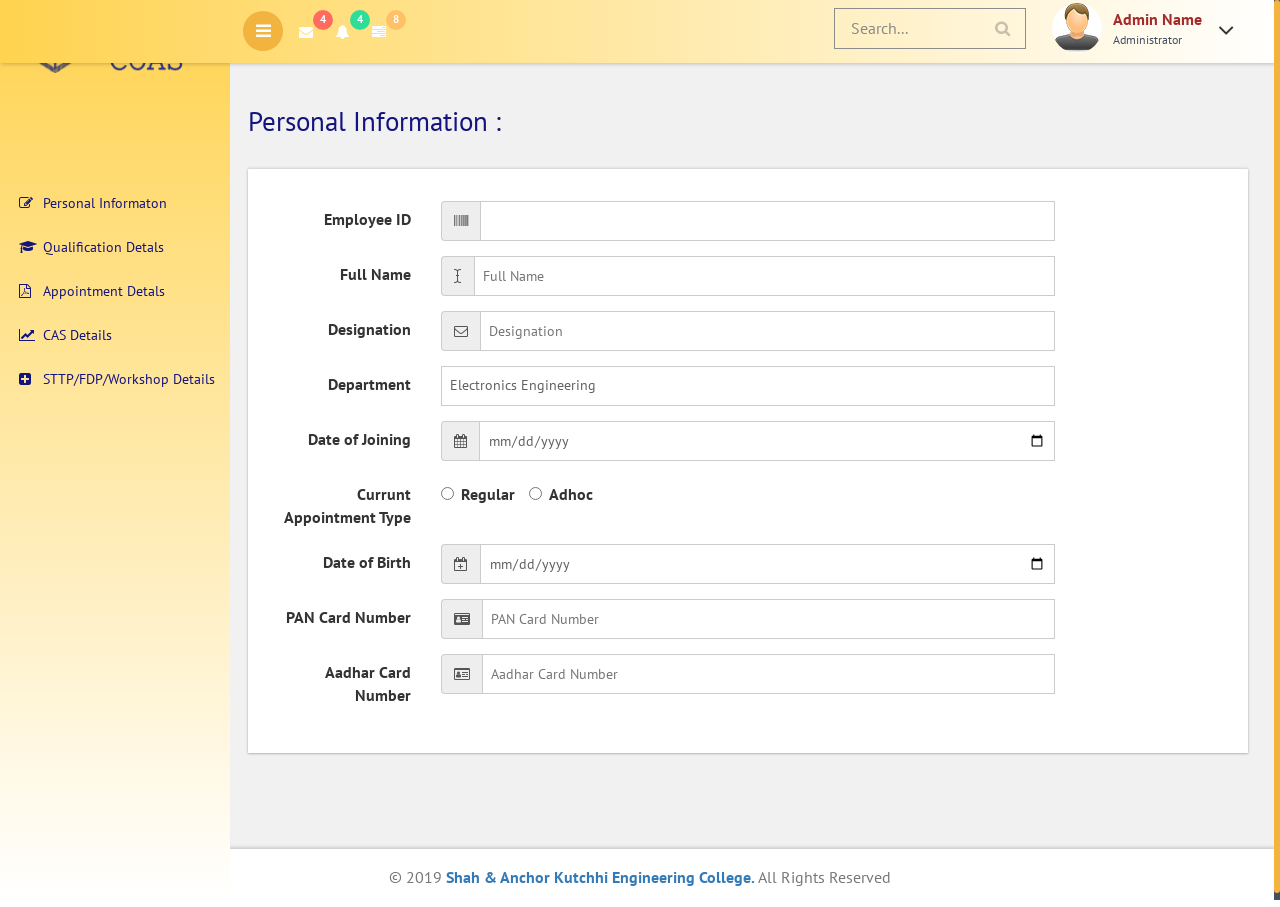
<file: edm/index.html>
<!--
Author: W3layouts
Author URL: http://w3layouts.com
License: Creative Commons Attribution 3.0 Unported
License URL: http://creativecommons.org/licenses/by/3.0/
-->
<!DOCTYPE HTML>
<html>
<head>
<title>SAKEC - Employee Information Portal</title>
<meta name="viewport" content="width=device-width, initial-scale=1">
<meta http-equiv="Content-Type" content="text/html; charset=utf-8" />
<meta name="keywords" content="Glance Design Dashboard Responsive web template, Bootstrap Web Templates, Flat Web Templates, Android Compatible web template, 
SmartPhone Compatible web template, free WebDesigns for Nokia, Samsung, LG, SonyEricsson, Motorola web design" />
<script type="application/x-javascript"> addEventListener("load", function() { setTimeout(hideURLbar, 0); }, false); function hideURLbar(){ window.scrollTo(0,1); } </script>

<!-- Bootstrap Core CSS -->
<link href="css/bootstrap.css" rel='stylesheet' type='text/css' />

<!-- Custom CSS -->
<link href="css/style.css" rel='stylesheet' type='text/css' />

<!-- font-awesome icons CSS -->
<link rel="stylesheet" href="https://cdnjs.cloudflare.com/ajax/libs/font-awesome/4.7.0/css/font-awesome.min.css">
<!-- //font-awesome icons CSS-->

<!-- side nav css file -->
<link href='css/SidebarNav.min.css' media='all' rel='stylesheet' type='text/css'/>
<!-- //side nav css file -->
 
 <!-- js-->
<script src="js/jquery-1.11.1.min.js"></script>
<script src="js/modernizr.custom.js"></script>

<!--webfonts-->
<link href="//fonts.googleapis.com/css?family=PT+Sans:400,400i,700,700i&amp;subset=cyrillic,cyrillic-ext,latin-ext" rel="stylesheet">
<!--//webfonts--> 

<!-- chart -->
<script src="js/Chart.js"></script>
<!-- //chart -->

<!-- Metis Menu -->
<script src="js/metisMenu.min.js"></script>
<script src="js/custom.js"></script>
<link href="css/custom.css" rel="stylesheet">
<!--//Metis Menu -->
<style>
#chartdiv {
  width: 100%;
  height: 295px;
}
</style>
<!--pie-chart --><!-- index page sales reviews visitors pie chart -->
<script src="js/pie-chart.js" type="text/javascript"></script>
 <script type="text/javascript">

        $(document).ready(function () {
            $('#demo-pie-1').pieChart({
                barColor: '#2dde98',
                trackColor: '#eee',
                lineCap: 'round',
                lineWidth: 8,
                onStep: function (from, to, percent) {
                    $(this.element).find('.pie-value').text(Math.round(percent) + '%');
                }
            });

            $('#demo-pie-2').pieChart({
                barColor: '#8e43e7',
                trackColor: '#eee',
                lineCap: 'butt',
                lineWidth: 8,
                onStep: function (from, to, percent) {
                    $(this.element).find('.pie-value').text(Math.round(percent) + '%');
                }
            });

            $('#demo-pie-3').pieChart({
                barColor: '#ffc168',
                trackColor: '#eee',
                lineCap: 'square',
                lineWidth: 8,
                onStep: function (from, to, percent) {
                    $(this.element).find('.pie-value').text(Math.round(percent) + '%');
                }
            });

           
        });

    </script>
<!-- //pie-chart --><!-- index page sales reviews visitors pie chart -->

	<!-- requried-jsfiles-for owl -->
					<link href="css/owl.carousel.css" rel="stylesheet">
					<script src="js/owl.carousel.js"></script>
						<script>
							$(document).ready(function() {
								$("#owl-demo").owlCarousel({
									items : 3,
									lazyLoad : true,
									autoPlay : true,
									pagination : true,
									nav:true,
								});
							});
						</script>
					<!-- //requried-jsfiles-for owl -->
</head> 
<body class="cbp-spmenu-push">
	<div class="main-content">
	<div class="cbp-spmenu cbp-spmenu-vertical cbp-spmenu-left" id="cbp-spmenu-s1">
		<!--left-fixed -navigation-->
		<aside class="sidebar-left">
      <nav class="navbar navbar-inverse">
          <div class="navbar-header">
            <button type="button" class="navbar-toggle collapsed" data-toggle="collapse" data-target=".collapse" aria-expanded="false">
            <span class="sr-only">Toggle navigation</span>
            <span class="icon-bar"></span>
            <span class="icon-bar"></span>
            <span class="icon-bar"></span>
            </button>
            <a class="navbar-brand" href="index.html"><img width="100%" src="images/edm_logo.png"></a><br/><br/>
          </div>
          <div class="collapse navbar-collapse" id="bs-example-navbar-collapse-1">
            <ul class="sidebar-menu">
              <li class="treeview">
                <a href="index.html">
                <i class="fa fa-edit"></i> <span>Personal Informaton</span>
                </a>
              </li>
			  <li class="treeview">
                <a href="index.html">
                <i class="fa fa-graduation-cap"></i> <span>Qualification Detals</span>
                </a>
              </li>
			  <li class="treeview">
                <a href="appointment_details.html">
                <i class="fa fa-file-pdf-o"></i> <span>Appointment Detals</span>
                </a>
              </li>
			  <li class="treeview">
                <a href="cas_details.html">
                <i class="fa fa-line-chart"></i> <span>CAS Details</span>
                </a>
              </li>
			  <li class="treeview">
                <a href="training_details.html">
                <i class="fa fa-plus-square"></i> <span>STTP/FDP/Workshop Details</span>
                </a>
              </li>
			  <!--<li class="treeview">
                <a href="#">
                <i class="fa fa-laptop"></i>
                <span>Components</span>
                <i class="fa fa-angle-left pull-right"></i>
                </a>
                <ul class="treeview-menu">
                  <li><a href="grids.html"><i class="fa fa-angle-right"></i> Grids</a></li>
                  <li><a href="media.html"><i class="fa fa-angle-right"></i> Media Css</a></li>
                </ul>
              </li>
              <li class="treeview">
                <a href="charts.html">
                <i class="fa fa-pie-chart"></i>
                <span>Charts</span>
                <span class="label label-primary pull-right">new</span>
                </a>
              </li>
              <li class="treeview">
              <li class="treeview">
                <a href="#">
                <i class="fa fa-laptop"></i>
                <span>UI Elements</span>
                <i class="fa fa-angle-left pull-right"></i>
                </a>
                <ul class="treeview-menu">
                  <li><a href="general.html"><i class="fa fa-angle-right"></i> General</a></li>
                  <li><a href="icons.html"><i class="fa fa-angle-right"></i> Icons</a></li>
                  <li><a href="buttons.html"><i class="fa fa-angle-right"></i> Buttons</a></li>
                  <li><a href="typography.html"><i class="fa fa-angle-right"></i> Typography</a></li>
                </ul>
              </li>
			  <li>
                <a href="widgets.html">
                <i class="fa fa-th"></i> <span>Widgets</span>
                <small class="label pull-right label-info">08</small>
                </a>
              </li>
              <li class="treeview">
                <a href="#">
                <i class="fa fa-edit"></i> <span>Forms</span>
                <i class="fa fa-angle-left pull-right"></i>
                </a>
                <ul class="treeview-menu">
                  <li><a href="forms.html"><i class="fa fa-angle-right"></i> General Forms</a></li>
                  <li><a href="validation.html"><i class="fa fa-angle-right"></i> Form Validations</a></li>
                </ul>
              </li>
              <li class="treeview">
                <a href="#">
                <i class="fa fa-table"></i> <span>Tables</span>
                <i class="fa fa-angle-left pull-right"></i>
                </a>
                <ul class="treeview-menu">
                  <li><a href="tables.html"><i class="fa fa-angle-right"></i> Simple tables</a></li>
                </ul>
              </li>
              <li class="treeview">
                <a href="#">
                <i class="fa fa-envelope"></i> <span>Mailbox </span>
                <i class="fa fa-angle-left pull-right"></i><small class="label pull-right label-info1">08</small><span class="label label-primary1 pull-right">02</span></a>
                <ul class="treeview-menu">
                  <li><a href="inbox.html"><i class="fa fa-angle-right"></i> Mail Inbox </a></li>
                  <li><a href="compose.html"><i class="fa fa-angle-right"></i> Compose Mail </a></li>
                </ul>
              </li>
              <li class="treeview">
                <a href="#">
                <i class="fa fa-folder"></i> <span>Examples</span>
                <i class="fa fa-angle-left pull-right"></i>
                </a>
                <ul class="treeview-menu">
                  <li><a href="login.html"><i class="fa fa-angle-right"></i> Login</a></li>
                  <li><a href="signup.html"><i class="fa fa-angle-right"></i> Register</a></li>
                  <li><a href="404.html"><i class="fa fa-angle-right"></i> 404 Error</a></li>
                  <li><a href="500.html"><i class="fa fa-angle-right"></i> 500 Error</a></li>
                  <li><a href="blank-page.html"><i class="fa fa-angle-right"></i> Blank Page</a></li>
                </ul>
              </li>
              <li><a href="#"><i class="fa fa-angle-right text-red"></i> <span>Important</span></a></li>
              <li><a href="#"><i class="fa fa-angle-right text-yellow"></i> <span>Warning</span></a></li>
              <li><a href="#"><i class="fa fa-angle-right text-aqua"></i> <span>Information</span></a></li>
            </ul>
          </div>
          <!-- /.navbar-collapse -->
      </nav>
    </aside>
	</div>
		<!--left-fixed -navigation-->
		
		<!-- header-starts -->
		<div class="sticky-header header-section ">
			<div class="header-left">
				<!--toggle button start-->
				<button id="showLeftPush"><i class="fa fa-bars"></i></button>
				<!--toggle button end-->
				<div class="profile_details_left"><!--notifications of menu start -->
					<ul class="nofitications-dropdown">
						<li class="dropdown head-dpdn">
							<a href="#" class="dropdown-toggle" data-toggle="dropdown" aria-expanded="false"><i class="fa fa-envelope"></i><span class="badge">4</span></a>
							<ul class="dropdown-menu">
								<li>
									<div class="notification_header">
										<h3>You have 3 new messages</h3>
									</div>
								</li>
								<li><a href="#">
								   <div class="user_img"><img src="images/1.jpg" alt=""></div>
								   <div class="notification_desc">
									<p>Lorem ipsum dolor amet</p>
									<p><span>1 hour ago</span></p>
									</div>
								   <div class="clearfix"></div>	
								</a></li>
								<li class="odd"><a href="#">
									<div class="user_img"><img src="images/4.jpg" alt=""></div>
								   <div class="notification_desc">
									<p>Lorem ipsum dolor amet </p>
									<p><span>1 hour ago</span></p>
									</div>
								  <div class="clearfix"></div>	
								</a></li>
								<li><a href="#">
								   <div class="user_img"><img src="images/3.jpg" alt=""></div>
								   <div class="notification_desc">
									<p>Lorem ipsum dolor amet </p>
									<p><span>1 hour ago</span></p>
									</div>
								   <div class="clearfix"></div>	
								</a></li>
								<li><a href="#">
								   <div class="user_img"><img src="images/2.jpg" alt=""></div>
								   <div class="notification_desc">
									<p>Lorem ipsum dolor amet </p>
									<p><span>1 hour ago</span></p>
									</div>
								   <div class="clearfix"></div>	
								</a></li>
								<li>
									<div class="notification_bottom">
										<a href="#">See all messages</a>
									</div> 
								</li>
							</ul>
						</li>
						<li class="dropdown head-dpdn">
							<a href="#" class="dropdown-toggle" data-toggle="dropdown" aria-expanded="false"><i class="fa fa-bell"></i><span class="badge blue">4</span></a>
							<ul class="dropdown-menu">
								<li>
									<div class="notification_header">
										<h3>You have 3 new notification</h3>
									</div>
								</li>
								<li><a href="#">
									<div class="user_img"><img src="images/4.jpg" alt=""></div>
								   <div class="notification_desc">
									<p>Lorem ipsum dolor amet</p>
									<p><span>1 hour ago</span></p>
									</div>
								  <div class="clearfix"></div>	
								 </a></li>
								 <li class="odd"><a href="#">
									<div class="user_img"><img src="images/1.jpg" alt=""></div>
								   <div class="notification_desc">
									<p>Lorem ipsum dolor amet </p>
									<p><span>1 hour ago</span></p>
									</div>
								   <div class="clearfix"></div>	
								 </a></li>
								 <li><a href="#">
									<div class="user_img"><img src="images/3.jpg" alt=""></div>
								   <div class="notification_desc">
									<p>Lorem ipsum dolor amet </p>
									<p><span>1 hour ago</span></p>
									</div>
								   <div class="clearfix"></div>	
								 </a></li>
								<li><a href="#">
								   <div class="user_img"><img src="images/2.jpg" alt=""></div>
								   <div class="notification_desc">
									<p>Lorem ipsum dolor amet </p>
									<p><span>1 hour ago</span></p>
									</div>
								   <div class="clearfix"></div>	
								</a></li>
								 <li>
									<div class="notification_bottom">
										<a href="#">See all notifications</a>
									</div> 
								</li>
							</ul>
						</li>	
						<li class="dropdown head-dpdn">
							<a href="#" class="dropdown-toggle" data-toggle="dropdown" aria-expanded="false"><i class="fa fa-tasks"></i><span class="badge blue1">8</span></a>
							<ul class="dropdown-menu">
								<li>
									<div class="notification_header">
										<h3>You have 8 pending task</h3>
									</div>
								</li>
								<li><a href="#">
									<div class="task-info">
										<span class="task-desc">Database update</span><span class="percentage">40%</span>
										<div class="clearfix"></div>	
									</div>
									<div class="progress progress-striped active">
										<div class="bar yellow" style="width:40%;"></div>
									</div>
								</a></li>
								<li><a href="#">
									<div class="task-info">
										<span class="task-desc">Dashboard done</span><span class="percentage">90%</span>
									   <div class="clearfix"></div>	
									</div>
									<div class="progress progress-striped active">
										 <div class="bar green" style="width:90%;"></div>
									</div>
								</a></li>
								<li><a href="#">
									<div class="task-info">
										<span class="task-desc">Mobile App</span><span class="percentage">33%</span>
										<div class="clearfix"></div>	
									</div>
								   <div class="progress progress-striped active">
										 <div class="bar red" style="width: 33%;"></div>
									</div>
								</a></li>
								<li><a href="#">
									<div class="task-info">
										<span class="task-desc">Issues fixed</span><span class="percentage">80%</span>
									   <div class="clearfix"></div>	
									</div>
									<div class="progress progress-striped active">
										 <div class="bar  blue" style="width: 80%;"></div>
									</div>
								</a></li>
								<li>
									<div class="notification_bottom">
										<a href="#">See all pending tasks</a>
									</div> 
								</li>
							</ul>
						</li>	
					</ul>
					<div class="clearfix"> </div>
				</div>
				<!--notification menu end -->
				<div class="clearfix"> </div>
			</div>
			<div class="header-right">
				
				
				<!--search-box-->
				<div class="search-box">
					<form class="input">
						<input class="sb-search-input input__field--madoka" placeholder="Search..." type="search" id="input-31" />
						<label class="input__label" for="input-31">
							<svg class="graphic" width="100%" height="100%" viewBox="0 0 404 77" preserveAspectRatio="none">
								<path d="m0,0l404,0l0,77l-404,0l0,-77z"/>
							</svg>
						</label>
					</form>
				</div><!--//end-search-box-->
				
				<div class="profile_details">		
					<ul>
						<li class="dropdown profile_details_drop">
							<a href="#" class="dropdown-toggle" data-toggle="dropdown" aria-expanded="false">
								<div class="profile_img">	
									<span class="prfil-img"><img src="images/2.jpg" alt=""> </span> 
									<div class="user-name">
										<p>Admin Name</p>
										<span>Administrator</span>
									</div>
									<i class="fa fa-angle-down lnr"></i>
									<i class="fa fa-angle-up lnr"></i>
									<div class="clearfix"></div>	
								</div>	
							</a>
							<ul class="dropdown-menu drp-mnu">
								<li> <a href="#"><i class="fa fa-cog"></i> Settings</a> </li> 
								<li> <a href="#"><i class="fa fa-user"></i> My Account</a> </li> 
								<li> <a href="#"><i class="fa fa-suitcase"></i> Profile</a> </li> 
								<li> <a href="#"><i class="fa fa-sign-out"></i> Logout</a> </li>
							</ul>
						</li>
					</ul>
				</div>
				<div class="clearfix"> </div>				
			</div>
			<div class="clearfix"> </div>	
		</div>
		<!-- //header-ends -->
		<!-- main content start-->
		<div id="page-wrapper">
		<div class="row">
			<h3 class="title1">Personal Information :</h3>
				<div class="form-three widget-shadow">
				<div class=" panel-body-inputin">
				<form class="form-horizontal">
				<div class="form-group">
					<label class="col-md-2 control-label">Employee ID</label>
					<div class="col-md-8">
						<div class="input-group">							
							<span class="input-group-addon">
								<i class="fa fa-barcode"></i>
							</span>
							<input type="text" name="fname" class="form-control1" readonly="readonly">
						</div>
					</div>
				</div>
				<div class="form-group">
					<label class="col-md-2 control-label">Full Name</label>
					<div class="col-md-8">
						<div class="input-group">							
							<span class="input-group-addon">
								<i class="fa fa-i-cursor"></i>
							</span>
							<input type="text" name="fname" class="form-control1" placeholder="Full Name">
						</div>
					</div>
				</div>
				<div class="form-group">
					<label class="col-md-2 control-label">Designation</label>
					<div class="col-md-8">
						<div class="input-group">							
							<span class="input-group-addon">
								<i class="fa fa-envelope-o"></i>
							</span>
							<input type="text" name="desig" class="form-control1" placeholder="Designation">
						</div>
					</div>
				</div>
				<div class="form-group">
					<label for="selector1" class="col-sm-2 control-label">Department </label>
					<div class="col-sm-8"><select name="dept" id="selector1" class="form-control1">
						<option value="EX">Electronics Engineering</option>
						<option value="CM">Computer Engineering</option>
						<option value="IT">Information Technology</option>
						<option value="EXTC">Electronics and Telecommunication</option>
					</select></div>
				</div>
				<div class="form-group">
					<label class="col-md-2 control-label">Date of Joining </label>
					<div class="col-md-8">
						<div class="input-group">							
							<span class="input-group-addon">
								<i class="fa fa-calendar"></i>
							</span>
							<input type="date" name="doj" class="form-control1">
						</div>
					</div>
				</div>
				<div class="form-group">
					<label for="radio" class="col-sm-2 control-label">Currunt Appointment Type</label>
						<div class="col-sm-8">
						<div class="radio-inline"><label><input type="radio" name="type" value="regular" onclick="javascript:salaryCheck(this.value);"> Regular</label></div>
						<div class="radio-inline"><label><input type="radio" name="type" value="adhoc" onclick="javascript:salaryCheck(this.value);"> Adhoc</label></div>
						</div>
				</div>
				<div id="salary" style="display:none;">
				<div class="form-group">
					<label class="col-md-2 control-label">Currunt Basic Pay</label>
					<div class="col-md-8">
						<div class="input-group">							
							<span class="input-group-addon">
								<i class='fa fa-rupee'></i>
							</span>
							<input type="number" name="basic" class="form-control1" placeholder="Basic Pay" oninput="validity.valid ||(value='');">
						</div>
					</div>
				</div>
				<div class="form-group">
					<label for="selector1" class="col-sm-2 control-label">Currunt AGP </label>
					<div class="col-sm-8">
					<select name="agp" id="selector1" class="form-control1">
						<option value="6000">6000</option>
						<option value="7000">7000</option>
						<option value="8000">8000</option>
						<option value="9000">9000</option>
						<option value="10000">10000</option>
					</select></div>
				</div>
				</div>
				<div id="cons" style="display:none;">
				<div class="form-group">
					<label class="col-md-2 control-label">Consolidated Salary</label>
					<div class="col-md-8">
						<div class="input-group">							
							<span class="input-group-addon">
								<i class="fa fa-rupee"></i>
							</span>
							<input type="number" name="salary" class="form-control1" placeholder="Consolidated Salary" oninput="validity.valid ||(value='');">
						</div>
					</div>
				</div>
				</div>
				<div class="form-group">
					<label class="col-md-2 control-label">Date of Birth</label>
					<div class="col-md-8">
						<div class="input-group">							
							<span class="input-group-addon">
								<i class="fa fa-calendar-plus-o"></i>
							</span>
							<input type="date" name="dob" class="form-control1">
						</div>
					</div>
				</div>
				<div class="form-group">
					<label class="col-md-2 control-label">PAN Card Number</label>
					<div class="col-md-8">
						<div class="input-group">							
							<span class="input-group-addon">
								<i class="fa fa-id-card"></i>
							</span>
							<input type="text" name="pan" class="form-control1" maxlength="10" oninput="validity.valid ||(value='');" placeholder="PAN Card Number">
						</div>
					</div>
				</div>
				<div class="form-group">
					<label class="col-md-2 control-label">Aadhar Card Number</label>
					<div class="col-md-8">
						<div class="input-group">							
							<span class="input-group-addon">
								<i class="fa fa-id-card-o"></i>
							</span>
							<input type="text" name="aadhar" class="form-control1" pattern="^[0-9]*$" maxlength="12" oninput="validity.valid ||(value='');" placeholder="Aadhar Card Number">
						</div>
					</div>
				</div>
				</form>
				</div>
				</div>
				</div>
			<!--<div class="main-page">
			<div class="col_3">
        	<div class="col-md-3 widget widget1">
        		<div class="r3_counter_box">
                    <i class="pull-left fa fa-dollar icon-rounded"></i>
                    <div class="stats">
                      <h5><strong>$452</strong></h5>
                      <span>Total Revenue</span>
                    </div>
                </div>
        	</div>
        	<div class="col-md-3 widget widget1">
        		<div class="r3_counter_box">
                    <i class="pull-left fa fa-laptop user1 icon-rounded"></i>
                    <div class="stats">
                      <h5><strong>$1019</strong></h5>
                      <span>Online Revenue</span>
                    </div>
                </div>
        	</div>
        	<div class="col-md-3 widget widget1">
        		<div class="r3_counter_box">
                    <i class="pull-left fa fa-money user2 icon-rounded"></i>
                    <div class="stats">
                      <h5><strong>$1012</strong></h5>
                      <span>Expenses</span>
                    </div>
                </div>
        	</div>
        	<div class="col-md-3 widget widget1">
        		<div class="r3_counter_box">
                    <i class="pull-left fa fa-pie-chart dollar1 icon-rounded"></i>
                    <div class="stats">
                      <h5><strong>$450</strong></h5>
                      <span>Expenditure</span>
                    </div>
                </div>
        	 </div>
        	<div class="col-md-3 widget">
        		<div class="r3_counter_box">
                    <i class="pull-left fa fa-users dollar2 icon-rounded"></i>
                    <div class="stats">
                      <h5><strong>1450</strong></h5>
                      <span>Total Users</span>
                    </div>
                </div>
        	 </div>
        	<div class="clearfix"> </div>
		</div>
		
		<div class="row-one widgettable">
			<div class="col-md-7 content-top-2 card">
				<div class="agileinfo-cdr">
					<div class="card-header">
                        <h3>Weekly Sales</h3>
                    </div>
					
						<div id="Linegraph" style="width: 98%; height: 350px">
						</div>
						
				</div>
			</div>
			<div class="col-md-3 stat">
				<div class="content-top-1">
				<div class="col-md-6 top-content">
					<h5>Sales</h5>
					<label>1283+</label>
				</div>
				<div class="col-md-6 top-content1">	   
					<div id="demo-pie-1" class="pie-title-center" data-percent="45"> <span class="pie-value"></span> </div>
				</div>
				 <div class="clearfix"> </div>
				</div>
				<div class="content-top-1">
				<div class="col-md-6 top-content">
					<h5>Reviews</h5>
					<label>2262+</label>
				</div>
				<div class="col-md-6 top-content1">	   
					<div id="demo-pie-2" class="pie-title-center" data-percent="75"> <span class="pie-value"></span> </div>
				</div>
				 <div class="clearfix"> </div>
				</div>
				<div class="content-top-1">
				<div class="col-md-6 top-content">
					<h5>Visitors</h5>
					<label>12589+</label>
				</div>
				<div class="col-md-6 top-content1">	   
					<div id="demo-pie-3" class="pie-title-center" data-percent="90"> <span class="pie-value"></span> </div>
				</div>
				 <div class="clearfix"> </div>
				</div>
			</div>
			<div class="col-md-2 stat">
				<div class="content-top">
					<div class="top-content facebook">
						<a href="#"><i class="fa fa-facebook"></i></a>
					</div>
					<ul class="info">
						<li class="col-md-6"><b>1,296</b><p>Friends</p></li>
						<li class="col-md-6"><b>647</b><p>Likes</p></li>
						<div class="clearfix"></div>
					</ul>
				</div>
				<div class="content-top">
					<div class="top-content twitter">
						<a href="#"><i class="fa fa-twitter"></i></a>
					</div>
					<ul class="info">
						<li class="col-md-6"><b>1,997</b><p>Followers</p></li>
						<li class="col-md-6"><b>389</b><p>Tweets</p></li>
						<div class="clearfix"></div>
					</ul>
				</div>
				<div class="content-top">
					<div class="top-content google-plus">
						<a href="#"><i class="fa fa-google-plus"></i></a>
					</div>
					<ul class="info">
						<li class="col-md-6"><b>1,216</b><p>Followers</p></li>
						<li class="col-md-6"><b>321</b><p>shares</p></li>
						<div class="clearfix"></div>
					</ul>
				</div>
			</div>
			<div class="clearfix"> </div>
		</div>
				
				<div class="charts">
					<div class="col-md-4 charts-grids widget">
						<div class="card-header">
							<h3>Bar chart</h3>
						</div>
						
						<div id="container" style="width: 100%; height:270px;">
							<canvas id="canvas"></canvas>
						</div>
						<button id="randomizeData">Randomize Data</button>
						<button id="addDataset">Add Dataset</button>
						<button id="removeDataset">Remove Dataset</button>
						<button id="addData">Add Data</button>
						<button id="removeData">Remove Data</button>
						
					</div>
					
					<div class="col-md-4 charts-grids widget states-mdl">
						<div class="card-header">
							<h3>Column & Line Graph</h3>
						</div>
						<div id="chartdiv"></div>
					</div>
			
					<div class="clearfix"> </div>
				</div>
				
	
	<!-- for amcharts js 
			<script src="js/amcharts.js"></script>
			<script src="js/serial.js"></script>
			<script src="js/export.min.js"></script>
			<link rel="stylesheet" href="css/export.css" type="text/css" media="all" />
			<script src="js/light.js"></script>
	<!-- for amcharts js 

    <script  src="js/index1.js"></script>
	
		<div class="charts">		
			<div class="mid-content-top charts-grids">
				<div class="middle-content">
						<h4 class="title">Carousel Slider</h4>
					<!-- start content_slider 
					<div id="owl-demo" class="owl-carousel text-center">
						<div class="item">
							<img class="lazyOwl img-responsive" data-src="images/slider1.jpg" alt="name">
						</div>
						<div class="item">
							<img class="lazyOwl img-responsive" data-src="images/slider2.jpg" alt="name">
						</div>
						<div class="item">
							<img class="lazyOwl img-responsive" data-src="images/slider3.jpg" alt="name">
						</div>
						<div class="item">
							<img class="lazyOwl img-responsive" data-src="images/slider4.jpg" alt="name">
						</div>
						<div class="item">
							<img class="lazyOwl img-responsive" data-src="images/slider5.jpg" alt="name">
						</div>
						<div class="item">
							<img class="lazyOwl img-responsive" data-src="images/slider6.jpg" alt="name">
						</div>
						<div class="item">
							<img class="lazyOwl img-responsive" data-src="images/slider7.jpg" alt="name">
						</div>
						
					</div>
				</div>
					<!--//sreen-gallery-cursual
			</div>
		</div>
		
		<div class="col_1">
			<div class="col-md-4 span_8">
				<div class="activity_box">
					<h2>Inbox</h2>
					<div class="scrollbar" id="style-1">
						<div class="activity-row">
							<div class="col-xs-3 activity-img"><img src='images/1.jpg' class="img-responsive" alt=""/></div>
							<div class="col-xs-7 activity-desc">
								<h5><a href="#">Michael Chris</a></h5>
								<p>Hey ! There I'm available.</p>
							</div>
							<div class="col-xs-2 activity-desc1"><h6>12:05 PM</h6></div>
							<div class="clearfix"> </div>
						</div>
						<div class="activity-row">
							<div class="col-xs-3 activity-img"><img src='images/4.jpg' class="img-responsive" alt=""/></div>
							<div class="col-xs-7 activity-desc">
								<h5><a href="#">Alexander</a></h5>
								<p>Hey ! There I'm available.</p>
							</div>
							<div class="col-xs-2 activity-desc1"><h6>12:06 PM</h6></div>
							<div class="clearfix"> </div>
						</div>
						<div class="activity-row">
							<div class="col-xs-3 activity-img"><img src='images/3.jpg' class="img-responsive" alt=""/></div>
							<div class="col-xs-7 activity-desc">
								<h5><a href="#">Daniel Lucas</a></h5>
								<p>Hey ! There I'm available.</p>
							</div>
							<div class="col-xs-2 activity-desc1"><h6>01:30 PM</h6></div>
							<div class="clearfix"> </div>
						</div>
						<div class="activity-row">
							<div class="col-xs-3 activity-img"><img src='images/2.jpg' class="img-responsive" alt=""/></div>
							<div class="col-xs-7 activity-desc">
								<h5><a href="#">Jackson Jacob</a></h5>
								<p>Hey ! There I'm available.</p>
							</div>
							<div class="col-xs-2 activity-desc1"><h6>01:50 PM</h6></div>
							<div class="clearfix"> </div>
						</div>
						<div class="activity-row">
							<div class="col-xs-3 activity-img"><img src='images/1.jpg' class="img-responsive" alt=""/></div>
							<div class="col-xs-7 activity-desc">
								<h5><a href="#">David Samuel</a></h5>
								<p>Hey ! There I'm available.</p>
							</div>
							<div class="col-xs-2 activity-desc1"><h6>12:20 PM</h6></div>
							<div class="clearfix"> </div>
						</div>
						
						<div class="activity-row">
							<div class="col-xs-3 activity-img"><img src='images/4.jpg' class="img-responsive" alt=""/></div>
							<div class="col-xs-7 activity-desc">
								<h5><a href="#">laura Smith</a></h5>
								<p>Hey ! There I'm available.</p>
							</div>
							<div class="col-xs-2 activity-desc1"><h6>12:50 PM</h6></div>
							<div class="clearfix"> </div>
						</div>
					</div>
					<form action="#" method="post">
						<input type="text" value="Enter your text" onfocus="this.value = '';" onblur="if (this.value == '') {this.value = 'Enter your text';}" required="">
						<input type="submit" value="Submit"/>		
					</form>
				</div>
			</div>
			<div class="col-md-4 span_8">
				<div class="activity_box activity_box1">
					<h3>chat</h3>
					<div class="scrollbar" id="style-3">
						<div class="activity-row activity-row1">
							<div class="col-xs-3 activity-img"><img src='images/1.jpg' class="img-responsive" alt=""/><span>06:01 AM</span></div>
							<div class="col-xs-5 activity-img1">
								<div class="activity-desc-sub">
									<h5>Michael Chris</h5>
									<p>Hello ! this is Michael chris</p>
								</div>
							</div>
							<div class="col-xs-4 activity-desc1"></div>
							<div class="clearfix"> </div>
						</div>
						<div class="activity-row activity-row1">
							<div class="col-xs-2 activity-desc1"></div>
							<div class="col-xs-7 activity-img2">
								<div class="activity-desc-sub1">
									<h5>Alexander</h5>
									<p>Hi,How are you ? What about our next meeting?</p>
								</div>
							</div>
							<div class="col-xs-3 activity-img"><img src='images/3.jpg' class="img-responsive" alt=""/><span>06:02 AM</span></div>
							<div class="clearfix"> </div>
						</div>
						<div class="activity-row activity-row1">
							<div class="col-xs-3 activity-img"><img src='images/1.jpg' class="img-responsive" alt=""/><span>06:05 AM</span></div>
							<div class="col-xs-5 activity-img1">
								<div class="activity-desc-sub">
									<h5>Michael Chris</h5>
									<p>Yeah fine, Hope you the same</p>
								</div>
							</div>
							<div class="col-xs-4 activity-desc1"></div>
							<div class="clearfix"> </div>
						</div>
						<div class="activity-row activity-row1">
							<div class="col-xs-2 activity-desc1"></div>
							<div class="col-xs-7 activity-img2">
								<div class="activity-desc-sub1">
									<h5>Alexander</h5>
									<p>Wow that's great</p>
								</div>
							</div>
							<div class="col-xs-3 activity-img"><img src='images/3.jpg' class="img-responsive" alt=""/><span>06:20 PM</span></div>
							<div class="clearfix"> </div>
						</div>
					</div>
					<form action="#" method="post">
						<input type="text" value="Enter your text" onfocus="this.value = '';" onblur="if (this.value == '') {this.value = 'Enter your text';}" required="">
						<input type="submit" value="Send"/>		
					</form>
				</div>
			</div>
			<div class="col-md-4 span_8">
				<div class="activity_box activity_box2">
					<h3>todo</h3>
					<div class="scrollbar" id="style-2">
						<div class="activity-row activity-row1">
							<div class="single-bottom">
								<ul>
									<li>
										<input type="checkbox"  id="brand" value="">
										<label for="brand"><span></span> Integer sollicitudin lacinia condimentum.</label>
									</li>
									<li>
										<input type="checkbox"  id="brand1" value="">
										<label for="brand1"><span></span> ligula sit amet hendrerit init lorem.</label>
									</li>
									<li>
										<input type="checkbox"  id="brand2" value="">
										<label for="brand2"><span></span>  Donec aliquam dolor eu augue condimentum.</label>
									</li>
									<li>
										<input type="checkbox"  id="brand9" value="">
										<label for="brand9"><span></span>  at tristique Pain that produces no resultant.</label>
									</li>
									<li>
										<input type="checkbox"  id="brand8" value="">
										<label for="brand8"><span></span> Nulla finibus rhoncus turpis quis tristique.</label>
									</li>
									<li>
										<input type="checkbox"  id="brand7" value="">
										<label for="brand7"><span></span> Cupidatat non proident Praising pain.</label>
									</li>
									<li>
										<input type="checkbox"  id="brand3" value="">
										<label for="brand3"><span></span>  libero vel elementum euismod, mauris tellus</label>
									</li>
									<li>
										<input type="checkbox"  id="brand4" value="">
										<label for="brand4"><span></span> Donec aliquam dolor eu augue condimentum.</label>
									</li>
									<li>
										<input type="checkbox"  id="brand5" value="">
										<label for="brand5"><span></span> Orci varius natoque penatibus et magnis dis.</label>
									</li>
									<li>
										<input type="checkbox"  id="brand6" value="">
										<label for="brand6"><span></span> parturient Dolorem ipsum quia.</label>
									</li>
									
									
								</ul>
							</div>
						</div>
					</div>
					<form action="#" method="post">
						<input type="text" value="Enter your text" onfocus="this.value = '';" onblur="if (this.value == '') {this.value = 'Enter your text';}" required="">
						<input type="submit" value="Submit"/>		
					</form>
				</div>
				<div class="clearfix"> </div>
			</div>
			<div class="clearfix"> </div>
			
		</div>
				
			</div> -->
		</div>
	<!--footer-->
	<div class="footer">
	   <p>&copy; 2019 <a target="_blank" href="http://shahandanchor.com/">Shah & Anchor Kutchhi Engineering College.</a> All Rights Reserved </p>		
	</div>
    <!--//footer-->
	</div>
		
	<!-- new added graphs chart js-->
	
    <script src="js/Chart.bundle.js"></script>
    <script src="js/utils.js"></script>
	
	<script>
        var MONTHS = ["January", "February", "March", "April", "May", "June", "July", "August", "September", "October", "November", "December"];
        var color = Chart.helpers.color;
        var barChartData = {
            labels: ["January", "February", "March", "April", "May", "June", "July"],
            datasets: [{
                label: 'Dataset 1',
                backgroundColor: color(window.chartColors.red).alpha(0.5).rgbString(),
                borderColor: window.chartColors.red,
                borderWidth: 1,
                data: [
                    randomScalingFactor(),
                    randomScalingFactor(),
                    randomScalingFactor(),
                    randomScalingFactor(),
                    randomScalingFactor(),
                    randomScalingFactor(),
                    randomScalingFactor()
                ]
            }, {
                label: 'Dataset 2',
                backgroundColor: color(window.chartColors.blue).alpha(0.5).rgbString(),
                borderColor: window.chartColors.blue,
                borderWidth: 1,
                data: [
                    randomScalingFactor(),
                    randomScalingFactor(),
                    randomScalingFactor(),
                    randomScalingFactor(),
                    randomScalingFactor(),
                    randomScalingFactor(),
                    randomScalingFactor()
                ]
            }]

        };

        window.onload = function() {
            var ctx = document.getElementById("canvas").getContext("2d");
            window.myBar = new Chart(ctx, {
                type: 'bar',
                data: barChartData,
                options: {
                    responsive: true,
                    legend: {
                        position: 'top',
                    },
                    title: {
                        display: true,
                        text: 'Chart.js Bar Chart'
                    }
                }
            });

        };

        document.getElementById('randomizeData').addEventListener('click', function() {
            var zero = Math.random() < 0.2 ? true : false;
            barChartData.datasets.forEach(function(dataset) {
                dataset.data = dataset.data.map(function() {
                    return zero ? 0.0 : randomScalingFactor();
                });

            });
            window.myBar.update();
        });

        var colorNames = Object.keys(window.chartColors);
        document.getElementById('addDataset').addEventListener('click', function() {
            var colorName = colorNames[barChartData.datasets.length % colorNames.length];;
            var dsColor = window.chartColors[colorName];
            var newDataset = {
                label: 'Dataset ' + barChartData.datasets.length,
                backgroundColor: color(dsColor).alpha(0.5).rgbString(),
                borderColor: dsColor,
                borderWidth: 1,
                data: []
            };

            for (var index = 0; index < barChartData.labels.length; ++index) {
                newDataset.data.push(randomScalingFactor());
            }

            barChartData.datasets.push(newDataset);
            window.myBar.update();
        });

        document.getElementById('addData').addEventListener('click', function() {
            if (barChartData.datasets.length > 0) {
                var month = MONTHS[barChartData.labels.length % MONTHS.length];
                barChartData.labels.push(month);

                for (var index = 0; index < barChartData.datasets.length; ++index) {
                    //window.myBar.addData(randomScalingFactor(), index);
                    barChartData.datasets[index].data.push(randomScalingFactor());
                }

                window.myBar.update();
            }
        });

        document.getElementById('removeDataset').addEventListener('click', function() {
            barChartData.datasets.splice(0, 1);
            window.myBar.update();
        });

        document.getElementById('removeData').addEventListener('click', function() {
            barChartData.labels.splice(-1, 1); // remove the label first

            barChartData.datasets.forEach(function(dataset, datasetIndex) {
                dataset.data.pop();
            });

            window.myBar.update();
        });
    </script>
	<!-- new added graphs chart js-->
	
	<!-- Classie --><!-- for toggle left push menu script -->
		<script src="js/classie.js"></script>
		<script>
			var menuLeft = document.getElementById( 'cbp-spmenu-s1' ),
				showLeftPush = document.getElementById( 'showLeftPush' ),
				body = document.body;
				
			showLeftPush.onclick = function() {
				classie.toggle( this, 'active' );
				classie.toggle( body, 'cbp-spmenu-push-toright' );
				classie.toggle( menuLeft, 'cbp-spmenu-open' );
				disableOther( 'showLeftPush' );
			};
			

			function disableOther( button ) {
				if( button !== 'showLeftPush' ) {
					classie.toggle( showLeftPush, 'disabled' );
				}
			}
		</script>
	<!-- //Classie --><!-- //for toggle left push menu script -->
		
	<!--scrolling js-->
	<script src="js/jquery.nicescroll.js"></script>
	<script src="js/scripts.js"></script>
	<!--//scrolling js-->
	
	<!-- side nav js -->
	<script src='js/SidebarNav.min.js' type='text/javascript'></script>
	<script>
      $('.sidebar-menu').SidebarNav()
    </script>
	<!-- //side nav js -->
	
	<!-- for index page weekly sales java script -->
	<script src="js/SimpleChart.js"></script>
    <script>
        var graphdata1 = {
            linecolor: "#CCA300",
            title: "Monday",
            values: [
            { X: "6:00", Y: 10.00 },
            { X: "7:00", Y: 20.00 },
            { X: "8:00", Y: 40.00 },
            { X: "9:00", Y: 34.00 },
            { X: "10:00", Y: 40.25 },
            { X: "11:00", Y: 28.56 },
            { X: "12:00", Y: 18.57 },
            { X: "13:00", Y: 34.00 },
            { X: "14:00", Y: 40.89 },
            { X: "15:00", Y: 12.57 },
            { X: "16:00", Y: 28.24 },
            { X: "17:00", Y: 18.00 },
            { X: "18:00", Y: 34.24 },
            { X: "19:00", Y: 40.58 },
            { X: "20:00", Y: 12.54 },
            { X: "21:00", Y: 28.00 },
            { X: "22:00", Y: 18.00 },
            { X: "23:00", Y: 34.89 },
            { X: "0:00", Y: 40.26 },
            { X: "1:00", Y: 28.89 },
            { X: "2:00", Y: 18.87 },
            { X: "3:00", Y: 34.00 },
            { X: "4:00", Y: 40.00 }
            ]
        };
        var graphdata2 = {
            linecolor: "#00CC66",
            title: "Tuesday",
            values: [
              { X: "6:00", Y: 100.00 },
            { X: "7:00", Y: 120.00 },
            { X: "8:00", Y: 140.00 },
            { X: "9:00", Y: 134.00 },
            { X: "10:00", Y: 140.25 },
            { X: "11:00", Y: 128.56 },
            { X: "12:00", Y: 118.57 },
            { X: "13:00", Y: 134.00 },
            { X: "14:00", Y: 140.89 },
            { X: "15:00", Y: 112.57 },
            { X: "16:00", Y: 128.24 },
            { X: "17:00", Y: 118.00 },
            { X: "18:00", Y: 134.24 },
            { X: "19:00", Y: 140.58 },
            { X: "20:00", Y: 112.54 },
            { X: "21:00", Y: 128.00 },
            { X: "22:00", Y: 118.00 },
            { X: "23:00", Y: 134.89 },
            { X: "0:00", Y: 140.26 },
            { X: "1:00", Y: 128.89 },
            { X: "2:00", Y: 118.87 },
            { X: "3:00", Y: 134.00 },
            { X: "4:00", Y: 180.00 }
            ]
        };
        var graphdata3 = {
            linecolor: "#FF99CC",
            title: "Wednesday",
            values: [
              { X: "6:00", Y: 230.00 },
            { X: "7:00", Y: 210.00 },
            { X: "8:00", Y: 214.00 },
            { X: "9:00", Y: 234.00 },
            { X: "10:00", Y: 247.25 },
            { X: "11:00", Y: 218.56 },
            { X: "12:00", Y: 268.57 },
            { X: "13:00", Y: 274.00 },
            { X: "14:00", Y: 280.89 },
            { X: "15:00", Y: 242.57 },
            { X: "16:00", Y: 298.24 },
            { X: "17:00", Y: 208.00 },
            { X: "18:00", Y: 214.24 },
            { X: "19:00", Y: 214.58 },
            { X: "20:00", Y: 211.54 },
            { X: "21:00", Y: 248.00 },
            { X: "22:00", Y: 258.00 },
            { X: "23:00", Y: 234.89 },
            { X: "0:00", Y: 210.26 },
            { X: "1:00", Y: 248.89 },
            { X: "2:00", Y: 238.87 },
            { X: "3:00", Y: 264.00 },
            { X: "4:00", Y: 270.00 }
            ]
        };
        var graphdata4 = {
            linecolor: "Random",
            title: "Thursday",
            values: [
              { X: "6:00", Y: 300.00 },
            { X: "7:00", Y: 410.98 },
            { X: "8:00", Y: 310.00 },
            { X: "9:00", Y: 314.00 },
            { X: "10:00", Y: 310.25 },
            { X: "11:00", Y: 318.56 },
            { X: "12:00", Y: 318.57 },
            { X: "13:00", Y: 314.00 },
            { X: "14:00", Y: 310.89 },
            { X: "15:00", Y: 512.57 },
            { X: "16:00", Y: 318.24 },
            { X: "17:00", Y: 318.00 },
            { X: "18:00", Y: 314.24 },
            { X: "19:00", Y: 310.58 },
            { X: "20:00", Y: 312.54 },
            { X: "21:00", Y: 318.00 },
            { X: "22:00", Y: 318.00 },
            { X: "23:00", Y: 314.89 },
            { X: "0:00", Y: 310.26 },
            { X: "1:00", Y: 318.89 },
            { X: "2:00", Y: 518.87 },
            { X: "3:00", Y: 314.00 },
            { X: "4:00", Y: 310.00 }
            ]
        };
        var Piedata = {
            linecolor: "Random",
            title: "Profit",
            values: [
              { X: "Monday", Y: 50.00 },
            { X: "Tuesday", Y: 110.98 },
            { X: "Wednesday", Y: 70.00 },
            { X: "Thursday", Y: 204.00 },
            { X: "Friday", Y: 80.25 },
            { X: "Saturday", Y: 38.56 },
            { X: "Sunday", Y: 98.57 }
            ]
        };
        $(function () {
            $("#Bargraph").SimpleChart({
                ChartType: "Bar",
                toolwidth: "50",
                toolheight: "25",
                axiscolor: "#E6E6E6",
                textcolor: "#6E6E6E",
                showlegends: true,
                data: [graphdata4, graphdata3, graphdata2, graphdata1],
                legendsize: "140",
                legendposition: 'bottom',
                xaxislabel: 'Hours',
                title: 'Weekly Profit',
                yaxislabel: 'Profit in $'
            });
            $("#sltchartype").on('change', function () {
                $("#Bargraph").SimpleChart('ChartType', $(this).val());
                $("#Bargraph").SimpleChart('reload', 'true');
            });
            $("#Hybridgraph").SimpleChart({
                ChartType: "Hybrid",
                toolwidth: "50",
                toolheight: "25",
                axiscolor: "#E6E6E6",
                textcolor: "#6E6E6E",
                showlegends: true,
                data: [graphdata4],
                legendsize: "140",
                legendposition: 'bottom',
                xaxislabel: 'Hours',
                title: 'Weekly Profit',
                yaxislabel: 'Profit in $'
            });
            $("#Linegraph").SimpleChart({
                ChartType: "Line",
                toolwidth: "50",
                toolheight: "25",
                axiscolor: "#E6E6E6",
                textcolor: "#6E6E6E",
                showlegends: false,
                data: [graphdata4, graphdata3, graphdata2, graphdata1],
                legendsize: "140",
                legendposition: 'bottom',
                xaxislabel: 'Hours',
                title: 'Weekly Profit',
                yaxislabel: 'Profit in $'
            });
            $("#Areagraph").SimpleChart({
                ChartType: "Area",
                toolwidth: "50",
                toolheight: "25",
                axiscolor: "#E6E6E6",
                textcolor: "#6E6E6E",
                showlegends: true,
                data: [graphdata4, graphdata3, graphdata2, graphdata1],
                legendsize: "140",
                legendposition: 'bottom',
                xaxislabel: 'Hours',
                title: 'Weekly Profit',
                yaxislabel: 'Profit in $'
            });
            $("#Scatterredgraph").SimpleChart({
                ChartType: "Scattered",
                toolwidth: "50",
                toolheight: "25",
                axiscolor: "#E6E6E6",
                textcolor: "#6E6E6E",
                showlegends: true,
                data: [graphdata4, graphdata3, graphdata2, graphdata1],
                legendsize: "140",
                legendposition: 'bottom',
                xaxislabel: 'Hours',
                title: 'Weekly Profit',
                yaxislabel: 'Profit in $'
            });
            $("#Piegraph").SimpleChart({
                ChartType: "Pie",
                toolwidth: "50",
                toolheight: "25",
                axiscolor: "#E6E6E6",
                textcolor: "#6E6E6E",
                showlegends: true,
                showpielables: true,
                data: [Piedata],
                legendsize: "250",
                legendposition: 'right',
                xaxislabel: 'Hours',
                title: 'Weekly Profit',
                yaxislabel: 'Profit in $'
            });

            $("#Stackedbargraph").SimpleChart({
                ChartType: "Stacked",
                toolwidth: "50",
                toolheight: "25",
                axiscolor: "#E6E6E6",
                textcolor: "#6E6E6E",
                showlegends: true,
                data: [graphdata3, graphdata2, graphdata1],
                legendsize: "140",
                legendposition: 'bottom',
                xaxislabel: 'Hours',
                title: 'Weekly Profit',
                yaxislabel: 'Profit in $'
            });

            $("#StackedHybridbargraph").SimpleChart({
                ChartType: "StackedHybrid",
                toolwidth: "50",
                toolheight: "25",
                axiscolor: "#E6E6E6",
                textcolor: "#6E6E6E",
                showlegends: true,
                data: [graphdata3, graphdata2, graphdata1],
                legendsize: "140",
                legendposition: 'bottom',
                xaxislabel: 'Hours',
                title: 'Weekly Profit',
                yaxislabel: 'Profit in $'
            });
        });
function salaryCheck(type)
{
	if(type=='regular')
	{
		document.getElementById('salary').style.display = 'block';
		document.getElementById('cons').style.display = 'none';
	}
	if(type=='adhoc')
	{
		document.getElementById('salary').style.display = 'none';
		document.getElementById('cons').style.display = 'block';
	}
}
    </script>
	<!-- //for index page weekly sales java script -->
	
	
	<!-- Bootstrap Core JavaScript -->
   <script src="js/bootstrap.js"> </script>
	<!-- //Bootstrap Core JavaScript -->
	
</body>
</html>
</file>
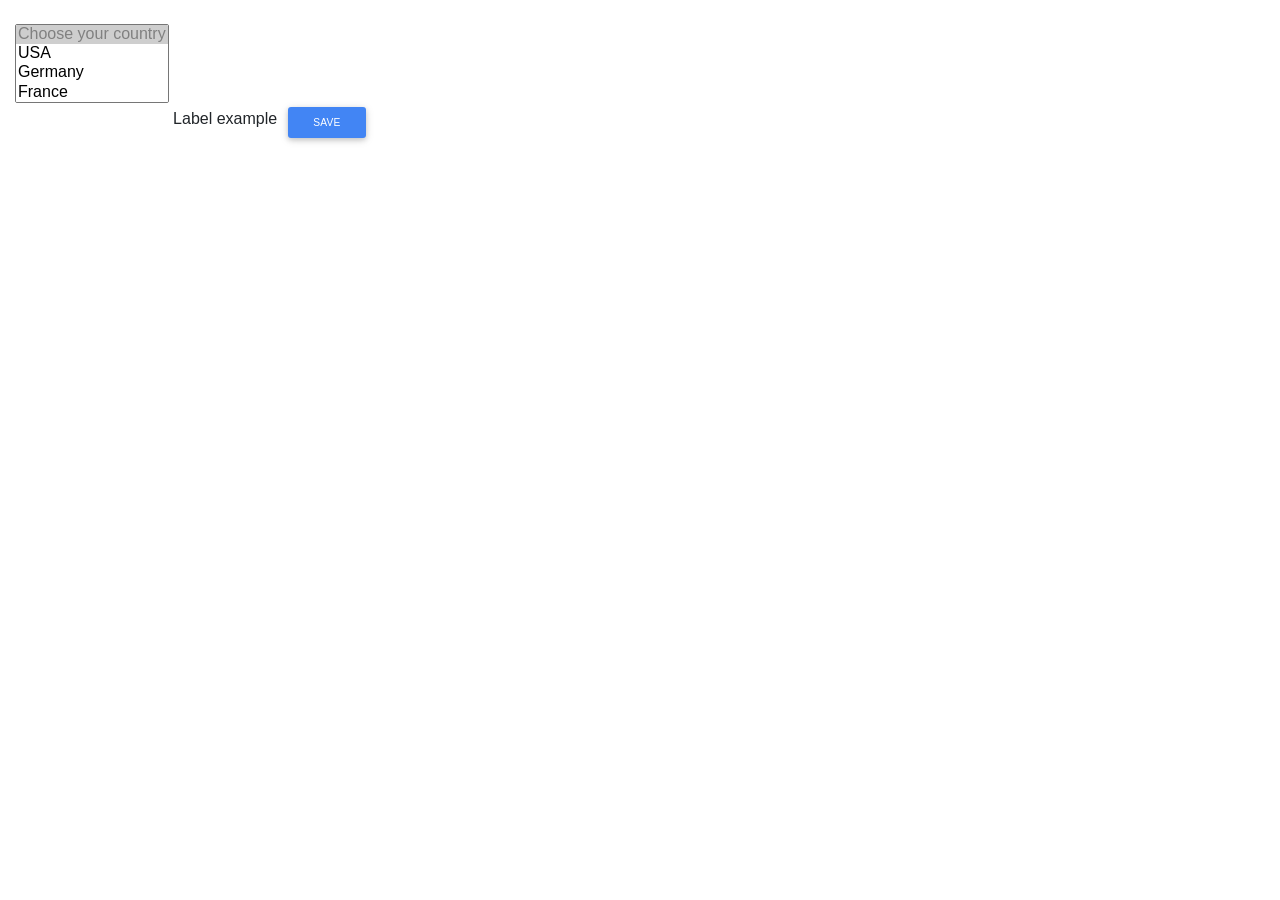
<file: edm/mdb/index.html>
<!DOCTYPE html>
<html lang="en">
<head>
  <meta charset="UTF-8">
  <meta name="viewport" content="width=device-width, initial-scale=1, shrink-to-fit=no">
  <meta http-equiv="x-ua-compatible" content="ie=edge">
  <title>Material Design for Bootstrap</title>
  <!-- MDB icon -->
  <link rel="icon" href="img/mdb-favicon.ico" type="image/x-icon">
  <!-- Font Awesome -->
  <link rel="stylesheet" href="https://use.fontawesome.com/releases/v5.11.2/css/all.css">
  <!-- Google Fonts Roboto -->
  <link rel="stylesheet" href="https://fonts.googleapis.com/css?family=Roboto:300,400,500,700&display=swap">
  <!-- Bootstrap core CSS -->
  <link rel="stylesheet" href="css/bootstrap.min.css">
  <!-- Material Design Bootstrap -->
  <link rel="stylesheet" href="css/mdb.min.css">
  <!-- Your custom styles (optional) -->
  <link rel="stylesheet" href="css/style.css">

</head>
<body>
<script>
// Material Select Initialization
$(document).ready(function() {
$('.mdb-select').materialSelect();
});
</script>

  <div class="row">
  <div class="col-md-12">

    <select class="mdb-select colorful-select dropdown-primary md-form" multiple searchable="Search here..">
      <option value="" disabled selected>Choose your country</option>
      <option value="1">USA</option>
      <option value="2">Germany</option>
      <option value="3">France</option>
      <option value="4">Poland</option>
      <option value="5">Japan</option>
    </select>
    <label class="mdb-main-label">Label example</label>
    <button class="btn-save btn btn-primary btn-sm">Save</button>

  </div>
</div>
  <!-- End your project here-->

  <!-- jQuery -->
  <script type="text/javascript" src="js/jquery.min.js"></script>
  <!-- Bootstrap tooltips -->
  <script type="text/javascript" src="js/popper.min.js"></script>
  <!-- Bootstrap core JavaScript -->
  <script type="text/javascript" src="js/bootstrap.min.js"></script>
  <!-- MDB core JavaScript -->
  <script type="text/javascript" src="js/mdb.min.js"></script>
  <!-- Your custom scripts (optional) -->
  <script type="text/javascript"></script>

</body>
</html>
</file>
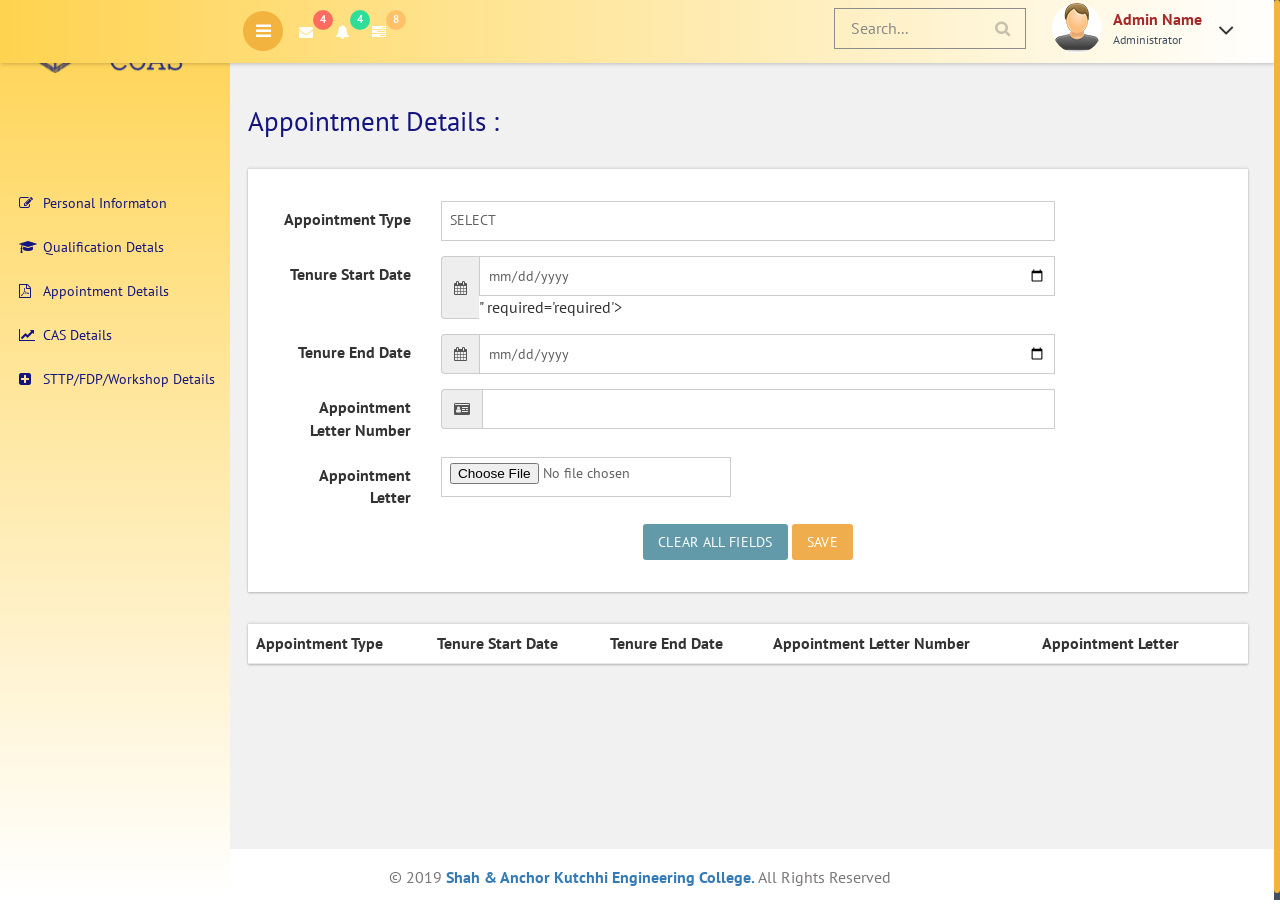
<file: edm/appointment_details.html>
<!--
Author: W3layouts
Author URL: http://w3layouts.com
License: Creative Commons Attribution 3.0 Unported
License URL: http://creativecommons.org/licenses/by/3.0/
-->
<!DOCTYPE HTML>
<html>
<head>
<title>SAKEC - Employee Information Portal</title>
<meta name="viewport" content="width=device-width, initial-scale=1">
<meta http-equiv="Content-Type" content="text/html; charset=utf-8" />
<meta name="keywords" content="Glance Design Dashboard Responsive web template, Bootstrap Web Templates, Flat Web Templates, Android Compatible web template, 
SmartPhone Compatible web template, free WebDesigns for Nokia, Samsung, LG, SonyEricsson, Motorola web design" />
<script type="application/x-javascript"> addEventListener("load", function() { setTimeout(hideURLbar, 0); }, false); function hideURLbar(){ window.scrollTo(0,1); } </script>

<!-- Bootstrap Core CSS -->
<link href="css/bootstrap.css" rel='stylesheet' type='text/css' />

<!-- Custom CSS -->
<link href="css/style.css" rel='stylesheet' type='text/css' />

<!-- font-awesome icons CSS -->
<link rel="stylesheet" href="https://cdnjs.cloudflare.com/ajax/libs/font-awesome/4.7.0/css/font-awesome.min.css">
<!-- //font-awesome icons CSS-->

<!-- side nav css file -->
<link href='css/SidebarNav.min.css' media='all' rel='stylesheet' type='text/css'/>
<!-- //side nav css file -->
 
 <!-- js-->
<script src="js/jquery-1.11.1.min.js"></script>
<script src="js/modernizr.custom.js"></script>

<!--webfonts-->
<link href="//fonts.googleapis.com/css?family=PT+Sans:400,400i,700,700i&amp;subset=cyrillic,cyrillic-ext,latin-ext" rel="stylesheet">
<!--//webfonts--> 

<!-- chart -->
<script src="js/Chart.js"></script>
<!-- //chart -->

<!-- Metis Menu -->
<script src="js/metisMenu.min.js"></script>
<script src="js/custom.js"></script>
<link href="css/custom.css" rel="stylesheet">
<!--//Metis Menu -->
<style>
#chartdiv {
  width: 100%;
  height: 295px;
}
</style>
<!--pie-chart --><!-- index page sales reviews visitors pie chart -->
<script src="js/pie-chart.js" type="text/javascript"></script>
 <script type="text/javascript">

        $(document).ready(function () {
            $('#demo-pie-1').pieChart({
                barColor: '#2dde98',
                trackColor: '#eee',
                lineCap: 'round',
                lineWidth: 8,
                onStep: function (from, to, percent) {
                    $(this.element).find('.pie-value').text(Math.round(percent) + '%');
                }
            });

            $('#demo-pie-2').pieChart({
                barColor: '#8e43e7',
                trackColor: '#eee',
                lineCap: 'butt',
                lineWidth: 8,
                onStep: function (from, to, percent) {
                    $(this.element).find('.pie-value').text(Math.round(percent) + '%');
                }
            });

            $('#demo-pie-3').pieChart({
                barColor: '#ffc168',
                trackColor: '#eee',
                lineCap: 'square',
                lineWidth: 8,
                onStep: function (from, to, percent) {
                    $(this.element).find('.pie-value').text(Math.round(percent) + '%');
                }
            });

           
        });

    </script>
<!-- //pie-chart --><!-- index page sales reviews visitors pie chart -->

	<!-- requried-jsfiles-for owl -->
					<link href="css/owl.carousel.css" rel="stylesheet">
					<script src="js/owl.carousel.js"></script>
						<script>
							$(document).ready(function() {
								$("#owl-demo").owlCarousel({
									items : 3,
									lazyLoad : true,
									autoPlay : true,
									pagination : true,
									nav:true,
								});
							});
						</script>
					<!-- //requried-jsfiles-for owl -->
</head> 
<body class="cbp-spmenu-push">
	<div class="main-content">
	<div class="cbp-spmenu cbp-spmenu-vertical cbp-spmenu-left" id="cbp-spmenu-s1">
		<!--left-fixed -navigation-->
		<aside class="sidebar-left">
      <nav class="navbar navbar-inverse">
          <div class="navbar-header">
            <button type="button" class="navbar-toggle collapsed" data-toggle="collapse" data-target=".collapse" aria-expanded="false">
            <span class="sr-only">Toggle navigation</span>
            <span class="icon-bar"></span>
            <span class="icon-bar"></span>
            <span class="icon-bar"></span>
            </button>
            <a class="navbar-brand" href="index.html"><img width="100%" src="images/edm_logo.png"></a><br/><br/>
          </div>
          <div class="collapse navbar-collapse" id="bs-example-navbar-collapse-1">
            <ul class="sidebar-menu">
              <li class="treeview">
                <a href="index.html">
                <i class="fa fa-edit"></i> <span>Personal Informaton</span>
                </a>
              </li>
			  <li class="treeview">
                <a href="index.html">
                <i class="fa fa-graduation-cap"></i> <span>Qualification Detals</span>
                </a>
              </li>
			  <li class="treeview">
                <a href="#">
                <i class="fa fa-file-pdf-o"></i> <span>Appointment Details</span>
                </a>
              </li>
			  <li class="treeview">
                <a href="cas_details.html">
                <i class="fa fa-line-chart"></i> <span>CAS Details</span>
                </a>
              </li>
			  <li class="treeview">
                <a href="training_details.html">
                <i class="fa fa-plus-square"></i> <span>STTP/FDP/Workshop Details</span>
                </a>
              </li>
			  <!--<li class="treeview">
                <a href="#">
                <i class="fa fa-laptop"></i>
                <span>Components</span>
                <i class="fa fa-angle-left pull-right"></i>
                </a>
                <ul class="treeview-menu">
                  <li><a href="grids.html"><i class="fa fa-angle-right"></i> Grids</a></li>
                  <li><a href="media.html"><i class="fa fa-angle-right"></i> Media Css</a></li>
                </ul>
              </li>
              <li class="treeview">
                <a href="charts.html">
                <i class="fa fa-pie-chart"></i>
                <span>Charts</span>
                <span class="label label-primary pull-right">new</span>
                </a>
              </li>
              <li class="treeview">
              <li class="treeview">
                <a href="#">
                <i class="fa fa-laptop"></i>
                <span>UI Elements</span>
                <i class="fa fa-angle-left pull-right"></i>
                </a>
                <ul class="treeview-menu">
                  <li><a href="general.html"><i class="fa fa-angle-right"></i> General</a></li>
                  <li><a href="icons.html"><i class="fa fa-angle-right"></i> Icons</a></li>
                  <li><a href="buttons.html"><i class="fa fa-angle-right"></i> Buttons</a></li>
                  <li><a href="typography.html"><i class="fa fa-angle-right"></i> Typography</a></li>
                </ul>
              </li>
			  <li>
                <a href="widgets.html">
                <i class="fa fa-th"></i> <span>Widgets</span>
                <small class="label pull-right label-info">08</small>
                </a>
              </li>
              <li class="treeview">
                <a href="#">
                <i class="fa fa-edit"></i> <span>Forms</span>
                <i class="fa fa-angle-left pull-right"></i>
                </a>
                <ul class="treeview-menu">
                  <li><a href="forms.html"><i class="fa fa-angle-right"></i> General Forms</a></li>
                  <li><a href="validation.html"><i class="fa fa-angle-right"></i> Form Validations</a></li>
                </ul>
              </li>
              <li class="treeview">
                <a href="#">
                <i class="fa fa-table"></i> <span>Tables</span>
                <i class="fa fa-angle-left pull-right"></i>
                </a>
                <ul class="treeview-menu">
                  <li><a href="tables.html"><i class="fa fa-angle-right"></i> Simple tables</a></li>
                </ul>
              </li>
              <li class="treeview">
                <a href="#">
                <i class="fa fa-envelope"></i> <span>Mailbox </span>
                <i class="fa fa-angle-left pull-right"></i><small class="label pull-right label-info1">08</small><span class="label label-primary1 pull-right">02</span></a>
                <ul class="treeview-menu">
                  <li><a href="inbox.html"><i class="fa fa-angle-right"></i> Mail Inbox </a></li>
                  <li><a href="compose.html"><i class="fa fa-angle-right"></i> Compose Mail </a></li>
                </ul>
              </li>
              <li class="treeview">
                <a href="#">
                <i class="fa fa-folder"></i> <span>Examples</span>
                <i class="fa fa-angle-left pull-right"></i>
                </a>
                <ul class="treeview-menu">
                  <li><a href="login.html"><i class="fa fa-angle-right"></i> Login</a></li>
                  <li><a href="signup.html"><i class="fa fa-angle-right"></i> Register</a></li>
                  <li><a href="404.html"><i class="fa fa-angle-right"></i> 404 Error</a></li>
                  <li><a href="500.html"><i class="fa fa-angle-right"></i> 500 Error</a></li>
                  <li><a href="blank-page.html"><i class="fa fa-angle-right"></i> Blank Page</a></li>
                </ul>
              </li>
              <li><a href="#"><i class="fa fa-angle-right text-red"></i> <span>Important</span></a></li>
              <li><a href="#"><i class="fa fa-angle-right text-yellow"></i> <span>Warning</span></a></li>
              <li><a href="#"><i class="fa fa-angle-right text-aqua"></i> <span>Information</span></a></li>
            </ul>
          </div>
          <!-- /.navbar-collapse -->
      </nav>
    </aside>
	</div>
		<!--left-fixed -navigation-->
		
		<!-- header-starts -->
		<div class="sticky-header header-section ">
			<div class="header-left">
				<!--toggle button start-->
				<button id="showLeftPush"><i class="fa fa-bars"></i></button>
				<!--toggle button end-->
				<div class="profile_details_left"><!--notifications of menu start -->
					<ul class="nofitications-dropdown">
						<li class="dropdown head-dpdn">
							<a href="#" class="dropdown-toggle" data-toggle="dropdown" aria-expanded="false"><i class="fa fa-envelope"></i><span class="badge">4</span></a>
							<ul class="dropdown-menu">
								<li>
									<div class="notification_header">
										<h3>You have 3 new messages</h3>
									</div>
								</li>
								<li><a href="#">
								   <div class="user_img"><img src="images/1.jpg" alt=""></div>
								   <div class="notification_desc">
									<p>Lorem ipsum dolor amet</p>
									<p><span>1 hour ago</span></p>
									</div>
								   <div class="clearfix"></div>	
								</a></li>
								<li class="odd"><a href="#">
									<div class="user_img"><img src="images/4.jpg" alt=""></div>
								   <div class="notification_desc">
									<p>Lorem ipsum dolor amet </p>
									<p><span>1 hour ago</span></p>
									</div>
								  <div class="clearfix"></div>	
								</a></li>
								<li><a href="#">
								   <div class="user_img"><img src="images/3.jpg" alt=""></div>
								   <div class="notification_desc">
									<p>Lorem ipsum dolor amet </p>
									<p><span>1 hour ago</span></p>
									</div>
								   <div class="clearfix"></div>	
								</a></li>
								<li><a href="#">
								   <div class="user_img"><img src="images/2.jpg" alt=""></div>
								   <div class="notification_desc">
									<p>Lorem ipsum dolor amet </p>
									<p><span>1 hour ago</span></p>
									</div>
								   <div class="clearfix"></div>	
								</a></li>
								<li>
									<div class="notification_bottom">
										<a href="#">See all messages</a>
									</div> 
								</li>
							</ul>
						</li>
						<li class="dropdown head-dpdn">
							<a href="#" class="dropdown-toggle" data-toggle="dropdown" aria-expanded="false"><i class="fa fa-bell"></i><span class="badge blue">4</span></a>
							<ul class="dropdown-menu">
								<li>
									<div class="notification_header">
										<h3>You have 3 new notification</h3>
									</div>
								</li>
								<li><a href="#">
									<div class="user_img"><img src="images/4.jpg" alt=""></div>
								   <div class="notification_desc">
									<p>Lorem ipsum dolor amet</p>
									<p><span>1 hour ago</span></p>
									</div>
								  <div class="clearfix"></div>	
								 </a></li>
								 <li class="odd"><a href="#">
									<div class="user_img"><img src="images/1.jpg" alt=""></div>
								   <div class="notification_desc">
									<p>Lorem ipsum dolor amet </p>
									<p><span>1 hour ago</span></p>
									</div>
								   <div class="clearfix"></div>	
								 </a></li>
								 <li><a href="#">
									<div class="user_img"><img src="images/3.jpg" alt=""></div>
								   <div class="notification_desc">
									<p>Lorem ipsum dolor amet </p>
									<p><span>1 hour ago</span></p>
									</div>
								   <div class="clearfix"></div>	
								 </a></li>
								<li><a href="#">
								   <div class="user_img"><img src="images/2.jpg" alt=""></div>
								   <div class="notification_desc">
									<p>Lorem ipsum dolor amet </p>
									<p><span>1 hour ago</span></p>
									</div>
								   <div class="clearfix"></div>	
								</a></li>
								 <li>
									<div class="notification_bottom">
										<a href="#">See all notifications</a>
									</div> 
								</li>
							</ul>
						</li>	
						<li class="dropdown head-dpdn">
							<a href="#" class="dropdown-toggle" data-toggle="dropdown" aria-expanded="false"><i class="fa fa-tasks"></i><span class="badge blue1">8</span></a>
							<ul class="dropdown-menu">
								<li>
									<div class="notification_header">
										<h3>You have 8 pending task</h3>
									</div>
								</li>
								<li><a href="#">
									<div class="task-info">
										<span class="task-desc">Database update</span><span class="percentage">40%</span>
										<div class="clearfix"></div>	
									</div>
									<div class="progress progress-striped active">
										<div class="bar yellow" style="width:40%;"></div>
									</div>
								</a></li>
								<li><a href="#">
									<div class="task-info">
										<span class="task-desc">Dashboard done</span><span class="percentage">90%</span>
									   <div class="clearfix"></div>	
									</div>
									<div class="progress progress-striped active">
										 <div class="bar green" style="width:90%;"></div>
									</div>
								</a></li>
								<li><a href="#">
									<div class="task-info">
										<span class="task-desc">Mobile App</span><span class="percentage">33%</span>
										<div class="clearfix"></div>	
									</div>
								   <div class="progress progress-striped active">
										 <div class="bar red" style="width: 33%;"></div>
									</div>
								</a></li>
								<li><a href="#">
									<div class="task-info">
										<span class="task-desc">Issues fixed</span><span class="percentage">80%</span>
									   <div class="clearfix"></div>	
									</div>
									<div class="progress progress-striped active">
										 <div class="bar  blue" style="width: 80%;"></div>
									</div>
								</a></li>
								<li>
									<div class="notification_bottom">
										<a href="#">See all pending tasks</a>
									</div> 
								</li>
							</ul>
						</li>	
					</ul>
					<div class="clearfix"> </div>
				</div>
				<!--notification menu end -->
				<div class="clearfix"> </div>
			</div>
			<div class="header-right">
				
				
				<!--search-box-->
				<div class="search-box">
					<form class="input">
						<input class="sb-search-input input__field--madoka" placeholder="Search..." type="search" id="input-31" />
						<label class="input__label" for="input-31">
							<svg class="graphic" width="100%" height="100%" viewBox="0 0 404 77" preserveAspectRatio="none">
								<path d="m0,0l404,0l0,77l-404,0l0,-77z"/>
							</svg>
						</label>
					</form>
				</div><!--//end-search-box-->
				
				<div class="profile_details">		
					<ul>
						<li class="dropdown profile_details_drop">
							<a href="#" class="dropdown-toggle" data-toggle="dropdown" aria-expanded="false">
								<div class="profile_img">	
									<span class="prfil-img"><img src="images/2.jpg" alt=""> </span> 
									<div class="user-name">
										<p>Admin Name</p>
										<span>Administrator</span>
									</div>
									<i class="fa fa-angle-down lnr"></i>
									<i class="fa fa-angle-up lnr"></i>
									<div class="clearfix"></div>	
								</div>	
							</a>
							<ul class="dropdown-menu drp-mnu">
								<li> <a href="#"><i class="fa fa-cog"></i> Settings</a> </li> 
								<li> <a href="#"><i class="fa fa-user"></i> My Account</a> </li> 
								<li> <a href="#"><i class="fa fa-suitcase"></i> Profile</a> </li> 
								<li> <a href="#"><i class="fa fa-sign-out"></i> Logout</a> </li>
							</ul>
						</li>
					</ul>
				</div>
				<div class="clearfix"> </div>				
			</div>
			<div class="clearfix"> </div>	
		</div>
		<!-- //header-ends -->
		<!-- main content start-->
		<div id="page-wrapper">
		<div class="row">
			<h3 class="title1">Appointment Details :</h3>
				<div class="form-three widget-shadow">
				<div class=" panel-body-inputin">
				<form class="form-horizontal">
				<div class="form-group">
					<label class="col-md-2 control-label">Appointment Type</label>
					<div class="col-md-8">
						<select name='app_type[]' id='selector1' class='form-control1' required='required' onchange='setFields(this.value)'><option value=''>SELECT</option><option value='regular'>Regular</option><option value='adhoc'>Adhoc</option></select>
					</div>
				</div>
				<div class="form-group">
					<label class="col-md-2 control-label" id="dt_lable">Tenure Start Date</label>
					<div class="col-md-8">
						<div class="input-group">							
							<span class="input-group-addon">
								<i class="fa fa-calendar"></i>
							</span>
							<input type='date' name='ten_start' class='form-control1' max="<?php echo date("Y/m/d");?>" required='required'>
						</div>
					</div>
				</div>
				<div class="form-group">
					<label class="col-md-2 control-label" >Tenure End Date</label>
					<div class="col-md-8">
						<div class="input-group">							
							<span class="input-group-addon">
								<i class="fa fa-calendar"></i>
							</span>
							<input type='date' name='ten_end' id='ten_end' class='form-control1' required='required'>
						</div>
					</div>
				</div>
				<div class="form-group">
					<label class="col-md-2 control-label">Appointment Letter Number</label>
					<div class="col-md-8">
						<div class="input-group">							
							<span class="input-group-addon">
								<i class="fa fa-id-card"></i>
							</span>
							<input type='text' name='app_no' class='form-control1' required='required'>
						</div>
					</div>
				</div>
				<div class="form-group">
					<label class="col-md-2 control-label">Appointment Letter</label>
					<div class="col-md-8">
						<div class="input-group">							
							<input type='file' name='app_file' class='form-control1' required='required'>
						</div>
					</div>
				</div>
				</div>
				<center>
					<button type="reset" class="btn btn-default">Clear All Fields</button>
					<button type="button" class="btn btn-warning">Save</button>
				</center>
				</div>
				<div class=" panel-body-inputin">
				<form class="form-horizontal">
				<div class="bs-example widget-shadow" data-example-id="hoverable-table"> 
				<table id="appointment_details" class="table table-hover">
				<thead>
				<tr>
				<th>Appointment Type</th><th id="start_date">Tenure Start date</th><th>Tenure End date</th><th>Appointment Letter Number</th><th>Appointment Letter</th><th></th>
				</tr>
				</thead>
				<tbody>
				</tbody>
				</table>
				</form>
				</div>
				</div>
				</div>
				</div>
			
		</div>
	<!--footer-->
	<div class="footer">
	   <p>&copy; 2019 <a target="_blank" href="http://shahandanchor.com/">Shah & Anchor Kutchhi Engineering College.</a> All Rights Reserved </p>		
	</div>
    <!--//footer-->
	</div>
		
	<!-- new added graphs chart js-->
	
    <script src="js/Chart.bundle.js"></script>
    <script src="js/utils.js"></script>
	
	<script>
        var MONTHS = ["January", "February", "March", "April", "May", "June", "July", "August", "September", "October", "November", "December"];
        var color = Chart.helpers.color;
        var barChartData = {
            labels: ["January", "February", "March", "April", "May", "June", "July"],
            datasets: [{
                label: 'Dataset 1',
                backgroundColor: color(window.chartColors.red).alpha(0.5).rgbString(),
                borderColor: window.chartColors.red,
                borderWidth: 1,
                data: [
                    randomScalingFactor(),
                    randomScalingFactor(),
                    randomScalingFactor(),
                    randomScalingFactor(),
                    randomScalingFactor(),
                    randomScalingFactor(),
                    randomScalingFactor()
                ]
            }, {
                label: 'Dataset 2',
                backgroundColor: color(window.chartColors.blue).alpha(0.5).rgbString(),
                borderColor: window.chartColors.blue,
                borderWidth: 1,
                data: [
                    randomScalingFactor(),
                    randomScalingFactor(),
                    randomScalingFactor(),
                    randomScalingFactor(),
                    randomScalingFactor(),
                    randomScalingFactor(),
                    randomScalingFactor()
                ]
            }]

        };

        window.onload = function() {
            var ctx = document.getElementById("canvas").getContext("2d");
            window.myBar = new Chart(ctx, {
                type: 'bar',
                data: barChartData,
                options: {
                    responsive: true,
                    legend: {
                        position: 'top',
                    },
                    title: {
                        display: true,
                        text: 'Chart.js Bar Chart'
                    }
                }
            });

        };

        document.getElementById('randomizeData').addEventListener('click', function() {
            var zero = Math.random() < 0.2 ? true : false;
            barChartData.datasets.forEach(function(dataset) {
                dataset.data = dataset.data.map(function() {
                    return zero ? 0.0 : randomScalingFactor();
                });

            });
            window.myBar.update();
        });

        var colorNames = Object.keys(window.chartColors);
        document.getElementById('addDataset').addEventListener('click', function() {
            var colorName = colorNames[barChartData.datasets.length % colorNames.length];;
            var dsColor = window.chartColors[colorName];
            var newDataset = {
                label: 'Dataset ' + barChartData.datasets.length,
                backgroundColor: color(dsColor).alpha(0.5).rgbString(),
                borderColor: dsColor,
                borderWidth: 1,
                data: []
            };

            for (var index = 0; index < barChartData.labels.length; ++index) {
                newDataset.data.push(randomScalingFactor());
            }

            barChartData.datasets.push(newDataset);
            window.myBar.update();
        });

        document.getElementById('addData').addEventListener('click', function() {
            if (barChartData.datasets.length > 0) {
                var month = MONTHS[barChartData.labels.length % MONTHS.length];
                barChartData.labels.push(month);

                for (var index = 0; index < barChartData.datasets.length; ++index) {
                    //window.myBar.addData(randomScalingFactor(), index);
                    barChartData.datasets[index].data.push(randomScalingFactor());
                }

                window.myBar.update();
            }
        });

        document.getElementById('removeDataset').addEventListener('click', function() {
            barChartData.datasets.splice(0, 1);
            window.myBar.update();
        });

        document.getElementById('removeData').addEventListener('click', function() {
            barChartData.labels.splice(-1, 1); // remove the label first

            barChartData.datasets.forEach(function(dataset, datasetIndex) {
                dataset.data.pop();
            });

            window.myBar.update();
        });
    </script>
	<!-- new added graphs chart js-->
	
	<!-- Classie --><!-- for toggle left push menu script -->
		<script src="js/classie.js"></script>
		<script>
			var menuLeft = document.getElementById( 'cbp-spmenu-s1' ),
				showLeftPush = document.getElementById( 'showLeftPush' ),
				body = document.body;
				
			showLeftPush.onclick = function() {
				classie.toggle( this, 'active' );
				classie.toggle( body, 'cbp-spmenu-push-toright' );
				classie.toggle( menuLeft, 'cbp-spmenu-open' );
				disableOther( 'showLeftPush' );
			};
			

			function disableOther( button ) {
				if( button !== 'showLeftPush' ) {
					classie.toggle( showLeftPush, 'disabled' );
				}
			}
		</script>
	<!-- //Classie --><!-- //for toggle left push menu script -->
		
	<!--scrolling js-->
	<script src="js/jquery.nicescroll.js"></script>
	<script src="js/scripts.js"></script>
	<!--//scrolling js-->
	
	<!-- side nav js -->
	<script src='js/SidebarNav.min.js' type='text/javascript'></script>
	<script>
      $('.sidebar-menu').SidebarNav()
    </script>
	<!-- //side nav js -->
	
	<!-- for index page weekly sales java script -->
	<script src="js/SimpleChart.js"></script>
    <script>
        
function salaryCheck(type)
{
	if(type=='regular')
	{
		document.getElementById('salary').style.display = 'block';
		document.getElementById('cons').style.display = 'none';
	}
	if(type=='adhoc')
	{
		document.getElementById('salary').style.display = 'none';
		document.getElementById('cons').style.display = 'block';
	}
}
function addField (argument) {
        var myTable = document.getElementById("appointment_details");
        var currentIndex = myTable.rows.length;							
		var table = document.getElementById("appointment_details");
		var row = table.insertRow(currentIndex);
		var cell1 = row.insertCell(0);
		var cell2 = row.insertCell(1);
		var cell3 = row.insertCell(2);
		var cell4 = row.insertCell(3);
		var cell5 = row.insertCell(4);
		cell1.innerHTML = "<div class='form-group'><div class='col-sm-8'><select name='app_type[]' id='selector1' class='form-control1' required='required' onchange='setFields(this)'><option value=''>SELECT</option><option value='regular'>Regular</option><option value='adhoc'>Adhoc</option></select></div></div>";
		cell2.innerHTML = "<div class='form-group'><div class='col-md-4'><div class='input-group'><input type='date' name='ten_start[]' class='form-control1' required='required'></div></div></div>";
		cell3.innerHTML = "<div class='form-group'><div class='col-md-4'><div class='input-group'><input type='date' name='ten_end[]' id='ten_end"+currentIndex+"' class='form-control1' required='required'></div></div></div>";
		cell4.innerHTML = "<div class='form-group'><div class='col-md-12'><div class='input-group'><input type='text' name='app_no[]' class='form-control1' placeholder='Letter Ref. Number' required='required'></div></div></div>";
		cell5.innerHTML = "<div class='form-group'><div class='col-md-12'><div class='input-group'><input type='file' name='appointment_file[]' required='required'></div></div></div>";
    }
	
	function setFields(type)
	{
		//var type=element.value;
		//var row=element.parentNode.parentNode.parentNode.parentNode.rowIndex;
		if(type=="regular")
		{
			document.getElementById("ten_end").readOnly=true;
			document.getElementById("dt_lable").innerHTML="Joining Date";
			document.getElementById("ten_end").style.backgroundColor = "#D3D3D3";
		}
		else if(type=="adhoc")
		{
			document.getElementById("ten_end").readOnly=false;
			document.getElementById("ten_end").style.backgroundColor = "white";
		}
		
	}
    </script>
	<!-- //for index page weekly sales java script -->
	
	
	<!-- Bootstrap Core JavaScript -->
   <script src="js/bootstrap.js"> </script>
	<!-- //Bootstrap Core JavaScript -->
	
</body>
</html>
</file>
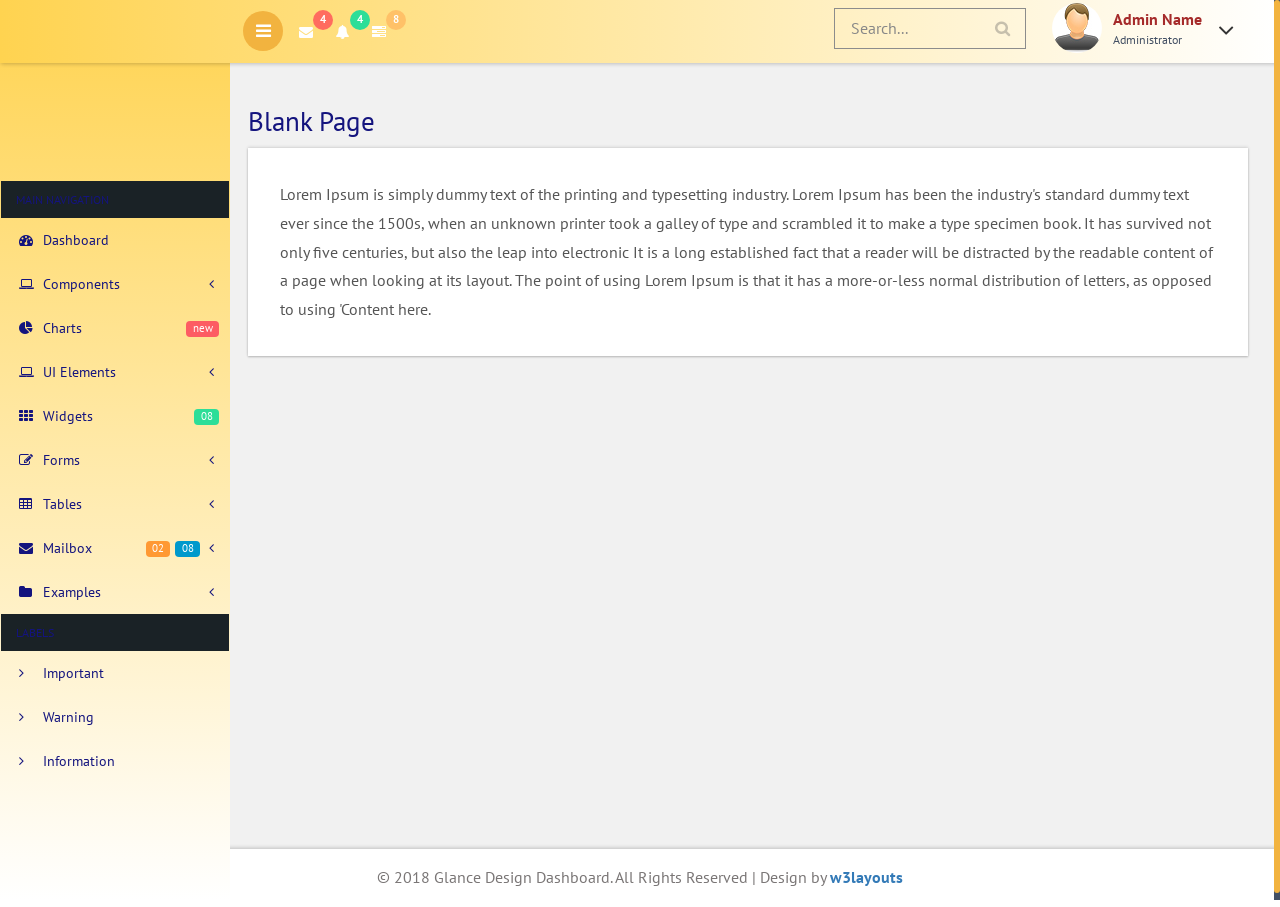
<file: edm/blank-page.html>
<!--
Author: W3layouts
Author URL: http://w3layouts.com
License: Creative Commons Attribution 3.0 Unported
License URL: http://creativecommons.org/licenses/by/3.0/
-->
<!DOCTYPE HTML>
<html>
<head>
<title>Glance Design Dashboard an Admin Panel Category Flat Bootstrap Responsive Website Template | Blank Page :: w3layouts</title>
<meta name="viewport" content="width=device-width, initial-scale=1">
<meta http-equiv="Content-Type" content="text/html; charset=utf-8" />
<meta name="keywords" content="Glance Design Dashboard Responsive web template, Bootstrap Web Templates, Flat Web Templates, Android Compatible web template, 
SmartPhone Compatible web template, free WebDesigns for Nokia, Samsung, LG, SonyEricsson, Motorola web design" />
<script type="application/x-javascript"> addEventListener("load", function() { setTimeout(hideURLbar, 0); }, false); function hideURLbar(){ window.scrollTo(0,1); } </script>

<!-- Bootstrap Core CSS -->
<link href="css/bootstrap.css" rel='stylesheet' type='text/css' />

<!-- Custom CSS -->
<link href="css/style.css" rel='stylesheet' type='text/css' />

<!-- font-awesome icons CSS -->
<link href="css/font-awesome.css" rel="stylesheet"> 
<!-- //font-awesome icons CSS -->

 <!-- side nav css file -->
 <link href='css/SidebarNav.min.css' media='all' rel='stylesheet' type='text/css'/>
 <!-- side nav css file -->
 
 <!-- js-->
<script src="js/jquery-1.11.1.min.js"></script>
<script src="js/modernizr.custom.js"></script>

<!--webfonts-->
<link href="//fonts.googleapis.com/css?family=PT+Sans:400,400i,700,700i&amp;subset=cyrillic,cyrillic-ext,latin-ext" rel="stylesheet">
<!--//webfonts--> 

<!-- Metis Menu -->
<script src="js/metisMenu.min.js"></script>
<script src="js/custom.js"></script>
<link href="css/custom.css" rel="stylesheet">
<!--//Metis Menu -->

</head> 
<body class="cbp-spmenu-push">
	<div class="main-content">
	<div class="cbp-spmenu cbp-spmenu-vertical cbp-spmenu-left" id="cbp-spmenu-s1">
		<!--left-fixed -navigation-->
		<aside class="sidebar-left">
      <nav class="navbar navbar-inverse">
          <div class="navbar-header">
            <button type="button" class="navbar-toggle collapsed" data-toggle="collapse" data-target=".collapse" aria-expanded="false">
            <span class="sr-only">Toggle navigation</span>
            <span class="icon-bar"></span>
            <span class="icon-bar"></span>
            <span class="icon-bar"></span>
            </button>
            <h1><a class="navbar-brand" href="index.html"><span class="fa fa-area-chart"></span> Glance<span class="dashboard_text">Design dashboard</span></a></h1>
          </div>
          <div class="collapse navbar-collapse" id="bs-example-navbar-collapse-1">
            <ul class="sidebar-menu">
              <li class="header">MAIN NAVIGATION</li>
              <li class="treeview">
                <a href="index.html">
                <i class="fa fa-dashboard"></i> <span>Dashboard</span>
                </a>
              </li>
			  <li class="treeview">
                <a href="#">
                <i class="fa fa-laptop"></i>
                <span>Components</span>
                <i class="fa fa-angle-left pull-right"></i>
                </a>
                <ul class="treeview-menu">
                  <li><a href="grids.html"><i class="fa fa-angle-right"></i> Grids</a></li>
                  <li><a href="media.html"><i class="fa fa-angle-right"></i> Media Css</a></li>
                </ul>
              </li>
              <li class="treeview">
                <a href="charts.html">
                <i class="fa fa-pie-chart"></i>
                <span>Charts</span>
                <span class="label label-primary pull-right">new</span>
                </a>
              </li>
              <li class="treeview">
                <a href="#">
                <i class="fa fa-laptop"></i>
                <span>UI Elements</span>
                <i class="fa fa-angle-left pull-right"></i>
                </a>
                <ul class="treeview-menu">
                  <li><a href="general.html"><i class="fa fa-angle-right"></i> General</a></li>
                  <li><a href="icons.html"><i class="fa fa-angle-right"></i> Icons</a></li>
                  <li><a href="buttons.html"><i class="fa fa-angle-right"></i> Buttons</a></li>
                  <li><a href="typography.html"><i class="fa fa-angle-right"></i> Typography</a></li>
                </ul>
              </li>
			  <li>
                <a href="widgets.html">
                <i class="fa fa-th"></i> <span>Widgets</span>
                <small class="label pull-right label-info">08</small>
                </a>
              </li>
              <li class="treeview">
                <a href="#">
                <i class="fa fa-edit"></i> <span>Forms</span>
                <i class="fa fa-angle-left pull-right"></i>
                </a>
                <ul class="treeview-menu">
                  <li><a href="forms.html"><i class="fa fa-angle-right"></i> General Forms</a></li>
                  <li><a href="validation.html"><i class="fa fa-angle-right"></i> Form Validations</a></li>
                </ul>
              </li>
              <li class="treeview">
                <a href="#">
                <i class="fa fa-table"></i> <span>Tables</span>
                <i class="fa fa-angle-left pull-right"></i>
                </a>
                <ul class="treeview-menu">
                  <li><a href="tables.html"><i class="fa fa-angle-right"></i> Simple tables</a></li>
                </ul>
              </li>
              <li class="treeview">
                <a href="#">
                <i class="fa fa-envelope"></i> <span>Mailbox</span>
                <i class="fa fa-angle-left pull-right"></i><small class="label pull-right label-info1">08</small><span class="label label-primary1 pull-right">02</span></a>
                <ul class="treeview-menu">
                  <li><a href="inbox.html"><i class="fa fa-angle-right"></i> Mail Inbox</a></li>
                  <li><a href="compose.html"><i class="fa fa-angle-right"></i> Compose Mail </a></li>
                </ul>
              </li>
              <li class="treeview">
                <a href="#">
                <i class="fa fa-folder"></i> <span>Examples</span>
                <i class="fa fa-angle-left pull-right"></i>
                </a>
                <ul class="treeview-menu">
                  <li><a href="login.html"><i class="fa fa-angle-right"></i> Login</a></li>
                  <li><a href="signup.html"><i class="fa fa-angle-right"></i> Register</a></li>
                  <li><a href="404.html"><i class="fa fa-angle-right"></i> 404 Error</a></li>
                  <li><a href="500.html"><i class="fa fa-angle-right"></i> 500 Error</a></li>
                  <li><a href="blank-page.html"><i class="fa fa-angle-right"></i> Blank Page</a></li>
                </ul>
              </li>
              <li class="header">LABELS</li>
              <li><a href="#"><i class="fa fa-angle-right text-red"></i> <span>Important</span></a></li>
              <li><a href="#"><i class="fa fa-angle-right text-yellow"></i> <span>Warning</span></a></li>
              <li><a href="#"><i class="fa fa-angle-right text-aqua"></i> <span>Information</span></a></li>
            </ul>
          </div>
          <!-- /.navbar-collapse -->
      </nav>
    </aside>
	</div>
		<!--left-fixed -navigation-->
		
		<!-- header-starts -->
		<div class="sticky-header header-section ">
			<div class="header-left">
				
				<!--toggle button start-->
				<button id="showLeftPush"><i class="fa fa-bars"></i></button>
				<!--toggle button end-->
				<div class="profile_details_left"><!--notifications of menu start -->
					<ul class="nofitications-dropdown">
						<li class="dropdown head-dpdn">
							<a href="#" class="dropdown-toggle" data-toggle="dropdown" aria-expanded="false"><i class="fa fa-envelope"></i><span class="badge">4</span></a>
							<ul class="dropdown-menu">
								<li>
									<div class="notification_header">
										<h3>You have 3 new messages</h3>
									</div>
								</li>
								<li><a href="#">
								   <div class="user_img"><img src="images/1.jpg" alt=""></div>
								   <div class="notification_desc">
									<p>Lorem ipsum dolor amet</p>
									<p><span>1 hour ago</span></p>
									</div>
								   <div class="clearfix"></div>	
								</a></li>
								<li class="odd"><a href="#">
									<div class="user_img"><img src="images/4.jpg" alt=""></div>
								   <div class="notification_desc">
									<p>Lorem ipsum dolor amet </p>
									<p><span>1 hour ago</span></p>
									</div>
								  <div class="clearfix"></div>	
								</a></li>
								<li><a href="#">
								   <div class="user_img"><img src="images/3.jpg" alt=""></div>
								   <div class="notification_desc">
									<p>Lorem ipsum dolor amet </p>
									<p><span>1 hour ago</span></p>
									</div>
								   <div class="clearfix"></div>	
								</a></li>
								<li>
									<div class="notification_bottom">
										<a href="#">See all messages</a>
									</div> 
								</li>
							</ul>
						</li>
						<li class="dropdown head-dpdn">
							<a href="#" class="dropdown-toggle" data-toggle="dropdown" aria-expanded="false"><i class="fa fa-bell"></i><span class="badge blue">4</span></a>
							<ul class="dropdown-menu">
								<li>
									<div class="notification_header">
										<h3>You have 3 new notification</h3>
									</div>
								</li>
								<li><a href="#">
									<div class="user_img"><img src="images/4.jpg" alt=""></div>
								   <div class="notification_desc">
									<p>Lorem ipsum dolor amet</p>
									<p><span>1 hour ago</span></p>
									</div>
								  <div class="clearfix"></div>	
								 </a></li>
								 <li class="odd"><a href="#">
									<div class="user_img"><img src="images/1.jpg" alt=""></div>
								   <div class="notification_desc">
									<p>Lorem ipsum dolor amet </p>
									<p><span>1 hour ago</span></p>
									</div>
								   <div class="clearfix"></div>	
								 </a></li>
								 <li><a href="#">
									<div class="user_img"><img src="images/3.jpg" alt=""></div>
								   <div class="notification_desc">
									<p>Lorem ipsum dolor amet </p>
									<p><span>1 hour ago</span></p>
									</div>
								   <div class="clearfix"></div>	
								 </a></li>
								 <li>
									<div class="notification_bottom">
										<a href="#">See all notifications</a>
									</div> 
								</li>
							</ul>
						</li>	
						<li class="dropdown head-dpdn">
							<a href="#" class="dropdown-toggle" data-toggle="dropdown" aria-expanded="false"><i class="fa fa-tasks"></i><span class="badge blue1">8</span></a>
							<ul class="dropdown-menu">
								<li>
									<div class="notification_header">
										<h3>You have 8 pending task</h3>
									</div>
								</li>
								<li><a href="#">
									<div class="task-info">
										<span class="task-desc">Database update</span><span class="percentage">40%</span>
										<div class="clearfix"></div>	
									</div>
									<div class="progress progress-striped active">
										<div class="bar yellow" style="width:40%;"></div>
									</div>
								</a></li>
								<li><a href="#">
									<div class="task-info">
										<span class="task-desc">Dashboard done</span><span class="percentage">90%</span>
									   <div class="clearfix"></div>	
									</div>
									<div class="progress progress-striped active">
										 <div class="bar green" style="width:90%;"></div>
									</div>
								</a></li>
								<li><a href="#">
									<div class="task-info">
										<span class="task-desc">Mobile App</span><span class="percentage">33%</span>
										<div class="clearfix"></div>	
									</div>
								   <div class="progress progress-striped active">
										 <div class="bar red" style="width: 33%;"></div>
									</div>
								</a></li>
								<li><a href="#">
									<div class="task-info">
										<span class="task-desc">Issues fixed</span><span class="percentage">80%</span>
									   <div class="clearfix"></div>	
									</div>
									<div class="progress progress-striped active">
										 <div class="bar  blue" style="width: 80%;"></div>
									</div>
								</a></li>
								<li>
									<div class="notification_bottom">
										<a href="#">See all pending tasks</a>
									</div> 
								</li>
							</ul>
						</li>	
					</ul>
					<div class="clearfix"> </div>
				</div>
				<!--notification menu end -->
				<div class="clearfix"> </div>
			</div>
			<div class="header-right">
				
				
				<!--search-box-->
				<div class="search-box">
					<form class="input">
						<input class="sb-search-input input__field--madoka" placeholder="Search..." type="search" id="input-31" />
						<label class="input__label" for="input-31">
							<svg class="graphic" width="100%" height="100%" viewBox="0 0 404 77" preserveAspectRatio="none">
								<path d="m0,0l404,0l0,77l-404,0l0,-77z"/>
							</svg>
						</label>
					</form>
				</div><!--//end-search-box-->
				
				<div class="profile_details">		
					<ul>
						<li class="dropdown profile_details_drop">
							<a href="#" class="dropdown-toggle" data-toggle="dropdown" aria-expanded="false">
								<div class="profile_img">	
									<span class="prfil-img"><img src="images/2.jpg" alt=""> </span> 
									<div class="user-name">
										<p>Admin Name</p>
										<span>Administrator</span>
									</div>
									<i class="fa fa-angle-down lnr"></i>
									<i class="fa fa-angle-up lnr"></i>
									<div class="clearfix"></div>	
								</div>	
							</a>
							<ul class="dropdown-menu drp-mnu">
								<li> <a href="#"><i class="fa fa-cog"></i> Settings</a> </li> 
								<li> <a href="#"><i class="fa fa-user"></i> My Account</a> </li>
								<li> <a href="#"><i class="fa fa-suitcase"></i> Profile</a> </li> 
								<li> <a href="#"><i class="fa fa-sign-out"></i> Logout</a> </li>
							</ul>
						</li>
					</ul>
				</div>
				<div class="clearfix"> </div>				
			</div>
			<div class="clearfix"> </div>	
		</div>
		<!-- //header-ends -->
		<!-- main content start-->
		<div id="page-wrapper">
			<div class="main-page">
				<h2 class="title1">Blank Page</h2>
				<div class="blank-page widget-shadow scroll" id="style-2 div1">
					<p>Lorem Ipsum is simply dummy text of the printing and typesetting industry. Lorem Ipsum has been the industry's standard dummy text ever since the 1500s, when an unknown printer took a galley of type and scrambled it to make a type specimen book. It has survived not only five centuries, but also the leap into electronic 
						It is a long established fact that a reader will be distracted by the readable content of a page when looking at its layout. The point of using Lorem Ipsum is that it has a more-or-less normal distribution of letters, as opposed to using 'Content here.
					</p>
				</div>
			</div>
		</div>
		<!--footer-->
		<div class="footer">
		   <p>&copy; 2018 Glance Design Dashboard. All Rights Reserved | Design by <a href="https://w3layouts.com/" target="_blank">w3layouts</a></p>
	   </div>
        <!--//footer-->
	</div>
	
	<!-- side nav js -->
	<script src='js/SidebarNav.min.js' type='text/javascript'></script>
	<script>
      $('.sidebar-menu').SidebarNav()
    </script>
	<!-- //side nav js -->
	
	<!-- Classie --><!-- for toggle left push menu script -->
		<script src="js/classie.js"></script>
		<script>
			var menuLeft = document.getElementById( 'cbp-spmenu-s1' ),
				showLeftPush = document.getElementById( 'showLeftPush' ),
				body = document.body;
				
			showLeftPush.onclick = function() {
				classie.toggle( this, 'active' );
				classie.toggle( body, 'cbp-spmenu-push-toright' );
				classie.toggle( menuLeft, 'cbp-spmenu-open' );
				disableOther( 'showLeftPush' );
			};
			
			function disableOther( button ) {
				if( button !== 'showLeftPush' ) {
					classie.toggle( showLeftPush, 'disabled' );
				}
			}
		</script>
	<!-- //Classie --><!-- //for toggle left push menu script -->
	
	<!--scrolling js-->
	<script src="js/jquery.nicescroll.js"></script>
	<script src="js/scripts.js"></script>
	<!--//scrolling js-->
	
	<!-- Bootstrap Core JavaScript -->
   <script src="js/bootstrap.js"> </script>
   
</body>
</html>
</file>
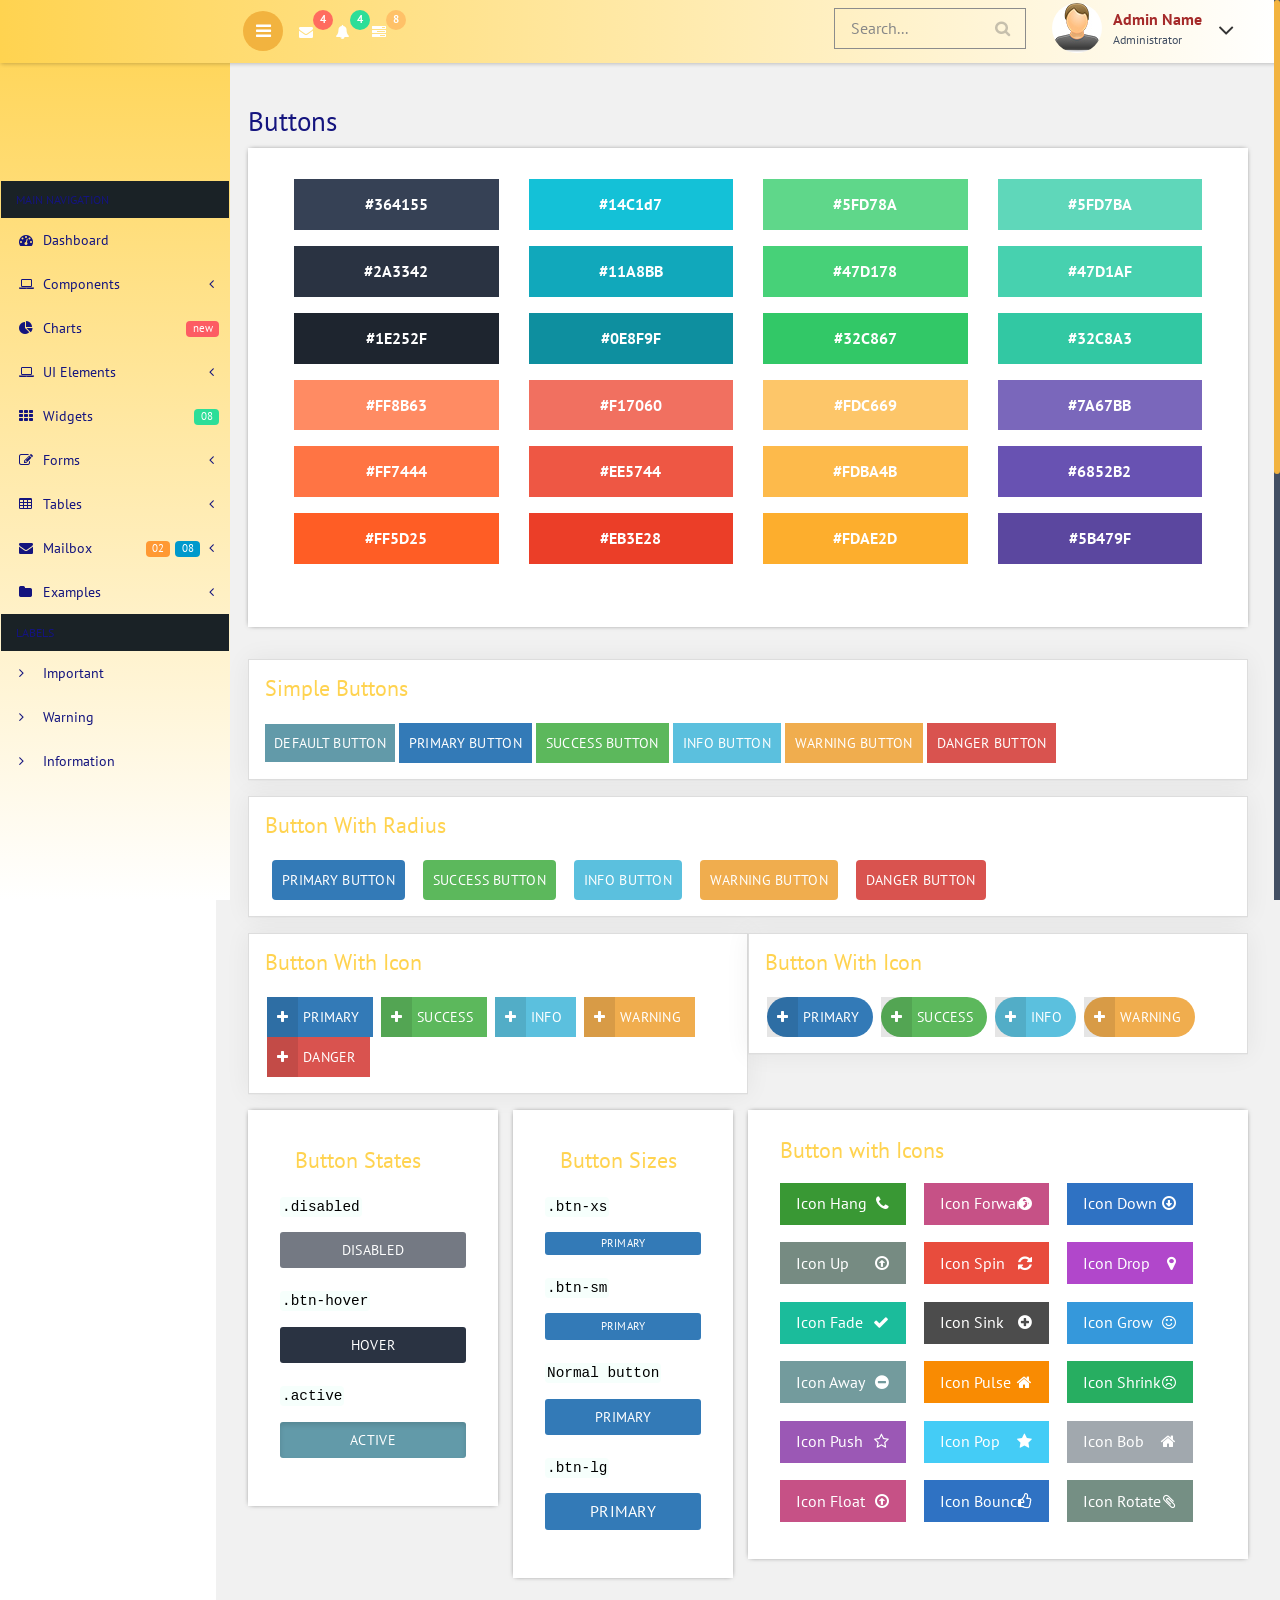
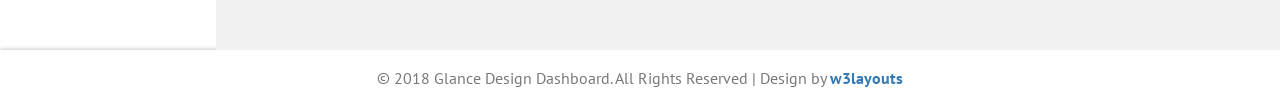
<file: edm/buttons.html>
<!--
Author: W3layouts
Author URL: http://w3layouts.com
License: Creative Commons Attribution 3.0 Unported
License URL: http://creativecommons.org/licenses/by/3.0/
-->
<!DOCTYPE HTML>
<html>
<head>
<title>Glance Design Dashboard an Admin Panel Category Flat Bootstrap Responsive Website Template | Buttons :: w3layouts</title>
<meta name="viewport" content="width=device-width, initial-scale=1">
<meta http-equiv="Content-Type" content="text/html; charset=utf-8" />
<meta name="keywords" content="Glance Design Dashboard Responsive web template, Bootstrap Web Templates, Flat Web Templates, Android Compatible web template, 
SmartPhone Compatible web template, free WebDesigns for Nokia, Samsung, LG, SonyEricsson, Motorola web design" />
<script type="application/x-javascript"> addEventListener("load", function() { setTimeout(hideURLbar, 0); }, false); function hideURLbar(){ window.scrollTo(0,1); } </script>

<!-- Bootstrap Core CSS -->
<link href="css/bootstrap.css" rel='stylesheet' type='text/css' />

<!-- Custom CSS -->
<link href="css/style.css" rel='stylesheet' type='text/css' />

<!-- font-awesome icons CSS -->
<link href="css/font-awesome.css" rel="stylesheet"> 
<!-- //font-awesome icons CSS -->

 <!-- side nav css file -->
 <link href='css/SidebarNav.min.css' media='all' rel='stylesheet' type='text/css'/>
 <!-- side nav css file -->
 
 <!-- js-->
<script src="js/jquery-1.11.1.min.js"></script>
<script src="js/modernizr.custom.js"></script>

<!--webfonts-->
<link href="//fonts.googleapis.com/css?family=PT+Sans:400,400i,700,700i&amp;subset=cyrillic,cyrillic-ext,latin-ext" rel="stylesheet">
<!--//webfonts--> 

<!-- Metis Menu -->
<script src="js/metisMenu.min.js"></script>
<script src="js/custom.js"></script>
<link href="css/custom.css" rel="stylesheet">
<!--//Metis Menu -->

</head> 
<body class="cbp-spmenu-push">
	<div class="main-content">
	<div class="cbp-spmenu cbp-spmenu-vertical cbp-spmenu-left" id="cbp-spmenu-s1">
		<!--left-fixed -navigation-->
		<aside class="sidebar-left">
      <nav class="navbar navbar-inverse">
          <div class="navbar-header">
            <button type="button" class="navbar-toggle collapsed" data-toggle="collapse" data-target=".collapse" aria-expanded="false">
            <span class="sr-only">Toggle navigation</span>
            <span class="icon-bar"></span>
            <span class="icon-bar"></span>
            <span class="icon-bar"></span>
            </button>
            <h1><a class="navbar-brand" href="index.html"><span class="fa fa-area-chart"></span> Glance<span class="dashboard_text">Design dashboard</span></a></h1>
          </div>
          <div class="collapse navbar-collapse" id="bs-example-navbar-collapse-1">
            <ul class="sidebar-menu">
              <li class="header">MAIN NAVIGATION</li>
              <li class="treeview">
                <a href="index.html">
                <i class="fa fa-dashboard"></i> <span>Dashboard</span>
                </a>
              </li>
			  <li class="treeview">
                <a href="#">
                <i class="fa fa-laptop"></i>
                <span>Components</span>
                <i class="fa fa-angle-left pull-right"></i>
                </a>
                <ul class="treeview-menu">
                  <li><a href="grids.html"><i class="fa fa-angle-right"></i> Grids</a></li>
                  <li><a href="media.html"><i class="fa fa-angle-right"></i> Media Css</a></li>
                </ul>
              </li>
              <li class="treeview">
                <a href="charts.html">
                <i class="fa fa-pie-chart"></i>
                <span>Charts</span>
                <span class="label label-primary pull-right">new</span>
                </a>
              </li>
              <li class="treeview">
                <a href="#">
                <i class="fa fa-laptop"></i>
                <span>UI Elements</span>
                <i class="fa fa-angle-left pull-right"></i>
                </a>
                <ul class="treeview-menu">
                  <li><a href="general.html"><i class="fa fa-angle-right"></i> General</a></li>
                  <li><a href="icons.html"><i class="fa fa-angle-right"></i> Icons</a></li>
                  <li><a href="buttons.html"><i class="fa fa-angle-right"></i> Buttons</a></li>
                  <li><a href="typography.html"><i class="fa fa-angle-right"></i> Typography</a></li>
                </ul>
              </li>
			  <li>
                <a href="widgets.html">
                <i class="fa fa-th"></i> <span>Widgets</span>
                <small class="label pull-right label-info">08</small>
                </a>
              </li>
              <li class="treeview">
                <a href="#">
                <i class="fa fa-edit"></i> <span>Forms</span>
                <i class="fa fa-angle-left pull-right"></i>
                </a>
                <ul class="treeview-menu">
                  <li><a href="forms.html"><i class="fa fa-angle-right"></i> General Forms</a></li>
                  <li><a href="validation.html"><i class="fa fa-angle-right"></i> Form Validations</a></li>
                </ul>
              </li>
              <li class="treeview">
                <a href="#">
                <i class="fa fa-table"></i> <span>Tables</span>
                <i class="fa fa-angle-left pull-right"></i>
                </a>
                <ul class="treeview-menu">
                  <li><a href="tables.html"><i class="fa fa-angle-right"></i> Simple tables</a></li>
                </ul>
              </li>
              <li class="treeview">
                <a href="#">
                <i class="fa fa-envelope"></i> <span>Mailbox</span>
                <i class="fa fa-angle-left pull-right"></i><small class="label pull-right label-info1">08</small><span class="label label-primary1 pull-right">02</span></a>
                <ul class="treeview-menu">
                  <li><a href="inbox.html"><i class="fa fa-angle-right"></i> Mail Inbox</a></li>
                  <li><a href="compose.html"><i class="fa fa-angle-right"></i> Compose Mail </a></li>
                </ul>
              </li>
              <li class="treeview">
                <a href="#">
                <i class="fa fa-folder"></i> <span>Examples</span>
                <i class="fa fa-angle-left pull-right"></i>
                </a>
                <ul class="treeview-menu">
                  <li><a href="login.html"><i class="fa fa-angle-right"></i> Login</a></li>
                  <li><a href="signup.html"><i class="fa fa-angle-right"></i> Register</a></li>
                  <li><a href="404.html"><i class="fa fa-angle-right"></i> 404 Error</a></li>
                  <li><a href="500.html"><i class="fa fa-angle-right"></i> 500 Error</a></li>
                  <li><a href="blank-page.html"><i class="fa fa-angle-right"></i> Blank Page</a></li>
                </ul>
              </li>
              <li class="header">LABELS</li>
              <li><a href="#"><i class="fa fa-angle-right text-red"></i> <span>Important</span></a></li>
              <li><a href="#"><i class="fa fa-angle-right text-yellow"></i> <span>Warning</span></a></li>
              <li><a href="#"><i class="fa fa-angle-right text-aqua"></i> <span>Information</span></a></li>
            </ul>
          </div>
          <!-- /.navbar-collapse -->
      </nav>
    </aside>
	</div>
		<!--left-fixed -navigation-->
		
		<!-- header-starts -->
		<div class="sticky-header header-section ">
			<div class="header-left">
				
				<!--toggle button start-->
				<button id="showLeftPush"><i class="fa fa-bars"></i></button>
				<!--toggle button end-->
				<div class="profile_details_left"><!--notifications of menu start -->
					<ul class="nofitications-dropdown">
						<li class="dropdown head-dpdn">
							<a href="#" class="dropdown-toggle" data-toggle="dropdown" aria-expanded="false"><i class="fa fa-envelope"></i><span class="badge">4</span></a>
							<ul class="dropdown-menu">
								<li>
									<div class="notification_header">
										<h3>You have 3 new messages</h3>
									</div>
								</li>
								<li><a href="#">
								   <div class="user_img"><img src="images/1.jpg" alt=""></div>
								   <div class="notification_desc">
									<p>Lorem ipsum dolor amet</p>
									<p><span>1 hour ago</span></p>
									</div>
								   <div class="clearfix"></div>	
								</a></li>
								<li class="odd"><a href="#">
									<div class="user_img"><img src="images/4.jpg" alt=""></div>
								   <div class="notification_desc">
									<p>Lorem ipsum dolor amet </p>
									<p><span>1 hour ago</span></p>
									</div>
								  <div class="clearfix"></div>	
								</a></li>
								<li><a href="#">
								   <div class="user_img"><img src="images/3.jpg" alt=""></div>
								   <div class="notification_desc">
									<p>Lorem ipsum dolor amet </p>
									<p><span>1 hour ago</span></p>
									</div>
								   <div class="clearfix"></div>	
								</a></li>
								<li>
									<div class="notification_bottom">
										<a href="#">See all messages</a>
									</div> 
								</li>
							</ul>
						</li>
						<li class="dropdown head-dpdn">
							<a href="#" class="dropdown-toggle" data-toggle="dropdown" aria-expanded="false"><i class="fa fa-bell"></i><span class="badge blue">4</span></a>
							<ul class="dropdown-menu">
								<li>
									<div class="notification_header">
										<h3>You have 3 new notification</h3>
									</div>
								</li>
								<li><a href="#">
									<div class="user_img"><img src="images/4.jpg" alt=""></div>
								   <div class="notification_desc">
									<p>Lorem ipsum dolor amet</p>
									<p><span>1 hour ago</span></p>
									</div>
								  <div class="clearfix"></div>	
								 </a></li>
								 <li class="odd"><a href="#">
									<div class="user_img"><img src="images/1.jpg" alt=""></div>
								   <div class="notification_desc">
									<p>Lorem ipsum dolor amet </p>
									<p><span>1 hour ago</span></p>
									</div>
								   <div class="clearfix"></div>	
								 </a></li>
								 <li><a href="#">
									<div class="user_img"><img src="images/3.jpg" alt=""></div>
								   <div class="notification_desc">
									<p>Lorem ipsum dolor amet </p>
									<p><span>1 hour ago</span></p>
									</div>
								   <div class="clearfix"></div>	
								 </a></li>
								 <li>
									<div class="notification_bottom">
										<a href="#">See all notifications</a>
									</div> 
								</li>
							</ul>
						</li>	
						<li class="dropdown head-dpdn">
							<a href="#" class="dropdown-toggle" data-toggle="dropdown" aria-expanded="false"><i class="fa fa-tasks"></i><span class="badge blue1">8</span></a>
							<ul class="dropdown-menu">
								<li>
									<div class="notification_header">
										<h3>You have 8 pending task</h3>
									</div>
								</li>
								<li><a href="#">
									<div class="task-info">
										<span class="task-desc">Database update</span><span class="percentage">40%</span>
										<div class="clearfix"></div>	
									</div>
									<div class="progress progress-striped active">
										<div class="bar yellow" style="width:40%;"></div>
									</div>
								</a></li>
								<li><a href="#">
									<div class="task-info">
										<span class="task-desc">Dashboard done</span><span class="percentage">90%</span>
									   <div class="clearfix"></div>	
									</div>
									<div class="progress progress-striped active">
										 <div class="bar green" style="width:90%;"></div>
									</div>
								</a></li>
								<li><a href="#">
									<div class="task-info">
										<span class="task-desc">Mobile App</span><span class="percentage">33%</span>
										<div class="clearfix"></div>	
									</div>
								   <div class="progress progress-striped active">
										 <div class="bar red" style="width: 33%;"></div>
									</div>
								</a></li>
								<li><a href="#">
									<div class="task-info">
										<span class="task-desc">Issues fixed</span><span class="percentage">80%</span>
									   <div class="clearfix"></div>	
									</div>
									<div class="progress progress-striped active">
										 <div class="bar  blue" style="width: 80%;"></div>
									</div>
								</a></li>
								<li>
									<div class="notification_bottom">
										<a href="#">See all pending tasks</a>
									</div> 
								</li>
							</ul>
						</li>	
					</ul>
					<div class="clearfix"> </div>
				</div>
				<!--notification menu end -->
				<div class="clearfix"> </div>
			</div>
			<div class="header-right">
				
				
				<!--search-box-->
				<div class="search-box">
					<form class="input">
						<input class="sb-search-input input__field--madoka" placeholder="Search..." type="search" id="input-31" />
						<label class="input__label" for="input-31">
							<svg class="graphic" width="100%" height="100%" viewBox="0 0 404 77" preserveAspectRatio="none">
								<path d="m0,0l404,0l0,77l-404,0l0,-77z"/>
							</svg>
						</label>
					</form>
				</div><!--//end-search-box-->
				
				<div class="profile_details">		
					<ul>
						<li class="dropdown profile_details_drop">
							<a href="#" class="dropdown-toggle" data-toggle="dropdown" aria-expanded="false">
								<div class="profile_img">	
									<span class="prfil-img"><img src="images/2.jpg" alt=""> </span> 
									<div class="user-name">
										<p>Admin Name</p>
										<span>Administrator</span>
									</div>
									<i class="fa fa-angle-down lnr"></i>
									<i class="fa fa-angle-up lnr"></i>
									<div class="clearfix"></div>	
								</div>	
							</a>
							<ul class="dropdown-menu drp-mnu">
								<li> <a href="#"><i class="fa fa-cog"></i> Settings</a> </li> 
								<li> <a href="#"><i class="fa fa-user"></i> My Account</a> </li>
								<li> <a href="#"><i class="fa fa-suitcase"></i> Profile</a> </li> 
								<li> <a href="#"><i class="fa fa-sign-out"></i> Logout</a> </li>
							</ul>
						</li>
					</ul>
				</div>
				<div class="clearfix"> </div>				
			</div>
			<div class="clearfix"> </div>	
		</div>
		<!-- //header-ends -->
		<!-- main content start-->
		<div id="page-wrapper">
			<div class="main-page">
				<h2 class="title1">Buttons</h2>
				<!-- buttons -->
				<!-- Color-variations -->
				<div class="panel1 variations-panel">
					<div class="panel-body mtn">
						<div class="col-adjust-10">
							<div class="row">
								<div class="col-md-3 w3layouts-bnt">
									<div class="bg-dark light pv20 text-white fw600 text-center">#364155 </div>
									<div class="bg-dark pv20 text-white fw600 text-center">#2A3342</div>
									<div class="bg-dark dark pv20 text-white fw600 text-center">#1E252F</div>
								</div>
								<div class="col-md-3 agileits-bnt">
									<div class="bg-primary light pv20 text-white fw600 text-center">#14C1d7</div>
									<div class="bg-primary pv20 text-white fw600 text-center">#11A8BB</div>
									<div class="bg-primary dark pv20 text-white fw600 text-center">#0E8F9F</div>
								</div>
								<div class="col-md-3 agileinfo-bnt">
									<div class="bg-success light pv20 text-white fw600 text-center">#5FD78A</div>
									<div class="bg-success pv20 text-white fw600 text-center">#47D178</div>
									<div class="bg-success dark pv20 text-white fw600 text-center">#32C867</div>
								</div>
								<div class="col-md-3 wthree-bnt">
									<div class="bg-info light pv20 text-white fw600 text-center">#5FD7BA</div>
									<div class="bg-info pv20 text-white fw600 text-center">#47D1AF</div>
									<div class="bg-info dark pv20 text-white fw600 text-center">#32C8A3</div>
								</div>
								<div class="col-md-3 w3-agileits-bnt">
									<div class="bg-warning light pv20 text-white fw600 text-center">#FF8B63</div>
									<div class="bg-warning pv20 text-white fw600 text-center">#FF7444</div>
									<div class="bg-warning dark pv20 text-white fw600 text-center">#FF5D25</div>
								</div>
								<div class="col-md-3 agileits-w3layouts-bnt">
									<div class="bg-danger light pv20 text-white fw600 text-center">#F17060</div>
									<div class="bg-danger pv20 text-white fw600 text-center">#EE5744</div>
									<div class="bg-danger dark pv20 text-white fw600 text-center">#EB3E28</div>
								</div>
								<div class="col-md-3 w3-agile-bnt">
									<div class="bg-alert light pv20 text-white fw600 text-center">#FDC669</div>
									<div class="bg-alert pv20 text-white fw600 text-center">#FDBA4B</div>
									<div class="bg-alert dark pv20 text-white fw600 text-center">#FDAE2D</div>
								</div>
								<div class="col-md-3 agile-bnt">
									<div class="bg-system light pv20 text-white fw600 text-center">#7A67BB</div>
									<div class="bg-system pv20 text-white fw600 text-center">#6852B2</div>
									<div class="bg-system dark pv20 text-white fw600 text-center">#5B479F</div>
								</div>
								<div class="clearfix"> </div>
							</div>
						</div>
					</div>
				</div>
				<!-- //Color-variations -->
				<!-- /buttons_w3ls_agile -->
								<div class="buttons_w3ls_agile">
								
									<div class="button_set_one agile_info_shadow">
									 <h3 class="w3_inner_tittle two">Simple Buttons</h3>
										<!-- Standard button -->
											<button type = "button" class = "btn btn-default">Default Button</button>

											<!-- Provides extra visual weight and identifies the primary action in a set of buttons -->
											<button type = "button" class = "btn btn-primary">Primary Button</button>

											<!-- Indicates a successful or positive action -->
											<button type = "button" class = "btn btn-success">Success Button</button>

											<!-- Contextual button for informational alert messages -->
											<button type = "button" class = "btn btn-info">Info Button</button>

											<!-- Indicates caution should be taken with this action -->
											<button type = "button" class = "btn btn-warning">Warning Button</button>

											<!-- Indicates a dangerous or potentially negative action -->
											<button type = "button" class = "btn btn-danger">Danger Button</button>

											
									</div>
									<div class="button_set_one two agile_info_shadow">
										<!-- Standard button -->
										 <h3 class="w3_inner_tittle two"> Button With Radius</h3>

											<!-- Provides extra visual weight and identifies the primary action in a set of buttons -->
											<button type = "button" class = "btn btn-primary">Primary Button</button>

											<!-- Indicates a successful or positive action -->
											<button type = "button" class = "btn btn-success">Success Button</button>

											<!-- Contextual button for informational alert messages -->
											<button type = "button" class = "btn btn-info">Info Button</button>

											<!-- Indicates caution should be taken with this action -->
											<button type = "button" class = "btn btn-warning">Warning Button</button>

											<!-- Indicates a dangerous or potentially negative action -->
											<button type = "button" class = "btn btn-danger">Danger Button</button>

											
									</div>
									<div class="clearfix"></div>
								</div>
							<!-- //buttons_w3ls_agile -->
					        <!-- /buttons_w3ls_agile -->
								<div class="buttons_w3ls_agile">
								
									<div class="col-md-6 button_set_one three agile_info_shadow">
									 <h3 class="w3_inner_tittle two">Button With Icon</h3>
										<!-- Standard button -->
											

										<button type="button" class="btn btn-primary btn-flat btn-pri"><i class="fa fa-plus" aria-hidden="true"></i> Primary</button>
										<button type="button" class="btn btn-success btn-flat btn-pri"><i class="fa fa-plus" aria-hidden="true"></i> Success</button>
										
										<button type="button" class="btn btn-info btn-flat btn-pri"><i class="fa fa-plus" aria-hidden="true"></i>Info</button>
										<button type="button" class="btn btn-warning btn-flat btn-pri"><i class="fa fa-plus" aria-hidden="true"></i>Warning</button>
										<button type="button" class="btn btn-danger btn-flat btn-pri"><i class="fa fa-plus" aria-hidden="true"></i>Danger</button>
											
									</div>
									<div class="col-md-6 button_set_one three one agile_info_shadow">
										<!-- Standard button -->
										 <h3 class="w3_inner_tittle two"> Button With Icon</h3>

										<button type="button" class="btn btn-primary btn-flat btn-pri btn-lg"><i class="fa fa-plus" aria-hidden="true"></i> Primary</button>
										<button type="button" class="btn btn-success btn-flat btn-pri btn-md"><i class="fa fa-plus" aria-hidden="true"></i> Success</button>
										
										<button type="button" class="btn btn-info btn-flat btn-pri btn-sm"><i class="fa fa-plus" aria-hidden="true"></i>Info</button>
										<button type="button" class="btn btn-warning btn-flat btn-pri btn-xs"><i class="fa fa-plus" aria-hidden="true"></i>Warning</button>
										
											
									</div>
									<div class="clearfix"></div>
								</div>
							<!-- //buttons_w3ls_agile -->

				
				
				<div class="agile-buttons-grids">
					<!-- button-states -->
					<div class="col-sm-6 col-md-3 button-states-top-grid">
						<div class="panel1 button-states-grid">
							<div class="panel-heading">
								<div class="panel-title pn">
									<h3 class="mtn mb10 fw400">Button States</h3>
								</div>
							</div>
							<div class="mtn">
								<p class="mb15">
									<code>.disabled</code>
								</p>

								<div class="bs-component mb20">
									<button type="button" class="btn disabled btn-dark btn-block">Disabled</button>
								</div>
								<p class="mb15">
									<code>.btn-hover</code>
								</p>

								<div class="bs-component mb20">
									<button type="button" class="btn btn-hover btn-dark btn-block">Hover</button>
								<div id="source-button" class="btn btn-system btn-xs" style="display: none;">&lt; &gt;</div></div>
								<p class="mb15">
									<code>.active</code>
								</p>

								<div class="bs-component mb20">
									<button type="button" class="btn active btn-dark btn-block">Active</button>
								</div>
							</div>
						</div>
					</div>
					<!-- //button-states -->
					
					<!-- button-sizes -->
					<div class="col-sm-6 col-md-3 button-size-grids">
						<div class="panel1 button-sizes">
							<div class="panel-heading">
								<div class="panel-title pn">
									<h3 class="mtn mb10 fw400">Button Sizes</h3>
								</div>
							</div>
							<div class="mtn">
								<p class="mb15">
									<code>.btn-xs</code>
								</p>

								<div class="bs-component mb20">
									<button type="button" class="btn btn-xs btn-primary btn-block">Primary</button>
								</div>
								<p class="mb15">
									<code>.btn-sm</code>
								</p>

								<div class="bs-component mb20">
									<button type="button" class="btn btn-sm btn-primary btn-block">Primary</button>
								</div>

								<p class="mb15">
									<code>Normal button</code>
								</p>

								<div class="bs-component mb20">
									<button type="button" class="btn btn-primary btn-block">Primary</button>
								</div>
								<p class="mb15">
									<code>.btn-lg</code>
								</p>

								<div class="bs-component mb20">
									<button type="button" class="btn btn-lg btn-primary btn-block">Primary</button>
								</div>
							</div>
						</div>
					</div>
					<!-- //button-sizes -->
					<!-- icon-hover-effects -->
					<div class="col-sm-6 hover-buttons">
						<div class="wrap">
							<div class="bg-effect">
								<h2>Button with Icons</h2>
								<ul class="bt-list">
								
										<li><a href="#" class="hvr-icon-grow-rotate col-1">Icon Hang</a></li>
										<li><a href="#" class="hvr-icon-forward col-2">Icon Forward</a></li>
										<li><a href="#" class="hvr-icon-down col-3">Icon Down</a></li>
										<li><a href="#" class="hvr-icon-up col-4">Icon Up</a></li>
								
										<li><a href="#" class="hvr-icon-spin col-5">Icon Spin</a></li>
										<li><a href="#" class="hvr-icon-drop col-6">Icon Drop</a></li>
										<li><a href="#" class="hvr-icon-fade col-7">Icon Fade</a></li>
										<li><a href="#" class="hvr-icon-float-away col-24">Icon Sink</a></li>
									
										<li><a href="#" class="hvr-icon-grow col-9">Icon Grow</a></li>
										<li><a href="#" class="hvr-icon-sink-away col-8">Icon Away</a></li>
										<li><a href="#" class="hvr-icon-pulse col-11">Icon Pulse</a></li>
										<li><a href="#" class="hvr-icon-shrink col-10">Icon Shrink</a></li>
									
										<li><a href="#" class="hvr-icon-push col-14">Icon Push</a></li>
										<li><a href="#" class="hvr-icon-pop col-15">Icon Pop</a></li>
										<li><a href="#" class="hvr-icon-pulse-grow col-12">Icon Bob</a></li>
								
										<li><a href="#" class="hvr-icon-float col-21">Icon Float</a></li>
										<li><a href="#" class="hvr-icon-bounce col-22">Icon Bounce</a></li>
										<li><a href="#" class="hvr-icon-rotate col-23">Icon Rotate</a></li>
									
									
								</ul>
							</div>
						</div>
					</div>
					<!-- //icon-hover-effects -->
					<div class="clearfix"> </div>
				</div>
				<!-- //buttons -->
			</div>
		</div>
		<!-- //main content ends-->
		
<!-- script-for sticky-nav -->
		<script>
		$(document).ready(function() {
			 var navoffeset=$(".header-main").offset().top;
			 $(window).scroll(function(){
				var scrollpos=$(window).scrollTop(); 
				if(scrollpos >=navoffeset){
					$(".header-main").addClass("fixed");
				}else{
					$(".header-main").removeClass("fixed");
				}
			 });
			 
		});
		</script>
		<!-- /script-for sticky-nav -->
		<!--inner block start here-->
		<div class="inner-block">

		</div>
		<!--inner block end here-->
	</div>
		<!--footer-->
		<div class="footer">
		   <p>&copy; 2018 Glance Design Dashboard. All Rights Reserved | Design by <a href="https://w3layouts.com/" target="_blank">w3layouts</a></p>
	   </div>
        <!--//footer-->
	
	<!-- side nav js -->
	<script src='js/SidebarNav.min.js' type='text/javascript'></script>
	<script>
      $('.sidebar-menu').SidebarNav()
    </script>
	<!-- //side nav js -->
	
	<!-- Classie --><!-- for toggle left push menu script -->
		<script src="js/classie.js"></script>
		<script>
			var menuLeft = document.getElementById( 'cbp-spmenu-s1' ),
				showLeftPush = document.getElementById( 'showLeftPush' ),
				body = document.body;
				
			showLeftPush.onclick = function() {
				classie.toggle( this, 'active' );
				classie.toggle( body, 'cbp-spmenu-push-toright' );
				classie.toggle( menuLeft, 'cbp-spmenu-open' );
				disableOther( 'showLeftPush' );
			};
			
			function disableOther( button ) {
				if( button !== 'showLeftPush' ) {
					classie.toggle( showLeftPush, 'disabled' );
				}
			}
		</script>
	<!-- //Classie --><!-- //for toggle left push menu script -->
		
	<!--scrolling js-->
	<script src="js/jquery.nicescroll.js"></script>
	<script src="js/scripts.js"></script>
	<!--//scrolling js-->
	
	<!-- Bootstrap Core JavaScript -->
	<script src="js/bootstrap.js"> </script>
	
</body>
</html>
</file>
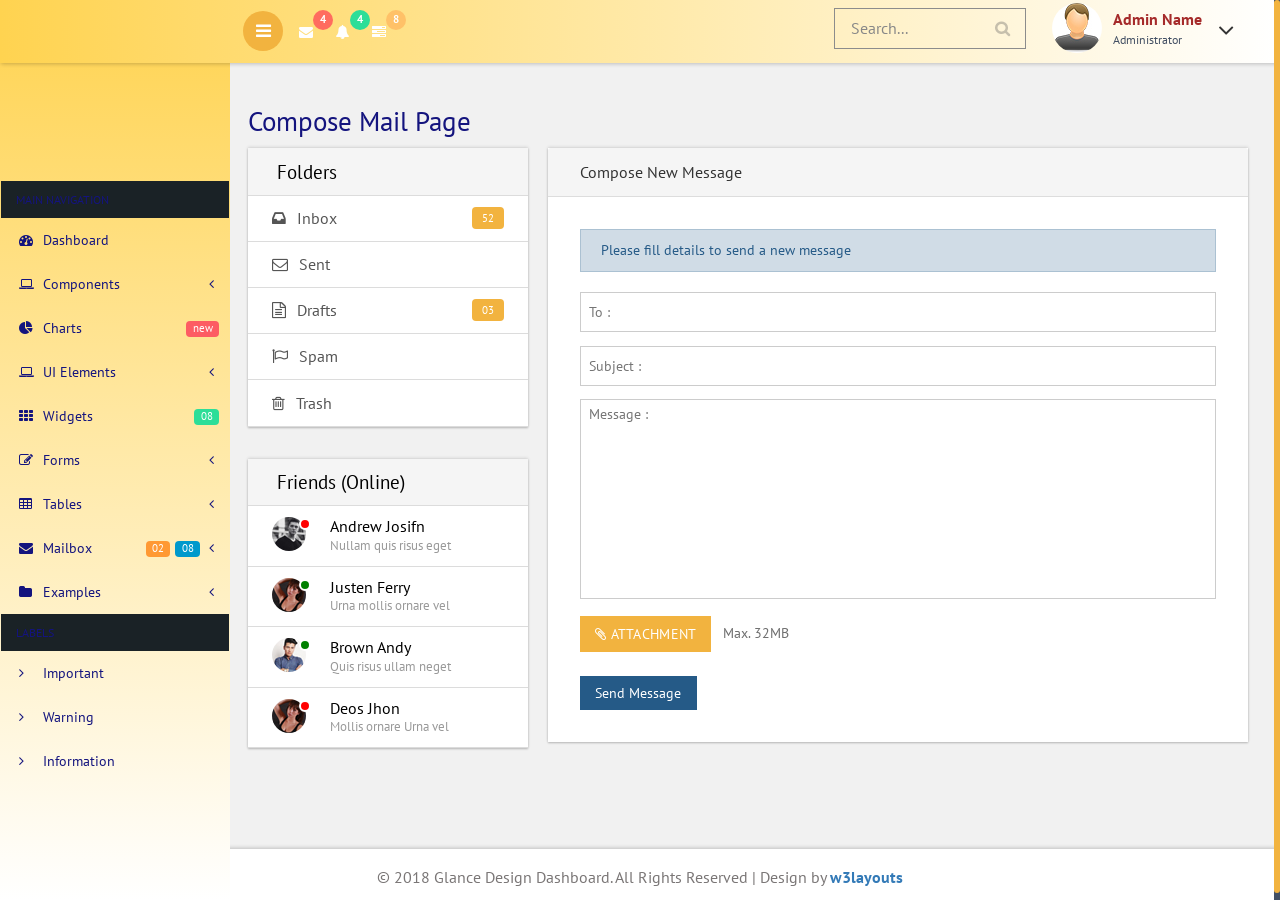
<file: edm/compose.html>
<!--
Author: W3layouts
Author URL: http://w3layouts.com
License: Creative Commons Attribution 3.0 Unported
License URL: http://creativecommons.org/licenses/by/3.0/
-->
<!DOCTYPE HTML>
<html>
<head>
<title>Glance Design Dashboard an Admin Panel Category Flat Bootstrap Responsive Website Template | Compose mail :: w3layouts</title>
<meta name="viewport" content="width=device-width, initial-scale=1">
<meta http-equiv="Content-Type" content="text/html; charset=utf-8" />
<meta name="keywords" content="Glance Design Dashboard Responsive web template, Bootstrap Web Templates, Flat Web Templates, Android Compatible web template, 
SmartPhone Compatible web template, free WebDesigns for Nokia, Samsung, LG, SonyEricsson, Motorola web design" />
<script type="application/x-javascript"> addEventListener("load", function() { setTimeout(hideURLbar, 0); }, false); function hideURLbar(){ window.scrollTo(0,1); } </script>

<!-- Bootstrap Core CSS -->
<link href="css/bootstrap.css" rel='stylesheet' type='text/css' />

<!-- Custom CSS -->
<link href="css/style.css" rel='stylesheet' type='text/css' />

<!-- font-awesome icons CSS -->
<link href="css/font-awesome.css" rel="stylesheet"> 
<!-- //font-awesome icons CSS -->

 <!-- side nav css file -->
 <link href='css/SidebarNav.min.css' media='all' rel='stylesheet' type='text/css'/>
 <!-- side nav css file -->
 
 <!-- js-->
<script src="js/jquery-1.11.1.min.js"></script>
<script src="js/modernizr.custom.js"></script>

<!--webfonts-->
<link href="//fonts.googleapis.com/css?family=PT+Sans:400,400i,700,700i&amp;subset=cyrillic,cyrillic-ext,latin-ext" rel="stylesheet">
<!--//webfonts--> 

<!-- Metis Menu -->
<script src="js/metisMenu.min.js"></script>
<script src="js/custom.js"></script>
<link href="css/custom.css" rel="stylesheet">
<!--//Metis Menu -->

</head> 
<body class="cbp-spmenu-push">
	<div class="main-content">
	<div class="cbp-spmenu cbp-spmenu-vertical cbp-spmenu-left" id="cbp-spmenu-s1">
		<!--left-fixed -navigation-->
		<aside class="sidebar-left">
      <nav class="navbar navbar-inverse">
          <div class="navbar-header">
            <button type="button" class="navbar-toggle collapsed" data-toggle="collapse" data-target=".collapse" aria-expanded="false">
            <span class="sr-only">Toggle navigation</span>
            <span class="icon-bar"></span>
            <span class="icon-bar"></span>
            <span class="icon-bar"></span>
            </button>
            <h1><a class="navbar-brand" href="index.html"><span class="fa fa-area-chart"></span> Glance<span class="dashboard_text">Design dashboard</span></a></h1>
          </div>
          <div class="collapse navbar-collapse" id="bs-example-navbar-collapse-1">
            <ul class="sidebar-menu">
              <li class="header">MAIN NAVIGATION</li>
              <li class="treeview">
                <a href="index.html">
                <i class="fa fa-dashboard"></i> <span>Dashboard</span>
                </a>
              </li>
			  <li class="treeview">
                <a href="#">
                <i class="fa fa-laptop"></i>
                <span>Components</span>
                <i class="fa fa-angle-left pull-right"></i>
                </a>
                <ul class="treeview-menu">
                  <li><a href="grids.html"><i class="fa fa-angle-right"></i> Grids</a></li>
                  <li><a href="media.html"><i class="fa fa-angle-right"></i> Media Css</a></li>
                </ul>
              </li>
              <li class="treeview">
                <a href="charts.html">
                <i class="fa fa-pie-chart"></i>
                <span>Charts</span>
                <span class="label label-primary pull-right">new</span>
                </a>
              </li>
              <li class="treeview">
                <a href="#">
                <i class="fa fa-laptop"></i>
                <span>UI Elements</span>
                <i class="fa fa-angle-left pull-right"></i>
                </a>
                <ul class="treeview-menu">
                  <li><a href="general.html"><i class="fa fa-angle-right"></i> General</a></li>
                  <li><a href="icons.html"><i class="fa fa-angle-right"></i> Icons</a></li>
                  <li><a href="buttons.html"><i class="fa fa-angle-right"></i> Buttons</a></li>
                  <li><a href="typography.html"><i class="fa fa-angle-right"></i> Typography</a></li>
                </ul>
              </li>
			  <li>
                <a href="widgets.html">
                <i class="fa fa-th"></i> <span>Widgets</span>
                <small class="label pull-right label-info">08</small>
                </a>
              </li>
              <li class="treeview">
                <a href="#">
                <i class="fa fa-edit"></i> <span>Forms</span>
                <i class="fa fa-angle-left pull-right"></i>
                </a>
                <ul class="treeview-menu">
                  <li><a href="forms.html"><i class="fa fa-angle-right"></i> General Forms</a></li>
                  <li><a href="validation.html"><i class="fa fa-angle-right"></i> Form Validations</a></li>
                </ul>
              </li>
              <li class="treeview">
                <a href="#">
                <i class="fa fa-table"></i> <span>Tables</span>
                <i class="fa fa-angle-left pull-right"></i>
                </a>
                <ul class="treeview-menu">
                  <li><a href="tables.html"><i class="fa fa-angle-right"></i> Simple tables</a></li>
                </ul>
              </li>
              <li class="treeview">
                <a href="#">
                <i class="fa fa-envelope"></i> <span>Mailbox</span>
                <i class="fa fa-angle-left pull-right"></i><small class="label pull-right label-info1">08</small><span class="label label-primary1 pull-right">02</span></a>
                <ul class="treeview-menu">
                  <li><a href="inbox.html"><i class="fa fa-angle-right"></i> Mail Inbox</a></li>
                  <li><a href="compose.html"><i class="fa fa-angle-right"></i> Compose Mail </a></li>
                </ul>
              </li>
              <li class="treeview">
                <a href="#">
                <i class="fa fa-folder"></i> <span>Examples</span>
                <i class="fa fa-angle-left pull-right"></i>
                </a>
                <ul class="treeview-menu">
                  <li><a href="login.html"><i class="fa fa-angle-right"></i> Login</a></li>
                  <li><a href="signup.html"><i class="fa fa-angle-right"></i> Register</a></li>
                  <li><a href="404.html"><i class="fa fa-angle-right"></i> 404 Error</a></li>
                  <li><a href="500.html"><i class="fa fa-angle-right"></i> 500 Error</a></li>
                  <li><a href="blank-page.html"><i class="fa fa-angle-right"></i> Blank Page</a></li>
                </ul>
              </li>
              <li class="header">LABELS</li>
              <li><a href="#"><i class="fa fa-angle-right text-red"></i> <span>Important</span></a></li>
              <li><a href="#"><i class="fa fa-angle-right text-yellow"></i> <span>Warning</span></a></li>
              <li><a href="#"><i class="fa fa-angle-right text-aqua"></i> <span>Information</span></a></li>
            </ul>
          </div>
          <!-- /.navbar-collapse -->
      </nav>
    </aside>
	</div>
		<!--left-fixed -navigation-->
		
		<!-- header-starts -->
		<div class="sticky-header header-section ">
			<div class="header-left">
				
				<!--toggle button start-->
				<button id="showLeftPush"><i class="fa fa-bars"></i></button>
				<!--toggle button end-->
				<div class="profile_details_left"><!--notifications of menu start -->
					<ul class="nofitications-dropdown">
						<li class="dropdown head-dpdn">
							<a href="#" class="dropdown-toggle" data-toggle="dropdown" aria-expanded="false"><i class="fa fa-envelope"></i><span class="badge">4</span></a>
							<ul class="dropdown-menu">
								<li>
									<div class="notification_header">
										<h3>You have 3 new messages</h3>
									</div>
								</li>
								<li><a href="#">
								   <div class="user_img"><img src="images/1.jpg" alt=""></div>
								   <div class="notification_desc">
									<p>Lorem ipsum dolor amet</p>
									<p><span>1 hour ago</span></p>
									</div>
								   <div class="clearfix"></div>	
								</a></li>
								<li class="odd"><a href="#">
									<div class="user_img"><img src="images/4.jpg" alt=""></div>
								   <div class="notification_desc">
									<p>Lorem ipsum dolor amet </p>
									<p><span>1 hour ago</span></p>
									</div>
								  <div class="clearfix"></div>	
								</a></li>
								<li><a href="#">
								   <div class="user_img"><img src="images/3.jpg" alt=""></div>
								   <div class="notification_desc">
									<p>Lorem ipsum dolor amet </p>
									<p><span>1 hour ago</span></p>
									</div>
								   <div class="clearfix"></div>	
								</a></li>
								<li>
									<div class="notification_bottom">
										<a href="#">See all messages</a>
									</div> 
								</li>
							</ul>
						</li>
						<li class="dropdown head-dpdn">
							<a href="#" class="dropdown-toggle" data-toggle="dropdown" aria-expanded="false"><i class="fa fa-bell"></i><span class="badge blue">4</span></a>
							<ul class="dropdown-menu">
								<li>
									<div class="notification_header">
										<h3>You have 3 new notification</h3>
									</div>
								</li>
								<li><a href="#">
									<div class="user_img"><img src="images/4.jpg" alt=""></div>
								   <div class="notification_desc">
									<p>Lorem ipsum dolor amet</p>
									<p><span>1 hour ago</span></p>
									</div>
								  <div class="clearfix"></div>	
								 </a></li>
								 <li class="odd"><a href="#">
									<div class="user_img"><img src="images/1.jpg" alt=""></div>
								   <div class="notification_desc">
									<p>Lorem ipsum dolor amet </p>
									<p><span>1 hour ago</span></p>
									</div>
								   <div class="clearfix"></div>	
								 </a></li>
								 <li><a href="#">
									<div class="user_img"><img src="images/3.jpg" alt=""></div>
								   <div class="notification_desc">
									<p>Lorem ipsum dolor amet </p>
									<p><span>1 hour ago</span></p>
									</div>
								   <div class="clearfix"></div>	
								 </a></li>
								 <li>
									<div class="notification_bottom">
										<a href="#">See all notifications</a>
									</div> 
								</li>
							</ul>
						</li>	
						<li class="dropdown head-dpdn">
							<a href="#" class="dropdown-toggle" data-toggle="dropdown" aria-expanded="false"><i class="fa fa-tasks"></i><span class="badge blue1">8</span></a>
							<ul class="dropdown-menu">
								<li>
									<div class="notification_header">
										<h3>You have 8 pending task</h3>
									</div>
								</li>
								<li><a href="#">
									<div class="task-info">
										<span class="task-desc">Database update</span><span class="percentage">40%</span>
										<div class="clearfix"></div>	
									</div>
									<div class="progress progress-striped active">
										<div class="bar yellow" style="width:40%;"></div>
									</div>
								</a></li>
								<li><a href="#">
									<div class="task-info">
										<span class="task-desc">Dashboard done</span><span class="percentage">90%</span>
									   <div class="clearfix"></div>	
									</div>
									<div class="progress progress-striped active">
										 <div class="bar green" style="width:90%;"></div>
									</div>
								</a></li>
								<li><a href="#">
									<div class="task-info">
										<span class="task-desc">Mobile App</span><span class="percentage">33%</span>
										<div class="clearfix"></div>	
									</div>
								   <div class="progress progress-striped active">
										 <div class="bar red" style="width: 33%;"></div>
									</div>
								</a></li>
								<li><a href="#">
									<div class="task-info">
										<span class="task-desc">Issues fixed</span><span class="percentage">80%</span>
									   <div class="clearfix"></div>	
									</div>
									<div class="progress progress-striped active">
										 <div class="bar  blue" style="width: 80%;"></div>
									</div>
								</a></li>
								<li>
									<div class="notification_bottom">
										<a href="#">See all pending tasks</a>
									</div> 
								</li>
							</ul>
						</li>	
					</ul>
					<div class="clearfix"> </div>
				</div>
				<!--notification menu end -->
				<div class="clearfix"> </div>
			</div>
			<div class="header-right">
				
				
				<!--search-box-->
				<div class="search-box">
					<form class="input">
						<input class="sb-search-input input__field--madoka" placeholder="Search..." type="search" id="input-31" />
						<label class="input__label" for="input-31">
							<svg class="graphic" width="100%" height="100%" viewBox="0 0 404 77" preserveAspectRatio="none">
								<path d="m0,0l404,0l0,77l-404,0l0,-77z"/>
							</svg>
						</label>
					</form>
				</div><!--//end-search-box-->
				
				<div class="profile_details">		
					<ul>
						<li class="dropdown profile_details_drop">
							<a href="#" class="dropdown-toggle" data-toggle="dropdown" aria-expanded="false">
								<div class="profile_img">	
									<span class="prfil-img"><img src="images/2.jpg" alt=""> </span> 
									<div class="user-name">
										<p>Admin Name</p>
										<span>Administrator</span>
									</div>
									<i class="fa fa-angle-down lnr"></i>
									<i class="fa fa-angle-up lnr"></i>
									<div class="clearfix"></div>	
								</div>	
							</a>
							<ul class="dropdown-menu drp-mnu">
								<li> <a href="#"><i class="fa fa-cog"></i> Settings</a> </li> 
								<li> <a href="#"><i class="fa fa-user"></i> My Account</a> </li>
								<li> <a href="#"><i class="fa fa-suitcase"></i> Profile</a> </li> 
								<li> <a href="#"><i class="fa fa-sign-out"></i> Logout</a> </li>
							</ul>
						</li>
					</ul>
				</div>
				<div class="clearfix"> </div>				
			</div>
			<div class="clearfix"> </div>	
		</div>
		<!-- //header-ends -->
		<!-- main content start-->
		<div id="page-wrapper">
			<div class="main-page compose">
				<h2 class="title1">Compose Mail Page</h2>
				<div class="col-md-4 compose-left">
					<div class="folder widget-shadow">
						<ul>
							<li class="head">Folders</li>
							<li><a href="inbox.html"><i class="fa fa-inbox"></i>Inbox <span>52</span></a></li>
							<li><a href="#"><i class="fa fa fa-envelope-o"></i>Sent </a></li>
							<li><a href="#"><i class="fa fa-file-text-o"></i>Drafts <span>03</span></a> </li>
							<li><a href="#"><i class="fa fa-flag-o"></i>Spam </a></li>
							<li><a href="#"><i class="fa fa-trash-o"></i>Trash</a></li>
						</ul>
					</div>
					<div class="chat-grid widget-shadow">
						<ul>
							<li class="head">Friends (Online) </li>
							<li><a href="#">
									<div class="chat-left">
										<img class="img-circle" src="images/i1.png" alt="">
										<label class="small-badge"></label>
									</div>
									<div class="chat-right">
										<p>Andrew Josifn</p>
										<h6>Nullam quis risus eget </h6>
									</div>
									<div class="clearfix"> </div>	
								</a>
							</li>
							<li><a href="#">
									<div class="chat-left">
										<img class="img-circle" src="images/i4.png" alt="">
										<label class="small-badge bg-green"></label>
									</div>
									<div class="chat-right">
										<p>Justen Ferry</p>
										<h6>Urna mollis ornare vel</h6>
									</div>
									<div class="clearfix"> </div>	
								</a>
							</li>
							<li><a href="#">
									<div class="chat-left">
										<img class="img-circle" src="images/i3.png" alt="">
										<label class="small-badge bg-green"></label>
									</div>
									<div class="chat-right">
										<p>Brown Andy </p>
										<h6>Quis risus ullam neget </h6>
									</div>
									<div class="clearfix"> </div>	
								</a>
							</li>
							<li><a href="#">
									<div class="chat-left">
										<img class="img-circle" src="images/i4.png" alt="">
										<label class="small-badge"></label>
									</div>
									<div class="chat-right">
										<p>Deos Jhon</p>
										<h6>Mollis ornare Urna vel</h6>
									</div>
									<div class="clearfix"> </div>	
								</a>
							</li>
						</ul>
					</div>
				</div>
				<div class="col-md-8 compose-right widget-shadow">
					<div class="panel-default">
						<div class="panel-heading">
							Compose New Message 
						</div>
						<div class="panel-body">
							<div class="alert alert-info">
								Please fill details to send a new message
							</div>
							<form class="com-mail">
								<input type="text" class="form-control1 control3" placeholder="To :">
								<input type="text" class="form-control1 control3" placeholder="Subject :">
								<textarea rows="6" class="form-control1 control2" placeholder="Message :" ></textarea>
								<div class="form-group">
									<div class="btn btn-default btn-file">
										<i class="fa fa-paperclip"></i> Attachment
										<input type="file" name="attachment">
									</div>
									<p class="help-block">Max. 32MB</p>
								</div>
								<input type="submit" value="Send Message"> 
							</form>
						</div>
					</div>
				</div>
				<div class="clearfix"> </div>	
			</div>
		</div>
		<!--footer-->
		<div class="footer">
		   <p>&copy; 2018 Glance Design Dashboard. All Rights Reserved | Design by <a href="https://w3layouts.com/" target="_blank">w3layouts</a></p>
	   </div>
        <!--//footer-->
	</div>
	
	<!-- side nav js -->
	<script src='js/SidebarNav.min.js' type='text/javascript'></script>
	<script>
      $('.sidebar-menu').SidebarNav()
    </script>
	<!-- //side nav js -->
	
	<!-- Classie --><!-- for toggle left push menu script -->
		<script src="js/classie.js"></script>
		<script>
			var menuLeft = document.getElementById( 'cbp-spmenu-s1' ),
				showLeftPush = document.getElementById( 'showLeftPush' ),
				body = document.body;
				
			showLeftPush.onclick = function() {
				classie.toggle( this, 'active' );
				classie.toggle( body, 'cbp-spmenu-push-toright' );
				classie.toggle( menuLeft, 'cbp-spmenu-open' );
				disableOther( 'showLeftPush' );
			};
			
			function disableOther( button ) {
				if( button !== 'showLeftPush' ) {
					classie.toggle( showLeftPush, 'disabled' );
				}
			}
		</script>
	<!-- //Classie --><!-- //for toggle left push menu script -->
		
	<!--scrolling js-->
	<script src="js/jquery.nicescroll.js"></script>
	<script src="js/scripts.js"></script>
	<!--//scrolling js-->
	
	<!-- Bootstrap Core JavaScript -->
   <script src="js/bootstrap.js"> </script>
   
</body>
</html>
</file>
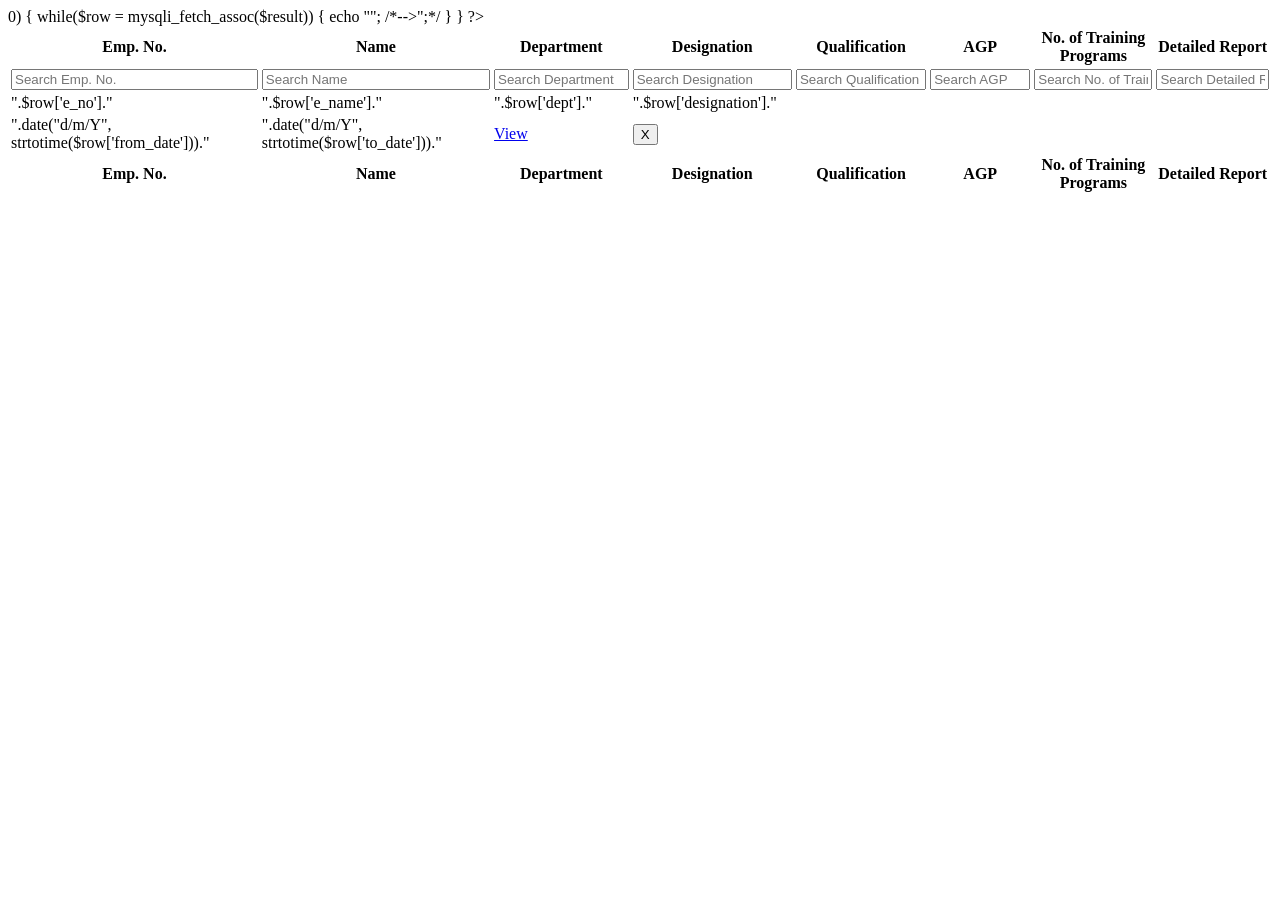
<file: edm/data_table.html>
<html>
<head>
<link rel="stylesheet" type="text/css" href="https://cdn.datatables.net/1.10.20/css/jquery.dataTables.min.css">
<link rel="stylesheet" type="text/css" href="https://cdn.datatables.net/fixedheader/3.1.6/css/fixedHeader.dataTables.min.css">
<script src="https://code.jquery.com/jquery-3.3.1.js"></script>
<script src="https://cdn.datatables.net/1.10.20/js/jquery.dataTables.min.js"></script>
<script src="https://cdn.datatables.net/fixedheader/3.1.6/js/dataTables.fixedHeader.min.js"></script>
<style>
thead input {
        width: 100%;
    }
</style>
<script>
$(document).ready(function() {
    // Setup - add a text input to each footer cell
    $('#example thead tr').clone(true).appendTo( '#example thead' );
    $('#example thead tr:eq(1) th').each( function (i) {
        var title = $(this).text();
        $(this).html( '<input type="text" placeholder="Search '+title+'" />' );
 
        $( 'input', this ).on( 'keyup change', function () {
            if ( table.column(i).search() !== this.value ) {
                table
                    .column(i)
                    .search( this.value )
                    .draw();
            }
        } );
    } );
 
    var table = $('#example').DataTable( {
        orderCellsTop: true,
        fixedHeader: true
    } );
} );
</script>
</head>
<body>
<table id="example" class="display" style="width:100%">
        <thead>
            <tr>
				<th>Emp. No.</th><th>Name</th><th>Department</th><th>Designation</th><th>Qualification</th><th>AGP</th><th>No. of Training Programs</th><th>Detailed Report</th>
				</tr>
        </thead>
        <tbody>
		<?php
				$qry="SELECT * FROM `emp`";
				$result = mysqli_query($conn,$qry);
				if(mysqli_num_rows($result)>0)
				{
					while($row = mysqli_fetch_assoc($result))
					{
						echo "<tr><td>".$row['e_no']."</td><td>".$row['e_name']."</td><td>".$row['dept']."</td><td>".$row['designation']."</td></tr>";
						
						
						
						/*<td>".date("d/m/Y", strtotime($row['from_date']))."</td><td>".date("d/m/Y", strtotime($row['to_date']))."</td><td><a target='_blank' href=".$row['certificate_url'].">View</a></td><td><button type='button' class='btn btn-danger' onclick=deleteLetter('".$row['doc_id']."')>X</button></td>--></tr>";*/
					}
				}
				?>
				<!--
            <tr>
                <td>Tiger Nixon</td>
                <td>System Architect</td>
                <td>Edinburgh</td>
                <td>61</td>
                <td>2011/04/25</td>
                <td>$320,800</td>
            </tr>
            <tr>
                <td>Garrett Winters</td>
                <td>Accountant</td>
                <td>Tokyo</td>
                <td>63</td>
                <td>2011/07/25</td>
                <td>$170,750</td>
            </tr>
            <tr>
                <td>Ashton Cox</td>
                <td>Junior Technical Author</td>
                <td>San Francisco</td>
                <td>66</td>
                <td>2009/01/12</td>
                <td>$86,000</td>
            </tr>
            <tr>
                <td>Cedric Kelly</td>
                <td>Senior Javascript Developer</td>
                <td>Edinburgh</td>
                <td>22</td>
                <td>2012/03/29</td>
                <td>$433,060</td>
            </tr>
            <tr>
                <td>Airi Satou</td>
                <td>Accountant</td>
                <td>Tokyo</td>
                <td>33</td>
                <td>2008/11/28</td>
                <td>$162,700</td>
            </tr>
            <tr>
                <td>Brielle Williamson</td>
                <td>Integration Specialist</td>
                <td>New York</td>
                <td>61</td>
                <td>2012/12/02</td>
                <td>$372,000</td>
            </tr>
            <tr>
                <td>Herrod Chandler</td>
                <td>Sales Assistant</td>
                <td>San Francisco</td>
                <td>59</td>
                <td>2012/08/06</td>
                <td>$137,500</td>
            </tr>
            <tr>
                <td>Rhona Davidson</td>
                <td>Integration Specialist</td>
                <td>Tokyo</td>
                <td>55</td>
                <td>2010/10/14</td>
                <td>$327,900</td>
            </tr>
            <tr>
                <td>Colleen Hurst</td>
                <td>Javascript Developer</td>
                <td>San Francisco</td>
                <td>39</td>
                <td>2009/09/15</td>
                <td>$205,500</td>
            </tr>
            <tr>
                <td>Sonya Frost</td>
                <td>Software Engineer</td>
                <td>Edinburgh</td>
                <td>23</td>
                <td>2008/12/13</td>
                <td>$103,600</td>
            </tr>
            <tr>
                <td>Jena Gaines</td>
                <td>Office Manager</td>
                <td>London</td>
                <td>30</td>
                <td>2008/12/19</td>
                <td>$90,560</td>
            </tr>
            <tr>
                <td>Quinn Flynn</td>
                <td>Support Lead</td>
                <td>Edinburgh</td>
                <td>22</td>
                <td>2013/03/03</td>
                <td>$342,000</td>
            </tr>
            <tr>
                <td>Charde Marshall</td>
                <td>Regional Director</td>
                <td>San Francisco</td>
                <td>36</td>
                <td>2008/10/16</td>
                <td>$470,600</td>
            </tr>
            <tr>
                <td>Haley Kennedy</td>
                <td>Senior Marketing Designer</td>
                <td>London</td>
                <td>43</td>
                <td>2012/12/18</td>
                <td>$313,500</td>
            </tr>
            <tr>
                <td>Tatyana Fitzpatrick</td>
                <td>Regional Director</td>
                <td>London</td>
                <td>19</td>
                <td>2010/03/17</td>
                <td>$385,750</td>
            </tr>
            <tr>
                <td>Michael Silva</td>
                <td>Marketing Designer</td>
                <td>London</td>
                <td>66</td>
                <td>2012/11/27</td>
                <td>$198,500</td>
            </tr>
            <tr>
                <td>Paul Byrd</td>
                <td>Chief Financial Officer (CFO)</td>
                <td>New York</td>
                <td>64</td>
                <td>2010/06/09</td>
                <td>$725,000</td>
            </tr>
            <tr>
                <td>Gloria Little</td>
                <td>Systems Administrator</td>
                <td>New York</td>
                <td>59</td>
                <td>2009/04/10</td>
                <td>$237,500</td>
            </tr>
            <tr>
                <td>Bradley Greer</td>
                <td>Software Engineer</td>
                <td>London</td>
                <td>41</td>
                <td>2012/10/13</td>
                <td>$132,000</td>
            </tr>
            <tr>
                <td>Dai Rios</td>
                <td>Personnel Lead</td>
                <td>Edinburgh</td>
                <td>35</td>
                <td>2012/09/26</td>
                <td>$217,500</td>
            </tr>
            <tr>
                <td>Jenette Caldwell</td>
                <td>Development Lead</td>
                <td>New York</td>
                <td>30</td>
                <td>2011/09/03</td>
                <td>$345,000</td>
            </tr>
            <tr>
                <td>Yuri Berry</td>
                <td>Chief Marketing Officer (CMO)</td>
                <td>New York</td>
                <td>40</td>
                <td>2009/06/25</td>
                <td>$675,000</td>
            </tr>
            <tr>
                <td>Caesar Vance</td>
                <td>Pre-Sales Support</td>
                <td>New York</td>
                <td>21</td>
                <td>2011/12/12</td>
                <td>$106,450</td>
            </tr>
            <tr>
                <td>Doris Wilder</td>
                <td>Sales Assistant</td>
                <td>Sidney</td>
                <td>23</td>
                <td>2010/09/20</td>
                <td>$85,600</td>
            </tr>
            <tr>
                <td>Angelica Ramos</td>
                <td>Chief Executive Officer (CEO)</td>
                <td>London</td>
                <td>47</td>
                <td>2009/10/09</td>
                <td>$1,200,000</td>
            </tr>
            <tr>
                <td>Gavin Joyce</td>
                <td>Developer</td>
                <td>Edinburgh</td>
                <td>42</td>
                <td>2010/12/22</td>
                <td>$92,575</td>
            </tr>
            <tr>
                <td>Jennifer Chang</td>
                <td>Regional Director</td>
                <td>Singapore</td>
                <td>28</td>
                <td>2010/11/14</td>
                <td>$357,650</td>
            </tr>
            <tr>
                <td>Brenden Wagner</td>
                <td>Software Engineer</td>
                <td>San Francisco</td>
                <td>28</td>
                <td>2011/06/07</td>
                <td>$206,850</td>
            </tr>
            <tr>
                <td>Fiona Green</td>
                <td>Chief Operating Officer (COO)</td>
                <td>San Francisco</td>
                <td>48</td>
                <td>2010/03/11</td>
                <td>$850,000</td>
            </tr>
            <tr>
                <td>Shou Itou</td>
                <td>Regional Marketing</td>
                <td>Tokyo</td>
                <td>20</td>
                <td>2011/08/14</td>
                <td>$163,000</td>
            </tr>
            <tr>
                <td>Michelle House</td>
                <td>Integration Specialist</td>
                <td>Sidney</td>
                <td>37</td>
                <td>2011/06/02</td>
                <td>$95,400</td>
            </tr>
            <tr>
                <td>Suki Burks</td>
                <td>Developer</td>
                <td>London</td>
                <td>53</td>
                <td>2009/10/22</td>
                <td>$114,500</td>
            </tr>
            <tr>
                <td>Prescott Bartlett</td>
                <td>Technical Author</td>
                <td>London</td>
                <td>27</td>
                <td>2011/05/07</td>
                <td>$145,000</td>
            </tr>
            <tr>
                <td>Gavin Cortez</td>
                <td>Team Leader</td>
                <td>San Francisco</td>
                <td>22</td>
                <td>2008/10/26</td>
                <td>$235,500</td>
            </tr>
            <tr>
                <td>Martena Mccray</td>
                <td>Post-Sales support</td>
                <td>Edinburgh</td>
                <td>46</td>
                <td>2011/03/09</td>
                <td>$324,050</td>
            </tr>
            <tr>
                <td>Unity Butler</td>
                <td>Marketing Designer</td>
                <td>San Francisco</td>
                <td>47</td>
                <td>2009/12/09</td>
                <td>$85,675</td>
            </tr>
            <tr>
                <td>Howard Hatfield</td>
                <td>Office Manager</td>
                <td>San Francisco</td>
                <td>51</td>
                <td>2008/12/16</td>
                <td>$164,500</td>
            </tr>
            <tr>
                <td>Hope Fuentes</td>
                <td>Secretary</td>
                <td>San Francisco</td>
                <td>41</td>
                <td>2010/02/12</td>
                <td>$109,850</td>
            </tr>
            <tr>
                <td>Vivian Harrell</td>
                <td>Financial Controller</td>
                <td>San Francisco</td>
                <td>62</td>
                <td>2009/02/14</td>
                <td>$452,500</td>
            </tr>
            <tr>
                <td>Timothy Mooney</td>
                <td>Office Manager</td>
                <td>London</td>
                <td>37</td>
                <td>2008/12/11</td>
                <td>$136,200</td>
            </tr>
            <tr>
                <td>Jackson Bradshaw</td>
                <td>Director</td>
                <td>New York</td>
                <td>65</td>
                <td>2008/09/26</td>
                <td>$645,750</td>
            </tr>
            <tr>
                <td>Olivia Liang</td>
                <td>Support Engineer</td>
                <td>Singapore</td>
                <td>64</td>
                <td>2011/02/03</td>
                <td>$234,500</td>
            </tr>
            <tr>
                <td>Bruno Nash</td>
                <td>Software Engineer</td>
                <td>London</td>
                <td>38</td>
                <td>2011/05/03</td>
                <td>$163,500</td>
            </tr>
            <tr>
                <td>Sakura Yamamoto</td>
                <td>Support Engineer</td>
                <td>Tokyo</td>
                <td>37</td>
                <td>2009/08/19</td>
                <td>$139,575</td>
            </tr>
            <tr>
                <td>Thor Walton</td>
                <td>Developer</td>
                <td>New York</td>
                <td>61</td>
                <td>2013/08/11</td>
                <td>$98,540</td>
            </tr>
            <tr>
                <td>Finn Camacho</td>
                <td>Support Engineer</td>
                <td>San Francisco</td>
                <td>47</td>
                <td>2009/07/07</td>
                <td>$87,500</td>
            </tr>
            <tr>
                <td>Serge Baldwin</td>
                <td>Data Coordinator</td>
                <td>Singapore</td>
                <td>64</td>
                <td>2012/04/09</td>
                <td>$138,575</td>
            </tr>
            <tr>
                <td>Zenaida Frank</td>
                <td>Software Engineer</td>
                <td>New York</td>
                <td>63</td>
                <td>2010/01/04</td>
                <td>$125,250</td>
            </tr>
            <tr>
                <td>Zorita Serrano</td>
                <td>Software Engineer</td>
                <td>San Francisco</td>
                <td>56</td>
                <td>2012/06/01</td>
                <td>$115,000</td>
            </tr>
            <tr>
                <td>Jennifer Acosta</td>
                <td>Junior Javascript Developer</td>
                <td>Edinburgh</td>
                <td>43</td>
                <td>2013/02/01</td>
                <td>$75,650</td>
            </tr>
            <tr>
                <td>Cara Stevens</td>
                <td>Sales Assistant</td>
                <td>New York</td>
                <td>46</td>
                <td>2011/12/06</td>
                <td>$145,600</td>
            </tr>
            <tr>
                <td>Hermione Butler</td>
                <td>Regional Director</td>
                <td>London</td>
                <td>47</td>
                <td>2011/03/21</td>
                <td>$356,250</td>
            </tr>
            <tr>
                <td>Lael Greer</td>
                <td>Systems Administrator</td>
                <td>London</td>
                <td>21</td>
                <td>2009/02/27</td>
                <td>$103,500</td>
            </tr>
            <tr>
                <td>Jonas Alexander</td>
                <td>Developer</td>
                <td>San Francisco</td>
                <td>30</td>
                <td>2010/07/14</td>
                <td>$86,500</td>
            </tr>
            <tr>
                <td>Shad Decker</td>
                <td>Regional Director</td>
                <td>Edinburgh</td>
                <td>51</td>
                <td>2008/11/13</td>
                <td>$183,000</td>
            </tr>
            <tr>
                <td>Michael Bruce</td>
                <td>Javascript Developer</td>
                <td>Singapore</td>
                <td>29</td>
                <td>2011/06/27</td>
                <td>$183,000</td>
            </tr>
            <tr>
                <td>Donna Snider</td>
                <td>Customer Support</td>
                <td>New York</td>
                <td>27</td>
                <td>2011/01/25</td>
                <td>$112,000</td>
            </tr>-->
        </tbody>
        <tfoot>
		<tr>
                <th>Emp. No.</th><th>Name</th><th>Department</th><th>Designation</th><th>Qualification</th><th>AGP</th><th>No. of Training Programs</th><th>Detailed Report</th>
				</tr>
            <!--<tr>
                <th>Name</th>
                <th>Position</th>
                <th>Office</th>
                <th>Age</th>
                <th>Start date</th>
                <th>Salary</th>
            </tr>-->
        </tfoot>
    </table>
</body>
</html>
</file>
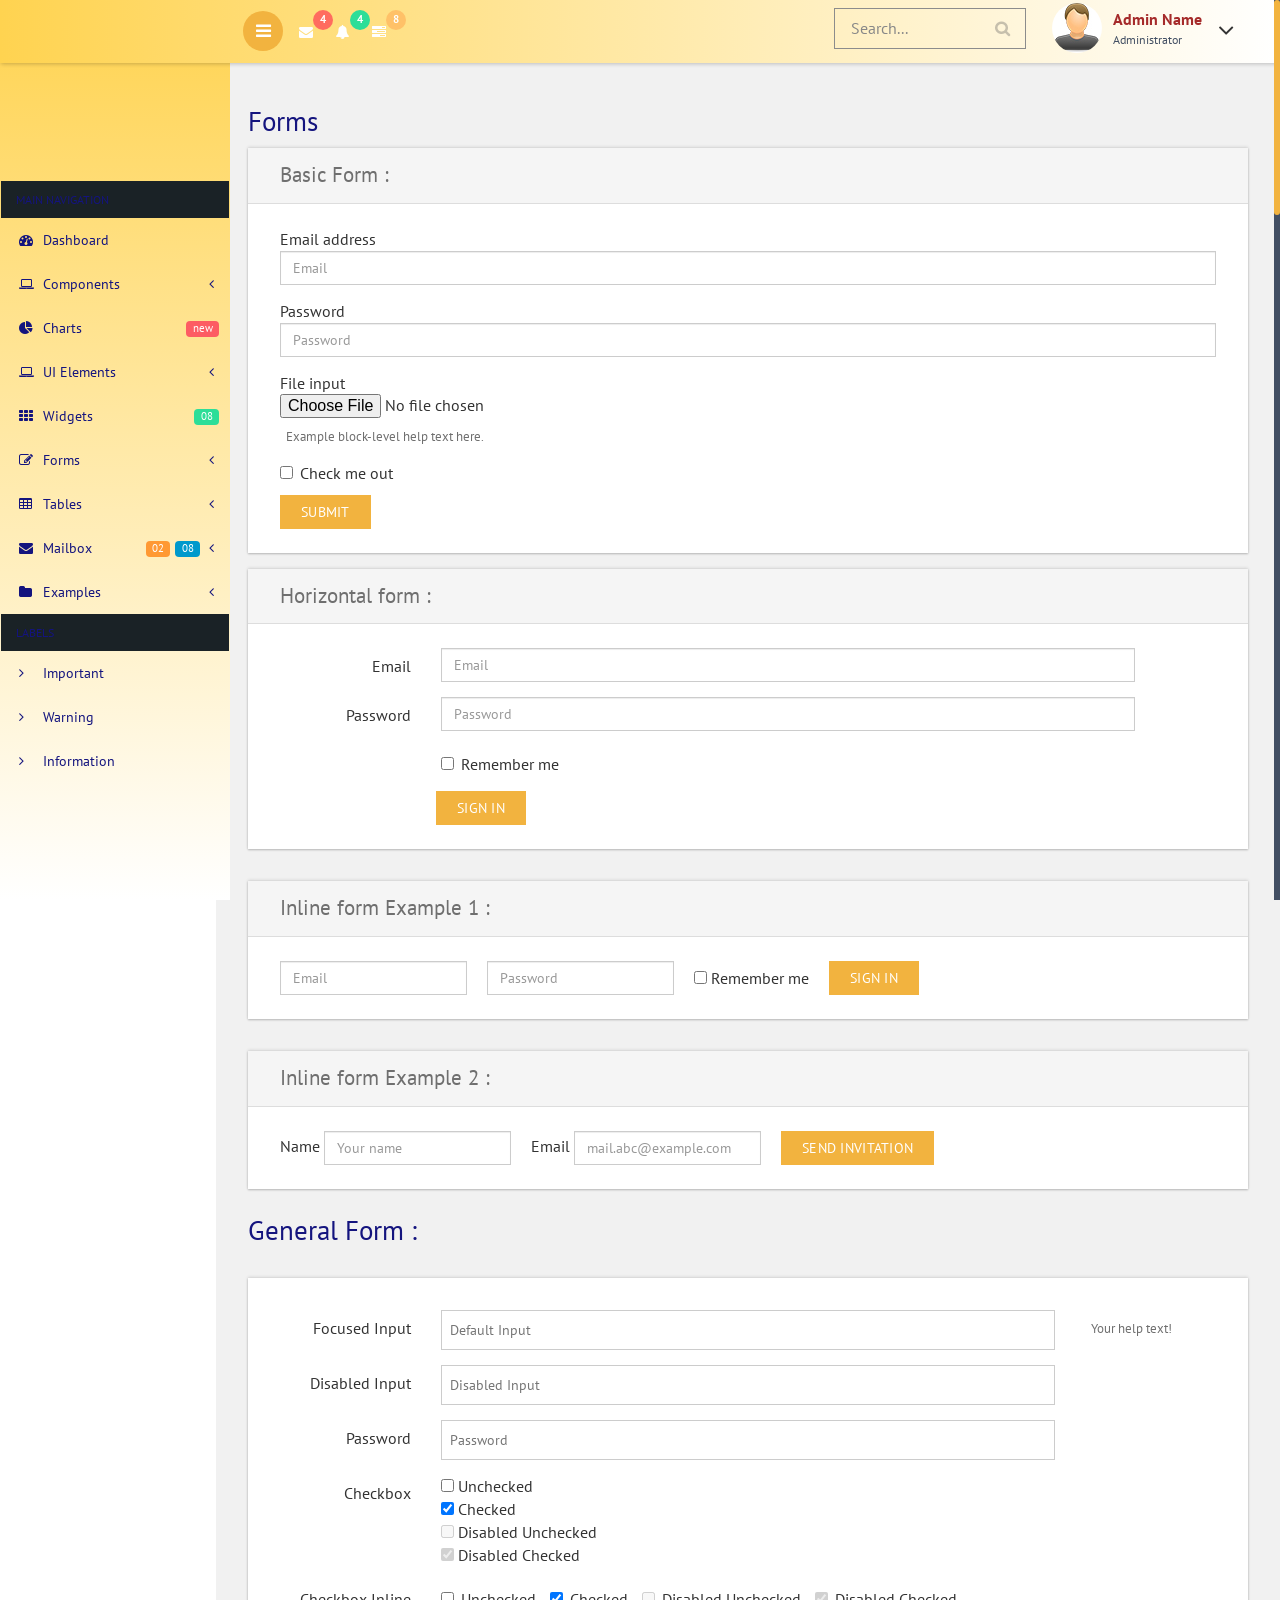
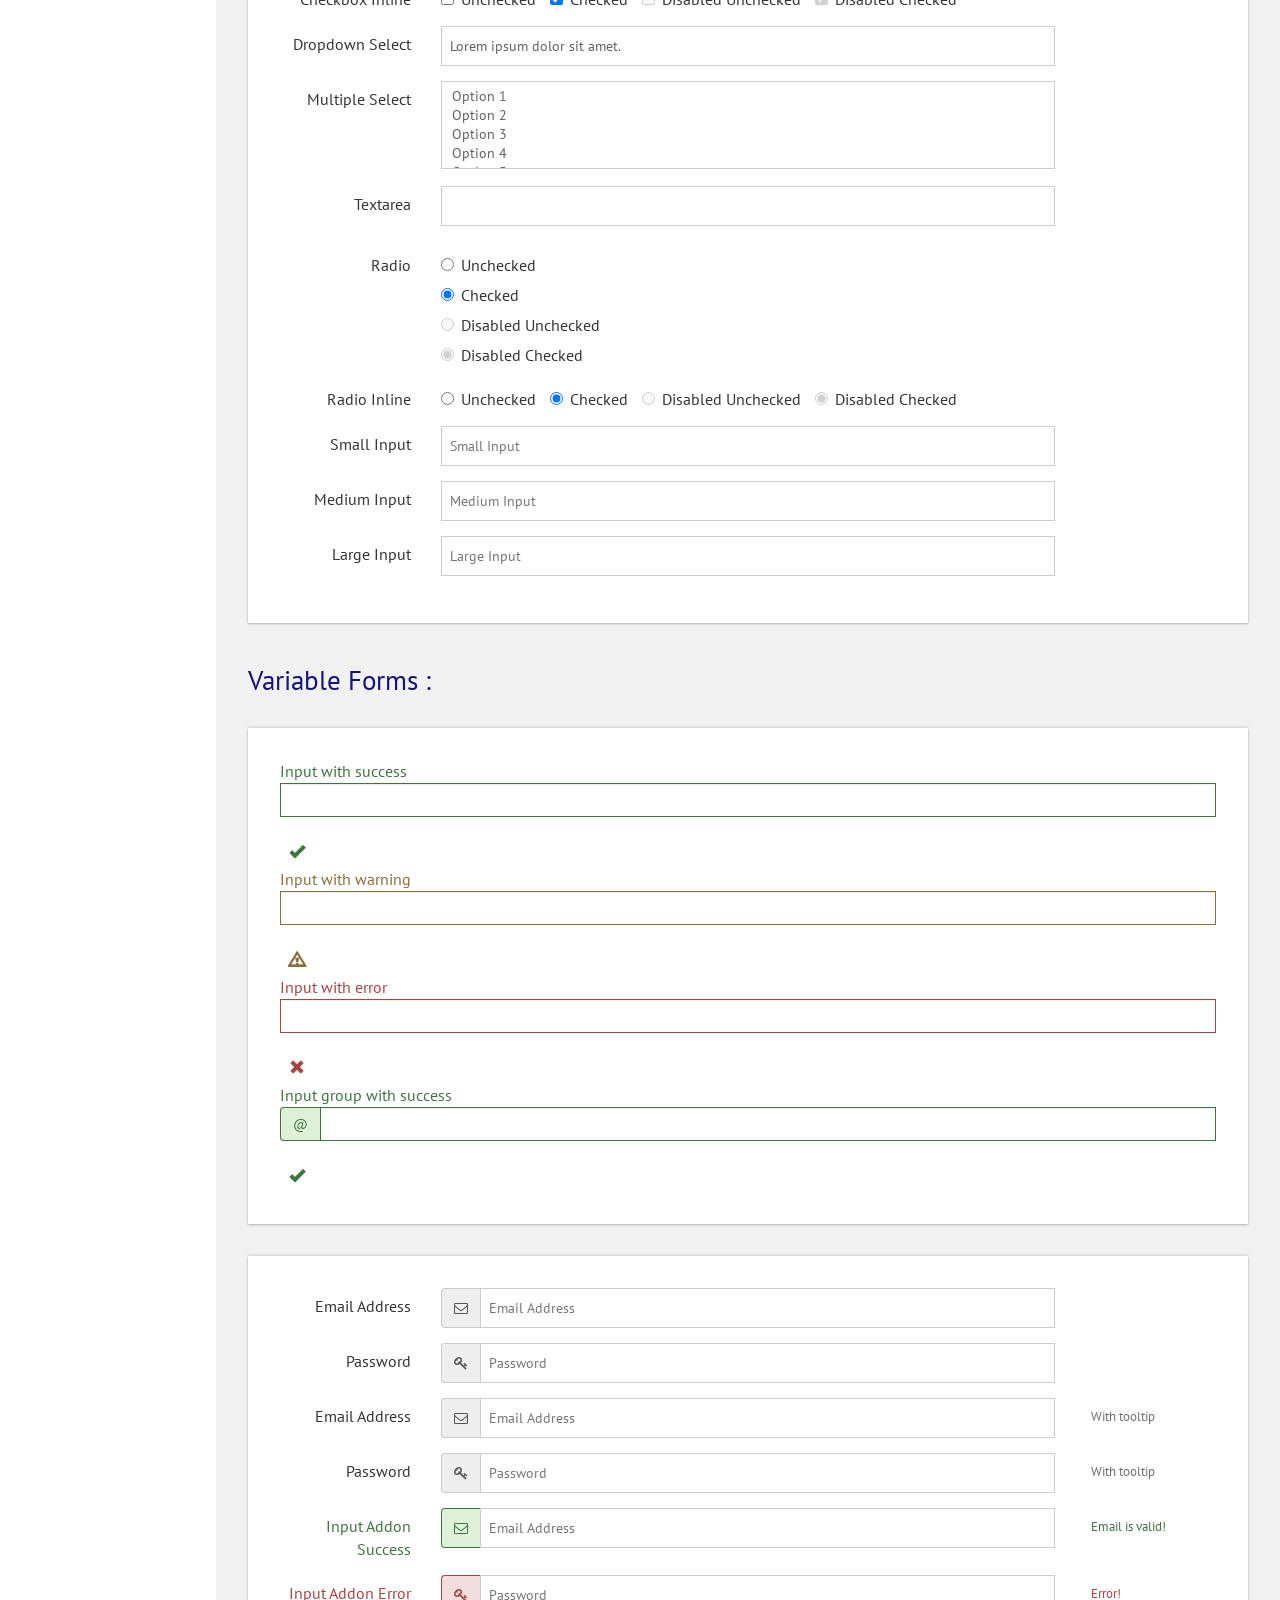
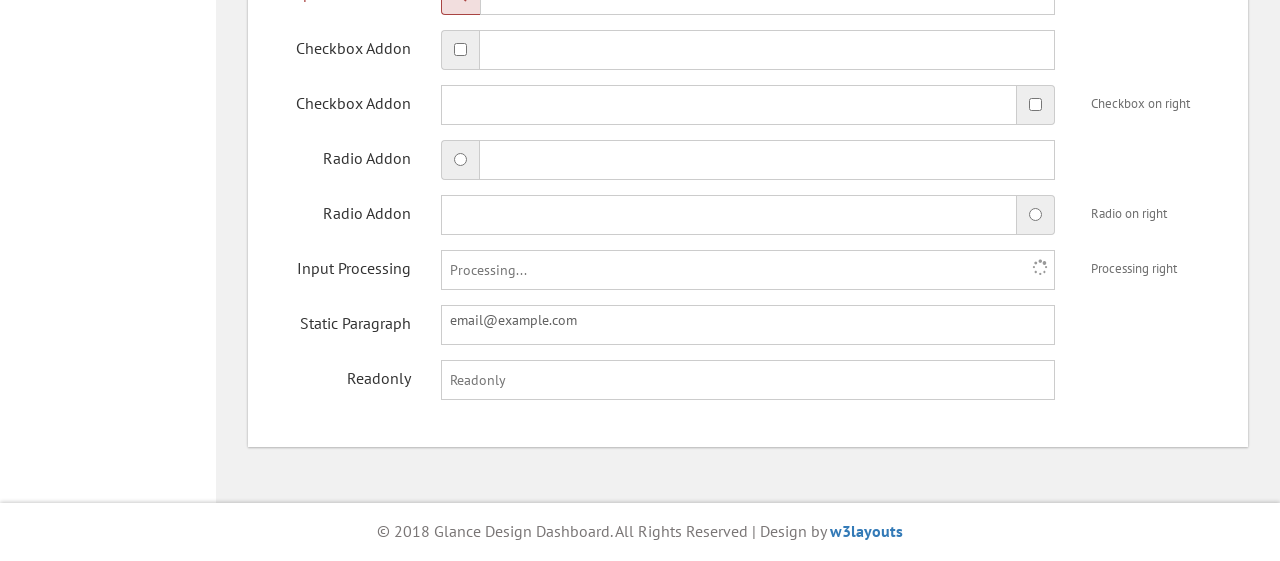
<file: edm/forms.html>
<!--
Author: W3layouts
Author URL: http://w3layouts.com
License: Creative Commons Attribution 3.0 Unported
License URL: http://creativecommons.org/licenses/by/3.0/
-->
<!DOCTYPE HTML>
<html>
<head>
<title>Glance Design Dashboard an Admin Panel Category Flat Bootstrap Responsive Website Template | Forms :: w3layouts</title>
<meta name="viewport" content="width=device-width, initial-scale=1">
<meta http-equiv="Content-Type" content="text/html; charset=utf-8" />
<meta name="keywords" content="Glance Design Dashboard Responsive web template, Bootstrap Web Templates, Flat Web Templates, Android Compatible web template, 
SmartPhone Compatible web template, free WebDesigns for Nokia, Samsung, LG, SonyEricsson, Motorola web design" />
<script type="application/x-javascript"> addEventListener("load", function() { setTimeout(hideURLbar, 0); }, false); function hideURLbar(){ window.scrollTo(0,1); } </script>

<!-- Bootstrap Core CSS -->
<link href="css/bootstrap.css" rel='stylesheet' type='text/css' />

<!-- Custom CSS -->
<link href="css/style.css" rel='stylesheet' type='text/css' />

<!-- font-awesome icons CSS -->
<link href="css/font-awesome.css" rel="stylesheet"> 
<!-- //font-awesome icons CSS -->

 <!-- side nav css file -->
 <link href='css/SidebarNav.min.css' media='all' rel='stylesheet' type='text/css'/>
 <!-- side nav css file -->
 
 <!-- js-->
<script src="js/jquery-1.11.1.min.js"></script>
<script src="js/modernizr.custom.js"></script>

<!--webfonts-->
<link href="//fonts.googleapis.com/css?family=PT+Sans:400,400i,700,700i&amp;subset=cyrillic,cyrillic-ext,latin-ext" rel="stylesheet">
<!--//webfonts--> 

<!-- Metis Menu -->
<script src="js/metisMenu.min.js"></script>
<script src="js/custom.js"></script>
<link href="css/custom.css" rel="stylesheet">
<!--//Metis Menu -->

</head> 
<body class="cbp-spmenu-push">
	<div class="main-content">
	<div class="cbp-spmenu cbp-spmenu-vertical cbp-spmenu-left" id="cbp-spmenu-s1">
		<!--left-fixed -navigation-->
		<aside class="sidebar-left">
      <nav class="navbar navbar-inverse">
          <div class="navbar-header">
            <button type="button" class="navbar-toggle collapsed" data-toggle="collapse" data-target=".collapse" aria-expanded="false">
            <span class="sr-only">Toggle navigation</span>
            <span class="icon-bar"></span>
            <span class="icon-bar"></span>
            <span class="icon-bar"></span>
            </button>
            <a class="navbar-brand" href="index.html"><span class="fa fa-area-chart"></span> Glance<span class="dashboard_text">Design Dashboard</span></a>
          </div>
          <div class="collapse navbar-collapse" id="bs-example-navbar-collapse-1">
            <ul class="sidebar-menu">
              <li class="header">MAIN NAVIGATION</li>
              <li class="treeview">
                <a href="index.html">
                <i class="fa fa-dashboard"></i> <span>Dashboard</span>
                </a>
              </li>
			  <li class="treeview">
                <a href="#">
                <i class="fa fa-laptop"></i>
                <span>Components</span>
                <i class="fa fa-angle-left pull-right"></i>
                </a>
                <ul class="treeview-menu">
                  <li><a href="grids.html"><i class="fa fa-angle-right"></i> Grids</a></li>
                  <li><a href="media.html"><i class="fa fa-angle-right"></i> Media Css</a></li>
                </ul>
              </li>
              <li class="treeview">
                <a href="charts.html">
                <i class="fa fa-pie-chart"></i>
                <span>Charts</span>
                <span class="label label-primary pull-right">new</span>
                </a>
              </li>
              <li class="treeview">
                <a href="#">
                <i class="fa fa-laptop"></i>
                <span>UI Elements</span>
                <i class="fa fa-angle-left pull-right"></i>
                </a>
                <ul class="treeview-menu">
                  <li><a href="general.html"><i class="fa fa-angle-right"></i> General</a></li>
                  <li><a href="icons.html"><i class="fa fa-angle-right"></i> Icons</a></li>
                  <li><a href="buttons.html"><i class="fa fa-angle-right"></i> Buttons</a></li>
                  <li><a href="typography.html"><i class="fa fa-angle-right"></i> Typography</a></li>
                </ul>
              </li>
			  <li>
                <a href="widgets.html">
                <i class="fa fa-th"></i> <span>Widgets</span>
                <small class="label pull-right label-info">08</small>
                </a>
              </li>
              <li class="treeview">
                <a href="#">
                <i class="fa fa-edit"></i> <span>Forms</span>
                <i class="fa fa-angle-left pull-right"></i>
                </a>
                <ul class="treeview-menu">
                  <li><a href="forms.html"><i class="fa fa-angle-right"></i> General Forms</a></li>
                  <li><a href="validation.html"><i class="fa fa-angle-right"></i> Form Validations</a></li>
                </ul>
              </li>
              <li class="treeview">
                <a href="#">
                <i class="fa fa-table"></i> <span>Tables</span>
                <i class="fa fa-angle-left pull-right"></i>
                </a>
                <ul class="treeview-menu">
                  <li><a href="tables.html"><i class="fa fa-angle-right"></i> Simple tables</a></li>
                </ul>
              </li>
              <li class="treeview">
                <a href="#">
                <i class="fa fa-envelope"></i> <span>Mailbox</span>
                <i class="fa fa-angle-left pull-right"></i><small class="label pull-right label-info1">08</small><span class="label label-primary1 pull-right">02</span></a>
                <ul class="treeview-menu">
                  <li><a href="inbox.html"><i class="fa fa-angle-right"></i> Mail Inbox</a></li>
                  <li><a href="compose.html"><i class="fa fa-angle-right"></i> Compose Mail </a></li>
                </ul>
              </li>
              <li class="treeview">
                <a href="#">
                <i class="fa fa-folder"></i> <span>Examples</span>
                <i class="fa fa-angle-left pull-right"></i>
                </a>
                <ul class="treeview-menu">
                  <li><a href="login.html"><i class="fa fa-angle-right"></i> Login</a></li>
                  <li><a href="signup.html"><i class="fa fa-angle-right"></i> Register</a></li>
                  <li><a href="404.html"><i class="fa fa-angle-right"></i> 404 Error</a></li>
                  <li><a href="500.html"><i class="fa fa-angle-right"></i> 500 Error</a></li>
                  <li><a href="blank-page.html"><i class="fa fa-angle-right"></i> Blank Page</a></li>
                </ul>
              </li>
              <li class="header">LABELS</li>
              <li><a href="#"><i class="fa fa-angle-right text-red"></i> <span>Important</span></a></li>
              <li><a href="#"><i class="fa fa-angle-right text-yellow"></i> <span>Warning</span></a></li>
              <li><a href="#"><i class="fa fa-angle-right text-aqua"></i> <span>Information</span></a></li>
            </ul>
          </div>
          <!-- /.navbar-collapse -->
      </nav>
    </aside>
	</div>
		<!--left-fixed -navigation-->
		
		<!-- header-starts -->
		<div class="sticky-header header-section ">
			<div class="header-left">
				
				<!--toggle button start-->
				<button id="showLeftPush"><i class="fa fa-bars"></i></button>
				<!--toggle button end-->
				<div class="profile_details_left"><!--notifications of menu start -->
					<ul class="nofitications-dropdown">
						<li class="dropdown head-dpdn">
							<a href="#" class="dropdown-toggle" data-toggle="dropdown" aria-expanded="false"><i class="fa fa-envelope"></i><span class="badge">4</span></a>
							<ul class="dropdown-menu">
								<li>
									<div class="notification_header">
										<h3>You have 3 new messages</h3>
									</div>
								</li>
								<li><a href="#">
								   <div class="user_img"><img src="images/1.jpg" alt=""></div>
								   <div class="notification_desc">
									<p>Lorem ipsum dolor amet</p>
									<p><span>1 hour ago</span></p>
									</div>
								   <div class="clearfix"></div>	
								</a></li>
								<li class="odd"><a href="#">
									<div class="user_img"><img src="images/4.jpg" alt=""></div>
								   <div class="notification_desc">
									<p>Lorem ipsum dolor amet </p>
									<p><span>1 hour ago</span></p>
									</div>
								  <div class="clearfix"></div>	
								</a></li>
								<li><a href="#">
								   <div class="user_img"><img src="images/3.jpg" alt=""></div>
								   <div class="notification_desc">
									<p>Lorem ipsum dolor amet </p>
									<p><span>1 hour ago</span></p>
									</div>
								   <div class="clearfix"></div>	
								</a></li>
								<li>
									<div class="notification_bottom">
										<a href="#">See all messages</a>
									</div> 
								</li>
							</ul>
						</li>
						<li class="dropdown head-dpdn">
							<a href="#" class="dropdown-toggle" data-toggle="dropdown" aria-expanded="false"><i class="fa fa-bell"></i><span class="badge blue">4</span></a>
							<ul class="dropdown-menu">
								<li>
									<div class="notification_header">
										<h3>You have 3 new notification</h3>
									</div>
								</li>
								<li><a href="#">
									<div class="user_img"><img src="images/4.jpg" alt=""></div>
								   <div class="notification_desc">
									<p>Lorem ipsum dolor amet</p>
									<p><span>1 hour ago</span></p>
									</div>
								  <div class="clearfix"></div>	
								 </a></li>
								 <li class="odd"><a href="#">
									<div class="user_img"><img src="images/1.jpg" alt=""></div>
								   <div class="notification_desc">
									<p>Lorem ipsum dolor amet </p>
									<p><span>1 hour ago</span></p>
									</div>
								   <div class="clearfix"></div>	
								 </a></li>
								 <li><a href="#">
									<div class="user_img"><img src="images/3.jpg" alt=""></div>
								   <div class="notification_desc">
									<p>Lorem ipsum dolor amet </p>
									<p><span>1 hour ago</span></p>
									</div>
								   <div class="clearfix"></div>	
								 </a></li>
								 <li>
									<div class="notification_bottom">
										<a href="#">See all notifications</a>
									</div> 
								</li>
							</ul>
						</li>	
						<li class="dropdown head-dpdn">
							<a href="#" class="dropdown-toggle" data-toggle="dropdown" aria-expanded="false"><i class="fa fa-tasks"></i><span class="badge blue1">8</span></a>
							<ul class="dropdown-menu">
								<li>
									<div class="notification_header">
										<h3>You have 8 pending task</h3>
									</div>
								</li>
								<li><a href="#">
									<div class="task-info">
										<span class="task-desc">Database update</span><span class="percentage">40%</span>
										<div class="clearfix"></div>	
									</div>
									<div class="progress progress-striped active">
										<div class="bar yellow" style="width:40%;"></div>
									</div>
								</a></li>
								<li><a href="#">
									<div class="task-info">
										<span class="task-desc">Dashboard done</span><span class="percentage">90%</span>
									   <div class="clearfix"></div>	
									</div>
									<div class="progress progress-striped active">
										 <div class="bar green" style="width:90%;"></div>
									</div>
								</a></li>
								<li><a href="#">
									<div class="task-info">
										<span class="task-desc">Mobile App</span><span class="percentage">33%</span>
										<div class="clearfix"></div>	
									</div>
								   <div class="progress progress-striped active">
										 <div class="bar red" style="width: 33%;"></div>
									</div>
								</a></li>
								<li><a href="#">
									<div class="task-info">
										<span class="task-desc">Issues fixed</span><span class="percentage">80%</span>
									   <div class="clearfix"></div>	
									</div>
									<div class="progress progress-striped active">
										 <div class="bar  blue" style="width: 80%;"></div>
									</div>
								</a></li>
								<li>
									<div class="notification_bottom">
										<a href="#">See all pending tasks</a>
									</div> 
								</li>
							</ul>
						</li>	
					</ul>
					<div class="clearfix"> </div>
				</div>
				<!--notification menu end -->
				<div class="clearfix"> </div>
			</div>
			<div class="header-right">
				
				
				<!--search-box-->
				<div class="search-box">
					<form class="input">
						<input class="sb-search-input input__field--madoka" placeholder="Search..." type="search" id="input-31" />
						<label class="input__label" for="input-31">
							<svg class="graphic" width="100%" height="100%" viewBox="0 0 404 77" preserveAspectRatio="none">
								<path d="m0,0l404,0l0,77l-404,0l0,-77z"/>
							</svg>
						</label>
					</form>
				</div><!--//end-search-box-->
				
				<div class="profile_details">		
					<ul>
						<li class="dropdown profile_details_drop">
							<a href="#" class="dropdown-toggle" data-toggle="dropdown" aria-expanded="false">
								<div class="profile_img">	
									<span class="prfil-img"><img src="images/2.jpg" alt=""> </span> 
									<div class="user-name">
										<p>Admin Name</p>
										<span>Administrator</span>
									</div>
									<i class="fa fa-angle-down lnr"></i>
									<i class="fa fa-angle-up lnr"></i>
									<div class="clearfix"></div>	
								</div>	
							</a>
							<ul class="dropdown-menu drp-mnu">
								<li> <a href="#"><i class="fa fa-cog"></i> Settings</a> </li> 
								<li> <a href="#"><i class="fa fa-user"></i> My Account</a> </li>
								<li> <a href="#"><i class="fa fa-suitcase"></i> Profile</a> </li> 
								<li> <a href="#"><i class="fa fa-sign-out"></i> Logout</a> </li>
							</ul>
						</li>
					</ul>
				</div>
				<div class="clearfix"> </div>				
			</div>
			<div class="clearfix"> </div>	
		</div>
		<!-- //header-ends -->
		<!-- main content start-->
		<div id="page-wrapper">
			<div class="main-page">
				<div class="forms">
					<h2 class="title1">Forms</h2>
					<div class="form-grids row widget-shadow" data-example-id="basic-forms"> 
						<div class="form-title">
							<h4>Basic Form :</h4>
						</div>
						<div class="form-body">
							<form> <div class="form-group"> <label for="exampleInputEmail1">Email address</label> <input type="email" class="form-control" id="exampleInputEmail1" placeholder="Email"> </div> <div class="form-group"> <label for="exampleInputPassword1">Password</label> <input type="password" class="form-control" id="exampleInputPassword1" placeholder="Password"> </div> <div class="form-group"> <label for="exampleInputFile">File input</label> <input type="file" id="exampleInputFile"> <p class="help-block">Example block-level help text here.</p> </div> <div class="checkbox"> <label> <input type="checkbox"> Check me out </label> </div> <button type="submit" class="btn btn-default">Submit</button> </form> 
						</div>
					</div>
					<div class=" form-grids row form-grids-right">
						<div class="widget-shadow " data-example-id="basic-forms"> 
							<div class="form-title">
								<h4>Horizontal form :</h4>
							</div>
							<div class="form-body">
								<form class="form-horizontal"> <div class="form-group"> <label for="inputEmail3" class="col-sm-2 control-label">Email</label> <div class="col-sm-9"> <input type="email" class="form-control" id="inputEmail3" placeholder="Email"> </div> </div> <div class="form-group"> <label for="inputPassword3" class="col-sm-2 control-label">Password</label> <div class="col-sm-9"> <input type="password" class="form-control" id="inputPassword3" placeholder="Password"> </div> </div> <div class="form-group"> <div class="col-sm-offset-2 col-sm-10"> <div class="checkbox"> <label> <input type="checkbox"> Remember me </label> </div> </div> </div> <div class="col-sm-offset-2"> <button type="submit" class="btn btn-default">Sign in</button> </div> </form> 
							</div>
						</div>
					</div>
					<div class="inline-form widget-shadow">
						<div class="form-title">
							<h4>Inline form Example 1 :</h4>
						</div>
						<div class="form-body">
							<div data-example-id="simple-form-inline"> <form class="form-inline"> <div class="form-group"> <input type="email" class="form-control" id="exampleInputEmail3" placeholder="Email"> </div> <div class="form-group"> <input type="password" class="form-control" id="exampleInputPassword3" placeholder="Password"> </div> <div class="checkbox"> <label> <input type="checkbox"> Remember me </label> </div> <button type="submit" class="btn btn-default">Sign in</button> </form> </div>
						</div>
					</div>
					<div class="form-two widget-shadow">
						<div class="form-title">
							<h4>Inline form Example 2 :</h4>
						</div>
						<div class="form-body" data-example-id="simple-form-inline">
							<form class="form-inline"> <div class="form-group"> <label for="exampleInputName2">Name</label> <input type="text" class="form-control" id="exampleInputName2" placeholder="Your name"> </div> <div class="form-group"> <label for="exampleInputEmail2">Email</label> <input type="email" class="form-control" id="exampleInputEmail2" placeholder="mail.abc@example.com"> </div> <button type="submit" class="btn btn-default">Send invitation</button> </form> 
						</div>
					</div>
					<div class="row">
						<h3 class="title1">General Form :</h3>
						<div class="form-three widget-shadow">
							<form class="form-horizontal">
								<div class="form-group">
									<label for="focusedinput" class="col-sm-2 control-label">Focused Input</label>
									<div class="col-sm-8">
										<input type="text" class="form-control1" id="focusedinput" placeholder="Default Input">
									</div>
									<div class="col-sm-2">
										<p class="help-block">Your help text!</p>
									</div>
								</div>
								<div class="form-group">
									<label for="disabledinput" class="col-sm-2 control-label">Disabled Input</label>
									<div class="col-sm-8">
										<input disabled="" type="text" class="form-control1" id="disabledinput" placeholder="Disabled Input">
									</div>
								</div>
								<div class="form-group">
									<label for="inputPassword" class="col-sm-2 control-label">Password</label>
									<div class="col-sm-8">
										<input type="password" class="form-control1" id="inputPassword" placeholder="Password">
									</div>
								</div>
								<div class="form-group">
									<label for="checkbox" class="col-sm-2 control-label">Checkbox</label>
									<div class="col-sm-8">
										<div class="checkbox-inline1"><label><input type="checkbox"> Unchecked</label></div>
										<div class="checkbox-inline1"><label><input type="checkbox" checked=""> Checked</label></div>
										<div class="checkbox-inline1"><label><input type="checkbox" disabled=""> Disabled Unchecked</label></div>
										<div class="checkbox-inline1"><label><input type="checkbox" disabled="" checked=""> Disabled Checked</label></div>
									</div>
								</div>
								<div class="form-group">
									<label for="checkbox" class="col-sm-2 control-label">Checkbox Inline</label>
									<div class="col-sm-8">
										<div class="checkbox-inline"><label><input type="checkbox"> Unchecked</label></div>
										<div class="checkbox-inline"><label><input type="checkbox" checked=""> Checked</label></div>
										<div class="checkbox-inline"><label><input type="checkbox" disabled=""> Disabled Unchecked</label></div>
										<div class="checkbox-inline"><label><input type="checkbox" disabled="" checked=""> Disabled Checked</label></div>
									</div>
								</div>
								<div class="form-group">
									<label for="selector1" class="col-sm-2 control-label">Dropdown Select</label>
									<div class="col-sm-8"><select name="selector1" id="selector1" class="form-control1">
										<option>Lorem ipsum dolor sit amet.</option>
										<option>Dolore, ab unde modi est!</option>
										<option>Illum, fuga minus sit eaque.</option>
										<option>Consequatur ducimus maiores voluptatum minima.</option>
									</select></div>
								</div>
								<div class="form-group">
									<label class="col-sm-2 control-label">Multiple Select</label>
									<div class="col-sm-8">
										<select multiple="multiple" class="form-control1">
											<option>Option 1</option>
											<option>Option 2</option>
											<option>Option 3</option>
											<option>Option 4</option>
											<option>Option 5</option>
										</select>
									</div>
								</div>
								<div class="form-group">
									<label for="txtarea1" class="col-sm-2 control-label">Textarea</label>
									<div class="col-sm-8"><textarea name="txtarea1" id="txtarea1" cols="50" rows="4" class="form-control1"></textarea></div>
								</div>
								<div class="form-group">
									<label for="radio" class="col-sm-2 control-label">Radio</label>
									<div class="col-sm-8">
										<div class="radio block"><label><input type="radio"> Unchecked</label></div>
										<div class="radio block"><label><input type="radio" checked=""> Checked</label></div>
										<div class="radio block"><label><input type="radio" disabled=""> Disabled Unchecked</label></div>
										<div class="radio block"><label><input type="radio" disabled="" checked=""> Disabled Checked</label></div>
									</div>
								</div>
								<div class="form-group">
									<label for="radio" class="col-sm-2 control-label">Radio Inline</label>
									<div class="col-sm-8">
										<div class="radio-inline"><label><input type="radio"> Unchecked</label></div>
										<div class="radio-inline"><label><input type="radio" checked=""> Checked</label></div>
										<div class="radio-inline"><label><input type="radio" disabled=""> Disabled Unchecked</label></div>
										<div class="radio-inline"><label><input type="radio" disabled="" checked=""> Disabled Checked</label></div>
									</div>
								</div>
								<div class="form-group">
									<label for="smallinput" class="col-sm-2 control-label label-input-sm">Small Input</label>
									<div class="col-sm-8">
										<input type="text" class="form-control1 input-sm" id="smallinput" placeholder="Small Input">
									</div>
								</div>
								<div class="form-group">
									<label for="mediuminput" class="col-sm-2 control-label">Medium Input</label>
									<div class="col-sm-8">
										<input type="text" class="form-control1" id="mediuminput" placeholder="Medium Input">
									</div>
								</div>
								<div class="form-group mb-n">
									<label for="largeinput" class="col-sm-2 control-label label-input-lg">Large Input</label>
									<div class="col-sm-8">
										<input type="text" class="form-control1 input-lg" id="largeinput" placeholder="Large Input">
									</div>
								</div>
							</form>
						</div>
					</div>
					<div class="row">
						<h3 class="title1">Variable Forms :</h3>
						<div class="form-three widget-shadow">
							<div data-example-id="form-validation-states-with-icons"> <form> <div class="form-group has-success has-feedback"> <label class="control-label" for="inputSuccess2">Input with success</label> <input type="text" class="form-control" id="inputSuccess2" aria-describedby="inputSuccess2Status"> <span class="glyphicon glyphicon-ok form-control-feedback" aria-hidden="true"></span> <span id="inputSuccess2Status" class="sr-only">(success)</span> </div> <div class="form-group has-warning has-feedback"> <label class="control-label" for="inputWarning2">Input with warning</label> <input type="text" class="form-control" id="inputWarning2" aria-describedby="inputWarning2Status"> <span class="glyphicon glyphicon-warning-sign form-control-feedback" aria-hidden="true"></span> <span id="inputWarning2Status" class="sr-only">(warning)</span> </div> <div class="form-group has-error has-feedback"> <label class="control-label" for="inputError2">Input with error</label> <input type="text" class="form-control" id="inputError2" aria-describedby="inputError2Status"> <span class="glyphicon glyphicon-remove form-control-feedback" aria-hidden="true"></span> <span id="inputError2Status" class="sr-only">(error)</span> </div> <div class="form-group has-success has-feedback"> <label class="control-label" for="inputGroupSuccess1">Input group with success</label> <div class="input-group"> <span class="input-group-addon">@</span> <input type="text" class="form-control" id="inputGroupSuccess1" aria-describedby="inputGroupSuccess1Status"> </div> <span class="glyphicon glyphicon-ok form-control-feedback" aria-hidden="true"></span> <span id="inputGroupSuccess1Status" class="sr-only">(success)</span> </div> </form> </div>
						</div>
						<div class="form-three widget-shadow">
							<div class=" panel-body-inputin">
								<form class="form-horizontal">
									<div class="form-group">
										<label class="col-md-2 control-label">Email Address</label>
										<div class="col-md-8">
											<div class="input-group">							
												<span class="input-group-addon">
													<i class="fa fa-envelope-o"></i>
												</span>
												<input type="text" class="form-control1" placeholder="Email Address">
											</div>
										</div>
									</div>
									<div class="form-group">
										<label class="col-md-2 control-label">Password</label>
										<div class="col-md-8">
											<div class="input-group">
												<span class="input-group-addon">
													<i class="fa fa-key"></i>
												</span>
												<input type="password" class="form-control1" id="exampleInputPassword1" placeholder="Password">
											</div>
										</div>
									</div>
									<div class="form-group">
										<label class="col-md-2 control-label">Email Address</label>
										<div class="col-md-8">
											<div class="input-group input-icon right">
												<span class="input-group-addon">
													<i class="fa fa-envelope-o"></i>
												</span>
												<input id="email" class="form-control1" type="text" placeholder="Email Address">
											</div>
										</div>
										<div class="col-sm-2">
											<p class="help-block">With tooltip</p>
										</div>
									</div>
									<div class="form-group">
										<label class="col-md-2 control-label">Password</label>
										<div class="col-md-8">
											<div class="input-group input-icon right">
												<span class="input-group-addon">
													<i class="fa fa-key"></i>
												</span>
												<input type="password" class="form-control1" placeholder="Password">
											</div>
										</div>
										<div class="col-sm-2">
											<p class="help-block">With tooltip</p>
										</div>
									</div>
									<div class="form-group has-success">
										<label class="col-md-2 control-label">Input Addon Success</label>
										<div class="col-md-8">
											<div class="input-group input-icon right">
												<span class="input-group-addon">
													<i class="fa fa-envelope-o"></i>
												</span>
												<input id="email" class="form-control1" type="text" placeholder="Email Address">
											</div>
										</div>
										<div class="col-sm-2">
											<p class="help-block">Email is valid!</p>
										</div>
									</div>
									<div class="form-group has-error">
										<label class="col-md-2 control-label">Input Addon Error</label>
										<div class="col-md-8">
											<div class="input-group input-icon right">
												<span class="input-group-addon">
													<i class="fa fa-key"></i>
												</span>
												<input type="password" class="form-control1" placeholder="Password">
											</div>
										</div>
										<div class="col-sm-2">
											<p class="help-block">Error!</p>
										</div>
									</div>
									<div class="form-group">
										<label class="col-md-2 control-label">Checkbox Addon</label>
										<div class="col-md-8">
											<div class="input-group">
												<div class="input-group-addon"><input type="checkbox"></div>
												<input type="text" class="form-control1">
											</div>
										</div>
									</div>
									<div class="form-group">
										<label class="col-md-2 control-label">Checkbox Addon</label>
										<div class="col-md-8">
											<div class="input-group">
												<input type="text" class="form-control1">
												<div class="input-group-addon"><input type="checkbox"></div>
												
											</div>
										</div>
										<div class="col-sm-2">
											<p class="help-block">Checkbox on right</p>
										</div>
									</div>
									<div class="form-group">
										<label class="col-md-2 control-label">Radio Addon</label>
										<div class="col-md-8">
											<div class="input-group">
												<div class="input-group-addon"><input type="radio"></div>
												<input type="text" class="form-control1">
											</div>
										</div>
									</div>
									<div class="form-group">
										<label class="col-md-2 control-label">Radio Addon</label>
										<div class="col-md-8">
											<div class="input-group">
												<input type="text" class="form-control1">
												<div class="input-group-addon"><input type="radio"></div>
												
											</div>
										</div>
										<div class="col-sm-2">
											<p class="help-block">Radio on right</p>
										</div>
									</div>
									<div class="form-group">
										<label class="col-md-2 control-label">Input Processing</label>
										<div class="col-md-8">
											<div class="input-icon right spinner">
												<i class="fa fa-fw fa-spin fa-spinner"></i>
												<input id="email" class="form-control1" type="text" placeholder="Processing...">
											</div>
										</div>
										<div class="col-sm-2">
											<p class="help-block">Processing right</p>
										</div>
									</div>
									<div class="form-group">
										<label class="col-md-2 control-label">Static Paragraph</label>
										<div class="col-md-8">
											<p class="form-control1 m-n">email@example.com</p>
										</div>
									</div>
									<div class="form-group mb-n">
										<label class="col-md-2 control-label">Readonly</label>
										<div class="col-md-8">
											<input type="text" class="form-control1" placeholder="Readonly" readonly="">
										</div>
									</div>
								</form>
							</div>
						</div>
					</div>
				</div>
			</div>
		</div>
		<!--footer-->
		<div class="footer">
		   <p>&copy; 2018 Glance Design Dashboard. All Rights Reserved | Design by <a href="https://w3layouts.com/" target="_blank">w3layouts</a></p>
	   </div>
        <!--//footer-->
	</div>
	
	<!-- side nav js -->
	<script src='js/SidebarNav.min.js' type='text/javascript'></script>
	<script>
      $('.sidebar-menu').SidebarNav()
    </script>
	<!-- //side nav js -->
	
	<!-- Classie --><!-- for toggle left push menu script -->
		<script src="js/classie.js"></script>
		<script>
			var menuLeft = document.getElementById( 'cbp-spmenu-s1' ),
				showLeftPush = document.getElementById( 'showLeftPush' ),
				body = document.body;
				
			showLeftPush.onclick = function() {
				classie.toggle( this, 'active' );
				classie.toggle( body, 'cbp-spmenu-push-toright' );
				classie.toggle( menuLeft, 'cbp-spmenu-open' );
				disableOther( 'showLeftPush' );
			};
			
			function disableOther( button ) {
				if( button !== 'showLeftPush' ) {
					classie.toggle( showLeftPush, 'disabled' );
				}
			}
		</script>
	<!-- //Classie --><!-- //for toggle left push menu script -->
	
	<!--scrolling js-->
	<script src="js/jquery.nicescroll.js"></script>
	<script src="js/scripts.js"></script>
	<!--//scrolling js-->
	
	<!-- Bootstrap Core JavaScript -->
   <script src="js/bootstrap.js"> </script>
   
</body>
</html>
</file>
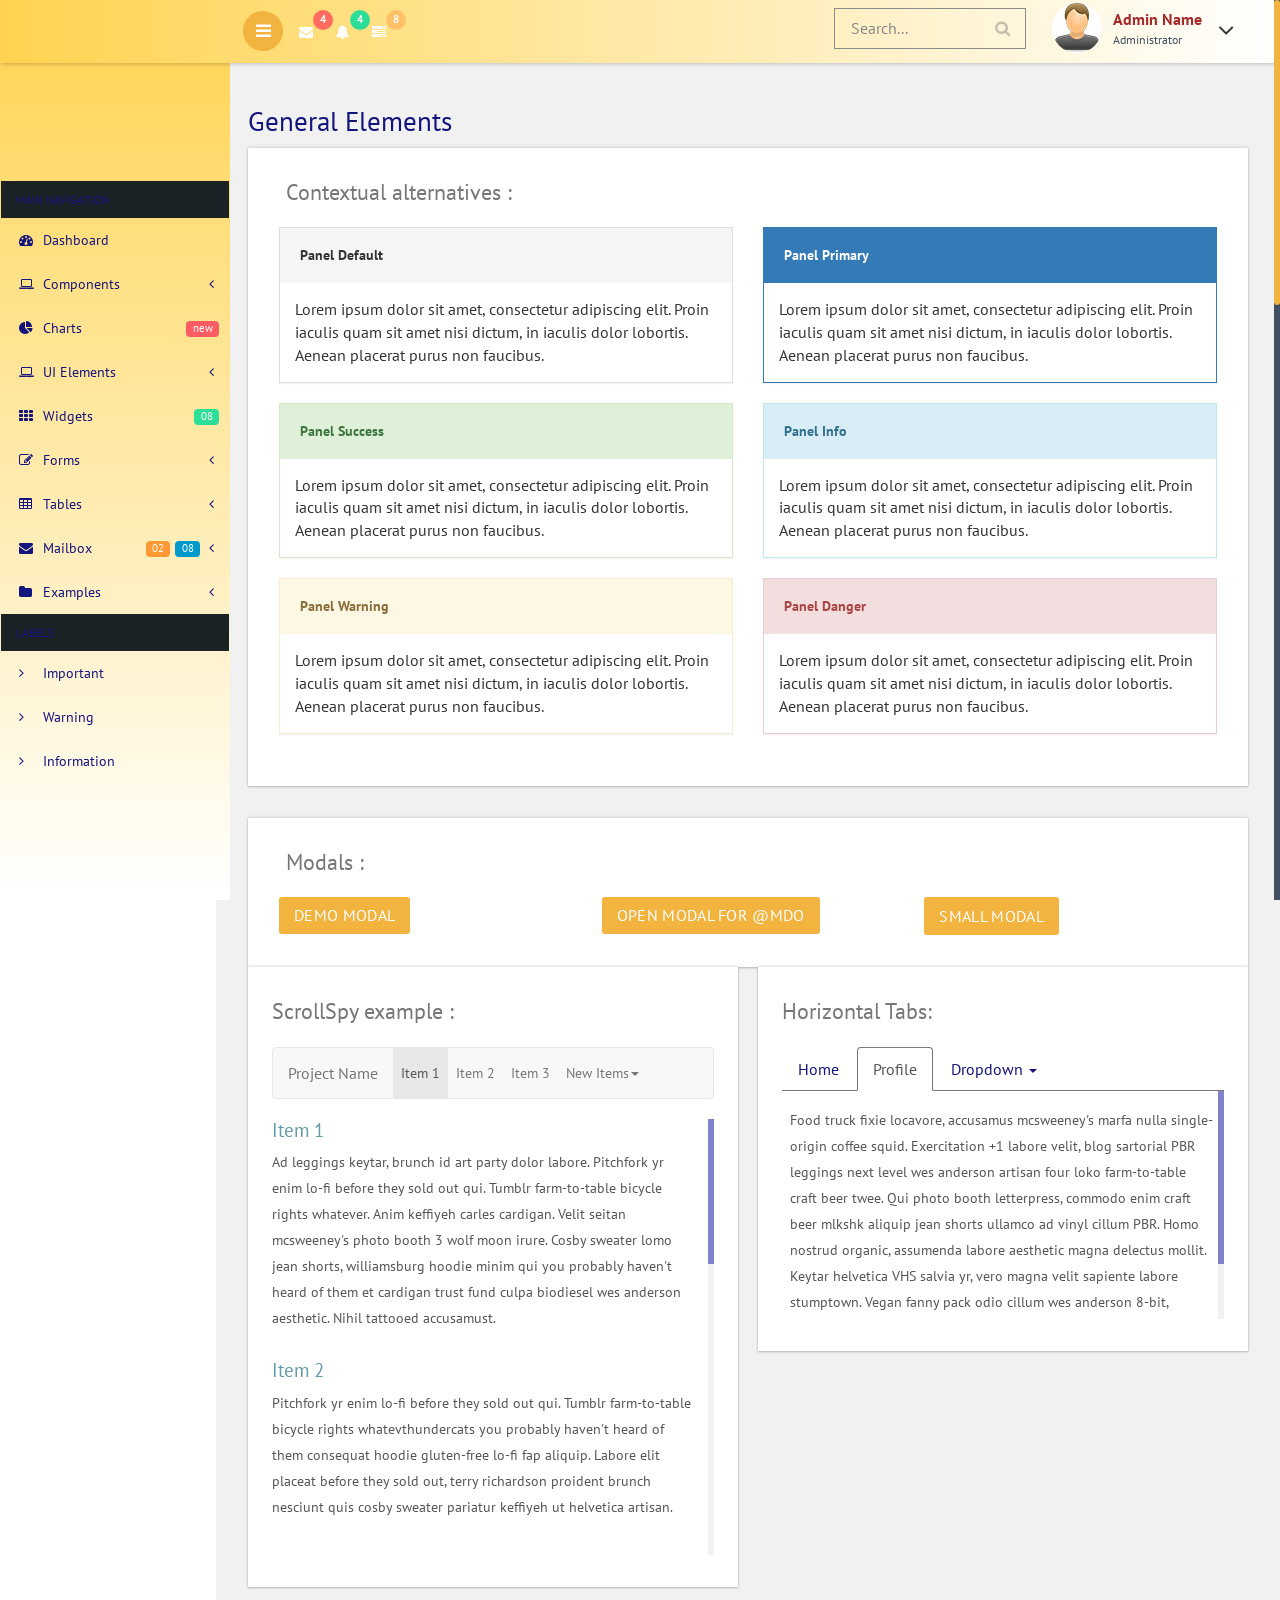
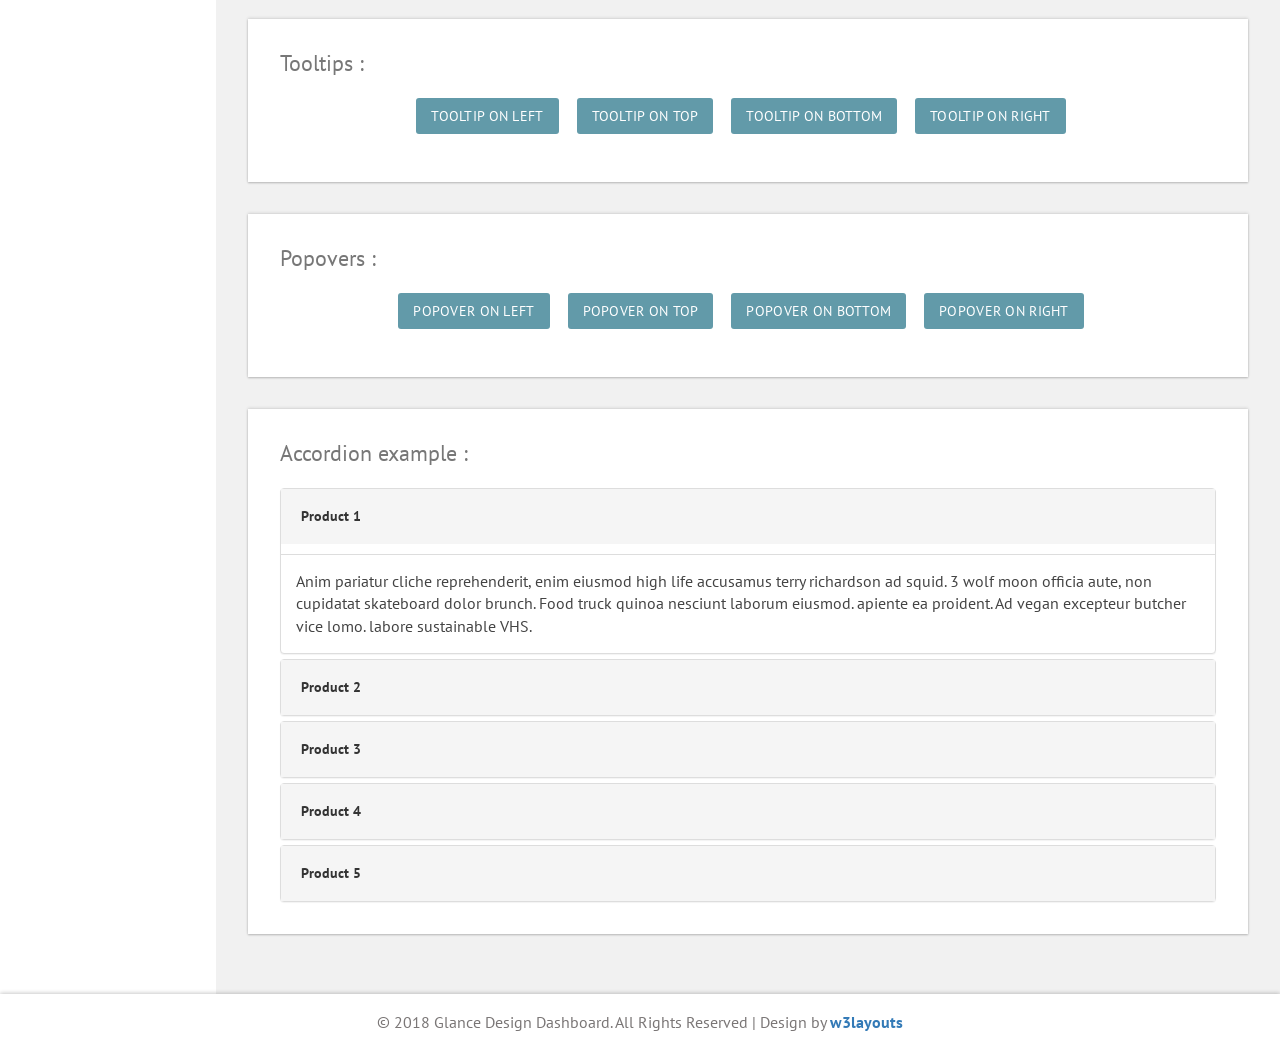
<file: edm/general.html>
<!--
Author: W3layouts
Author URL: http://w3layouts.com
License: Creative Commons Attribution 3.0 Unported
License URL: http://creativecommons.org/licenses/by/3.0/
-->
<!DOCTYPE HTML>
<html>
<head>
<title>Glance Design Dashboard an Admin Panel Category Flat Bootstrap Responsive Website Template | General Elements :: w3layouts</title>
<meta name="viewport" content="width=device-width, initial-scale=1">
<meta http-equiv="Content-Type" content="text/html; charset=utf-8" />
<meta name="keywords" content="Glance Design Dashboard Responsive web template, Bootstrap Web Templates, Flat Web Templates, Android Compatible web template, 
SmartPhone Compatible web template, free WebDesigns for Nokia, Samsung, LG, SonyEricsson, Motorola web design" />
<script type="application/x-javascript"> addEventListener("load", function() { setTimeout(hideURLbar, 0); }, false); function hideURLbar(){ window.scrollTo(0,1); } </script>

<!-- Bootstrap Core CSS -->
<link href="css/bootstrap.css" rel='stylesheet' type='text/css' />

<!-- Custom CSS -->
<link href="css/style.css" rel='stylesheet' type='text/css' />

<!-- font-awesome icons CSS -->
<link href="css/font-awesome.css" rel="stylesheet"> 
<!-- //font-awesome icons CSS -->

 <!-- side nav css file -->
 <link href='css/SidebarNav.min.css' media='all' rel='stylesheet' type='text/css'/>
 <!-- side nav css file -->
 
 <!-- js-->
<script src="js/jquery-1.11.1.min.js"></script>
<script src="js/modernizr.custom.js"></script>

<!--webfonts-->
<link href="//fonts.googleapis.com/css?family=PT+Sans:400,400i,700,700i&amp;subset=cyrillic,cyrillic-ext,latin-ext" rel="stylesheet">
<!--//webfonts--> 

<!-- Metis Menu -->
<script src="js/metisMenu.min.js"></script>
<script src="js/custom.js"></script>
<link href="css/custom.css" rel="stylesheet">
<!--//Metis Menu -->

</head> 
<body class="cbp-spmenu-push">
	<div class="main-content">
	<div class="cbp-spmenu cbp-spmenu-vertical cbp-spmenu-left" id="cbp-spmenu-s1">
		<!--left-fixed -navigation-->
		<aside class="sidebar-left">
      <nav class="navbar navbar-inverse">
          <div class="navbar-header">
            <button type="button" class="navbar-toggle collapsed" data-toggle="collapse" data-target=".collapse" aria-expanded="false">
            <span class="sr-only">Toggle navigation</span>
            <span class="icon-bar"></span>
            <span class="icon-bar"></span>
            <span class="icon-bar"></span>
            </button>
            <h1><a class="navbar-brand" href="index.html"><span class="fa fa-area-chart"></span> Glance<span class="dashboard_text">Design dashboard</span></a></h1>
          </div>
          <div class="collapse navbar-collapse" id="bs-example-navbar-collapse-1">
            <ul class="sidebar-menu">
              <li class="header">MAIN NAVIGATION</li>
              <li class="treeview">
                <a href="index.html">
                <i class="fa fa-dashboard"></i> <span>Dashboard</span>
                </a>
              </li>
			  <li class="treeview">
                <a href="#">
                <i class="fa fa-laptop"></i>
                <span>Components</span>
                <i class="fa fa-angle-left pull-right"></i>
                </a>
                <ul class="treeview-menu">
                  <li><a href="grids.html"><i class="fa fa-angle-right"></i> Grids</a></li>
                  <li><a href="media.html"><i class="fa fa-angle-right"></i> Media Css</a></li>
                </ul>
              </li>
              <li class="treeview">
                <a href="charts.html">
                <i class="fa fa-pie-chart"></i>
                <span>Charts</span>
                <span class="label label-primary pull-right">new</span>
                </a>
              </li>
              <li class="treeview">
                <a href="#">
                <i class="fa fa-laptop"></i>
                <span>UI Elements</span>
                <i class="fa fa-angle-left pull-right"></i>
                </a>
                <ul class="treeview-menu">
                  <li><a href="general.html"><i class="fa fa-angle-right"></i> General</a></li>
                  <li><a href="icons.html"><i class="fa fa-angle-right"></i> Icons</a></li>
                  <li><a href="buttons.html"><i class="fa fa-angle-right"></i> Buttons</a></li>
                  <li><a href="typography.html"><i class="fa fa-angle-right"></i> Typography</a></li>
                </ul>
              </li>
			  <li>
                <a href="widgets.html">
                <i class="fa fa-th"></i> <span>Widgets</span>
                <small class="label pull-right label-info">08</small>
                </a>
              </li>
              <li class="treeview">
                <a href="#">
                <i class="fa fa-edit"></i> <span>Forms</span>
                <i class="fa fa-angle-left pull-right"></i>
                </a>
                <ul class="treeview-menu">
                  <li><a href="forms.html"><i class="fa fa-angle-right"></i> General Forms</a></li>
                  <li><a href="validation.html"><i class="fa fa-angle-right"></i> Form Validations</a></li>
                </ul>
              </li>
              <li class="treeview">
                <a href="#">
                <i class="fa fa-table"></i> <span>Tables</span>
                <i class="fa fa-angle-left pull-right"></i>
                </a>
                <ul class="treeview-menu">
                  <li><a href="tables.html"><i class="fa fa-angle-right"></i> Simple tables</a></li>
                </ul>
              </li>
              <li class="treeview">
                <a href="#">
                <i class="fa fa-envelope"></i> <span>Mailbox</span>
                <i class="fa fa-angle-left pull-right"></i><small class="label pull-right label-info1">08</small><span class="label label-primary1 pull-right">02</span></a>
                <ul class="treeview-menu">
                  <li><a href="inbox.html"><i class="fa fa-angle-right"></i> Mail Inbox</a></li>
                  <li><a href="compose.html"><i class="fa fa-angle-right"></i> Compose Mail </a></li>
                </ul>
              </li>
              <li class="treeview">
                <a href="#">
                <i class="fa fa-folder"></i> <span>Examples</span>
                <i class="fa fa-angle-left pull-right"></i>
                </a>
                <ul class="treeview-menu">
                  <li><a href="login.html"><i class="fa fa-angle-right"></i> Login</a></li>
                  <li><a href="signup.html"><i class="fa fa-angle-right"></i> Register</a></li>
                  <li><a href="404.html"><i class="fa fa-angle-right"></i> 404 Error</a></li>
                  <li><a href="500.html"><i class="fa fa-angle-right"></i> 500 Error</a></li>
                  <li><a href="blank-page.html"><i class="fa fa-angle-right"></i> Blank Page</a></li>
                </ul>
              </li>
              <li class="header">LABELS</li>
              <li><a href="#"><i class="fa fa-angle-right text-red"></i> <span>Important</span></a></li>
              <li><a href="#"><i class="fa fa-angle-right text-yellow"></i> <span>Warning</span></a></li>
              <li><a href="#"><i class="fa fa-angle-right text-aqua"></i> <span>Information</span></a></li>
            </ul>
          </div>
          <!-- /.navbar-collapse -->
      </nav>
    </aside>
	</div>
		<!--left-fixed -navigation-->
		
		<!-- header-starts -->
		<div class="sticky-header header-section ">
			<div class="header-left">
				
				<!--toggle button start-->
				<button id="showLeftPush"><i class="fa fa-bars"></i></button>
				<!--toggle button end-->
				<div class="profile_details_left"><!--notifications of menu start -->
					<ul class="nofitications-dropdown">
						<li class="dropdown head-dpdn">
							<a href="#" class="dropdown-toggle" data-toggle="dropdown" aria-expanded="false"><i class="fa fa-envelope"></i><span class="badge">4</span></a>
							<ul class="dropdown-menu">
								<li>
									<div class="notification_header">
										<h3>You have 3 new messages</h3>
									</div>
								</li>
								<li><a href="#">
								   <div class="user_img"><img src="images/1.jpg" alt=""></div>
								   <div class="notification_desc">
									<p>Lorem ipsum dolor amet</p>
									<p><span>1 hour ago</span></p>
									</div>
								   <div class="clearfix"></div>	
								</a></li>
								<li class="odd"><a href="#">
									<div class="user_img"><img src="images/4.jpg" alt=""></div>
								   <div class="notification_desc">
									<p>Lorem ipsum dolor amet </p>
									<p><span>1 hour ago</span></p>
									</div>
								  <div class="clearfix"></div>	
								</a></li>
								<li><a href="#">
								   <div class="user_img"><img src="images/3.jpg" alt=""></div>
								   <div class="notification_desc">
									<p>Lorem ipsum dolor amet </p>
									<p><span>1 hour ago</span></p>
									</div>
								   <div class="clearfix"></div>	
								</a></li>
								<li>
									<div class="notification_bottom">
										<a href="#">See all messages</a>
									</div> 
								</li>
							</ul>
						</li>
						<li class="dropdown head-dpdn">
							<a href="#" class="dropdown-toggle" data-toggle="dropdown" aria-expanded="false"><i class="fa fa-bell"></i><span class="badge blue">4</span></a>
							<ul class="dropdown-menu">
								<li>
									<div class="notification_header">
										<h3>You have 3 new notification</h3>
									</div>
								</li>
								<li><a href="#">
									<div class="user_img"><img src="images/4.jpg" alt=""></div>
								   <div class="notification_desc">
									<p>Lorem ipsum dolor amet</p>
									<p><span>1 hour ago</span></p>
									</div>
								  <div class="clearfix"></div>	
								 </a></li>
								 <li class="odd"><a href="#">
									<div class="user_img"><img src="images/1.jpg" alt=""></div>
								   <div class="notification_desc">
									<p>Lorem ipsum dolor amet </p>
									<p><span>1 hour ago</span></p>
									</div>
								   <div class="clearfix"></div>	
								 </a></li>
								 <li><a href="#">
									<div class="user_img"><img src="images/3.jpg" alt=""></div>
								   <div class="notification_desc">
									<p>Lorem ipsum dolor amet </p>
									<p><span>1 hour ago</span></p>
									</div>
								   <div class="clearfix"></div>	
								 </a></li>
								 <li>
									<div class="notification_bottom">
										<a href="#">See all notifications</a>
									</div> 
								</li>
							</ul>
						</li>	
						<li class="dropdown head-dpdn">
							<a href="#" class="dropdown-toggle" data-toggle="dropdown" aria-expanded="false"><i class="fa fa-tasks"></i><span class="badge blue1">8</span></a>
							<ul class="dropdown-menu">
								<li>
									<div class="notification_header">
										<h3>You have 8 pending task</h3>
									</div>
								</li>
								<li><a href="#">
									<div class="task-info">
										<span class="task-desc">Database update</span><span class="percentage">40%</span>
										<div class="clearfix"></div>	
									</div>
									<div class="progress progress-striped active">
										<div class="bar yellow" style="width:40%;"></div>
									</div>
								</a></li>
								<li><a href="#">
									<div class="task-info">
										<span class="task-desc">Dashboard done</span><span class="percentage">90%</span>
									   <div class="clearfix"></div>	
									</div>
									<div class="progress progress-striped active">
										 <div class="bar green" style="width:90%;"></div>
									</div>
								</a></li>
								<li><a href="#">
									<div class="task-info">
										<span class="task-desc">Mobile App</span><span class="percentage">33%</span>
										<div class="clearfix"></div>	
									</div>
								   <div class="progress progress-striped active">
										 <div class="bar red" style="width: 33%;"></div>
									</div>
								</a></li>
								<li><a href="#">
									<div class="task-info">
										<span class="task-desc">Issues fixed</span><span class="percentage">80%</span>
									   <div class="clearfix"></div>	
									</div>
									<div class="progress progress-striped active">
										 <div class="bar  blue" style="width: 80%;"></div>
									</div>
								</a></li>
								<li>
									<div class="notification_bottom">
										<a href="#">See all pending tasks</a>
									</div> 
								</li>
							</ul>
						</li>	
					</ul>
					<div class="clearfix"> </div>
				</div>
				<!--notification menu end -->
				<div class="clearfix"> </div>
			</div>
			<div class="header-right">
				
				
				<!--search-box-->
				<div class="search-box">
					<form class="input">
						<input class="sb-search-input input__field--madoka" placeholder="Search..." type="search" id="input-31" />
						<label class="input__label" for="input-31">
							<svg class="graphic" width="100%" height="100%" viewBox="0 0 404 77" preserveAspectRatio="none">
								<path d="m0,0l404,0l0,77l-404,0l0,-77z"/>
							</svg>
						</label>
					</form>
				</div><!--//end-search-box-->
				
				<div class="profile_details">		
					<ul>
						<li class="dropdown profile_details_drop">
							<a href="#" class="dropdown-toggle" data-toggle="dropdown" aria-expanded="false">
								<div class="profile_img">	
									<span class="prfil-img"><img src="images/2.jpg" alt=""> </span> 
									<div class="user-name">
										<p>Admin Name</p>
										<span>Administrator</span>
									</div>
									<i class="fa fa-angle-down lnr"></i>
									<i class="fa fa-angle-up lnr"></i>
									<div class="clearfix"></div>	
								</div>	
							</a>
							<ul class="dropdown-menu drp-mnu">
								<li> <a href="#"><i class="fa fa-cog"></i> Settings</a> </li> 
								<li> <a href="#"><i class="fa fa-user"></i> My Account</a> </li>
								<li> <a href="#"><i class="fa fa-suitcase"></i> Profile</a> </li> 
								<li> <a href="#"><i class="fa fa-sign-out"></i> Logout</a> </li>
							</ul>
						</li>
					</ul>
				</div>
				<div class="clearfix"> </div>				
			</div>
			<div class="clearfix"> </div>	
		</div>
		<!-- //header-ends -->
		<!-- main content start-->
		<div id="page-wrapper">
			<div class="main-page general">
				<h2 class="title1">General Elements</h2>
				<div class="panel-info widget-shadow">
					<h4 class="title2">Contextual alternatives :</h4>
					<div class="col-md-6 panel-grids">
						<div class="panel panel-default"> <div class="panel-heading"> <h3 class="panel-title">Panel Default</h3> </div> <div class="panel-body">Lorem ipsum dolor sit amet, consectetur adipiscing elit. Proin iaculis quam sit amet nisi dictum, in iaculis dolor lobortis. Aenean placerat purus non faucibus.</div> </div>
					</div>
					<div class="col-md-6 panel-grids">
						<div class="panel panel-primary"> <div class="panel-heading"> <h3 class="panel-title">Panel Primary</h3> </div> <div class="panel-body"> Lorem ipsum dolor sit amet, consectetur adipiscing elit. Proin iaculis quam sit amet nisi dictum, in iaculis dolor lobortis. Aenean placerat purus non faucibus. </div> </div>
					</div>
					<div class="col-md-6 panel-grids">
						<div class="panel panel-success"> <div class="panel-heading"> <h3 class="panel-title">Panel Success</h3> </div> <div class="panel-body"> Lorem ipsum dolor sit amet, consectetur adipiscing elit. Proin iaculis quam sit amet nisi dictum, in iaculis dolor lobortis. Aenean placerat purus non faucibus. </div> </div>
					</div>
					<div class="col-md-6 panel-grids">
						<div class="panel panel-info"> <div class="panel-heading"> <h3 class="panel-title"> Panel Info</h3> </div> <div class="panel-body"> Lorem ipsum dolor sit amet, consectetur adipiscing elit. Proin iaculis quam sit amet nisi dictum, in iaculis dolor lobortis. Aenean placerat purus non faucibus. </div> </div>
					</div>
					<div class="col-md-6 panel-grids">
						<div class="panel panel-warning"> <div class="panel-heading"> <h3 class="panel-title">Panel Warning</h3> </div> <div class="panel-body"> Lorem ipsum dolor sit amet, consectetur adipiscing elit. Proin iaculis quam sit amet nisi dictum, in iaculis dolor lobortis. Aenean placerat purus non faucibus.</div> </div>
					</div>
					<div class="col-md-6 panel-grids">
						<div class="panel panel-danger"> <div class="panel-heading"> <h3 class="panel-title">Panel Danger</h3> </div> <div class="panel-body"> Lorem ipsum dolor sit amet, consectetur adipiscing elit. Proin iaculis quam sit amet nisi dictum, in iaculis dolor lobortis. Aenean placerat purus non faucibus. </div> </div>
					</div>
					<div class="clearfix"> </div>
				</div>
				<div class="modals widget-shadow">
					<h4 class="title2">Modals :</h4>
					<div class="col-md-4 modal-grids">
						<button type="button" class="btn btn-primary btn-lg" data-toggle="modal" data-target="#gridSystemModal">Demo modal </button>
						<div class="modal fade" id="gridSystemModal" tabindex="-1" role="dialog" aria-labelledby="gridSystemModalLabel">
							<div class="modal-dialog" role="document">
								<div class="modal-content">
									<div class="modal-header">
										<button type="button" class="close" data-dismiss="modal" aria-label="Close"><span aria-hidden="true">&times;</span></button>
										<h4 class="modal-title" id="gridSystemModalLabel">Modal title</h4>
									</div>
									<div class="modal-body">
										<div class="row-info"> 
											<div class="col-md-4">.col-md-4</div> 
											<div class="col-md-4 col-md-offset-4">.col-md-4 .col-md-offset-4</div> 
										</div>  
										<div class="row"> 
											<div class="col-md-6 col-md-offset-3">.col-md-6 .col-md-offset-3</div> 
										</div> 
										<div class="row">
											<div class="col-sm-9"> Level 1: .col-sm-9 
										<div class="row"> <div class="col-xs-8 col-sm-6"> Level 2: .col-xs-8 .col-sm-6 </div> 
										<div class="col-xs-4 col-sm-6"> Level 2: .col-xs-4 .col-sm-6 </div> </div> </div> </div> </div>
									<div class="modal-footer">
										<button type="button" class="btn btn-default" data-dismiss="modal">Close</button>
										<button type="button" class="btn btn-primary">Save changes</button>
									</div>
								</div><!-- /.modal-content -->
							</div><!-- /.modal-dialog -->
						</div><!-- /.modal -->
					</div>
					<div class="col-md-4 modal-grids">
						<button type="button" class="btn btn-primary btn-lg" data-toggle="modal" data-target="#exampleModal" data-whatever="@mdo">Open modal for @mdo</button>
						<div class="modal fade" id="exampleModal" tabindex="-1" role="dialog" aria-labelledby="exampleModalLabel">
							<div class="modal-dialog" role="document">
								<div class="modal-content">
									<div class="modal-header">
										<button type="button" class="close" data-dismiss="modal" aria-label="Close"><span aria-hidden="true">&times;</span></button>
										<h4 class="modal-title" id="exampleModalLabel">New message</h4>
									</div>
									<div class="modal-body">
										<form>
											<div class="form-group">
												<label for="recipient-name" class="control-label">Recipient:</label>
												<input type="text" class="form-control" id="recipient-name">
											</div>
											<div class="form-group">
												<label for="message-text" class="control-label">Message:</label>
												<textarea class="form-control" id="message-text"></textarea>
											</div>
										</form>
									</div>
									<div class="modal-footer">
										<button type="button" class="btn btn-default" data-dismiss="modal">Close</button>
										<button type="button" class="btn btn-primary">Send message</button>
									</div>
								</div>
							</div>
						</div>
					</div>
					<div class="col-md-4 modal-grids">
						<button type="button" class="btn btn-primary" data-toggle="modal" data-target=".bs-example-modal-sm">Small modal</button>
						<div class="modal fade bs-example-modal-sm" tabindex="-1" role="dialog" aria-labelledby="mySmallModalLabel">
							<div class="modal-dialog modal-sm">
								<div class="modal-content"> 
									<div class="modal-header">
										<button type="button" class="close" data-dismiss="modal" aria-label="Close"><span aria-hidden="true">×</span></button>
										<h4 class="modal-title" id="mySmallModalLabel">Small modal</h4> 
									</div> 
									<div class="modal-body"> Cras purus odio, vestibulum in vulputate at, tempus viverra turpis.
									</div>
								</div>
							</div>
						</div>
					</div>
					<div class="clearfix"> </div>
				</div>
				<div class="row">
					<div class="col-md-6 general-grids widget-shadow">
						<h4 class="title2">ScrollSpy example :</h4>
						<div class="bs-example1" data-example-id="embedded-scrollspy"> 
							<nav id="navbar-example2" class="navbar navbar-default navbar-static"> 
								<div class="container-fluid"> 
									<div class="navbar-header"> 
										<button class="navbar-toggle collapsed" type="button" data-toggle="collapse" data-target=".bs-example-js-navbar-scrollspy"> <span class="sr-only">Toggle navigation</span> 
											<span class="icon-bar"></span> 
											<span class="icon-bar"></span> 
											<span class="icon-bar"></span> 
										</button> 
										<a class="navbar-brand" href="index.html">Project Name</a> 
									</div> 
									<div class="collapse navbar-collapse bs-example-js-navbar-scrollspy"> 
										<ul class="nav navbar-nav"> 
											<li class="active"><a href="#fat">Item 1</a></li> 
											<li class=""><a href="#three">Item 2</a></li> 
											<li class=""><a href="#four">Item 3</a></li> 
											<li class="dropdown"> <a href="#" id="navbarDrop1" class="dropdown-toggle" data-toggle="dropdown" role="button" aria-haspopup="true" aria-expanded="false">New Items<span class="caret"></span></a> 
												<ul class="dropdown-menu" aria-labelledby="navbarDrop1"> <li class=""><a href="#one">product 1</a></li> 
													<li class=""><a href="#two">product 2</a></li> 
												</ul> 
											</li> 
										</ul> 
									</div> 
								</div> 
							</nav> 
							<div data-spy="scroll" data-target="#navbar-example2" class="scrollspy-example scroll scrollbar1"> 
								<h4 id="fat">Item 1</h4><p>Ad leggings keytar, brunch id art party dolor labore. Pitchfork yr enim lo-fi before they sold out qui. Tumblr farm-to-table bicycle rights whatever. Anim keffiyeh carles cardigan. Velit seitan mcsweeney's photo booth 3 wolf moon irure. Cosby sweater lomo jean shorts, williamsburg hoodie minim qui you probably haven't heard of them et cardigan trust fund culpa biodiesel wes anderson aesthetic. Nihil tattooed accusamust.</p> 
								<h4 id="three">Item 2</h4> <p>Pitchfork yr enim lo-fi before they sold out qui. Tumblr farm-to-table bicycle rights whatevthundercats you probably haven't heard of them consequat hoodie gluten-free lo-fi fap aliquip. Labore elit placeat before they sold out, terry richardson proident brunch nesciunt quis cosby sweater pariatur keffiyeh ut helvetica artisan. </p> <p>Cardigan craft beer seitan readymade velit. VHS chambray laboris tempor veniam. Anim mollit minim commodo ullamco thundercats. </p> 							
								<h4 id="four">Item 3</h4> <p>Ad leggings keytar, brunch id art party dolor labore. Pitchfork yr enim lo-fi before they sold out qui. Tumblr farm-to-table bicycle rights whatevthundercats you probably haven't heard of them consequat hoodie gluten-free lo-fi fap aliquip. Labore elit placeat before they sold out, terry richardson proident brunch nesciunt quis cosby sweater pariatur keffiyeh ut helvetica artisan. </p> <p>Cardigan craft beer seitan readymade velit. VHS chambray laboris tempor veniam. Anim mollit minim commodo ullamco thundercats. </p> 							
								<h4 id="one">New Product 1</h4> <p>Occaecat commodo aliqua delectus. Fap craft beer deserunt skateboard ea. Lomo bicycle rights adipisicing banh mi, velit ea sunt next level locavore single-origin coffee in magna veniam. High life id vinyl, echo park consequat quis aliquip banh mi pitchfork. Vero VHS est adipisicing. Consectetur nisi DIY minim messenger bag. Cred ex in, sustainable delectus consectetur fanny pack iphone.</p> 
								<h4 id="two">New Product 2</h4> <p>In incididunt echo park, officia deserunt mcsweeney's proident master cleanse thundercats sapiente veniam. Excepteur VHS elit, proident shoreditch +1 biodiesel laborum craft beer. Single-origin coffee wayfarers irure four loko, cupidatat terry richardson master cleanse. Assumenda you probably haven't heard of them art party fanny pack, tattooed nulla cardigan tempor ad. Proident wolf nesciunt sartorial keffiyeh eu banh mi sustainable. Elit wolf voluptate, lo-fi ea portland before they sold out four loko. Locavore enim nostrud mlkshk brooklyn nesciunt.</p> 
							</div> 
						</div>
					</div>
					<div class="col-md-6 general-grids grids-right widget-shadow">
						<h4 class="title2">Horizontal Tabs:</h4>
						<ul id="myTabs" class="nav nav-tabs" role="tablist"> <li role="presentation" class=""><a href="#home" id="home-tab" role="tab" data-toggle="tab" aria-controls="home" aria-expanded="false">Home</a></li> <li role="presentation" class="active"><a href="#profile" role="tab" id="profile-tab" data-toggle="tab" aria-controls="profile" aria-expanded="true">Profile</a></li> <li role="presentation" class="dropdown"> <a href="#" id="myTabDrop1" class="dropdown-toggle" data-toggle="dropdown" aria-controls="myTabDrop1-contents" aria-expanded="false">Dropdown <span class="caret"></span></a> <ul class="dropdown-menu" aria-labelledby="myTabDrop1" id="myTabDrop1-contents"> <li class=""><a href="#dropdown1" role="tab" id="dropdown1-tab" data-toggle="tab" aria-controls="dropdown1" aria-expanded="false">@fat</a></li> <li class=""><a href="#dropdown2" role="tab" id="dropdown2-tab" data-toggle="tab" aria-controls="dropdown2" aria-expanded="false">@mdo</a></li> </ul> </li> </ul>
						<div id="myTabContent" class="tab-content scrollbar1"> <div role="tabpanel" class="tab-pane fade" id="home" aria-labelledby="home-tab"> <p>Raw denim you probably haven't heard of them jean shorts Austin. Nesciunt tofu stumptown aliqua, retro synth master cleanse. Mustache cliche tempor, williamsburg carles vegan helvetica. Reprehenderit butcher retro keffiyeh dreamcatcher synth. Cosby sweater eu banh mi, qui irure terry richardson ex squid. Aliquip placeat salvia cillum iphone. Seitan aliquip quis cardigan american apparel, butcher voluptate nisi qui.</p> </div> <div role="tabpanel" class="tab-pane fade active in" id="profile" aria-labelledby="profile-tab"> <p>Food truck fixie locavore, accusamus mcsweeney's marfa nulla single-origin coffee squid. Exercitation +1 labore velit, blog sartorial PBR leggings next level wes anderson artisan four loko farm-to-table craft beer twee. Qui photo booth letterpress, commodo enim craft beer mlkshk aliquip jean shorts ullamco ad vinyl cillum PBR. Homo nostrud organic, assumenda labore aesthetic magna delectus mollit. Keytar helvetica VHS salvia yr, vero magna velit sapiente labore stumptown. Vegan fanny pack odio cillum wes anderson 8-bit, sustainable jean shorts beard ut DIY ethical culpa terry richardson biodiesel. Art party scenester stumptown, tumblr butcher vero sint qui sapiente accusamus tattooed echo park.</p> </div> <div role="tabpanel" class="tab-pane fade" id="dropdown1" aria-labelledby="dropdown1-tab"> <p>Etsy mixtape wayfarers, ethical wes anderson tofu before they sold out mcsweeney's organic lomo retro fanny pack lo-fi farm-to-table readymade. Messenger bag gentrify pitchfork tattooed craft beer, iphone skateboard locavore carles etsy salvia banksy hoodie helvetica. DIY synth PBR banksy irony. Leggings gentrify squid 8-bit cred pitchfork. Williamsburg banh mi whatever gluten-free, carles pitchfork biodiesel fixie etsy retro mlkshk vice blog. Scenester cred you probably haven't heard of them, vinyl craft beer blog stumptown. Pitchfork sustainable tofu synth chambray yr.</p> </div> <div role="tabpanel" class="tab-pane fade" id="dropdown2" aria-labelledby="dropdown2-tab"> <p>Trust fund seitan letterpress, keytar raw denim keffiyeh etsy art party before they sold out master cleanse gluten-free squid scenester freegan cosby sweater. Fanny pack portland seitan DIY, art party locavore wolf cliche high life echo park Austin. Cred vinyl keffiyeh DIY salvia PBR, banh mi before they sold out farm-to-table VHS viral locavore cosby sweater. Lomo wolf viral, mustache readymade thundercats keffiyeh craft beer marfa ethical. Wolf salvia freegan, sartorial keffiyeh echo park vegan.</p> </div> </div>
					</div>
					<div class="clearfix"> </div>
				</div>
				<div class="tool-tips widget-shadow">
					<h4 class="title2">Tooltips :</h4>
					<div class="bs-example-tooltips"> 
						<button type="button" class="btn btn-default" data-toggle="tooltip" data-placement="left" title="" data-original-title="Tooltip on left">Tooltip on left</button> 
						<button type="button" class="btn btn-default" data-toggle="tooltip" data-placement="top" title="" data-original-title="Tooltip on top">Tooltip on top</button> 
						<button type="button" class="btn btn-default" data-toggle="tooltip" data-placement="bottom" title="" data-original-title="Tooltip on bottom">Tooltip on bottom</button>
						<button type="button" class="btn btn-default" data-toggle="tooltip" data-placement="right" title="" data-original-title="Tooltip on right">Tooltip on right</button> 
						<script>$(function () {
						  $('[data-toggle="tooltip"]').tooltip()
						})</script>
					</div>
				</div>
				<div class="tool-tips widget-shadow">
					<h4 class="title2">Popovers :</h4>
					<div class="bs-example-tooltips"> 
						<button type="button" class="btn btn-default" data-container="body" data-toggle="popover" data-placement="left" data-content="Vivamus sagittis lacus vel augue laoreet rutrum faucibus.">
						  Popover on left
						</button>

						<button type="button" class="btn btn-default" data-container="body" data-toggle="popover" data-placement="top" data-content="Vivamus sagittis lacus vel augue laoreet rutrum faucibus.">
						  Popover on top
						</button>

						<button type="button" class="btn btn-default" data-container="body" data-toggle="popover" data-placement="bottom" data-content="Vivamus
						sagittis lacus vel augue laoreet rutrum faucibus.">
						  Popover on bottom
						</button>

						<button type="button" class="btn btn-default" data-container="body" data-toggle="popover" data-placement="right" data-content="Vivamus sagittis lacus vel augue laoreet rutrum faucibus.">
						  Popover on right
						</button>
						<script>
							$(function () {
								$('[data-toggle="popover"]').popover()
							})
						</script>
					</div>
				</div>
				<div class="panel-group tool-tips widget-shadow" id="accordion" role="tablist" aria-multiselectable="true">
					<h4 class="title2"> Accordion example :</h4>
				  <div class="panel panel-default">
					<div class="panel-heading" role="tab" id="headingOne">
					  <h4 class="panel-title">
						<a role="button" data-toggle="collapse" data-parent="#accordion" href="#collapseOne" aria-expanded="true" aria-controls="collapseOne">
						  Product 1
						</a>
					  </h4>
					</div>
					<div id="collapseOne" class="panel-collapse collapse in" role="tabpanel" aria-labelledby="headingOne">
					  <div class="panel-body">
						Anim pariatur cliche reprehenderit, enim eiusmod high life accusamus terry richardson ad squid. 3 wolf moon officia aute, non cupidatat skateboard dolor brunch. Food truck quinoa nesciunt laborum eiusmod. apiente ea proident. Ad vegan excepteur butcher vice lomo.  labore sustainable VHS.
					  </div>
					</div>
				  </div>
				  <div class="panel panel-default">
					<div class="panel-heading" role="tab" id="headingTwo">
					  <h4 class="panel-title">
						<a class="collapsed" role="button" data-toggle="collapse" data-parent="#accordion" href="#collapseTwo" aria-expanded="false" aria-controls="collapseTwo">
							Product 2
						</a>
					  </h4>
					</div>
					<div id="collapseTwo" class="panel-collapse collapse" role="tabpanel" aria-labelledby="headingTwo">
					  <div class="panel-body">
						Eiusmod high life accusamus terry richardson ad squid. 3 wolf moon officia aute, non cupidatat skateboard dolor brunch. Anim pariatur cliche reprehenderit, enim  Food truck quinoa nesciunt laborum eiusmod. apiente ea proident. Ad vegan excepteur butcher vice lomo.  labore sustainable VHS.
					  </div>
					</div>
				  </div>
				  <div class="panel panel-default">
					<div class="panel-heading" role="tab" id="headingThree">
					  <h4 class="panel-title">
						<a class="collapsed" role="button" data-toggle="collapse" data-parent="#accordion" href="#collapseThree" aria-expanded="false" aria-controls="collapseThree">
							Product 3
						</a>
					  </h4>
					</div>
					<div id="collapseThree" class="panel-collapse collapse" role="tabpanel" aria-labelledby="headingThree">
					  <div class="panel-body">
						3 wolf moon officia aute, non cupidatat skateboard dolor brunch. Food truck quinoa nesciunt laborum eiusmod. Anim pariatur cliche reprehenderit, enim eiusmod high life accusamus terry richardson ad squid.  apiente ea proident. Ad vegan excepteur butcher vice lomo.  labore sustainable VHS.
					  </div>
					</div>
				  </div>
				  <div class="panel panel-default">
					<div class="panel-heading" role="tab" id="headingFour">
					  <h4 class="panel-title">
						<a class="collapsed" role="button" data-toggle="collapse" data-parent="#accordion" href="#collapseFour" aria-expanded="false" aria-controls="collapseFour">
							Product 4
						</a>
					  </h4>
					</div>
					<div id="collapseFour" class="panel-collapse collapse" role="tabpanel" aria-labelledby="headingFour">
					  <div class="panel-body">
						Cliche reprehenderit, enim eiusmod high life accusamus terry richardson ad squid. 3 wolf moon officia aute, non cupidatat skateboard dolor brunch. Food truck quinoa nesciunt laborum eiusmod. apiente ea proident. Ad vegan excepteur butcher vice lomo.  labore sustainable VHS.
					  </div>
					</div>
				  </div>
				  <div class="panel panel-default">
					<div class="panel-heading" role="tab" id="headingFive">
					  <h4 class="panel-title">
						<a class="collapsed" role="button" data-toggle="collapse" data-parent="#accordion" href="#collapseFive" aria-expanded="false" aria-controls="collapseFive">
							Product 5
						</a>
					  </h4>
					</div>
					<div id="collapseFive" class="panel-collapse collapse" role="tabpanel" aria-labelledby="headingFive">
					  <div class="panel-body">
						Anim pariatur cliche reprehenderit, enim eiusmod high life accusamus terry richardson ad squid. 3 wolf moon officia aute, non cupidatat skateboard dolor brunch. Food truck quinoa nesciunt laborum eiusmod. apiente ea proident. Ad vegan excepteur butcher vice lomo.  labore sustainable VHS.
					  </div>
					</div>
				  </div>
				</div>
			</div>
		</div>
		<!--footer-->
		<div class="footer">
		   <p>&copy; 2018 Glance Design Dashboard. All Rights Reserved | Design by <a href="https://w3layouts.com/" target="_blank">w3layouts</a></p>		</div>
        <!--//footer-->
	</div>
	
	<!-- side nav js -->
	<script src='js/SidebarNav.min.js' type='text/javascript'></script>
	<script>
      $('.sidebar-menu').SidebarNav()
    </script>
	<!-- //side nav js -->
	
	<!-- Classie --><!-- for toggle left push menu script -->
		<script src="js/classie.js"></script>
		<script>
			var menuLeft = document.getElementById( 'cbp-spmenu-s1' ),
				showLeftPush = document.getElementById( 'showLeftPush' ),
				body = document.body;
				
			showLeftPush.onclick = function() {
				classie.toggle( this, 'active' );
				classie.toggle( body, 'cbp-spmenu-push-toright' );
				classie.toggle( menuLeft, 'cbp-spmenu-open' );
				disableOther( 'showLeftPush' );
			};
			
			function disableOther( button ) {
				if( button !== 'showLeftPush' ) {
					classie.toggle( showLeftPush, 'disabled' );
				}
			}
		</script>
	<!-- //Classie --><!-- //for toggle left push menu script -->
		
	<!--scrolling js-->
	<script src="js/jquery.nicescroll.js"></script>
	<script src="js/scripts.js"></script>
	<!--//scrolling js-->
	
	<!-- Bootstrap Core JavaScript -->
   <script src="js/bootstrap.js"> </script>
</body>
</html>
</file>
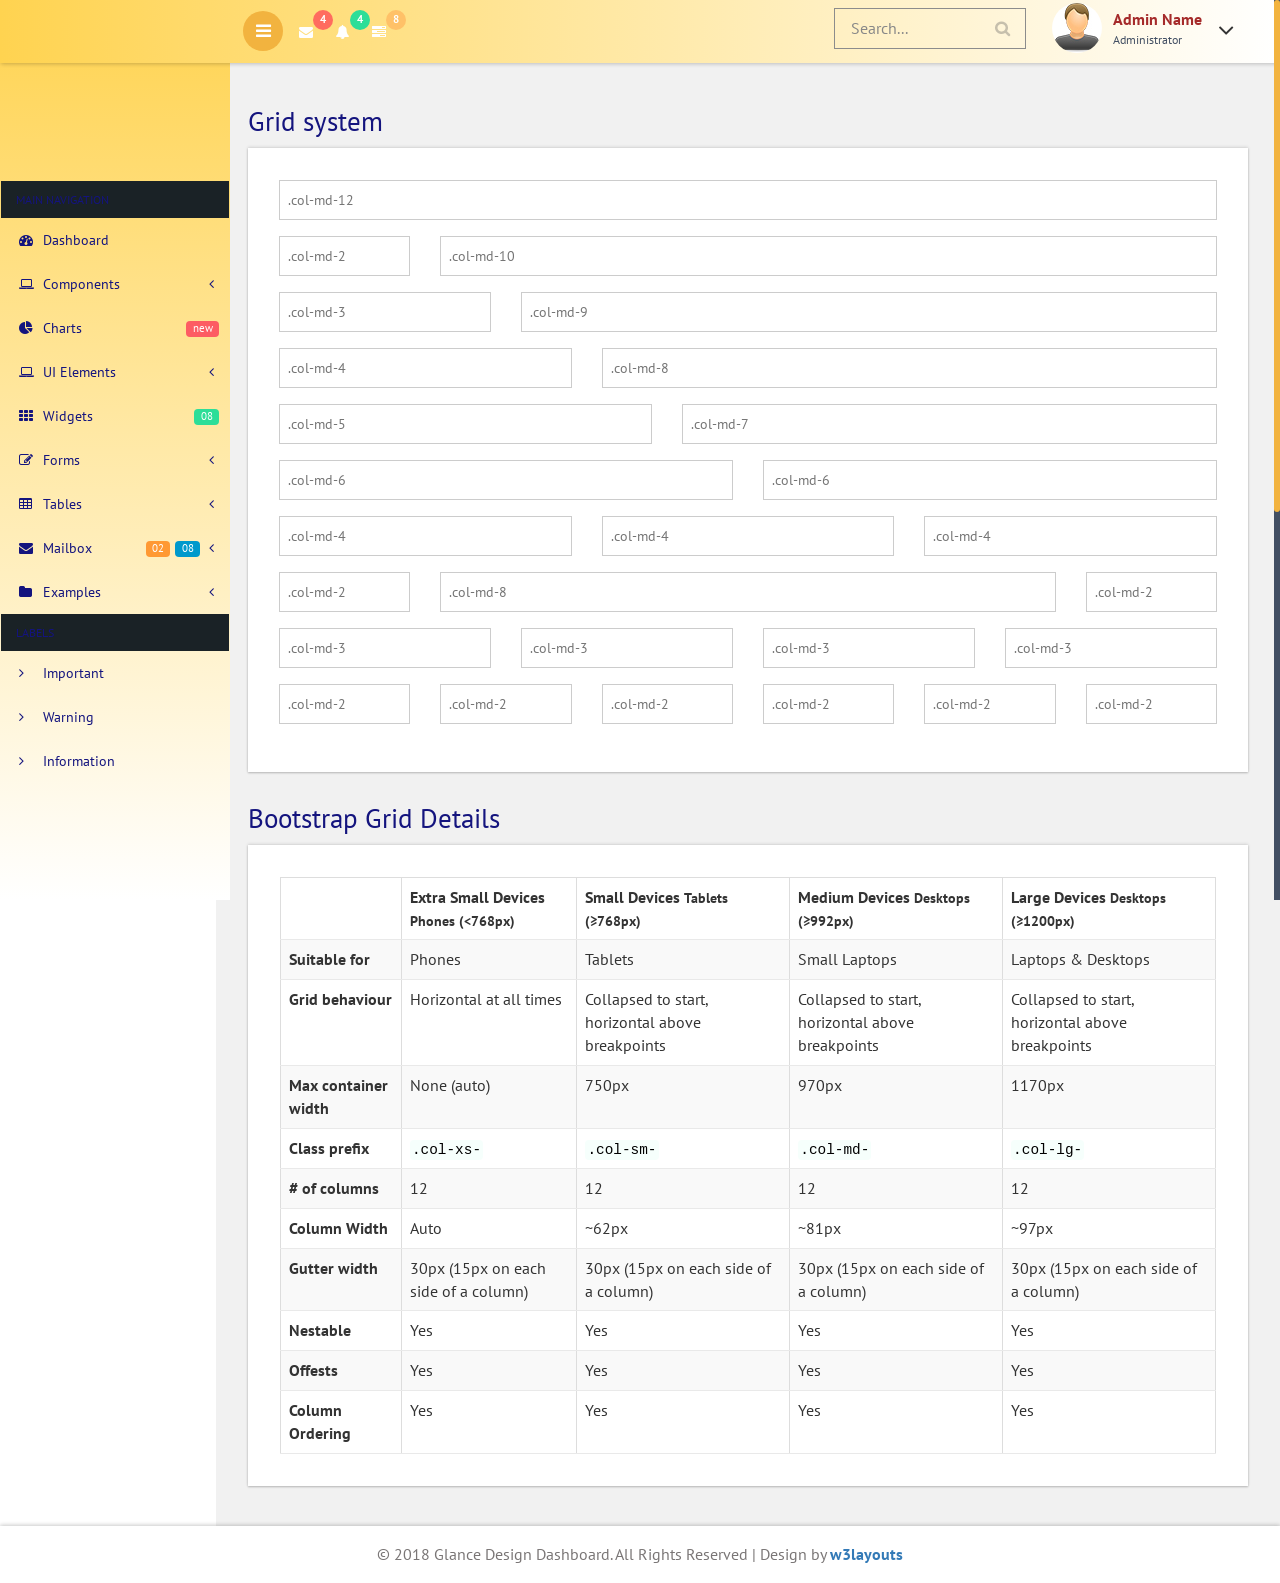
<file: edm/grids.html>
<!--
Author: W3layouts
Author URL: http://w3layouts.com
License: Creative Commons Attribution 3.0 Unported
License URL: http://creativecommons.org/licenses/by/3.0/
-->
<!DOCTYPE HTML>
<html>
<head>
<title>Glance Design Dashboard an Admin Panel Category Flat Bootstrap Responsive Website Template | Grids :: w3layouts</title>
<meta name="viewport" content="width=device-width, initial-scale=1">
<meta http-equiv="Content-Type" content="text/html; charset=utf-8" />
<meta name="keywords" content="Glance Design Dashboard Responsive web template, Bootstrap Web Templates, Flat Web Templates, Android Compatible web template, 
SmartPhone Compatible web template, free WebDesigns for Nokia, Samsung, LG, SonyEricsson, Motorola web design" />
<script type="application/x-javascript"> addEventListener("load", function() { setTimeout(hideURLbar, 0); }, false); function hideURLbar(){ window.scrollTo(0,1); } </script>

<!-- Bootstrap Core CSS -->
<link href="css/bootstrap.css" rel='stylesheet' type='text/css' />

<!-- Custom CSS -->
<link href="css/style.css" rel='stylesheet' type='text/css' />

<!-- font-awesome icons CSS -->
<link href="css/font-awesome.css" rel="stylesheet"> 
<!-- //font-awesome icons CSS -->

 <!-- side nav css file -->
 <link href='css/SidebarNav.min.css' media='all' rel='stylesheet' type='text/css'/>
 <!-- side nav css file -->
 
 <!-- js-->
<script src="js/jquery-1.11.1.min.js"></script>
<script src="js/modernizr.custom.js"></script>

<!--webfonts-->
<link href="//fonts.googleapis.com/css?family=PT+Sans:400,400i,700,700i&amp;subset=cyrillic,cyrillic-ext,latin-ext" rel="stylesheet">
<!--//webfonts--> 

<!-- Metis Menu -->
<script src="js/metisMenu.min.js"></script>
<script src="js/custom.js"></script>
<link href="css/custom.css" rel="stylesheet">
<!--//Metis Menu -->

</head> 
<body class="cbp-spmenu-push">
	<div class="main-content">
	<div class="cbp-spmenu cbp-spmenu-vertical cbp-spmenu-left" id="cbp-spmenu-s1">
		<!--left-fixed -navigation-->
		<aside class="sidebar-left">
      <nav class="navbar navbar-inverse">
          <div class="navbar-header">
            <button type="button" class="navbar-toggle collapsed" data-toggle="collapse" data-target=".collapse" aria-expanded="false">
            <span class="sr-only">Toggle navigation</span>
            <span class="icon-bar"></span>
            <span class="icon-bar"></span>
            <span class="icon-bar"></span>
            </button>
            <h1><a class="navbar-brand" href="index.html"><span class="fa fa-area-chart"></span> Glance<span class="dashboard_text">Design dashboard</span></a></h1>
          </div>
          <div class="collapse navbar-collapse" id="bs-example-navbar-collapse-1">
            <ul class="sidebar-menu">
              <li class="header">MAIN NAVIGATION</li>
             <li class="treeview">
                <a href="index.html">
                <i class="fa fa-dashboard"></i> <span>Dashboard</span>
                </a>
              </li>
			  <li class="treeview">
                <a href="#">
                <i class="fa fa-laptop"></i>
                <span>Components</span>
                <i class="fa fa-angle-left pull-right"></i>
                </a>
                <ul class="treeview-menu">
                  <li><a href="grids.html"><i class="fa fa-angle-right"></i> Grids</a></li>
                  <li><a href="media.html"><i class="fa fa-angle-right"></i> Media Css</a></li>
                </ul>
              </li>
              <li class="treeview">
                <a href="charts.html">
                <i class="fa fa-pie-chart"></i>
                <span>Charts</span>
                <span class="label label-primary pull-right">new</span>
                </a>
              </li>
              <li class="treeview">
                <a href="#">
                <i class="fa fa-laptop"></i>
                <span>UI Elements</span>
                <i class="fa fa-angle-left pull-right"></i>
                </a>
                <ul class="treeview-menu">
                  <li><a href="general.html"><i class="fa fa-angle-right"></i> General</a></li>
                  <li><a href="icons.html"><i class="fa fa-angle-right"></i> Icons</a></li>
                  <li><a href="buttons.html"><i class="fa fa-angle-right"></i> Buttons</a></li>
                  <li><a href="typography.html"><i class="fa fa-angle-right"></i> Typography</a></li>
                </ul>
              </li>
			  <li>
                <a href="widgets.html">
                <i class="fa fa-th"></i> <span>Widgets</span>
                <small class="label pull-right label-info">08</small>
                </a>
              </li>
              <li class="treeview">
                <a href="#">
                <i class="fa fa-edit"></i> <span>Forms</span>
                <i class="fa fa-angle-left pull-right"></i>
                </a>
                <ul class="treeview-menu">
                  <li><a href="forms.html"><i class="fa fa-angle-right"></i> General Forms</a></li>
                  <li><a href="validation.html"><i class="fa fa-angle-right"></i> Form Validations</a></li>
                </ul>
              </li>
              <li class="treeview">
                <a href="#">
                <i class="fa fa-table"></i> <span>Tables</span>
                <i class="fa fa-angle-left pull-right"></i>
                </a>
                <ul class="treeview-menu">
                  <li><a href="tables.html"><i class="fa fa-angle-right"></i> Simple tables</a></li>
                </ul>
              </li>
              <li class="treeview">
                <a href="#">
                <i class="fa fa-envelope"></i> <span>Mailbox</span>
                <i class="fa fa-angle-left pull-right"></i><small class="label pull-right label-info1">08</small><span class="label label-primary1 pull-right">02</span></a>
                <ul class="treeview-menu">
                  <li><a href="inbox.html"><i class="fa fa-angle-right"></i> Mail Inbox</a></li>
                  <li><a href="compose.html"><i class="fa fa-angle-right"></i> Compose Mail </a></li>
                </ul>
              </li>
              <li class="treeview">
                <a href="#">
                <i class="fa fa-folder"></i> <span>Examples</span>
                <i class="fa fa-angle-left pull-right"></i>
                </a>
                <ul class="treeview-menu">
                  <li><a href="login.html"><i class="fa fa-angle-right"></i> Login</a></li>
                  <li><a href="signup.html"><i class="fa fa-angle-right"></i> Register</a></li>
                  <li><a href="404.html"><i class="fa fa-angle-right"></i> 404 Error</a></li>
                  <li><a href="500.html"><i class="fa fa-angle-right"></i> 500 Error</a></li>
                  <li><a href="blank-page.html"><i class="fa fa-angle-right"></i> Blank Page</a></li>
                </ul>
              </li>
              <li class="header">LABELS</li>
              <li><a href="#"><i class="fa fa-angle-right text-red"></i> <span>Important</span></a></li>
              <li><a href="#"><i class="fa fa-angle-right text-yellow"></i> <span>Warning</span></a></li>
              <li><a href="#"><i class="fa fa-angle-right text-aqua"></i> <span>Information</span></a></li>
            </ul>
          </div>
          <!-- /.navbar-collapse -->
      </nav>
    </aside>
	</div>
		<!--left-fixed -navigation-->
		
		<!-- header-starts -->
		<div class="sticky-header header-section ">
			<div class="header-left">
				
				<!--toggle button start-->
				<button id="showLeftPush"><i class="fa fa-bars"></i></button>
				<!--toggle button end-->
				<div class="profile_details_left"><!--notifications of menu start -->
					<ul class="nofitications-dropdown">
						<li class="dropdown head-dpdn">
							<a href="#" class="dropdown-toggle" data-toggle="dropdown" aria-expanded="false"><i class="fa fa-envelope"></i><span class="badge">4</span></a>
							<ul class="dropdown-menu">
								<li>
									<div class="notification_header">
										<h3>You have 3 new messages</h3>
									</div>
								</li>
								<li><a href="#">
								   <div class="user_img"><img src="images/1.jpg" alt=""></div>
								   <div class="notification_desc">
									<p>Lorem ipsum dolor amet</p>
									<p><span>1 hour ago</span></p>
									</div>
								   <div class="clearfix"></div>	
								</a></li>
								<li class="odd"><a href="#">
									<div class="user_img"><img src="images/4.jpg" alt=""></div>
								   <div class="notification_desc">
									<p>Lorem ipsum dolor amet </p>
									<p><span>1 hour ago</span></p>
									</div>
								  <div class="clearfix"></div>	
								</a></li>
								<li><a href="#">
								   <div class="user_img"><img src="images/3.jpg" alt=""></div>
								   <div class="notification_desc">
									<p>Lorem ipsum dolor amet </p>
									<p><span>1 hour ago</span></p>
									</div>
								   <div class="clearfix"></div>	
								</a></li>
								<li>
									<div class="notification_bottom">
										<a href="#">See all messages</a>
									</div> 
								</li>
							</ul>
						</li>
						<li class="dropdown head-dpdn">
							<a href="#" class="dropdown-toggle" data-toggle="dropdown" aria-expanded="false"><i class="fa fa-bell"></i><span class="badge blue">4</span></a>
							<ul class="dropdown-menu">
								<li>
									<div class="notification_header">
										<h3>You have 3 new notification</h3>
									</div>
								</li>
								<li><a href="#">
									<div class="user_img"><img src="images/4.jpg" alt=""></div>
								   <div class="notification_desc">
									<p>Lorem ipsum dolor amet</p>
									<p><span>1 hour ago</span></p>
									</div>
								  <div class="clearfix"></div>	
								 </a></li>
								 <li class="odd"><a href="#">
									<div class="user_img"><img src="images/1.jpg" alt=""></div>
								   <div class="notification_desc">
									<p>Lorem ipsum dolor amet </p>
									<p><span>1 hour ago</span></p>
									</div>
								   <div class="clearfix"></div>	
								 </a></li>
								 <li><a href="#">
									<div class="user_img"><img src="images/3.jpg" alt=""></div>
								   <div class="notification_desc">
									<p>Lorem ipsum dolor amet </p>
									<p><span>1 hour ago</span></p>
									</div>
								   <div class="clearfix"></div>	
								 </a></li>
								 <li>
									<div class="notification_bottom">
										<a href="#">See all notifications</a>
									</div> 
								</li>
							</ul>
						</li>	
						<li class="dropdown head-dpdn">
							<a href="#" class="dropdown-toggle" data-toggle="dropdown" aria-expanded="false"><i class="fa fa-tasks"></i><span class="badge blue1">8</span></a>
							<ul class="dropdown-menu">
								<li>
									<div class="notification_header">
										<h3>You have 8 pending task</h3>
									</div>
								</li>
								<li><a href="#">
									<div class="task-info">
										<span class="task-desc">Database update</span><span class="percentage">40%</span>
										<div class="clearfix"></div>	
									</div>
									<div class="progress progress-striped active">
										<div class="bar yellow" style="width:40%;"></div>
									</div>
								</a></li>
								<li><a href="#">
									<div class="task-info">
										<span class="task-desc">Dashboard done</span><span class="percentage">90%</span>
									   <div class="clearfix"></div>	
									</div>
									<div class="progress progress-striped active">
										 <div class="bar green" style="width:90%;"></div>
									</div>
								</a></li>
								<li><a href="#">
									<div class="task-info">
										<span class="task-desc">Mobile App</span><span class="percentage">33%</span>
										<div class="clearfix"></div>	
									</div>
								   <div class="progress progress-striped active">
										 <div class="bar red" style="width: 33%;"></div>
									</div>
								</a></li>
								<li><a href="#">
									<div class="task-info">
										<span class="task-desc">Issues fixed</span><span class="percentage">80%</span>
									   <div class="clearfix"></div>	
									</div>
									<div class="progress progress-striped active">
										 <div class="bar  blue" style="width: 80%;"></div>
									</div>
								</a></li>
								<li>
									<div class="notification_bottom">
										<a href="#">See all pending tasks</a>
									</div> 
								</li>
							</ul>
						</li>	
					</ul>
					<div class="clearfix"> </div>
				</div>
				<!--notification menu end -->
				<div class="clearfix"> </div>
			</div>
			<div class="header-right">
				
				
				<!--search-box-->
				<div class="search-box">
					<form class="input">
						<input class="sb-search-input input__field--madoka" placeholder="Search..." type="search" id="input-31" />
						<label class="input__label" for="input-31">
							<svg class="graphic" width="100%" height="100%" viewBox="0 0 404 77" preserveAspectRatio="none">
								<path d="m0,0l404,0l0,77l-404,0l0,-77z"/>
							</svg>
						</label>
					</form>
				</div><!--//end-search-box-->
				
				<div class="profile_details">		
					<ul>
						<li class="dropdown profile_details_drop">
							<a href="#" class="dropdown-toggle" data-toggle="dropdown" aria-expanded="false">
								<div class="profile_img">	
									<span class="prfil-img"><img src="images/2.jpg" alt=""> </span> 
									<div class="user-name">
										<p>Admin Name</p>
										<span>Administrator</span>
									</div>
									<i class="fa fa-angle-down lnr"></i>
									<i class="fa fa-angle-up lnr"></i>
									<div class="clearfix"></div>	
								</div>	
							</a>
							<ul class="dropdown-menu drp-mnu">
								<li> <a href="#"><i class="fa fa-cog"></i> Settings</a> </li> 
								<li> <a href="#"><i class="fa fa-user"></i> My Account</a> </li>
								<li> <a href="#"><i class="fa fa-suitcase"></i> Profile</a> </li> 
								<li> <a href="#"><i class="fa fa-sign-out"></i> Logout</a> </li>
							</ul>
						</li>
					</ul>
				</div>
				<div class="clearfix"> </div>				
			</div>
			<div class="clearfix"> </div>	
		</div>
		<!-- //header-ends -->
		<!-- main content start-->
		<div id="page-wrapper">
			<div class="main-page">
				<h2 class="title1">Grid system</h2>
				<div class="grids widget-shadow">
					<div class="form-group">
						<div class="row">
							<div class="col-md-12">
								<input type="text" class="form-control1" placeholder=".col-md-12">
							</div>
							<div class="clearfix"> </div>
						</div>
					</div>
					<div class="form-group">
						<div class="row">
							<div class="col-md-2 grid_box1">
								<input type="text" class="form-control1" placeholder=".col-md-2">
							</div>
							<div class="col-md-10">
								<input type="text" class="form-control1" placeholder=".col-md-10">
							</div>
							<div class="clearfix"> </div>
						</div>
					</div>
					<div class="form-group">
						<div class="row">
							<div class="col-md-3 grid_box1">
								<input type="text" class="form-control1" placeholder=".col-md-3">
							</div>
							<div class="col-md-9">
								<input type="text" class="form-control1" placeholder=".col-md-9">
							</div>
							<div class="clearfix"> </div>
						</div>
					</div>
					<div class="form-group">
						<div class="row">
							<div class="col-md-4 grid_box1">
								<input type="text" class="form-control1" placeholder=".col-md-4">
							</div>
							<div class="col-md-8">
								<input type="text" class="form-control1" placeholder=".col-md-8">
							</div>
							<div class="clearfix"> </div>
						</div>
					</div>	
					<div class="form-group">
						<div class="row">
							<div class="col-md-5 grid_box1">
								<input type="text" class="form-control1" placeholder=".col-md-5">
							</div>
							<div class="col-md-7">
								<input type="text" class="form-control1" placeholder=".col-md-7">
							</div>
							<div class="clearfix"> </div>
						</div>
					</div>
					<div class="form-group">
						<div class="row">
							<div class="col-md-6 grid_box1">
								<input type="text" class="form-control1" placeholder=".col-md-6">
							</div>
							<div class="col-md-6">
								<input type="text" class="form-control1" placeholder=".col-md-6">
							</div>
							<div class="clearfix"> </div>
						</div>
					</div>	
					<div class="form-group">
						<div class="row">
							<div class="col-md-4 grid_box1">
								<input type="text" class="form-control1" placeholder=".col-md-4">
							</div>
							<div class="col-md-4 grid_box1">
								<input type="text" class="form-control1" placeholder=".col-md-4">
							</div>
							<div class="col-md-4">
								<input type="text" class="form-control1" placeholder=".col-md-4">
							</div>
							<div class="clearfix"> </div>
						</div>
					</div>	
					<div class="form-group">
						<div class="row">
							<div class="col-md-2 grid_box1">
								<input type="text" class="form-control1" placeholder=".col-md-2">
							</div>
							<div class="col-md-8 grid_box1">
								<input type="text" class="form-control1" placeholder=".col-md-8">
							</div>
							<div class="col-md-2">
								<input type="text" class="form-control1" placeholder=".col-md-2">
							</div>
							<div class="clearfix"> </div>
						</div>
					</div>	
					<div class="form-group">
						<div class="row">
							<div class="col-md-3 grid_box1">
								<input type="text" class="form-control1" placeholder=".col-md-3">
							</div>
							<div class="col-md-3 grid_box1">
								<input type="text" class="form-control1" placeholder=".col-md-3">
							</div>
							<div class="col-md-3 grid_box1">
								<input type="text" class="form-control1" placeholder=".col-md-3">
							</div>
							<div class="col-md-3">
								<input type="text" class="form-control1" placeholder=".col-md-3">
							</div>
							<div class="clearfix"> </div>
						</div>
					</div>	
					<div class="form-group mb-n">
						<div class="row">
							<div class="col-md-2 grid_box1">
								<input type="text" class="form-control1" placeholder=".col-md-2">
							</div>
							<div class="col-md-2 grid_box1">
								<input type="text" class="form-control1" placeholder=".col-md-2">
							</div>
							<div class="col-md-2 grid_box1">
								<input type="text" class="form-control1" placeholder=".col-md-2">
							</div>
							<div class="col-md-2 grid_box1">
								<input type="text" class="form-control1" placeholder=".col-md-2">
							</div>
							<div class="col-md-2 grid_box1">
								<input type="text" class="form-control1" placeholder=".col-md-2">
							</div>
							<div class="col-md-2">
								<input type="text" class="form-control1" placeholder=".col-md-2">
							</div>
							<div class="clearfix"> </div>
						</div>
					</div>	
				</div>
				<h3 class="title1">Bootstrap Grid Details</h3>
				<div class="grid-bottom widget-shadow">
					<table class="table table-bordered table-striped no-margin grd_tble">
						<thead>
							<tr>
								<th></th>
								<th>
									Extra small devices
									<small>Phones (&lt;768px)</small>
								</th>
								<th>
									Small devices
									<small>Tablets (≥768px)</small>
								</th>
								<th>
									Medium devices
									<small>Desktops (≥992px)</small>
								</th>
								<th>
									Large devices
									<small>Desktops (≥1200px)</small>
								</th>
							</tr>
						</thead>
						<tbody>
							<tr>
								<th>Suitable for</th>
								<td>Phones</td>
								<td>Tablets</td>
								<td>Small Laptops</td>
								<td>Laptops & Desktops</td>
							</tr>
							<tr>
								<th>Grid behaviour</th>
								<td>Horizontal at all times</td>
								<td>Collapsed to start, horizontal above breakpoints</td>
								<td>Collapsed to start, horizontal above breakpoints</td>
								<td>Collapsed to start, horizontal above breakpoints</td>
							</tr>
							<tr>
								<th>Max container width</th>
								<td>None (auto)</td>
								<td>750px</td>
								<td>970px</td>
								<td>1170px</td>
							</tr>
							<tr>
								<th>Class prefix</th>
								<td><code>.col-xs-</code></td>
								<td><code>.col-sm-</code></td>
								<td><code>.col-md-</code></td>
								<td><code>.col-lg-</code></td>
							</tr>
							<tr>
								<th># of columns</th>
								<td >12</td>
								<td >12</td>
								<td >12</td>
								<td >12</td>
							</tr>
							<tr>
								<th>Column Width</th>
								<td>Auto</td>
								<td>~62px</td>
								<td>~81px</td>
								<td>~97px</td>
							</tr>
							<tr>
								<th>Gutter width</th>
								<td>30px (15px on each side of a column)</td>
								<td>30px (15px on each side of a column)</td>
								<td>30px (15px on each side of a column)</td>
								<td>30px (15px on each side of a column)</td>
							</tr>
							<tr>
								<th>Nestable</th>
								<td>Yes</td>
								<td>Yes</td>
								<td>Yes</td>
								<td>Yes</td>
							</tr>
							<tr>
								<th>Offests</th>
								<td>Yes</td>
								<td>Yes</td>
								<td>Yes</td>
								<td>Yes</td>
							</tr>
							<tr>
								<th>Column Ordering</th>
								<td>Yes</td>
								<td>Yes</td>
								<td>Yes</td>
								<td>Yes</td>
							</tr>
						</tbody>
					</table>
				</div>
			</div>
		</div>
		<!--footer-->
		<div class="footer">
		   <p>&copy; 2018 Glance Design Dashboard. All Rights Reserved | Design by <a href="https://w3layouts.com/" target="_blank">w3layouts</a></p>		</div>
        <!--//footer-->
	</div>
	
	<!-- side nav js -->
	<script src='js/SidebarNav.min.js' type='text/javascript'></script>
	<script>
      $('.sidebar-menu').SidebarNav()
    </script>
	<!-- //side nav js -->
	
	<!-- Classie --><!-- for toggle left push menu script -->
		<script src="js/classie.js"></script>
		<script>
			var menuLeft = document.getElementById( 'cbp-spmenu-s1' ),
				showLeftPush = document.getElementById( 'showLeftPush' ),
				body = document.body;
				
			showLeftPush.onclick = function() {
				classie.toggle( this, 'active' );
				classie.toggle( body, 'cbp-spmenu-push-toright' );
				classie.toggle( menuLeft, 'cbp-spmenu-open' );
				disableOther( 'showLeftPush' );
			};
			
			function disableOther( button ) {
				if( button !== 'showLeftPush' ) {
					classie.toggle( showLeftPush, 'disabled' );
				}
			}
		</script>
	<!-- //Classie --><!-- //for toggle left push menu script -->
		
	<!--scrolling js-->
	<script src="js/jquery.nicescroll.js"></script>
	<script src="js/scripts.js"></script>
	<!--//scrolling js-->
	
	<!-- Bootstrap Core JavaScript -->
   <script src="js/bootstrap.js"> </script>
   
</body>
</html>
</file>
<file: edm/css/style.css>
/*
Author: W3layout
Author URL: http://w3layouts.com
License: Creative Commons Attribution 3.0 Unported
License URL: http://creativecommons.org/licenses/by/3.0/
*/
h4, h5, h6,
h1, h2, h3 {margin: 0;}
ul, ol {margin: 0;}
p {margin: 0;}

html, body{
	font-family: 'PT Sans', sans-serif;
    font-size: 100%;
  	overflow-x: hidden;
	background: #fff;
}
body a{
	transition: 0.5s all ease;
	-webkit-transition: 0.5s all ease;
	-moz-transition: 0.5s all ease;
	-o-transition: 0.5s all ease;
	-ms-transition: 0.5s all ease;
	text-decoration:none;
}
h1,h2,h3,h4,h5,h6{
	margin:0;			   
}
p{
	margin:0;
}
ul,label{
	margin:0;
	padding:0;
}
body a:hover{
	text-decoration:none;
}
.main-content {
    position: relative;
}
.sidebar-left .navbar-brand {
    height: 80px;
    padding: 10px 15px 10px 25px;
    font-size: 25px;
    text-transform: uppercase;
    color: #fff;
}
span.dashboard_text {
    font-size: 12px;
    text-transform: capitalize;
    display: block;
    letter-spacing: 1px;
    padding-left: 35px;
}


.navbar-inverse .navbar-brand {
    color: #b8c7ce;
}
/*-------HEADER SECTION------*/
.navbar-inverse {
    background-color: transparent;
    border-color: transparent;
}
/* ----STICKY HEADER----*/
.sticky-header{
    position: fixed;
    top: 0;
    left:0px;
    width: 100%;
    z-index: 1000;
}
.header-section {
    background: linear-gradient(90deg, rgba(255,211,80,1) 0%, rgba(255,255,255,1) 100%);
    box-shadow:  1px 1px 4px rgba(0, 0, 0, 0.21);
    -webkit-box-shadow:  1px 1px 4px rgba(0, 0, 0, 0.21);
    -moz-box-shadow:  1px 1px 4px rgba(0, 0, 0, 0.21);
    -o-box-shadow:  1px 1px 4px rgba(0, 0, 0, 0.21);
}
.header-section::after {
    clear: both;
    display: block;
    content: '';
}
.header-left {
    float: left;
    width: 50%;
    margin-left: 0%;
	position: relative;
}
.header-right {
    float: right;
}
/* ----menu-icon----*/
button#showLeftPush {
    font-size: 1.1em;
    text-align: center;
    cursor: pointer;
    float: left;
    color: #fff;
    -moz-transition: all 0.2s ease-out 0s;
    -webkit-transition: all 0.2s ease-out 0s;
    transition: all 0.2s ease-out 0s;
	border: none;
    background-color: #F2B33F;
	outline:none;
    border-radius: 50%;
    height: 40px;
    width: 40px;
    margin-top: 11px;
}
button#showLeftPush:hover {
    color: #eee;
}
/*--push-menu-css--*/
.cbp-spmenu {
	position: fixed;
}
.cbp-spmenu-vertical {
    height: 100%;
    z-index: 1000;
    padding: 0em 0 2em;
}
.cbp-spmenu-left {
    left: 0;
}
.cbp-spmenu-left.cbp-spmenu-open {
	left: -309px;
}
/* Push classes applied to the body */
.cbp-spmenu-push {
	overflow-x: hidden;
	position: relative;
}
.cbp-spmenu-push-toright {
	left: 0;
}
/* Transitions */

.cbp-spmenu,
.cbp-spmenu-push {
	-webkit-transition: all 0.3s ease;
	-moz-transition: all 0.3s ease;
	transition: all 0.3s ease;
}
.cbp-spmenu-push div#page-wrapper {
    margin: 0 0 0 13.5em;
	transition:.5s all;
	-webkit-transition:.5s all;
	-moz-transition:.5s all;
}
.cbp-spmenu-push.cbp-spmenu-push-toright div#page-wrapper {
    margin: 0;
}
/*--//push-menu-css--*/
/*--side-menu--*/
.sidebar ul li{
	 margin-bottom: 1em;
}
.sidebar ul li a {
    color: #FFFFFF;
    font-size: 1em;
    padding: 5px 15px;
	padding-left: 25px;
}
.collapse.in {
    display: block;
    background: #2d6696fc;
    background: none;
    color: #fff;
    margin-top: 10px;
}
.nav > li > a:hover, .nav > li > a:focus {
    text-decoration: none;
    background-color: transparent;
    color: #000;
}
.sidebar .arrow {
    float: right;
}
h4.heading {
    padding-left: 25px;
    font-size: 17px;
	letter-spacing: 1px;
	color:#eee;
    font-weight: 600;
    text-transform: uppercase;
    margin-bottom: 10px;
    margin-top: 30px;
}
i.nav_icon {
    background: #00000070;
	font-size: 16px;
    line-height: 25px;
    display: block;
    float: left;
    width: 32px;
    height: 26px;
    margin-right: 10px;
    margin-left: 0px;
    text-align: center;
    opacity: 0.6;
    border-radius: 3px;
}
.fa {
    display: inline-block;
    font-family: FontAwesome;
    font-style: normal;
    font-weight: normal;
    line-height: 1;
    -webkit-font-smoothing: antialiased;
    -moz-osx-font-smoothing: grayscale;
}
span.nav-badge {
    font-size: 12px;
    color: #FFFFFF;
    background: rgba(255, 255, 255, 0.32);
    width: 25px;
    height: 25px;
    border-radius: 68%;
    -webkit-border-radius: 68%;
    -moz-border-radius: 68%;
    -o-border-radius: 68%;
    position: absolute;
    top: 18%;
    right: 15%;
    line-height: 26px;
    letter-spacing: 1px;
    text-align: center;
}
span.nav-badge-btm {
    font-size: 12px;
    color: #FFF;
    background: #F2B33F;
    position: absolute;
    top: 18%;
    right: 15%;
    line-height: 22px;
    letter-spacing: 1px;
    text-align: center;
    padding: 0em 1em;
    border-radius: 30px;
}
.dropdown-menu > li > a:hover, .dropdown-menu > li > a:focus {
    background: none;
    color: #337ab7;
}
.chart-nav span.nav-badge-btm {
	right: 5%;
    top: 24%;
}
ul.dropdown-menu{
	/* animation: flipInX 1s ease;
	-moz-animation: flipInX 1s ease;
	-webkit-animation: flipInX 1s ease;
	-webkit-backface-visibility: visible !important;
	-ms-backface-visibility: visible !important;
	backface-visibility: visible !important;
	-moz-backface-visibility: visible !important;
	data-wow-delay:".1s";
	*/
	
    -webkit-transition: all 0.5s ease-out;
    -moz-transition: all 0.5s ease-out;
    -ms-transition: all 0.5s ease-out;
    -o-transition: all 0.5s ease-out;
    transition: all 0.5s ease-out;
}
/*--//side-menu--*/
/* ----Logo----*/
.logo {
    background: #1e282c;
    text-align: center;
    float: left;
}
.logo a{
    padding: 0.77em 3em ;
	display: block;
	text-decoration: none;
}
.logo a h1 {
    color: #fff;
    font-size: 1.8em;
    line-height: 1.3em;
    font-weight: 400;
}
.logo a span {
    color: #F8F8F8;
    font-size: .7em;
    text-align: center;
    letter-spacing: 7px;
}
/* ----//Logo----*/
/*start search*/
.search-box {
    float: left;
    width: 43%;
    margin: .5em 0 0 0em;
	position: relative;
    z-index: 1;
    display: inline-block;
}
.sb-search-input {
    outline: none;
    background: #fff;
    width: 100%;
    margin: 0;
    z-index: 10;
    font-size: 1em;
    color: #383838;
    padding: 0.5em 1em;
    border: 1px solid #8c8c8c;
    background: url(../images/search-icon.png) no-repeat 160px 12px;
	-webkit-appearance: none; /* for box shadows to show on iOS */
}
.sb-search-input::-webkit-input-placeholder {
	color:#888;
}
.sb-search-input:-moz-placeholder {
	color: #888;
}
.sb-search-input::-moz-placeholder {
	color: #888;
}
.sb-search-input:-ms-input-placeholder {
	color: #888;
}
.input__label {
	-webkit-font-smoothing: antialiased;
    -moz-osx-font-smoothing: grayscale;
	-webkit-touch-callout: none;
	-webkit-user-select: none;
	-khtml-user-select: none;
	-moz-user-select: none;
	-ms-user-select: none;
	user-select: none;
	position: absolute;
	width: 100%;
	height: 100%;
    cursor: text;
}

.graphic {
	fill: none;
	-webkit-transform: scale3d(1, -1, 1);
	transform: scale3d(1, -1, 1);
	-webkit-transition: stroke-dashoffset 0.5s;
	transition: stroke-dashoffset 0.5s;
	pointer-events: none;
	stroke: #D81B60;
    stroke-width: 6px;
    stroke-dasharray: 962;
    stroke-dashoffset: 962;
}
/* Madoka */
.input__field--madoka {
	display: block;
	float: right;
}
.input__field--madoka:focus {
	outline: none;
}
.input__field--madoka:focus + .input__label,
.input--filled .input__label {
	cursor: default;
	pointer-events: none;
}
.input__field--madoka:focus + .input__label .graphic,
.input--filled .graphic {
	stroke-dashoffset: 0;
}

.input__field--madoka:focus + .input__label .input__label-content{
	-webkit-transform: scale3d(0.81, 0.81, 1) translate3d(0, 4em, 0);
	transform: scale3d(0.81, 0.81, 1) translate3d(0, 4em, 0);
}
/*--//search-ends --*/
/*--- Progress Bar ----*/
.meter {
	position: relative;
}
.meter > span {
	display: block;
	height: 100%;
	   
	position: relative;
	overflow: hidden;
}
.meter > span:after, .animate > span > span {
	content: "";
	position: absolute;
	top: 0; left: 0; bottom: 0; right: 0;
	
	overflow: hidden;
}

.animate > span:after {
	display: none;
}

@-webkit-keyframes move {
    0% {
       background-position: 0 0;
    }
    100% {
       background-position: 50px 50px;
    }
}

@-moz-keyframes move {
    0% {
       background-position: 0 0;
    }
    100% {
       background-position: 50px 50px;
    }
}

.red > span {
	background-color: #65CEA7;
}

.nostripes > span > span, .nostripes > span:after {
	-webkit-animation: none;
	-moz-animation: none;
	background-image: none;
}
/*--- User Panel---*/
.profile_details_left {
    float: left;
    padding-left: 5px;
}
.dropdown-menu {
    box-shadow: 2px 3px 4px rgba(0, 0, 0, .175);
	-webkit-box-shadow: 2px 3px 4px rgba(0, 0, 0, .175);
	-moz-box-shadow: 2px 3px 4px rgba(0, 0, 0, .175);
    border-radius: 0;
}
li.dropdown.head-dpdn {
    display: inline-block;
    padding: 1.25em 0;
	float: left;
}
li.dropdown.head-dpdn:nth-child(3) {
    border-right: 1px solid transparent;
}
li.dropdown.head-dpdn a.dropdown-toggle {
    padding: 0.5em .7em;
    margin: 0em;
    border-radius: 1%;
    -webkit-border-radius: 1%;
    -moz-border-radius: 1%;
    -ms-border-radius: 1%;
    -o-border-radius: 1%;
}

a.dropdown-toggle:hover,a.dropdown-toggle:active
{
	color:#fff;
	background:#14147e;
	border-color:#3c8dbc;
}
ul.dropdown-menu li {
    margin-left: 0;
    width: 100%;
    padding: 0;
	background: #fff;
}
.user-panel-top ul{
	padding-left:0;
}
.user-panel-top li{
	float:left;
	margin-left:15px;
	position:relative;
}
.user-panel-top li span.digit{
    font-size:11px;
    font-weight:bold;
	color:#FFF;
	background:#e64c65;
	line-height:20px;
	width:20px;
	height:20px;
	border-radius:2em;
	-webkit-border-radius:2em;
	-moz-border-radius:2em;
	-o-border-radius:2em;	
	text-align:center;
	display: inline-block;
	position: absolute;
	top: -3px;
	right: -10px;
}
.user-panel-top li:first-child{
	margin-left:0;
}
.custom-nav > li.act > a, .custom-nav > li.act > a:hover, .custom-nav > li.act > a:focus {
    background-color: #353f4f;
    color:#8BC34A;
}
.user-panel-top li a{
	display: block;
	padding: 5px;
	text-decoration:none;
}
.header-left i.fa.fa-envelope{
	color:#fff;
    font-size: 14px;
}
.header-left i.fa.fa-bell{
	color:#fff;
    font-size: 14px;
}
.header-left  i.fa.fa-tasks{
	color:#fff;
    font-size: 14px;
}
.user-panel-top li a:hover{
	border-color:rgba(101, 124, 153, 0.93);
}
.user-panel-top li a i{
	width:24px;
	height:24px;
	display: block;
	text-align:center;
	line-height:25px;
}
.user-panel-top li a i span{
	font-size:15px;
	color:#FFF;
}
.user-panel-top li a.user{
	background:#667686;
}
.user-panel-top li span.green{
	background:#a88add;
}
.user-panel-top li span.red{
	background:#b8c9f1;
}
.user-panel-top li span.yellow{
	background:#bdc3c7;
}
/***** Messages *************/
.notification_header{
	background-color:#FAFAFA;
	padding: 10px 15px;
	border-bottom:1px solid rgba(0, 0, 0, 0.05);
	margin-bottom: 8px;
}
.notification_header h3{	
	color:#6A6A6A;
	font-size:12px;
	font-weight:600;
	margin:0;
}
.notification_bottom {
    background-color: rgba(200, 129, 230, 0.14);
    padding: 4px 0;
    text-align: center;
	margin-top: 5px;
}
.notification_bottom a {
    color: #6F6F6F;
	 font-size: 1em;
}
.notification_bottom a:hover {
    color:#6164C1;
}
.notification_bottom h3 a{	
	color: #717171;
	font-size:12px;
	border-radius:0;
	border:none;
	padding:0;
	text-align:center;
}
.notification_bottom h3 a:hover{	
	color:#4A4A4A;
	text-decoration:underline;
	background:none;
}
.user_img{
	float:left;
	width:19%;
}
.user_img img{
	max-width:100%;
	display:block;
	border-radius:2em;
	-webkit-border-radius:2em;
	-moz-border-radius:2em;
	-o-border-radius:2em;
}
.notification_desc{
	float:left;
	width:70%;
	margin-left:5%;
}
.notification_desc p{
	color:#757575;
	font-size:13px;
	padding:2px 0;
}
.wrapper-dropdown-2 .dropdown li a:hover .notification_desc p{
	color:#424242;
}
.notification_desc p span{
	color:#979797 !important;
	font-size:11px;
}
/*---bages---*/
.header-left span.badge {
    font-size: 11px;
    font-weight: bold;
    color: #FFF;
    background: #ff6c5f;
    line-height: 15px;
    width: 20px;
    height: 20px;
    border-radius: 2em;
    -webkit-border-radius: 2em;
    -moz-border-radius: 2em;
    -o-border-radius: 2em;
    text-align: center;
    display: inline-block;
    position: absolute;
    top: 16%;
    padding: 2px 0 0;
}
.header-left span.blue{
	background-color: #2dde98;
}
.header-left span.red{
	background-color:#ef553a;
}
.header-left span.blue1{
	background-color: #ffc168;
}
i.icon_1{
  float: left;
  color: #00aced;
  line-height: 2em;
  margin-right: 1em;
}
i.icon_2{
  float: left;
  color:#ef553a;
  line-height: 2em;
  margin-right: 1em;
  font-size: 20px;
}
i.icon_3{
  float: left;
  color:#9358ac;
  line-height: 2em;
  margin-right: 1em;
  font-size: 20px;
}
.avatar_left {
  float: left;
}
i.icon_4{
  width: 45px;
  height: 45px;
  background: #F44336;
  float: left;
  color: #fff;
  text-align: center;
  font-size: 1.5em;
  line-height: 44px;
  font-style: normal;
  margin-right: 1em;
}
i.icon_5{
  background-color: #3949ab;
}
i.icon_6{
  background-color: #03a9f4;
}
.blue-text {
  color: #2196F3 !important;
  float:right;
}
/*---//bages---*/
/*--Progress bars--*/
.progress {
    height: 10px;
    margin: 7px 0;
    overflow: hidden;
    background: #e1e1e1;
    z-index: 1;
    cursor: pointer;
}
.task-info .percentage{
	float:right;
	height:inherit;
	line-height:inherit;
}
.task-desc{
	font-size:12px;
}
.wrapper-dropdown-3 .dropdown li a:hover span.task-desc {
	color:#65cea7;
}
.progress .bar {
		z-index: 2;
		height:15px; 
		font-size: 12px;
		color: white;
		text-align: center;
		float:left;
		-webkit-box-sizing: content-box;
		-moz-box-sizing: content-box;
		-ms-box-sizing: content-box;
		box-sizing: content-box;
		-webkit-transition: width 0.6s ease;
		  -moz-transition: width 0.6s ease;
		  -o-transition: width 0.6s ease;
		  transition: width 0.6s ease;
	}
.progress-striped .yellow{
	background:#f0ad4e;
} 
.progress-striped .green{
	background:#5cb85c;
} 
.progress-striped .light-blue{
	background:#4F52BA;
} 
.progress-striped .red{
	background:#d9534f;
} 
.progress-striped .blue{
	background:#428bca;
} 
.progress-striped .orange {
	background:#e94e02;
}
.progress-striped .bar {
  background-image: -webkit-gradient(linear, 0 100%, 100% 0, color-stop(0.25, rgba(255, 255, 255, 0.15)), color-stop(0.25, transparent), color-stop(0.5, transparent), color-stop(0.5, rgba(255, 255, 255, 0.15)), color-stop(0.75, rgba(255, 255, 255, 0.15)), color-stop(0.75, transparent), to(transparent));
  background-image: -webkit-linear-gradient(45deg, rgba(255, 255, 255, 0.15) 25%, transparent 25%, transparent 50%, rgba(255, 255, 255, 0.15) 50%, rgba(255, 255, 255, 0.15) 75%, transparent 75%, transparent);
  background-image: -moz-linear-gradient(45deg, rgba(255, 255, 255, 0.15) 25%, transparent 25%, transparent 50%, rgba(255, 255, 255, 0.15) 50%, rgba(255, 255, 255, 0.15) 75%, transparent 75%, transparent);
  background-image: -o-linear-gradient(45deg, rgba(255, 255, 255, 0.15) 25%, transparent 25%, transparent 50%, rgba(255, 255, 255, 0.15) 50%, rgba(255, 255, 255, 0.15) 75%, transparent 75%, transparent);
  background-image: linear-gradient(45deg, rgba(255, 255, 255, 0.15) 25%, transparent 25%, transparent 50%, rgba(255, 255, 255, 0.15) 50%, rgba(255, 255, 255, 0.15) 75%, transparent 75%, transparent);
  -webkit-background-size: 40px 40px;
  -moz-background-size: 40px 40px;
  -o-background-size: 40px 40px;
  background-size: 40px 40px;
}
.progress.active .bar {
  -webkit-animation: progress-bar-stripes 2s linear infinite;
  -moz-animation: progress-bar-stripes 2s linear infinite;
  -ms-animation: progress-bar-stripes 2s linear infinite;
  -o-animation: progress-bar-stripes 2s linear infinite;
  animation: progress-bar-stripes 2s linear infinite;
}
@-webkit-keyframes progress-bar-stripes {
  from {
    background-position: 40px 0;
  }
  to {
    background-position: 0 0;
  }
}
@-moz-keyframes progress-bar-stripes {
  from {
    background-position: 40px 0;
  }
  to {
    background-position: 0 0;
  }
}
@-ms-keyframes progress-bar-stripes {
  from {
    background-position: 40px 0;
  }
  to {
    background-position: 0 0;
  }
}
@-o-keyframes progress-bar-stripes {
  from {
    background-position: 0 0;
  }
  to {
    background-position: 40px 0;
  }
}
@keyframes progress-bar-stripes {
  from {
    background-position: 40px 0;
  }
  to {
    background-position: 0 0;
  }
}
/*--Progress bars--*/
/********* profile details **********/
ul.dropdown-menu.drp-mnu i.fa {
    margin-right: 0.5em;
    color: #629aa9;
}
ul.dropdown-menu {
    padding: 1em;
    min-width: 280px;
    top:101%;
}
.dropdown-menu > li > a {
    padding: 3px 15px;
	font-size: 1em;
    letter-spacing: .5px;
}
.profile_details {
    float: right;
}
.profile_details_drop .fa.fa-angle-up{
	display:none;
}
.profile_details_drop.open .fa.fa-angle-up{
    display:block;
}
.profile_details_drop.open .fa.fa-angle-down{
	display:none;
}
.profile_details_drop a.dropdown-toggle {
    display:block;
	padding: 0.2em 3em 0 0em;
}
.profile_img span.prfil-img{
	float:left;
}
.user-name{
	 float:left;
	 margin-top:8px;
	 margin-left:11px;
	 height:35px;
}
.profile_details ul li{
	list-style-type:none;
	position:relative;
    margin-right: 30px;
}
.profile_details li a i.fa.lnr {
    position: absolute;
    top: 34%;
    right: 8%;
    color: #333;
    font-size: 1.6em;
}
span.prfil-img img,.activity-img img,.media>.pull-left img,.inbox-page img {
    border-radius: 50%;
    -webkit-border-radius: 50%;
    -moz-border-radius: 50%;
    -ms-border-radius: 50%;
    -o-border-radius: 50%;
}
.profile_details ul li ul.dropdown-menu.drp-mnu {
    padding: 1em;
    min-width: 190px;
    top: 122%;
    left:0%;
}
ul.dropdown-menu.drp-mnu li {
    list-style-type: none;
    padding: 3px 0;
}
.user-name p{
	font-size:1em;
	color: brown;
	line-height:1em;
	font-weight:700;
}
.user-name span {
    font-size: .75em;
    color: #424f63;
    font-weight: normal;
    margin-top: .3em;
}
/*---footer---*/
.footer {
    background: #fff;
    padding: 1em;
    width: 100%;
    text-align:center;
	box-shadow: 0px -1px 4px rgba(0, 0, 0, 0.21);
	-webkit-box-shadow: 0px -1px 4px rgba(0, 0, 0, 0.21);
	-moz-box-shadow: 0px -1px 4px rgba(0, 0, 0, 0.21);
	-ms-box-shadow: 0px -1px 4px rgba(0, 0, 0, 0.21);
	-o-box-shadow: 0px -1px 4px rgba(0, 0, 0, 0.21);
}
.footer  p {
	color: #7A7676;
    font-size: 1em;
	line-height: 1.6em;
}
.footer  p a{
    color: #337ab7;
    font-weight: 600;
}
.footer  p a:hover{
	text-decoration:underline;
}
/*---//footer---*/
/*---main-content-start---*/
.widget {
    width: 32%;
    border: 1px solid #F5F1F1;
    padding: 0px;
    -webkit-box-shadow: 0px 0px 5px -2px rgba(0,0,0,0.75);
    -moz-box-shadow: 0px 0px 5px -2px rgba(0,0,0,0.75);
    box-shadow: 0px 0px 5px -2px rgba(0,0,0,0.75);
}
.widget button {
    font-size: 13px;
}
.charts-grids.widget {
    width: 39%;
    padding: 20px;
}
.widget.states-mdl {
    margin: 0 0% 0% 1%;
    width: 60%;
}
.stat {
    padding-right: 0;
}
.stats-left {
    float: left;
    width: 70%;
    background-color: #4F52BA;
	text-align: center;
	padding: 1em;
}
.states-mdl .stats-left {
    background-color: #585858;
}
.states-mdl .stats-right {
    background-color: rgba(88, 88, 88, 0.88);
}
.states-last .stats-left {
    background-color: #e94e02;
}
.states-last .stats-right {
    background-color: rgba(233, 78, 2, 0.84);
}
.stats-right {
    float: right;
    width: 30%;
    text-align: center;
	padding: 1.54em 1em;
	background-color: rgba(79, 82, 186, 0.88);
}
.stats-left h5 {
    color: #fff;
    font-size: 1em;
}
.stats-left h4 {
    font-size: 2em;
    color: #fff;
    margin-top: 10px;
}
.stats-right label {
    font-size: 2em;
    color: #fff;
}
/*--charts--*/
.charts,.row {
    margin: 0 0 1em 0;
}
.charts-grids {
    background-color: #fff;
    padding:1em;
    -webkit-box-shadow: 0px 0px 5px -2px rgba(0,0,0,0.75);
    -moz-box-shadow: 0px 0px 5px -2px rgba(0,0,0,0.75);
    box-shadow: 0px 0px 5px -2px rgba(0,0,0,0.75);
}
.w3ls-high {
    margin-right: .5em;
    width: 49%;
}
.agileits-high {
    margin-left: .5em;
    margin-right: 0;
    width: 49%;
}
.charts-grids canvas#bar {
    width: 100% !important;
}
.charts canvas#line {
    width: 100% !important;
}
h4.title {
    font-size: 1.1em;
    color: #444;
    margin: 0.5em 0 1em;
    text-transform: uppercase;
}
/*--//charts--*/
.widget-shadow {
    background-color: #fff;
    box-shadow: 0 -1px 3px rgba(0,0,0,.12),0 1px 2px rgba(0,0,0,.24);
	-webkit-box-shadow: 0 -1px 3px rgba(0,0,0,.12),0 1px 2px rgba(0,0,0,.24);
	-moz-box-shadow: 0 -1px 3px rgba(0,0,0,.12),0 1px 2px rgba(0,0,0,.24);
}
/*--statistics--*/
.stats-info.widget {
    padding: 1em;
    background-color: #fff;
    -webkit-box-shadow: 0px 0px 5px -2px rgba(0,0,0,0.75);
    -moz-box-shadow: 0px 0px 5px -2px rgba(0,0,0,0.75);
    box-shadow: 0px 0px 5px -2px rgba(0,0,0,0.75);
}
.stats-info ul li {
    margin-bottom: 1em;
    border-bottom: 1px solid #EFE9E9;
    padding-bottom: 10px;
    font-size: 0.9em;
    color: #555;
}
.progress.progress-right {
    width: 25%;
    float: right;
    height: 8px;
    margin-bottom: 0;
}
.stats-info ul li.last {
    border-bottom: none;
    padding-bottom: 0;
    margin-bottom: 0.5em;
}
.stats-info span.pull-right {
    font-size: 0.7em;
    margin-left: 11px;
    line-height: 2em;
}
.stats-info.stats-last {
    padding: 1.15em 1em;
    width: 66%;
    margin-left: 2%;
}
.table.stats-table {
    margin-bottom: 0;
}
.stats-table span.label{
    font-weight: 500;
}
.stats-table h5 {
    color: #4F52BA;
    font-size: 0.9em;
}
.stats-table h5.down {
    color: #D81B60;
}
.stats-table h5 i.fa {
    font-size: 1.2em;
    font-weight: 800;
    margin-left: 3px;
}
.stats-table thead tr th {
    color: #555;
}
.stats-table td {
    font-size: 0.9em;
    color: #555;
    padding: 11px !important;
}
/*--//statistics--*/
/*--map--*/
.map {
    padding: 1em;
}
/*--//map--*/
/*--social-media--*/
.social-media {
    padding: 0;
    margin-left: 2%;
    width: 31.3%;
}
.wid-social {
    display: inline-block;
    width: 33.33%;
    padding: 15px;
    float: left;
	text-align: center;
}
.top-content a i.fa{
    color: #fff;
    font-size: 35px;
}
ul.info {
    background: #fff;
    padding: .55em 1em;
    text-align: center;
}
ul.info p {
    color: #b3b3b3;
}
ul.info li {
    list-style-type: none;
}
.content-top {
    margin-bottom: 1em;
    -webkit-box-shadow: 0px 0px 5px -2px rgba(0,0,0,0.75);
    -moz-box-shadow: 0px 0px 5px -2px rgba(0,0,0,0.75);
    box-shadow: 0px 0px 5px -2px rgba(0,0,0,0.75);
}
.facebook {
  background-color:#3b5998 !important;
  color: #ffffff !important;
    padding: 1em;
    text-align: center;
    border-top-left-radius: 2px;
    border-top-right-radius: 2px;
}
.icon-xlg {
    font-size: 30px;
}
.wid-social .social-info h3 {
	color: rgba(255, 255, 255, 0.91);
    font-weight: 800;
    font-size: 1.5em;
    margin: 0.3em 0;
}
.wid-social .social-info h4 {
    margin: 0;
    font-size: 0.8em;
    color: #fff;
    letter-spacing: 1px;
}
.twitter {
  background-color:#55acee !important;
  color: #ffffff !important;
    padding: 1em;
    text-align: center;
    border-top-left-radius: 2px;
    border-top-right-radius: 2px;
}
.google-plus {
  background-color: #dc4e41 !important;
  color: #ffffff !important;
    padding: 1em;
    text-align: center;
    border-top-left-radius: 2px;
    border-top-right-radius: 2px;
}
.dribbble {
  background-color:#ea4c89 !important;
  color: #ffffff !important;
}
.xing {
  background-color: #cfdc00 !important;
  color: #ffffff !important;
}
.vimeo {
  background-color: #162221 !important;
  color: #ffffff !important;
}
.yahoo {
  background-color: #410093 !important;
  color: #ffffff !important;
}
.flickr {
  background-color: #a4c639 !important;
  color: #ffffff !important;
}
.rss {
  background-color: #f26522 !important;
  color: #ffffff !important;
}
.wid-social.youtube {
    width: 100%;
	background-color: #cd201f !important;
	color: #ffffff !important;
}
.wid-social.youtube .icon-xlg {
    font-size: 38px;
}
.youtube .social-icon {
    display: inline-block;
    margin-right: 6em;
    vertical-align: super;
}
.youtube .social-info {
    display: inline-block;
}
.wid-social:hover .social-icon {
    transform: rotatey(360deg);
    transition: .5s all;
}
/*--//social-media--*/
/*--calender --*/
.calender {
    padding: 1em 1.5em 1.5em;
}
/*--//calender --*/
/*---//main-content---*/
/*-- media --*/
h2.title1,h3.title1 {
    font-size: 1.7em;
    color: #14147e;
    margin-bottom: 0.4em;
	margin-top: 1em;
	
}
.bs-example5{
   background:#fff;
   padding:2em;
}
.media-heading {
  color: #000;
}
.sidebard-panel .feed-element, .media-body, .sidebard-panel p {
  font-size:0.85em;
  color:#999;
}
.example_6{
	margin:2em 0 0 0;
}
.demolayout {
  background:#F2B33F;
  width: 60px;
  overflow: hidden;
}
.padding-5 {
  padding: 5px;
}
.demobox {
  background:#f0f0f0;
  color: #333;
  font-size: 13px;
  text-align: center;
  line-height:30px;
  display: block;
}
.padding-l-5 {
  padding-left: 5px;
}
.padding-r-5 {
  padding-right: 5px;
}
.padding-t-5 {
  padding-top: 5px;
}
.padding-b-5 {
  padding-bottom: 5px;
}
code {
  background:rgb(246, 255, 252);
  padding: 2px 2px;
  color: #000;
}
.media_1-left {
    padding: 0;
    background-color: #fff;
    width: 49%;
}
.media_1-right {
    float: left;
    margin-left: 2%;
    width: 49%;
    padding: 0;
}
.media_1{
	margin:2em 0 0 0;
	padding-bottom: 1px;
}
.media_box{
	margin-bottom:2em;
}
.media_box1{
	margin-top:2em;
}
.media {
  margin-top:45px !important;
}
.media:first-child {
  margin-top: 0 !important;
  padding: 0 1px;
}
.panel_2{
	padding:2em 2em 0;
	background:#fff;
}
.panel_2 p{
	color:#555;
	font-size:0.85em;
	margin-bottom:1em;
}
td.head {
  color: #000 !important;
  font-size: 1.2em !important;
}
/*--Typography--*/
h3.hdg {
    font-size: 2em;
}
.show-grid [class^=col-] {
    background: #fff;
  text-align: center;
  margin-bottom: 10px;
  line-height: 2em;
  border: 10px solid #f0f0f0;
}
.show-grid [class*="col-"]:hover {
  background: #e0e0e0;
}
.xs h3, h3.m_1{
	color:#000;
	font-size:1.7em;
	font-weight:300;
	margin-bottom: 1em;
}
.grid_3 p{
  color: #999;
  font-size: 0.85em;
  margin-bottom: 1em;
  font-weight: 300;
}
.label {
  font-weight: 300 !important;
  border-radius:4px;
}  
.grid_3 {
    padding: 1.5em 1em;
}
.grid_5{
	margin-top: 2em;
}
.grid_5 h3, .grid_5 h2, .grid_5 h1, .grid_5 h4, .grid_5 h5, h3.hdg {
	margin-bottom:0.6em;
	color: #555;
}
.pagination > .active > a, .pagination > .active > span, .pagination > .active > a:hover, .pagination > .active > span:hover, .pagination > .active > a:focus, .pagination > .active > span:focus {
  z-index: 0;
}
.badge-primary {
  background-color: #03a9f4;
}
.badge-success {
  background-color: #8bc34a;
}
.badge-warning {
  background-color: #ffc107;
}
.badge-danger {
  background-color: #e51c23;
}
.table > thead > tr > th, .table > tbody > tr > th, .table > tfoot > tr > th, .table > thead > tr > td, .table > tbody > tr > td, .table > tfoot > tr > td {
  border-top: none;
}
.grid_3 p{
  line-height: 2em;
  color: #888;
  font-size: 0.9em;
  margin-bottom: 1em;
  font-weight: 300;
}
.bs-docs-example {
  margin: 1em 0;
}
section#tables  p {
 margin-top: 1em;
}
@media (max-width:768px){
.grid_3 {
	margin-bottom: 0em;
}
}
@media (max-width:640px){
	h1, .h1, h2, .h2, h3, .h3 {
		margin-top: 0px;
		margin-bottom: 0px;
	}
	.grid_5 h3, .grid_5 h2, .grid_5 h1, .grid_5 h4, .grid_5 h5, h3.hdg, h3.bars {
		margin-bottom: .5em;
	}
	.progress {
		height: 10px;
		margin-bottom: 10px;
	}
	ol.breadcrumb li,.grid_3 p,ul.list-group li,li.list-group-item1 {
		font-size: 14px;
	}
	.breadcrumb {
		margin-bottom: 10px;
	}
	.well {
		font-size: 14px;
		margin-bottom: 10px;
	}
	h2.typoh2 {
		font-size: 1.5em;
	}
.grid_4 {
    margin-top: 30px;
}
}
@media (max-width:480px){
	.table h1 {
		font-size: 26px;
	}
	.table h2 {
		font-size: 23px;
	}
	.table h3 {
		font-size: 20px;
	}
	.alert,p {
		font-size: 14px;
	}
	.pagination {
		margin: 20px 0 0px;
	}
}
@media (max-width: 320px){
	.grid_4 {
		margin-top: 18px;
	}
	h3.title {
		font-size: 1.6em;
	}
	.alert, p,ol.breadcrumb li, .grid_3 p,.well, ul.list-group li, li.list-group-item1,a.list-group-item {
		font-size: 13px;
	}
	.alert {
		padding: 10px;
		margin-bottom: 10px;
	}
	ul.pagination li a {
		font-size: 14px;
		padding: 5px 11px !important;
	}
	.list-group {
		margin-bottom: 10px;
	}
}
/*--//Typography--*/
/*--table--*/
.tables h4 {
    font-size: 1.4em;
    margin-bottom: 1em;
    color: #777777;
}
.tables .panel-body ,.tables .bs-example{
    padding: 2em 2em 0.5em;
}
.tables .table > thead > tr > th, .tables .table > tbody > tr > th, .tables .table > tfoot > tr > th, .tables .table > thead > tr > td, .tables .table > tbody > tr > td, .tables .table > tfoot > tr > td {
    padding: 13px;
	border-top: 1px solid #E0E0E0;
}
.bs-example {
    margin-top: 2em;
}
.table-hover > tbody > tr:hover {
    background-color: #E8E6E6;
}
/*--//table--*/
/*--forms--*/
.forms h4 {
    font-size: 1.3em;
    color: #6F6F6F;
}
.form-title {
    padding: 1em 2em;
    background-color: #f5f5f5;
    border-bottom: 1px solid #ddd;
}
.form-body {
    padding: 1.5em 2em;
}
.inline-form .form-group,.inline-form .checkbox, .form-two .form-group{
    margin-right: 1em;
}
.forms label {
    font-weight: 400;
}
.form-control {
    border-radius: inherit;
}
.help-block {
    margin-top: 10px;
}
.forms button.btn.btn-default {
    background-color: #F2B33F;
    color: #fff;
    padding: .5em 1.5em;
	border: none;
	outline:none;
	border-radius: inherit;
}
.inline-form.widget-shadow {
    margin-top: 2em;
}
.form-two {
    margin-top: 2em;
}
.form-three{
    margin-top:2em;
    padding: 2em;
}
/* --  general forms  -- */
.form-control1, .form-control_2.input-sm{
  border: 1px solid #ccc;
  padding: 5px 8px;
  color: #616161;
  background: #fff;
  box-shadow: none !important;
  width: 100%;
  font-size: 0.85em;
  font-weight: 300;
  height: 40px;
  border-radius: 0;
  -webkit-appearance: none;
  resize: none;
}
.general .tab-content {
    padding: 1.5em 0.5em 0;
}
.control3{
	margin:0 0 1em 0;
}
.tag_01{
  margin-right:5px;
}
.tag_02{
  margin-right:3px;
}
.control2{
  height:200px;
}
.bs-example4 {
  background: #fff;
  padding: 2em;
}
button.note-color-btn {
  width: 20px !important;
  height: 20px !important;
  border: none !important;
}

.show-grid [class^=col-] {
  background: #fff;
  text-align: center;
  margin-bottom: 10px;
  line-height: 2em;
  border: 10px solid #f0f0f0;
}
.show-grid [class*="col-"]:hover {
  background: #e0e0e0;
}
.xs h3, .widget_head{
	color:#000;
	font-size:1.7em;
	font-weight:300;
	margin-bottom: 1em;
}
.grid_3 p{
  color: #999;
  font-size: 0.85em;
  margin-bottom: 1em;
  font-weight: 300;
}
.input-icon.right > i, .input-icon.right .icon {
  right:12px;
  float: right;
}
.input-icon > i, .input-icon .icon {
  position: absolute;
  display: block;
  margin: 10px 8px;
  line-height: 14px;
  color: #999;
}
.form-group input#disabledinput {
	cursor: not-allowed;
}
/*--//forms--*/
/*--validation--*/
.validation-grids {
    padding: 0;
    width: 49%;
}
.validation-grids.validation-grids-right {
    margin-left: 2%;
}
.validation-grids .radio{
    display: inline-block;
    margin: 0.5em 2em 0 0;
}
.help-block {
    font-size: 0.8em;
    color: #6F6F6F;
    margin-left: .5em;
}
.mid-content-top {
    margin-right: .2em;
}
.validation-grids .btn-primary{
    background: #337ab7 !important;
    color: #FFF;
    border: none;
    font-size: 1em;
    font-weight: 400;
    padding: .5em 1.2em;
    width: 100%;
    margin-top: 1.5em;
    outline: none;
    display:block;
    transition: 0.5s all;
    -webkit-transition: 0.5s all;
    -moz-transition: 0.5s all;
    -o-transition: 0.5s all;
    -ms-transition: 0.5s all;
	border-radius: inherit;
    opacity: 1;
}
.validation-grids .btn-primary:hover{
	 background: #F2B33F !important;
}
.bottom .btn-primary {
    margin: 0;
}
.bottom .form-group {
    margin-bottom: 0;
}
/*--//validation--*/
/*--grids--*/
.grids {
    padding: 2em 1em;
	margin-bottom: 2em;
}
.grids .form-group {
    margin: 0;
}
.grid-bottom{
    padding: 2em;
}
.grid-bottom .table{
	margin:0;
}
/*--//grids--*/
/*--.blank-page--*/
.blank-page{
    padding: 2em;
}
.blank-page p {
    font-size: 1em;
    color: #555;
    line-height: 1.8em;
}
/*--//blank-page--*/
/*-- 404 page --*/
.error-page h2 {
    font-size: 100px;
    color: #629aa9;
}
.error-page {
    background: #fff;
	padding:2em 0;
    text-align: center;
    -webkit-box-shadow: 0px 0px 5px -2px rgba(0,0,0,0.75);
    -moz-box-shadow: 0px 0px 5px -2px rgba(0,0,0,0.75);
    box-shadow: 0px 0px 5px -2px rgba(0,0,0,0.75);
}
form.search-form {
    width: 30%;
    margin: 0 auto;
}
.error-page h3 {
    color: #888;
    margin-bottom: 1em;
}
.error-page input.form-control {
    height: 36px;
}
.error-page h3 i.fa {
    color: #F2B33F;
}
.error-page p {
    letter-spacing: 1px;
	width:40%;
	margin: 30px auto 0; 
    line-height: 28px;
    color: #444;
}
/*--//404 page--*/

.blank-page {
    background: #fff;
}
/*--login-page--*/
.login-page {
    width: 40%;
    margin: 1em auto 0;
}
.signup-page {
    width: 40%;
    margin: 1em auto 0;
}
.login-page h2.title1,.signup-page h2.title1{
    text-align: center;
    padding: 1em;
    background: radial-gradient(#FFFFFF, #FFD350);
    border-bottom: 10px solid #14147e;
    margin: 0;
	color: #fff;
    font-size: 1.6em;
}
.login-top {
    padding: 1.5em;
    border-bottom: 1px solid #DED9D9;
    text-align: center;
}
.login-body {
	padding: 4em 2em;
}
.login-top  h4 {
    font-size: 1.1em;
    color: #555;
    line-height: 1.8em;
}
.login-top  h4  a {
    color: #e94e02;
}
.login-top  h4  a:hover{
    color: #555;
}
.login-page input[type="text"], .login-page input[type="password"] {
    font-size: 1em;
    padding: 14px 15px 14px 37px;
    width: 100%;
    color: #000000;
    outline: none;
    border: 1px solid #D3D3D3;
    background: #FFFFFF;
    margin: 0em 0em 1.5em 0em;
}
.login-page input.user {
    background: url(../images/user.png)no-repeat 8px 16px #fff;
}
.login-page input.lock {
    background: url(../images/lock.png)no-repeat 8px 16px #fff;
}
.login-page label.checkbox {
    margin: 0 0 0 1.3em;
    font-size: 1em;
    color: #555;
    font-weight: 400;
    display: inline-block;
    float: left;
}
.login-page label.checkbox {
    margin-left: 1.3em;
}
.login-page label.checkbox {
    margin-left: 1.3em;
    font-size: 1em;
    color: #555;
    font-weight: 400;
    display: inline-block;
	cursor: pointer;
}
.forgot-grid {
    margin-bottom: 1.2em;
}
.forgot {
    float: right;
}
.forgot a {
    font-size: 1em;
    color: #555;
    display:block;
}
.forgot a:hover{
    color: #f2b33f;
}
.login-page input[type="submit"] {
    border: none;
    outline: none;
    cursor: pointer;
    color: #fff;
    background: #F2B33F;
    width: 40%;
    padding: .6em 1em;
    font-size: 1em;
    margin: 0.5em auto 0;
    display: block;
	transition: 0.5s all;
	-webkit-transition: 0.5s all;
	-moz-transition: 0.5s all;
	-ms-transition: 0.5s all;
	-o-transition: 0.5s all;
}
.login-page input[type="submit"]:hover{
    background: #337ab7;
}
.login-page-bottom {
    text-align: center;
}
.social-btn {
    display: inline-block;
    background: #3B5998;
    transition: all 0.5s ease-out;
    -webkit-transition: all 0.5s ease-out;
    -moz-transition: all 0.5s ease-out;
    -ms-transition: all 0.5s ease-out;
    -o-transition: all 0.5s ease-out;
}
.registration {
    text-align: center;
    margin-top: 1em;
    font-size: 16px;
}
.registration a {
    color: #337ab7;
}

.registration a:hover{
    color: #f2b33f;
}
.social-btn i {
    color: #fff;
    padding: .8em 1.3em;
    font-size: 0.9em;
	vertical-align: middle;
}
.social-btn i.fa {
    background-color: #354F88;
    padding: .6em 1em;
    font-size: 1.1em;
	transition:.5s all;
	-webkit-transition:.5s all;
	-moz-transition:.5s all;
}
.social-btn:hover {
	background:#354F88;
}
.social-btn.sb-two {
    background-color: #45B0E3;
	margin-left: 2em;
}
.social-btn i.fa.fa-twitter {
    background-color: #40A2D1;
}
.social-btn.sb-two:hover{
    background-color: #40A2D1;
}
.login-page-bottom h5 {
    font-size: 1.5em;
    color: #524C4F;
    font-weight: 800;
    margin: 1em 0;
}
.social-btn:hover i.fa {
    transform: rotateY(360deg);
	-moz-transform: rotateY(360deg);
	-webkit-transform: rotateY(360deg);
	-o-transform: rotateY(360deg);
	-ms-transform: rotateY(360deg);
}
/*--//login-page--*/

/*-- icons --*/
.codes a {
    color: #999;
}
.icon-box {
    padding: 8px 15px;
    background:rgba(149, 149, 149, 0.25);
    margin: 1em 0 1em 0;
    border: 5px solid #ffffff;
    text-align: left;
    -moz-box-sizing: border-box;
    -webkit-box-sizing: border-box;
    box-sizing: border-box;
    transition: 0.5s all;
    -webkit-transition: 0.5s all;
    -o-transition: 0.5s all;
    -ms-transition: 0.5s all;
    -moz-transition: 0.5s all;
    cursor: pointer;
} 
.icon-box:hover {
    background: #629aa9;
	transition:0.5s all;
	-webkit-transition:0.5s all;
	-o-transition:0.5s all;
	-ms-transition:0.5s all;
	-moz-transition:0.5s all;
}
.icon-box:hover i.fa {
	color:#fff !important;
}
.icon-box:hover a.agile-icon {
	color:#fff !important;
}
.codes .bs-glyphicons li {
    float: left;
    width: 12.5%;
    height: 115px;
    padding: 10px; 
    line-height: 1.4;
    text-align: center;  
    font-size: 12px;
    list-style-type: none;	
}
.codes .bs-glyphicons .glyphicon {
    margin-top: 5px;
    margin-bottom: 10px;
    font-size: 24px;
}
.codes .glyphicon {
    position: relative;
    top: 1px;
    display: inline-block;
    font-family: 'Glyphicons Halflings';
    font-style: normal;
    font-weight: 400;
    line-height: 1;
    -webkit-font-smoothing: antialiased;
    -moz-osx-font-smoothing: grayscale;
	color: #777;
} 
.codes .bs-glyphicons .glyphicon-class {
    display: block;
    text-align: center;
    word-wrap: break-word;
}
h3.icon-subheading {
	font-size: 28px;
    color:#555 !important;
    margin: 15px 0 15px;
}
h2.agileits-icons-title,h3.agileits-icons-title {
    text-align: center;
    font-size: 33px;
    color: #F2B33F;
}
.icons a {
    color: #777;
    font-size: 14px;
}
.icon-box i {
    margin-right: 10px !important;
    font-size: 16px !important;
    color: #333 !important;
}
.bs-glyphicons li {
    float: left;
    width: 18%;
    height: 115px;
    padding: 10px;
    line-height: 1.4;
    text-align: center;
    font-size: 12px;
    list-style-type: none;
    background:rgba(149, 149, 149, 0.18);
    margin: 1%;
}
.bs-glyphicons .glyphicon {
    margin-top: 5px;
    margin-bottom: 10px;
    font-size: 24px;
	color: #282a2b;
}
.glyphicon {
    position: relative;
    top: 1px;
    display: inline-block;
    font-family: 'Glyphicons Halflings';
    font-style: normal;
    font-weight: 400;
    line-height: 1;
    -webkit-font-smoothing: antialiased;
    -moz-osx-font-smoothing: grayscale;
	color: #777;
} 
.bs-glyphicons .glyphicon-class {
    display: block;
    text-align: center;
    word-wrap: break-word;
}
@media (max-width:991px){
	h2.agileits-icons-title,h3.agileits-icons-title {
		font-size: 28px;
	}
	h3.icon-subheading {
		font-size: 22px;
	}
}
@media (max-width:768px){
	h2.agileits-icons-title,h3.agileits-icons-title {
		font-size: 28px;
	}
	h3.icon-subheading {
		font-size: 25px;
	}
	.row {
		margin-right: 0;
		margin-left: 0;
	}
	.icon-box {
		margin: 0;
	}
}
@media (max-width: 640px){
	.icon-box {
		float: left;
		width: 50%;
	}
}
@media (max-width: 480px){
	.bs-glyphicons li {
		width: 31%;
	}
}
@media (max-width: 414px){
	h2.agileits-icons-title,h3.agileits-icons-title {
		font-size: 23px;
	}
	h3.icon-subheading {
		font-size: 18px;
	}
	.bs-glyphicons li {
		width: 31.33%;
	}
}
@media (max-width: 384px){
	.icon-box {
		float: none;
		width: 100%;
	}
}
.grid_3.grid_4 {
    background: #fff ! important;
    padding: 2em ! important;
    box-shadow: 0 1px 1px rgba(0,0,0,.05);
    -o-box-shadow: 0 1px 1px rgba(0,0,0,.05);
    -webkit-box-shadow: 0 1px 1px rgba(0,0,0,.05);
    -moz-box-shadow: 0 1px 1px rgba(0,0,0,.05);
}
/*-- //icons --*/


/*-- sign-up --*/
.signup-page h3.title1 {
	text-align: center;
}
p.creating {
    text-align: center;
}
.sign-up-row {
    padding: 2em;
}
.sign-up1{
	float:left;
    width: 25%;
}
.sign-up1 h4 {
    color: #555;
    margin: 1em 0 1em;
    font-size: 1em;
}
.sign-up2 {
    width: 70%;
    float: left;
    margin-top: 1em;
}
.signup-page input[type="text"],.signup-page input[type="email"],.signup-page input[type="password"]{
	outline:none;
	border: 1px solid #D0D0D0;
    background: none;
    font-size: 15px;
    padding: 14px 15px 14px 37px;
	width:100%;
    margin: 0em 0 1.5em 0;
}
.signup-page input[type="email"]{
    background: url(../images/mail.png)no-repeat 8px 16px #fff;
	background-size: 20px;
}
.signup-page input[type="text"] {
    background: url(../images/user.png)no-repeat 8px 16px #fff;
}
.signup-page input[type="password"] {
    background: url(../images/lock.png)no-repeat 8px 16px #fff;
}
.signup-page input[type="text"]:focus ,.signup-page input[type="email"]:focus,.signup-page input[type="password"]:focus,.login-page input[type="email"]:focus,.login-page input[type="password"]:focus{
    border-color: #337ab7;
}
.signup-page h5,.signup-page h6{
	margin: 0 0 1em;
    color: #629aa9;
    font-size: 1.1em;
}
.signup-page h6{
	margin:1em 0 !important;
}
.sub-login-left{
	float:left;
	width:30%;
}
.sub-login-right{
	float:right;
}
.sub-login{
	margin:5em 0 0;
}
.signup-page p{
    font-size: 1em;
    color: #555;
}
.sub-login-right p a {
    color: #a88add;
    padding-left: 8px;
}
.sub-login-right p a:hover{
	color:#fff;
}
.sub_home  input[type="submit"] {
    border: none;
    outline: none;
    cursor: pointer;
    color: #fff;
    background: #f2b33f;
    width: 25%;
    padding: .6em 1em;
    font-size: 1em;
    margin: 0.5em auto 0em;
    display: block;
	transition: 0.5s all;
	-webkit-transition: 0.5s all;
	-moz-transition: 0.5s all;
	-ms-transition: 0.5s all;
	-o-transition: 0.5s all;
	-ms-transition: 0.5s all;
}
.sub_home input[type="submit"]:hover {
    background-color: #337ab7;
}
.signup-page .radios {
    margin-top: 1.5em;
}
.signup-page label.label_radio {
    margin-right: 2em;
    color: #7D7878;
    font-size: 1em;
}
/*-- //sign-up --*/

/*-- charts-page--*/

.chrt-page-grids {
    width: 49%;
    border: 1px solid #F5F1F1;
    padding: 2em;
    box-shadow: 0 -1px 3px rgba(0,0,0,.12),0 1px 2px rgba(0,0,0,.24);
	-webkit-box-shadow: 0 -1px 3px rgba(0,0,0,.12),0 1px 2px rgba(0,0,0,.24);
	-moz-box-shadow: 0 -1px 3px rgba(0,0,0,.12),0 1px 2px rgba(0,0,0,.24);
    background-color: #fff;
}
.chrt-page-grids.chrt-right {
    margin-left: 2%;
}
.doughnut-grid ,.polar-area,.pie-grid{
    width: 74%;
    margin: 2.2em auto;
}
.polar-area {
    margin: 2.9em auto 1em;
}
.pie-grid{
    margin: 2.8em auto 1em;
}
.radar-grid {
    width: 85%;
    margin: 0 auto;
}
.chrt-page-grids  canvas#bar {
    width: 100% !important;
}
/*--//charts-page--*/
/*--general elements--*/
.panel-info.widget-shadow {
    padding: 2em 1em;
}
.panel {
    border-radius: inherit;
}
.general h4.title2{
    font-size: 1.4em;
    margin: 0 0 1em 1em;
    color: #777777;
}
.modals{
    margin-top: 2em;
    padding: 2em 1em;
}
.modal .row {
    margin: 1em 0 0;
}
h4.modal-title {
    margin: 0;
}
.modal-grids button.btn.btn-primary {
    background-color: #F2B33F;
    font-size: 1em;
    color: #fff;   
	border-color: #F2B33F;
	outline:none;
	border-radius: 3px;
}
.general-grids {
    padding: 2em 1.5em;
    width: 49%;
}
.general-grids.grids-right {
    margin-left: 2%;
}
/*--ScrollSpy --*/
.scrollspy-example {
    position: relative;
    height: 200px;
    margin-top: 10px;
    overflow: auto;
    padding-right: 20px;
}
.scrollspy-example h4 {
    font-size: 1.2em;
    color: #629aa9;
    margin-bottom: .5em;
}
.scrollspy-example p {
    font-size: 0.9em;
    color: #555;
    line-height: 1.8em;
    margin-bottom: 2em;
}
.general-grids ul.dropdown-menu{
    padding: 0.5em;
}
.general-grids h4.title2 ,.tool-tips h4.title2{
    margin: 0 0 1em;
}
/*--tabs --*/
.nav-tabs {
    border-bottom: 1px solid #797979;
}
.nav-tabs > li.active > a, .nav-tabs > li.active > a:hover, .nav-tabs > li.active > a:focus {
    border: 1px solid #797979;
	border-bottom-color: transparent;
}

.tab-content p {
    font-size: 0.9em;
    color: #555;
    line-height: 1.8em;
}
/*--tool-tips--*/
.tool-tips.widget-shadow {
    padding: 2em;
    margin-top: 2em;
}
.bs-example-tooltips {
    margin-bottom: 1em;
	text-align: center;
}
.bs-example-tooltips .btn-default {
    margin-right: 1em;
}
.collps-grids{
    width: 49%;
}
/*--//general elements--*/
/*-- col_3 --*/
.widget{
	padding:0;
}
.col-md-3.widget {
  width: 18.8%;
    -webkit-transition: 0.5s all;
    -moz-transition:  0.5s all;
    -o-transition:  0.5s all;
    -ms-transition:  0.5 sall;
    transition:  0.5s all;
}
.widget:hover i.fa {
    -webkit-transform: scale(1.1);
    -moz-transform: scale(1.3);
    -o-transform: scale(1.3);
    -ms-transform: scale(1.3);
    transform: scale(1.1);
    -webkit-transition: 0.5s all;
    -moz-transition:  0.5s all;
    -o-transition:  0.5s all;
    -ms-transition:  0.5 sall;
    transition:  0.5s all;
}
.r3_counter_box {
  min-height: 100px;
  background: #ffffff;
  padding: 15px;
}
.stats {
  overflow: hidden;
}
.r3_counter_box .fa {
  margin-right: 0px;
    font-size: 25px;
  width: 66px;
  height: 66px;
  text-align: center;
  line-height: 65px;
    -webkit-transition: 0.5s all;
    -moz-transition: 0.5s all;
    -o-transition: 0.5s all;
    -ms-transition: 0.5 sall;
    transition: 0.5s all;
}
.stats span{
	color:#777;
	font-size:16px;
}
.fa.pull-left {
  margin-right: 5% !important;
}
.icon-rounded{
  background-color:#7460ee;
  color: #ffffff;
  border-radius: 50px;
  -webkit-border-radius: 50px;
  -moz-border-radius: 50px;
  -o-border-radius: 50px;
  -ms-border-radius: 50px;
  font-size: 25px;
}
.r3_counter_box.stats {
  padding-left: 85px;
}
.r3_counter_box h5 {
  margin: 10px 0 5px 0;
  color:#000;
  font-weight:600;
  font-size: 20px;
}
i.user1{
	background: #fc4b6c;
}
i.user2{
	background: #1e88e5;
}
i.dollar1{
	background: #ffb22b;
}
i.dollar2{
	background: #00ad45;
}
.widget1 {
  margin-right: 1.5%;
}
.widget{}
.world-map {
  width: 64%;
  float: left;
  background: #4597a8;
  position: relative;
  padding: 2em 2em 0 2em;
}
.world-map h3 {
  float: left;
  font-size: 1.9em;
  color: #fff;
  font-weight: 600;
  padding: 0em 0 0.5em 0;
}
.world-map p {
  float: right;
  font-size: 1.3em;
  color: #fff;
  font-weight: 300;
  padding: 0.5em 0 0.5em 0;
}
.row-one{
	margin-top:20px;
}
/*-- col_3 --*/

/*--inbox--*/
.inbox-page {
    width: 95%;
    margin: 20px auto;
}
.inbox-row {
	padding: 0.5em 1em;
}
.inbox-page h4 {
    font-size: 1.1em;
    color: #629aa9;
    margin-bottom: 1em;
}
.mail {
    float: left;
    margin-right: 1em;
}
.mail.mail-name {
    width: 15%;
}
.mail-right {
    float: right;
    margin-left: 1.5em;
}
li.head i.fa {
    color: #629aa9;
    margin-right: 10px;
}
.inbox-page h6 {
    font-size: 1em;
    color: #555;
}
.inbox-page input.checkbox {
    margin: 13px 0 0;
}
.inbox-page img {
    width: 100%;
    vertical-align: bottom;
}
.inbox-page p {
    font-size: 1em;
    color: #000;
    line-height: 1.8em;
}
.inbox-page h6 {
    font-size: 1em;
    color: #555;
    line-height: 2em;
}
.inbox-page ul.dropdown-menu {
    padding: 5px 0;
    min-width: 105px;
    top: 0;
    left: -110px;
}
.inbox-page .dropdown-menu > li > a {
    padding: 4px 15px;
    font-size: 0.9em;
}
.inbox-page .dropdown-menu > li > a:hover, .inbox-page .dropdown-menu > li > a:focus {
    color: #337ab7;
}
.mail-icon {
    margin-right: 7px;
}
.inbox-page.row {
    margin-top: 2em;
}
.inbox-page .checkbox {
    position: relative;
    top: -3px;
    margin: 0 1rem 0 0;
    cursor: pointer;
}
.inbox-page .checkbox:before {
    -webkit-transition: all 0.3s ease-in-out;
    -moz-transition: all 0.3s ease-in-out;
    transition: all 0.3s ease-in-out;
    content: "";
    position: absolute;
    left: 0;
    z-index: 1;
    width: 15px;
    height: 15px;
    border: 1px solid #A0A0A0;
}
.inbox-page .checkbox:after {
    content: "";
    position: absolute;
    top: -0.125rem;
    left: 0;
    width: 1.1rem;
    height: 1.1rem;
    background: #fff;
    cursor: pointer;
}
.inbox-page .checkbox:checked:before {
    -webkit-transform: rotate(-45deg);
    -moz-transform: rotate(-45deg);
    -ms-transform: rotate(-45deg);
    -o-transform: rotate(-45deg);
    transform: rotate(-45deg);
    height: .4rem;
    width: .8rem;
    border-color: #4F52BA;
    border-top-style: none;
    border-right-style: none;
    border-width: 2px;
}
.mail-body {
    padding: 1em 2em;
    border: 1px solid #D4D4D4;
    margin: 10px 0;
    transition: .5s all;
}
.mail-body p{
    font-size: 0.9em;
    line-height: 1.8em;
}
.mail-body input[type="text"]{
    width: 100%;
    border: none;
    color: #000;
    border-bottom: 1px solid #F5F5F5;
    padding: 1em 0;
	outline:none;
	transition:.5s all;
	-webkit-transition:.5s all;
	-moz-transition:.5s all;
	font-size:1em;
}
.mail-body input[type="text"]:focus{
	padding: 2em 0;
	border-bottom: 1px solid #C7C5C5;
}
.mail-body input[type="submit"] {
    border: none;
    background: none;
    font-size: 1em;
    margin-top: 0.5em;
    color: #4F52BA;
	outline:none;
	font-weight: 600;
}
/*--//inbox--*/
/*--compose mail--*/
.compose-left{
    width: 28%;
	padding: 0;
}
.compose-right{
    width: 70%;
    margin-left: 2%;
	padding: 0;
}
.compose-left a i.fa {
    margin-right: 0.7em;
}
.compose-left ul li{
	display:block;
}
.compose-left ul li.head {
    padding: 0.5em 1.5em;
    border-bottom: 1px solid #DCDCDC;
    color: #000;
    font-size: 1.2em;
    background-color: #F5F5F5;
}
.compose-left ul li a {
    display: block;
    font-size: 1em;
    color: #555;
    border-bottom: 1px solid #DCDCDC;
    padding: 0.7em 1.5em;
}
.compose-left ul li a:hover {
    background-color: rgb(241, 241, 241);
}
.compose-left span {
    float: right;
    background-color: #F2B33F;
    padding: 3px 10px;
    font-size: .7em;
    border-radius: 4px;
    color: #fff;
}
.chat-left {
    position: relative;
    float: left;
    width: 25%;
}
.chat-right {
    float: left;
}
.small-badge {
    position: absolute;
    left: 27px;
    top: 1px;
    overflow: hidden;
    width: 12px;
    height: 12px;
    padding: 0;
    border: 2px solid #fff!important;
    border-radius: 20px;
    background-color: red;
}
.small-badge.bg-green {
    background-color: green;
}
.chat-grid.widget-shadow {
    margin-top: 2em;
}
.chat-right p {
    font-size: 1em;
    color: #000;
	line-height: 1.2em;
}
.chat-right h6 {
    font-size: 0.8em;
    color: #999;
    line-height: 1.4em;
}
.compose-right .panel-heading {
    padding: 0.8em 2em;
}
.compose-right .panel-body {
    padding: 2em;
}
.compose-right .alert.alert-info {
    padding: 10px 20px;
    font-size: 0.9em;
    color: #255a87;
    background-color: #255a8736;
    border-color: #255a8736;
	border-radius: inherit;
}
.compose-right .form-group {
    margin: .5em 0;
}
.compose-right .btn.btn-file {
    position: relative;
    overflow: hidden;
	border-radius: inherit;
    background: #f2b33f;
    color: #fff;
}
.compose-right .btn.btn-file>input[type='file'] {
    position: absolute;
    top: 0;
    right: 0;
    opacity: 0;
    filter: alpha(opacity=0);
    outline: none;
    background: white;
    cursor: inherit;
    display: inline-flex;
    width: 100%;
    padding: 0.4em;
}
.compose-right p.help-block {
    display: inline-block;
    margin-left: 0.5em;
    font-size: 0.9em;
    color: #6F6F6F;
}
.compose-right input[type="submit"] {
    font-size: 0.9em;
    background-color: #255a87;
    border: 1px solid #255a87;
    color: #fff;
    padding: 0.4em 1em;
    margin-top: 1em;
}
/*--//compose mail--*/
/*--widgets-page--*/

/*---photoday-section-----*/ 
.widgettable .card {
    background: #fff;
    margin-bottom: 20px;
	-webkit-box-shadow: 0px 0px 5px -2px rgba(0,0,0,0.75);
	-moz-box-shadow: 0px 0px 5px -2px rgba(0,0,0,0.75);
	box-shadow: 0px 0px 5px -2px rgba(0,0,0,0.75);
}
*, :active, :focus, :hover {
    outline: 0!important;
    -webkit-tap-highlight-color: transparent!important;
}
.widgettable .wthree-crd {
    padding-left: 0;
}
.widgettable .w3-agile-crd {
    padding-right: 0;
}
.wthree-crd.widgettable {
    padding-left: 0;
}
.w3-agile-crd.widgettable {
    padding-right: 0;
}
.w3-agileits-crd.widgettable {
    padding: 0px;
}
.p-r-20 {
    padding-right: 20px!important;
}
.p-l-20 {
    padding-left: 20px!important;
}
.m-0 {
    margin: 0!important;
}
.widgettable .widget-report-table h3 {
    line-height: 36px;
    font-size: 19px;
    color: #000;
}
.widgettable  .c-teal {
    color: #fdbd10!important
}
.widget table tr,.widget table th,.widget table td {
    border: none;
    border-bottom: 1px solid #e8e8e8;
    border-top: 1px solid #e8e8e8;
}
.widget p {
    margin: 0 0 6px;
}
.f-300 {
    font-weight: 500!important;
	font-size:22px;
}
.m-t-20 {
    margin-top: 10px!important;
}
.text-right {
    text-align: right;
}
.p-15 {
    padding: 15px!important;
}
.widgettable .widget-report-table .table-bordered, .widget-status-table .table-bordered {
    border-top: 0;
}
.widgettable .table-bordered,.widgettable  .table-bordered>tbody>tr>td:last-child,.widgettable  .table-bordered>tbody>tr>th:last-child,.widgettable  .table-bordered>thead>tr>th:last-child {
    border-right: 0;
}
.widgettable .table-bordered,.widgettable  .table-bordered>tbody>tr>td,.widgettable  .table-bordered>tbody>tr>th {
    border-bottom: 0;
    border-left: 0;
}
.card-header h3 {
    font-size: 19px;
	margin:0;
    color: #000;
}
header.widget-header h4 {
    font-size: 19px;
	color:#000;
}
.widgettable .table {
    margin-bottom: 0;
}
.widgettable .table-bordered,.widgettable  .table-bordered>tbody>tr>td,.widgettable  .table-bordered>tbody>tr>th,.widgettable  .table-bordered>tfoot>tr>td,.widgettable  .table-bordered>tfoot>tr>th,.widgettable  .table-bordered>thead>tr>td,.widgettable  .table-bordered>thead>tr>th {
    border: 1px solid #F5F5F5;
}
.widgettable .table {
    width: 100%;
    max-width: 100%;
    margin-bottom: 16px;
}
.widgettable pre code,.widgettable  table {
    background-color: transparent;
}
.widgettable table {
    border-collapse: collapse;
    border-spacing: 0;
}
.widgettable .table>caption+thead>tr:first-child>td,.widgettable  .table>caption+thead>tr:first-child>th,.widgettable  .table>colgroup+thead>tr:first-child>td,.widgettable  .table>colgroup+thead>tr:first-child>th,.widgettable  .table>thead:first-child>tr:first-child>td,.widgettable  .table>thead:first-child>tr:first-child>th {
    border-top: 0;
    font-weight: 600;
    color: #000;
}
.widgettable .table-bordered>thead>tr>th {
    border-left: 0;
}
.widgettable .table>tbody>tr>td,.widgettable  .table>tbody>tr>th,.widgettable  .table>tfoot>tr>td,.widgettable  .table>tfoot>tr>th,.widgettable  .table>thead>tr>td,.widgettable  .table>thead>tr>th {
    padding: 12px;
}
.widgettable .table>thead>tr>th {
    background-color: #fff;
    vertical-align: middle;
    font-weight: 500;
    color: #333;
    border-width: 1px;
}
.btn, .m-sidebar header h2, .p-menu>li>a, .popover-title, .table>thead>tr>th {
    text-transform: capitalize;
}
.widgettable .table-bordered>thead>tr>td,.widgettable  .table-bordered>thead>tr>th {
    border-bottom-width: 2px;
}
.widgettable .table-bordered,.widgettable  .table-bordered>tbody>tr>td,.widgettable  .table-bordered>tbody>tr>th,.widgettable  .table-bordered>tfoot>tr>td,.widgettable  .table-bordered>tfoot>tr>th,.widgettable  .table-bordered>thead>tr>td,.widgettable  .table-bordered>thead>tr>th {
    border: 1px solid #F5F5F5;
}
.widgettable .table>thead>tr>th {
    vertical-align: bottom;
    border-bottom: 2px solid #F5F5F5;
}
.widgettable .table>tbody>tr>td,.widgettable  .table>tbody>tr>th,.widgettable  .table>tfoot>tr>td,.widgettable  .table>tfoot>tr>th,.widgettable  .table>thead>tr>td,.widgettable  .table>thead>tr>th {
    padding: 15px;
    line-height: 1.42857143;
    vertical-align: top;
    border-top: 1px solid #F5F5F5;
}
*, :active, :focus, :hover {
    outline: 0!important;
    -webkit-tap-highlight-color: transparent!important;
}
caption, th {
    text-align: left;
}
td, th {
    padding: 0;
}
*, a, button, i, input {
    -webkit-font-smoothing: antialiased;
}
.list-group .list-group-item {
    border: 0;
    margin: 0;
    padding: 0px 14px;
}
.list-group-item:first-child {
    border-top-right-radius: 2px;
    border-top-left-radius: 2px;
}
a.list-group-item, button.list-group-item {
    color: #555;
}
.list-group-item {
    position: relative;
    display: block;
    padding: 10px 15px;
    margin-bottom: -1px;
    background-color: transparent;
    border: 1px solid #E9E9E9;
}
.pull-right {
    float: right!important;
	margin:0;
}
form.pull-right.mail-src-position {
    margin-top: -6px;
}
.agileinfo-cdr {
    padding: 25px 27px;
}
.widget.widget-report-table {
    padding: 10px 0;
}
.media>.pull-left {
    padding-right: 15px;
}
.pull-left {
    float: left!important;
}
.widget h4 {
    line-height: 100%;
    font-size: 18px;
    font-weight: 400;
}
hr {
    margin-top: 18px;
    margin-bottom: 18px;
    border-top: 1px solid #eee;
}
.streamline .sl-primary {
    border-left-color: #188ae2;
}
.streamline .sl-item {
    position: relative;
    padding-bottom: 16px;
    border-left: 1px solid #ccc;
}

.streamline .sl-item .text-muted {
    color: inherit;
    opacity: .6;
	font-size:14px;
}
.streamline .sl-item p {
    margin-bottom: 10px;
	font-size:16px;
}
.agileinfo-cdr .list-group {
    margin-bottom: 0px;
}
.agileinfo-cdr .lg-item-heading {
    font-weight: 600;
    font-size: 15px;
    color: #5a5a5a;
}
.agileinfo-cdr small.lg-item-text {
    font-size: 13px;
}
.streamline .sl-primary{
    border-left-color: #ff4a43;
}
.streamline .sl-danger {
    border-left-color: #22beef;
}
.streamline .sl-success {
    border-left-color: #a2d200;
}
.streamline .sl-warning {
    border-left-color: #8e44ad;
}
.streamline .sl-item:before {
    content: '';
    position: absolute;
    left: -6px;
    top: 0;
    background-color: #ccc;
    width: 12px;
    height: 12px;
    border-radius: 100%;
}
.streamline .sl-primary:before, .streamline .sl-primary:last-child:after {
    background-color: #ff4a43;
}
.streamline .sl-danger:before, .streamline .sl-danger:last-child:after {
    background-color: #22beef;
}
.streamline .sl-success:before, .streamline .sl-success:last-child:after {
    background-color: #a2d200;
}
.streamline .sl-warning:before, .streamline .sl-warning:last-child:after {
    background-color: #8e44ad;
}
.card .card-body.card-padding {
    padding: 17px 27px;
}
.streamline .sl-item .sl-content {
    margin-left: 24px;
}
.panel-body .list-group {
    margin-bottom: 0;
}
/*---//photoday-section-----*/

/*-- buttons --*/
.agile_info_shadow {
    padding: 1em;
    background: #fff;
    box-shadow: 0 0px 24px 0 rgba(0, 0, 0, 0.06), 0 1px 0px 0 rgba(0, 0, 0, 0.02);
    -webkit-box-shadow: 0 0px 24px 0 rgba(0, 0, 0, 0.06), 0 1px 0px 0 rgba(0, 0, 0, 0.02);
    -moz-box-shadow: 0 0px 24px 0 rgba(0, 0, 0, 0.06), 0 1px 0px 0 rgba(0, 0, 0, 0.02);
    -o-box-shadow: 0 0px 24px 0 rgba(0, 0, 0, 0.06), 0 1px 0px 0 rgba(0, 0, 0, 0.02);
    border: 1px solid #ddd;
}
.button_set_one {
    margin-bottom: 1em;
}
/*-- color-variations --*/
.variations-panel {
    padding: 1em;
    border-radius: 0;
    background: #fff;
    margin-bottom: 2em;
    -webkit-box-shadow: 0px 0px 5px -2px rgba(0,0,0,0.75);
    -moz-box-shadow: 0px 0px 5px -2px rgba(0,0,0,0.75);
    box-shadow: 0px 0px 5px -2px rgba(0,0,0,0.75);
}
.panel-body .col-adjust-8 > .row > div {
    width: 11.1% !important;
    padding-left: 7px;
    padding-right: 7px;
}
.panel-title h3,.hover-buttons h2{
    color: #FFD350;
    font-size: 1.4em;
    margin: 0 0 .5em 0;
}
h3.w3_inner_tittle.two {
    color: #FFD350;
    font-size: 1.4em;
    margin: 0 0 1em 0;
}
.bg-dark,.bg-primary,.bg-success,.bg-info,.bg-warning,.bg-danger,.bg-alert,.bg-system {
    margin-bottom: 1em;
}
.w3l-table-info h2,.agile-tables h3 {
    font-size: 28px;
    color: #FFD350;
}
.mb10 {
    margin-bottom: 10px !important;
}
.fw600 {
    font-weight: 600 !important;
}
.pv20 {
    padding-top: 14px !important;
    padding-bottom: 14px !important;
}
.br-b {
    border-bottom: 1px solid #eeeff1 !important;
}
.br-lighter {
    border-color: #EEE !important;
}
.bg-light {
    background-color: #fafafa;
    color: #666;
}
.bg-light.light {
    background-color: #FEFEFE;
}
.bg-dark {
    background-color: #2a3342 !important;
    color: #8697b2;
}
.text-white {
    color: #fff !important;
}
.bg-dark.light {
    background-color: #364155 !important;
}
.bg-dark.dark {
    background-color: #1e252f !important;
}
.bg-primary {
    background-color: #11a8bb !important;
    color: #a2edf6;
}
.bg-primary.light {
    background-color: #14c1d7 !important;
}
.bg-primary.dark {
    background-color: #0e8f9f !important;
}
.bg-success {
    background-color: #47D178 !important;
    color: #eafaf0;
}
.bg-success.light {
    background-color: #5fd78a !important;
}
.bg-success.dark {
    background-color: #32c867 !important;
}
.bg-info {
    background-color: #47d1af !important;
    color: #eafaf6;
}
.bg-info.light {
    background-color: #5fd7ba !important;
}
.bg-info.dark {
    background-color: #32c8a3 !important;
}
.bg-warning {
    background-color: #ff7444 !important;
    color: #ffffff;
}
.bg-warning.light {
    background-color: #ff8b63 !important;
}
.bg-warning.dark {
    background-color: #ff5d25 !important;
}
.bg-danger {
    background-color: #ee5744 !important;
    color: #ffffff;
}
.bg-danger.light {
    background-color: #f17060 !important;
}
.bg-danger.dark {
    background-color: #eb3e28 !important;
}
.bg-alert {
    background-color: #fdba4b !important;
    color: #ffffff;
}
.bg-alert.light {
    background-color: #fdc669 !important;
}
.bg-alert.dark {
    background-color: #fdae2d !important;
}
.bg-system {
    background-color: #6852b2 !important;
    color: #e3dff1;
}
.bg-system.light {
    background-color: #7a67bb !important;
}
.bg-system.dark {
    background-color: #5b479f !important;
}
/*-- color-variations --*/
.button-states-top-grid{
    position: relative;
    margin-bottom: 0;
    background-color: #fff;
    padding: 28px 32px;
    border-radius: 0;
    -webkit-box-shadow: 0px 0px 5px -2px rgba(0,0,0,0.75);
    -moz-box-shadow: 0px 0px 5px -2px rgba(0,0,0,0.75);
    box-shadow: 0px 0px 5px -2px rgba(0,0,0,0.75);
}
.button-sizes{
    position: relative;
    margin-bottom: 0;
    background-color: #fff;
    padding: 28px 32px;
    border-radius: 0;
    -webkit-box-shadow: 0px 0px 5px -2px rgba(0,0,0,0.75);
    -moz-box-shadow: 0px 0px 5px -2px rgba(0,0,0,0.75);
    box-shadow: 0px 0px 5px -2px rgba(0,0,0,0.75);
}
#content .panel {
    -webkit-box-shadow: 0 2px 0 #e5eaee;
    box-shadow: 0 2px 0 #e5eaee;
    padding: 28px 32px;
    border-radius: 5px;
}
.mtn {
    margin-top: 0 !important;
}
.panel-heading + .panel-body {
    border-top: 0;
}
#content .panel .panel-body {
    border: 0;
    margin-top: 30px;
}
#content .panel .panel-heading + .panel-body {
    margin-top: 0px;
}
.mb15 {
    margin-bottom: 15px !important;
}
.mb20 {
    margin-bottom: 20px !important;
}
.bs-component {
    position: relative;
}
.btn {
    display: inline-block;
    margin-bottom: 0;
    text-align: center;
    vertical-align: middle;
    text-transform: uppercase;
    cursor: pointer;
    background-image: none;
    border: 0;
    border-color: rgba(0, 0, 0, 0.07) rgba(0, 0, 0, 0.1) rgba(0, 0, 0, 0.18);
    white-space: nowrap;
    padding: 8px 15px;
    border-radius: 3px;
    letter-spacing: 0.02em;
    -webkit-user-select: none;
    -moz-user-select: none;
    -ms-user-select: none;
    user-select: none;
}
.btn-block {
    display: block;
    width: 100%;
}
.btn-dark {
    color: #fff;
    background-color: #2a3342;
}
.btn.disabled, .btn[disabled], fieldset[disabled] .btn {
    cursor: not-allowed;
    pointer-events: none;
    opacity: 0.65;
    filter: alpha(opacity=65);
    -webkit-box-shadow: none;
    box-shadow: none;
}
.btn-dark.disabled, .btn-dark[disabled], fieldset[disabled] .btn-dark, .btn-dark.disabled:hover, .btn-dark[disabled]:hover, fieldset[disabled] .btn-dark:hover, .btn-dark.disabled:focus, .btn-dark[disabled]:focus, fieldset[disabled] .btn-dark:focus, .btn-dark.disabled:active, .btn-dark[disabled]:active, fieldset[disabled] .btn-dark:active, .btn-dark.disabled.active, .btn-dark[disabled].active, fieldset[disabled] .btn-dark.active {
    background-color: #2a3342;
    border-color: #2a3342;
}
.btn-system {
    color: #fff;
    background-color: #6852b2;
}
.btn-system:hover, .btn-system:focus, .btn-system:active, .btn-system.active, .open > .dropdown-toggle.btn-system {
    color: #fff;
    background-color: #2a3342;
    border-color: rgba(0, 0, 0, 0.05);
}
#source-button {
    position: absolute;
    top: 0;
    right: 0;
    z-index: 100;
    font-weight: 600;
}
.btn-dark.btn-dark:hover, .btn-dark.btn-dark:focus, .btn-dark.btn-dark:active, .btn-dark.btn-dark.active {
    background-color: #629aa9;
}
.btn-dark:hover, .btn-dark:focus, .btn-dark:active, .btn-dark.active, .open > .dropdown-toggle.btn-dark {
    color: #fff;
    background-color: #2a3342;
    border-color: rgba(0, 0, 0, 0.05);
}
button.btn.btn-default {
    background: #629aa9;
    color: #fff;
    outline: none;
    border: none;
}
.button_set_one.three.one .btn {
    border-radius: 20px;
    -webkit-border-radius: 20px;
    -o-border-radius: 20px;
    -ms-border-radius: 20px;
}
.btn-pri {
    position: relative;
    padding-left: 40px;
}
.button_set_one.three .btn {
    margin: 0 2px;
    color: #fff;
    padding: 9px 20px 9px 35px;
}
.btn-pri i {
    background: rgba(0, 0, 0, 0.1);
    left: -1px;
    margin-right: 0px;
    padding: 13px 10px;
    position: absolute;
    top: -1px;
}
.button_set_one .btn {
    display: inline-block;
    padding: 9px 9px;
    margin-bottom: 0;
    font-size: 14px;
    font-weight: normal;
    line-height: 1.42857143;
    text-align: center;
    white-space: nowrap;
    vertical-align: middle;
    -ms-touch-action: manipulation;
    touch-action: manipulation;
    cursor: pointer;
    -webkit-user-select: none;
    -moz-user-select: none;
    -ms-user-select: none;
    user-select: none;
    background-image: none;
    border: 1px solid transparent;
    border-radius: 0px;
}
.button_set_one.two .btn {
    margin: 0 0.5em;
    border-radius: 4px;
    -webkit-border-radius: 4px;
    -o-border-radius: 4px;
    -ms-border-radius: 4px;
}
.btn-danger:hover, .btn-danger:focus, .btn-danger.focus, .btn-danger:active, .btn-danger.active, .open > .dropdown-toggle.btn-danger {
    color: #fff;
    background-color: #2d2d2d;
    border-color: #2d2d2d;
}
.btn-xs, .btn-group-xs > .btn {
    padding: 3px 8px;
    font-size: 11px;
    line-height: 1.5;
    border-radius: 3px;
}
.btn-sm, .btn-group-sm > .btn {
    padding: 5px 14px;
    font-size: 11px;
    line-height: 1.5;
    border-radius: 3px;
}
.btn-group-lg > .btn, .btn-lg, .btn-group-lg > .btn {
    font-size: 1em;
}
.btn-primary:hover, .btn-primary:focus, .btn-primary:active, .btn-primary.active, .open > .dropdown-toggle.btn-primary {
    color: #fff;
    background-color: #2a3342;
    border-color: rgba(0, 0, 0, 0.05);
}
.w3layouts-map {
    margin-bottom: 1em;
}
.agileits-map{
    margin-bottom: 1em;
}
/*-- icon-hover-effects --*/
a.button,a.button2{
  /*display: inline-block;*/
  /*vertical-align: middle;*/
  padding: 1em;
  cursor: pointer;
  background:none;
  text-decoration: none;
  font-size: 1.2em;
  color: #666;
  /* Prevent highlight colour when element is tapped */
  -webkit-tap-highlight-color: rgba(0,0,0,0);
}
.hover-buttons {
    margin-bottom: 0;
    background-color: #fff;
    padding: 28px 32px;
    border-radius: 0;
    -webkit-box-shadow: 0px 0px 5px -2px rgba(0,0,0,0.75);
    -moz-box-shadow: 0px 0px 5px -2px rgba(0,0,0,0.75);
    box-shadow: 0px 0px 5px -2px rgba(0,0,0,0.75);
}
.aligncenter {
  text-align: center;
}
.agile-buttons-grids {
    margin-bottom: 2em;
}
ul.bt-list li {
    display: inline-block;
    list-style: none;
    width: 32%;
    margin: 2% 0;
}
ul.bt-list li a {
    padding: .6em 2em;
    color: #fff;
    width: 90%;
}
.col-1 {
    background-color: #399834;
}
.col-2 {
    background-color: #c65186;
}
.col-3 {
    background-color: #2f72c3;
}
.col-4 {
    background-color: #768b82;
}
.col-5 {
    background-color: #e84c3d;
}
.col-6 {
    background-color: #b147cb;
}
.col-7 {
    background-color: #1bbc9b;
}
.col-24 {
    background-color: #4c4c4c;
}
.col-8 {
    background-color: #739b9d;
}
.col-9 {
    background-color: #3598db;
}
.col-10 {
    background-color: #27ae61;
}
.col-11 {
    background-color: #f98b02;
}
.col-12 {
    background-color: #a1a8ae;
}
.col-13 {
    background-color: #eca900;
}

.col-14 {
    background-color: #9b58b5;
}
.col-15 {
    background-color: #44ccf6;
}
.col-16 {
    background-color: #7f7f7f;
}
.col-17 {
    background-color: #2ecd71;
}
.col-18 {
    background-color: #e63f51;
}
.col-19 {
    background-color: #b9bf15;
}
.col-20 {
    background-color: #399834;
}
.col-21 {
    background-color: #c65186;
}
.col-22{
    background-color: #2f72c3;
}
.col-23{
    background-color: #758f84;
}
/* ICONS */
/* Icon Back */
.hvr-icon-back {
  display: inline-block;
  vertical-align: middle;
  -webkit-transform: translateZ(0);
  transform: translateZ(0);
  box-shadow: 0 0 1px rgba(0, 0, 0, 0);
  -webkit-backface-visibility: hidden;
  backface-visibility: hidden;
  -moz-osx-font-smoothing: grayscale;
  position: relative;
  padding-left: 2.2em;
  -webkit-transition-duration: 0.1s;
  transition-duration: 0.1s;
}
.hvr-icon-back:before {
  content: "\f137";
  position: absolute;
  left: 1em;
  padding: 0 1px;
  font-family: FontAwesome;
  -webkit-transform: translateZ(0);
  transform: translateZ(0);
  -webkit-transition-duration: 0.1s;
  transition-duration: 0.1s;
  -webkit-transition-property: transform;
  transition-property: transform;
  -webkit-transition-timing-function: ease-out;
  transition-timing-function: ease-out;
}
.hvr-icon-back:hover:before, .hvr-icon-back:focus:before, .hvr-icon-back:active:before {
  -webkit-transform: translateX(-4px);
  transform: translateX(-4px);
}

/* Icon Forward */
.hvr-icon-forward {
  display: inline-block;
  vertical-align: middle;
  -webkit-transform: translateZ(0);
  transform: translateZ(0);
  box-shadow: 0 0 1px rgba(0, 0, 0, 0);
  -webkit-backface-visibility: hidden;
  backface-visibility: hidden;
  -moz-osx-font-smoothing: grayscale;
  position: relative;
  padding-right: 2.2em;
  -webkit-transition-duration: 0.1s;
  transition-duration: 0.1s;
}
.hvr-icon-forward:before {
  content: "\f138";
  position: absolute;
  right: 1em;
  padding: 0 1px;
  font-family: FontAwesome;
  -webkit-transform: translateZ(0);
  transform: translateZ(0);
  -webkit-transition-duration: 0.1s;
  transition-duration: 0.1s;
  -webkit-transition-property: transform;
  transition-property: transform;
  -webkit-transition-timing-function: ease-out;
  transition-timing-function: ease-out;
}
.hvr-icon-forward:hover:before, .hvr-icon-forward:focus:before, .hvr-icon-forward:active:before {
  -webkit-transform: translateX(4px);
  transform: translateX(4px);
}

/* Icon Down */
@-webkit-keyframes hvr-icon-down {
  0%,
  50%,
  100% {
    -webkit-transform: translateY(0);
    transform: translateY(0);
  }

  25%,
  75% {
    -webkit-transform: translateY(6px);
    transform: translateY(6px);
  }
}

@keyframes hvr-icon-down {
  0%,
  50%,
  100% {
    -webkit-transform: translateY(0);
    transform: translateY(0);
  }

  25%,
  75% {
    -webkit-transform: translateY(6px);
    transform: translateY(6px);
  }
}

/* Icon Down */
.hvr-icon-down {
  display: inline-block;
  vertical-align: middle;
  -webkit-transform: translateZ(0);
  transform: translateZ(0);
  box-shadow: 0 0 1px rgba(0, 0, 0, 0);
  -webkit-backface-visibility: hidden;
  backface-visibility: hidden;
  -moz-osx-font-smoothing: grayscale;
  position: relative;
  padding-right: 2.2em;
}
.hvr-icon-down:before {
  content: "\f01a";
  position: absolute;
  right: 1em;
  padding: 0 1px;
  font-family: FontAwesome;
  -webkit-transform: translateZ(0);
  transform: translateZ(0);
}
.hvr-icon-down:hover:before, .hvr-icon-down:focus:before, .hvr-icon-down:active:before {
  -webkit-animation-name: hvr-icon-down;
  animation-name: hvr-icon-down;
  -webkit-animation-duration: 0.75s;
  animation-duration: 0.75s;
  -webkit-animation-timing-function: ease-out;
  animation-timing-function: ease-out;
}

/* Icon Up */
@-webkit-keyframes hvr-icon-up {
  0%,
  50%,
  100% {
    -webkit-transform: translateY(0);
    transform: translateY(0);
  }

  25%,
  75% {
    -webkit-transform: translateY(-6px);
    transform: translateY(-6px);
  }
}

@keyframes hvr-icon-up {
  0%,
  50%,
  100% {
    -webkit-transform: translateY(0);
    transform: translateY(0);
  }

  25%,
  75% {
    -webkit-transform: translateY(-6px);
    transform: translateY(-6px);
  }
}

/* Icon Up */
.hvr-icon-up {
  display: inline-block;
  vertical-align: middle;
  -webkit-transform: translateZ(0);
  transform: translateZ(0);
  box-shadow: 0 0 1px rgba(0, 0, 0, 0);
  -webkit-backface-visibility: hidden;
  backface-visibility: hidden;
  -moz-osx-font-smoothing: grayscale;
  position: relative;
  padding-right: 2.2em;
}
.hvr-icon-up:before {
  content: "\f01b";
  position: absolute;
  right: 1em;
  padding: 0 1px;
  font-family: FontAwesome;
  -webkit-transform: translateZ(0);
  transform: translateZ(0);
}
.hvr-icon-up:hover:before, .hvr-icon-up:focus:before, .hvr-icon-up:active:before {
  -webkit-animation-name: hvr-icon-up;
  animation-name: hvr-icon-up;
  -webkit-animation-duration: 0.75s;
  animation-duration: 0.75s;
  -webkit-animation-timing-function: ease-out;
  animation-timing-function: ease-out;
}

/* Icon Spin */
.hvr-icon-spin {
  display: inline-block;
  vertical-align: middle;
  -webkit-transform: translateZ(0);
  transform: translateZ(0);
  box-shadow: 0 0 1px rgba(0, 0, 0, 0);
  -webkit-backface-visibility: hidden;
  backface-visibility: hidden;
  -moz-osx-font-smoothing: grayscale;
  position: relative;
  padding-right: 2.2em;
}
.hvr-icon-spin:before {
  content: "\f021";
  position: absolute;
  right: 1em;
  padding: 0 1px;
  font-family: FontAwesome;
  -webkit-transition-duration: 1s;
  transition-duration: 1s;
  -webkit-transition-property: transform;
  transition-property: transform;
  -webkit-transition-timing-function: ease-in-out;
  transition-timing-function: ease-in-out;
}
.hvr-icon-spin:hover:before, .hvr-icon-spin:focus:before, .hvr-icon-spin:active:before {
  -webkit-transform: rotate(360deg);
  transform: rotate(360deg);
}

/* Icon Drop */
@-webkit-keyframes hvr-icon-drop {
  0% {
    opacity: 0;
  }

  50% {
    opacity: 0;
    -webkit-transform: translateY(-100%);
    transform: translateY(-100%);
  }

  51%,
  100% {
    opacity: 1;
  }
}

@keyframes hvr-icon-drop {
  0% {
    opacity: 0;
  }

  50% {
    opacity: 0;
    -webkit-transform: translateY(-100%);
    transform: translateY(-100%);
  }

  51%,
  100% {
    opacity: 1;
  }
}

/* Icon Drop */
.hvr-icon-drop {
  display: inline-block;
  vertical-align: middle;
  -webkit-transform: translateZ(0);
  transform: translateZ(0);
  box-shadow: 0 0 1px rgba(0, 0, 0, 0);
  -webkit-backface-visibility: hidden;
  backface-visibility: hidden;
  -moz-osx-font-smoothing: grayscale;
  position: relative;
  padding-right: 2.2em;
}
.hvr-icon-drop:before {
  content: "\f041";
  position: absolute;
  right: 1em;
  opacity: 1;
  padding: 0 1px;
  font-family: FontAwesome;
  -webkit-transform: translateZ(0);
  transform: translateZ(0);
}
.hvr-icon-drop:hover:before, .hvr-icon-drop:focus:before, .hvr-icon-drop:active:before {
  opacity: 0;
  -webkit-transition-duration: 0.3s;
  transition-duration: 0.3s;
  -webkit-animation-name: hvr-icon-drop;
  animation-name: hvr-icon-drop;
  -webkit-animation-duration: 0.5s;
  animation-duration: 0.5s;
  -webkit-animation-delay: 0.3s;
  animation-delay: 0.3s;
  -webkit-animation-fill-mode: forwards;
  animation-fill-mode: forwards;
  -webkit-animation-timing-function: ease-in-out;
  animation-timing-function: ease-in-out;
  -webkit-animation-timing-function: cubic-bezier(0.52, 1.64, 0.37, 0.66);
  animation-timing-function: cubic-bezier(0.52, 1.64, 0.37, 0.66);
}

/* Icon Fade */
.hvr-icon-fade {
  display: inline-block;
  vertical-align: middle;
  -webkit-transform: translateZ(0);
  transform: translateZ(0);
  box-shadow: 0 0 1px rgba(0, 0, 0, 0);
  -webkit-backface-visibility: hidden;
  backface-visibility: hidden;
  -moz-osx-font-smoothing: grayscale;
  position: relative;
  padding-right: 2.2em;
}
.hvr-icon-fade:before {
  content: "\f00c";
  position: absolute;
  right: 1em;
  padding: 0 1px;
  font-family: FontAwesome;
  -webkit-transform: translateZ(0);
  transform: translateZ(0);
  -webkit-transition-duration: 0.5s;
  transition-duration: 0.5s;
  -webkit-transition-property: color;
  transition-property: color;
}
.hvr-icon-fade:hover:before, .hvr-icon-fade:focus:before, .hvr-icon-fade:active:before {
  color: #0F9E5E;
}

/* Icon Float Away */
@-webkit-keyframes hvr-icon-float-away {
  0% {
    opacity: 1;
  }

  100% {
    opacity: 0;
    -webkit-transform: translateY(-1em);
    transform: translateY(-1em);
  }
}

@keyframes hvr-icon-float-away {
  0% {
    opacity: 1;
  }

  100% {
    opacity: 0;
    -webkit-transform: translateY(-1em);
    transform: translateY(-1em);
  }
}

/* Icon Float Away */
.hvr-icon-float-away {
  display: inline-block;
  vertical-align: middle;
  -webkit-transform: translateZ(0);
  transform: translateZ(0);
  box-shadow: 0 0 1px rgba(0, 0, 0, 0);
  -webkit-backface-visibility: hidden;
  backface-visibility: hidden;
  -moz-osx-font-smoothing: grayscale;
  position: relative;
  padding-right: 2.2em;
}
.hvr-icon-float-away:before, .hvr-icon-float-away:after {
  content: "\f055";
  position: absolute;
  right: 1em;
  padding: 0 1px;
  font-family: FontAwesome;
}
.hvr-icon-float-away:after {
  opacity: 0;
  -webkit-animation-duration: 0.5s;
  animation-duration: 0.5s;
  -webkit-animation-fill-mode: forwards;
  animation-fill-mode: forwards;
}
.hvr-icon-float-away:hover:after, .hvr-icon-float-away:focus:after, .hvr-icon-float-away:active:after {
  -webkit-animation-name: hvr-icon-float-away;
  animation-name: hvr-icon-float-away;
  -webkit-animation-timing-function: ease-out;
  animation-timing-function: ease-out;
}

/* Icon Sink Away */
@-webkit-keyframes hvr-icon-sink-away {
  0% {
    opacity: 1;
  }

  100% {
    opacity: 0;
    -webkit-transform: translateY(1em);
    transform: translateY(1em);
  }
}

@keyframes hvr-icon-sink-away {
  0% {
    opacity: 1;
  }

  100% {
    opacity: 0;
    -webkit-transform: translateY(1em);
    transform: translateY(1em);
  }
}

/* Icon Sink Away */
.hvr-icon-sink-away {
  display: inline-block;
  vertical-align: middle;
  -webkit-transform: translateZ(0);
  transform: translateZ(0);
  box-shadow: 0 0 1px rgba(0, 0, 0, 0);
  -webkit-backface-visibility: hidden;
  backface-visibility: hidden;
  -moz-osx-font-smoothing: grayscale;
  position: relative;
  padding-right: 2.2em;
}
.hvr-icon-sink-away:before, .hvr-icon-sink-away:after {
  content: "\f056";
  position: absolute;
  right: 1em;
  padding: 0 1px;
  font-family: FontAwesome;
  -webkit-transform: translateZ(0);
  transform: translateZ(0);
}
.hvr-icon-sink-away:after {
  opacity: 0;
  -webkit-animation-duration: 0.5s;
  animation-duration: 0.5s;
  -webkit-animation-fill-mode: forwards;
  animation-fill-mode: forwards;
}
.hvr-icon-sink-away:hover:after, .hvr-icon-sink-away:focus:after, .hvr-icon-sink-away:active:after {
  -webkit-animation-name: hvr-icon-sink-away;
  animation-name: hvr-icon-sink-away;
  -webkit-animation-timing-function: ease-out;
  animation-timing-function: ease-out;
}

/* Icon Grow */
.hvr-icon-grow {
  display: inline-block;
  vertical-align: middle;
  -webkit-transform: translateZ(0);
  transform: translateZ(0);
  box-shadow: 0 0 1px rgba(0, 0, 0, 0);
  -webkit-backface-visibility: hidden;
  backface-visibility: hidden;
  -moz-osx-font-smoothing: grayscale;
  position: relative;
  padding-right: 2.2em;
  -webkit-transition-duration: 0.3s;
  transition-duration: 0.3s;
}
.hvr-icon-grow:before {
  content: "\f118";
  position: absolute;
  right: 1em;
  padding: 0 1px;
  font-family: FontAwesome;
  -webkit-transform: translateZ(0);
  transform: translateZ(0);
  -webkit-transition-duration: 0.3s;
  transition-duration: 0.3s;
  -webkit-transition-property: transform;
  transition-property: transform;
  -webkit-transition-timing-function: ease-out;
  transition-timing-function: ease-out;
}
.hvr-icon-grow:hover:before, .hvr-icon-grow:focus:before, .hvr-icon-grow:active:before {
  -webkit-transform: scale(1.3) translateZ(0);
  transform: scale(1.3) translateZ(0);
}

/* Icon Shrink */
.hvr-icon-shrink {
  display: inline-block;
  vertical-align: middle;
  -webkit-transform: translateZ(0);
  transform: translateZ(0);
  box-shadow: 0 0 1px rgba(0, 0, 0, 0);
  -webkit-backface-visibility: hidden;
  backface-visibility: hidden;
  -moz-osx-font-smoothing: grayscale;
  position: relative;
  padding-right: 2.2em;
  -webkit-transition-duration: 0.3s;
  transition-duration: 0.3s;
}
.hvr-icon-shrink:before {
  content: "\f119";
  position: absolute;
  right: 1em;
  padding: 0 1px;
  font-family: FontAwesome;
  -webkit-transform: translateZ(0);
  transform: translateZ(0);
  -webkit-transition-duration: 0.3s;
  transition-duration: 0.3s;
  -webkit-transition-property: transform;
  transition-property: transform;
  -webkit-transition-timing-function: ease-out;
  transition-timing-function: ease-out;
}
.hvr-icon-shrink:hover:before, .hvr-icon-shrink:focus:before, .hvr-icon-shrink:active:before {
  -webkit-transform: scale(0.8);
  transform: scale(0.8);
}

/* Icon Pulse */
@-webkit-keyframes hvr-icon-pulse {
  25% {
    -webkit-transform: scale(1.3);
    transform: scale(1.3);
  }

  75% {
    -webkit-transform: scale(0.8);
    transform: scale(0.8);
  }
}

@keyframes hvr-icon-pulse {
  25% {
    -webkit-transform: scale(1.3);
    transform: scale(1.3);
  }

  75% {
    -webkit-transform: scale(0.8);
    transform: scale(0.8);
  }
}

.hvr-icon-pulse {
  display: inline-block;
  vertical-align: middle;
  -webkit-transform: translateZ(0);
  transform: translateZ(0);
  box-shadow: 0 0 1px rgba(0, 0, 0, 0);
  -webkit-backface-visibility: hidden;
  backface-visibility: hidden;
  -moz-osx-font-smoothing: grayscale;
  position: relative;
  padding-right: 2.2em;
}
.hvr-icon-pulse:before {
  content: "\f015";
  position: absolute;
  right: 1em;
  padding: 0 1px;
  font-family: FontAwesome;
  -webkit-transform: translateZ(0);
  transform: translateZ(0);
  -webkit-transition-timing-function: ease-out;
  transition-timing-function: ease-out;
}
.hvr-icon-pulse:hover:before, .hvr-icon-pulse:focus:before, .hvr-icon-pulse:active:before {
  -webkit-animation-name: hvr-icon-pulse;
  animation-name: hvr-icon-pulse;
  -webkit-animation-duration: 1s;
  animation-duration: 1s;
  -webkit-animation-timing-function: linear;
  animation-timing-function: linear;
  -webkit-animation-iteration-count: infinite;
  animation-iteration-count: infinite;
}

/* Icon Pulse Grow */
@-webkit-keyframes hvr-icon-pulse-grow {
  to {
    -webkit-transform: scale(1.3);
    transform: scale(1.3);
  }
}

@keyframes hvr-icon-pulse-grow {
  to {
    -webkit-transform: scale(1.3);
    transform: scale(1.3);
  }
}

.hvr-icon-pulse-grow {
  display: inline-block;
  vertical-align: middle;
  -webkit-transform: translateZ(0);
  transform: translateZ(0);
  box-shadow: 0 0 1px rgba(0, 0, 0, 0);
  -webkit-backface-visibility: hidden;
  backface-visibility: hidden;
  -moz-osx-font-smoothing: grayscale;
  position: relative;
  padding-right: 2.2em;
}
.hvr-icon-pulse-grow:before {
  content: "\f015";
  position: absolute;
  right: 1em;
  padding: 0 1px;
  font-family: FontAwesome;
  -webkit-transform: translateZ(0);
  transform: translateZ(0);
  -webkit-transition-timing-function: ease-out;
  transition-timing-function: ease-out;
}
.hvr-icon-pulse-grow:hover:before, .hvr-icon-pulse-grow:focus:before, .hvr-icon-pulse-grow:active:before {
  -webkit-animation-name: hvr-icon-pulse-grow;
  animation-name: hvr-icon-pulse-grow;
  -webkit-animation-duration: 0.3s;
  animation-duration: 0.3s;
  -webkit-animation-timing-function: linear;
  animation-timing-function: linear;
  -webkit-animation-iteration-count: infinite;
  animation-iteration-count: infinite;
  -webkit-animation-direction: alternate;
  animation-direction: alternate;
}

/* Icon Pulse Shrink */
@-webkit-keyframes hvr-icon-pulse-shrink {
  to {
    -webkit-transform: scale(0.8);
    transform: scale(0.8);
  }
}

@keyframes hvr-icon-pulse-shrink {
  to {
    -webkit-transform: scale(0.8);
    transform: scale(0.8);
  }
}

.hvr-icon-pulse-shrink {
  display: inline-block;
  vertical-align: middle;
  -webkit-transform: translateZ(0);
  transform: translateZ(0);
  box-shadow: 0 0 1px rgba(0, 0, 0, 0);
  -webkit-backface-visibility: hidden;
  backface-visibility: hidden;
  -moz-osx-font-smoothing: grayscale;
  position: relative;
  padding-right: 2.2em;
}
.hvr-icon-pulse-shrink:before {
  content: "\f015";
  position: absolute;
  right: 1em;
  padding: 0 1px;
  font-family: FontAwesome;
  -webkit-transform: translateZ(0);
  transform: translateZ(0);
  -webkit-transition-timing-function: ease-out;
  transition-timing-function: ease-out;
}
.hvr-icon-pulse-shrink:hover:before, .hvr-icon-pulse-shrink:focus:before, .hvr-icon-pulse-shrink:active:before {
  -webkit-animation-name: hvr-icon-pulse-shrink;
  animation-name: hvr-icon-pulse-shrink;
  -webkit-animation-duration: 0.3s;
  animation-duration: 0.3s;
  -webkit-animation-timing-function: linear;
  animation-timing-function: linear;
  -webkit-animation-iteration-count: infinite;
  animation-iteration-count: infinite;
  -webkit-animation-direction: alternate;
  animation-direction: alternate;
}

/* Icon Push */
@-webkit-keyframes hvr-icon-push {
  50% {
    -webkit-transform: scale(0.5);
    transform: scale(0.5);
  }
}

@keyframes hvr-icon-push {
  50% {
    -webkit-transform: scale(0.5);
    transform: scale(0.5);
  }
}

.hvr-icon-push {
  display: inline-block;
  vertical-align: middle;
  -webkit-transform: translateZ(0);
  transform: translateZ(0);
  box-shadow: 0 0 1px rgba(0, 0, 0, 0);
  -webkit-backface-visibility: hidden;
  backface-visibility: hidden;
  -moz-osx-font-smoothing: grayscale;
  position: relative;
  padding-right: 2.2em;
  -webkit-transition-duration: 0.3s;
  transition-duration: 0.3s;
}
.hvr-icon-push:before {
  content: "\f006";
  position: absolute;
  right: 1em;
  padding: 0 1px;
  font-family: FontAwesome;
  -webkit-transform: translateZ(0);
  transform: translateZ(0);
  -webkit-transition-duration: 0.3s;
  transition-duration: 0.3s;
  -webkit-transition-property: transform;
  transition-property: transform;
  -webkit-transition-timing-function: ease-out;
  transition-timing-function: ease-out;
}
.hvr-icon-push:hover:before, .hvr-icon-push:focus:before, .hvr-icon-push:active:before {
  -webkit-animation-name: hvr-icon-push;
  animation-name: hvr-icon-push;
  -webkit-animation-duration: 0.3s;
  animation-duration: 0.3s;
  -webkit-animation-timing-function: linear;
  animation-timing-function: linear;
  -webkit-animation-iteration-count: 1;
  animation-iteration-count: 1;
}

/* Icon Pop */
@-webkit-keyframes hvr-icon-pop {
  50% {
    -webkit-transform: scale(1.5);
    transform: scale(1.5);
  }
}

@keyframes hvr-icon-pop {
  50% {
    -webkit-transform: scale(1.5);
    transform: scale(1.5);
  }
}

.hvr-icon-pop {
  display: inline-block;
  vertical-align: middle;
  -webkit-transform: translateZ(0);
  transform: translateZ(0);
  box-shadow: 0 0 1px rgba(0, 0, 0, 0);
  -webkit-backface-visibility: hidden;
  backface-visibility: hidden;
  -moz-osx-font-smoothing: grayscale;
  position: relative;
  padding-right: 2.2em;
  -webkit-transition-duration: 0.3s;
  transition-duration: 0.3s;
}
.hvr-icon-pop:before {
  content: "\f005";
  position: absolute;
  right: 1em;
  padding: 0 1px;
  font-family: FontAwesome;
  -webkit-transform: translateZ(0);
  transform: translateZ(0);
  -webkit-transition-duration: 0.3s;
  transition-duration: 0.3s;
  -webkit-transition-property: transform;
  transition-property: transform;
  -webkit-transition-timing-function: ease-out;
  transition-timing-function: ease-out;
}
.hvr-icon-pop:hover:before, .hvr-icon-pop:focus:before, .hvr-icon-pop:active:before {
  -webkit-animation-name: hvr-icon-pop;
  animation-name: hvr-icon-pop;
  -webkit-animation-duration: 0.3s;
  animation-duration: 0.3s;
  -webkit-animation-timing-function: linear;
  animation-timing-function: linear;
  -webkit-animation-iteration-count: 1;
  animation-iteration-count: 1;
}

/* Icon Bounce */
.hvr-icon-bounce {
  display: inline-block;
  vertical-align: middle;
  -webkit-transform: translateZ(0);
  transform: translateZ(0);
  box-shadow: 0 0 1px rgba(0, 0, 0, 0);
  -webkit-backface-visibility: hidden;
  backface-visibility: hidden;
  -moz-osx-font-smoothing: grayscale;
  position: relative;
  padding-right: 2.2em;
  -webkit-transition-duration: 0.3s;
  transition-duration: 0.3s;
}
.hvr-icon-bounce:before {
  content: "\f087";
  position: absolute;
  right: 1em;
  padding: 0 1px;
  font-family: FontAwesome;
  -webkit-transform: translateZ(0);
  transform: translateZ(0);
  -webkit-transition-duration: 0.3s;
  transition-duration: 0.3s;
  -webkit-transition-property: transform;
  transition-property: transform;
  -webkit-transition-timing-function: ease-out;
  transition-timing-function: ease-out;
}
.hvr-icon-bounce:hover:before, .hvr-icon-bounce:focus:before, .hvr-icon-bounce:active:before {
  -webkit-transform: scale(1.5);
  transform: scale(1.5);
  -webkit-transition-timing-function: cubic-bezier(0.47, 2.02, 0.31, -0.36);
  transition-timing-function: cubic-bezier(0.47, 2.02, 0.31, -0.36);
}

/* Icon Rotate */
.hvr-icon-rotate {
  display: inline-block;
  vertical-align: middle;
  -webkit-transform: translateZ(0);
  transform: translateZ(0);
  box-shadow: 0 0 1px rgba(0, 0, 0, 0);
  -webkit-backface-visibility: hidden;
  backface-visibility: hidden;
  -moz-osx-font-smoothing: grayscale;
  position: relative;
  padding-right: 2.2em;
  -webkit-transition-duration: 0.3s;
  transition-duration: 0.3s;
}
.hvr-icon-rotate:before {
  content: "\f0c6";
  position: absolute;
  right: 1em;
  padding: 0 1px;
  font-family: FontAwesome;
  -webkit-transform: translateZ(0);
  transform: translateZ(0);
  -webkit-transition-duration: 0.3s;
  transition-duration: 0.3s;
  -webkit-transition-property: transform;
  transition-property: transform;
  -webkit-transition-timing-function: ease-out;
  transition-timing-function: ease-out;
}
.hvr-icon-rotate:hover:before, .hvr-icon-rotate:focus:before, .hvr-icon-rotate:active:before {
  -webkit-transform: rotate(20deg);
  transform: rotate(20deg);
}

/* Icon Grow Rotate */
.hvr-icon-grow-rotate {
  display: inline-block;
  vertical-align: middle;
  -webkit-transform: translateZ(0);
  transform: translateZ(0);
  box-shadow: 0 0 1px rgba(0, 0, 0, 0);
  -webkit-backface-visibility: hidden;
  backface-visibility: hidden;
  -moz-osx-font-smoothing: grayscale;
  position: relative;
  padding-right: 2.2em;
  -webkit-transition-duration: 0.3s;
  transition-duration: 0.3s;
}
.hvr-icon-grow-rotate:before {
  content: "\f095";
  position: absolute;
  right: 1em;
  padding: 0 1px;
  font-family: FontAwesome;
  -webkit-transform: translateZ(0);
  transform: translateZ(0);
  -webkit-transition-duration: 0.3s;
  transition-duration: 0.3s;
  -webkit-transition-property: transform;
  transition-property: transform;
  -webkit-transition-timing-function: ease-out;
  transition-timing-function: ease-out;
}
.hvr-icon-grow-rotate:hover:before, .hvr-icon-grow-rotate:focus:before, .hvr-icon-grow-rotate:active:before {
  -webkit-transform: scale(1.5) rotate(12deg);
  transform: scale(1.5) rotate(12deg);
}

/* Icon Float */
.hvr-icon-float {
  display: inline-block;
  vertical-align: middle;
  -webkit-transform: translateZ(0);
  transform: translateZ(0);
  box-shadow: 0 0 1px rgba(0, 0, 0, 0);
  -webkit-backface-visibility: hidden;
  backface-visibility: hidden;
  -moz-osx-font-smoothing: grayscale;
  position: relative;
  padding-right: 2.2em;
  -webkit-transition-duration: 0.3s;
  transition-duration: 0.3s;
}
.hvr-icon-float:before {
  content: "\f01b";
  position: absolute;
  right: 1em;
  padding: 0 1px;
  font-family: FontAwesome;
  -webkit-transform: translateZ(0);
  transform: translateZ(0);
  -webkit-transition-duration: 0.3s;
  transition-duration: 0.3s;
  -webkit-transition-property: transform;
  transition-property: transform;
  -webkit-transition-timing-function: ease-out;
  transition-timing-function: ease-out;
}
.hvr-icon-float:hover:before, .hvr-icon-float:focus:before, .hvr-icon-float:active:before {
  -webkit-transform: translateY(-4px);
  transform: translateY(-4px);
}

/* Icon Sink */
.hvr-icon-sink {
  display: inline-block;
  vertical-align: middle;
  -webkit-transform: translateZ(0);
  transform: translateZ(0);
  box-shadow: 0 0 1px rgba(0, 0, 0, 0);
  -webkit-backface-visibility: hidden;
  backface-visibility: hidden;
  -moz-osx-font-smoothing: grayscale;
  position: relative;
  padding-right: 2.2em;
  -webkit-transition-duration: 0.3s;
  transition-duration: 0.3s;
}
.hvr-icon-sink:before {
  content: "\f01a";
  position: absolute;
  right: 1em;
  padding: 0 1px;
  font-family: FontAwesome;
  -webkit-transform: translateZ(0);
  transform: translateZ(0);
  -webkit-transition-duration: 0.3s;
  transition-duration: 0.3s;
  -webkit-transition-property: transform;
  transition-property: transform;
  -webkit-transition-timing-function: ease-out;
  transition-timing-function: ease-out;
}
.hvr-icon-sink:hover:before, .hvr-icon-sink:focus:before, .hvr-icon-sink:active:before {
  -webkit-transform: translateY(4px);
  transform: translateY(4px);
}

/* Icon Bob */
@-webkit-keyframes hvr-icon-bob {
  0% {
    -webkit-transform: translateY(-6px);
    transform: translateY(-6px);
  }

  50% {
    -webkit-transform: translateY(-2px);
    transform: translateY(-2px);
  }

  100% {
    -webkit-transform: translateY(-6px);
    transform: translateY(-6px);
  }
}

@keyframes hvr-icon-bob {
  0% {
    -webkit-transform: translateY(-6px);
    transform: translateY(-6px);
  }

  50% {
    -webkit-transform: translateY(-2px);
    transform: translateY(-2px);
  }

  100% {
    -webkit-transform: translateY(-6px);
    transform: translateY(-6px);
  }
}

@-webkit-keyframes hvr-icon-bob-float {
  100% {
    -webkit-transform: translateY(-6px);
    transform: translateY(-6px);
  }
}

@keyframes hvr-icon-bob-float {
  100% {
    -webkit-transform: translateY(-6px);
    transform: translateY(-6px);
  }
}

.hvr-icon-bob {
  display: inline-block;
  vertical-align: middle;
  -webkit-transform: translateZ(0);
  transform: translateZ(0);
  box-shadow: 0 0 1px rgba(0, 0, 0, 0);
  -webkit-backface-visibility: hidden;
  backface-visibility: hidden;
  -moz-osx-font-smoothing: grayscale;
  position: relative;
  padding-right: 2.2em;
  -webkit-transition-duration: 0.3s;
  transition-duration: 0.3s;
}
.hvr-icon-bob:before {
  content: "\f077";
  position: absolute;
  right: 1em;
  padding: 0 1px;
  font-family: FontAwesome;
  -webkit-transform: translateZ(0);
  transform: translateZ(0);
}
.hvr-icon-bob:hover:before, .hvr-icon-bob:focus:before, .hvr-icon-bob:active:before {
  -webkit-animation-name: hvr-icon-bob-float, hvr-icon-bob;
  animation-name: hvr-icon-bob-float, hvr-icon-bob;
  -webkit-animation-duration: .3s, 1.5s;
  animation-duration: .3s, 1.5s;
  -webkit-animation-delay: 0s, .3s;
  animation-delay: 0s, .3s;
  -webkit-animation-timing-function: ease-out, ease-in-out;
  animation-timing-function: ease-out, ease-in-out;
  -webkit-animation-iteration-count: 1, infinite;
  animation-iteration-count: 1, infinite;
  -webkit-animation-fill-mode: forwards;
  animation-fill-mode: forwards;
  -webkit-animation-direction: normal, alternate;
  animation-direction: normal, alternate;
}

/* Icon Hang */
@-webkit-keyframes hvr-icon-hang {
  0% {
    -webkit-transform: translateY(6px);
    transform: translateY(6px);
  }

  50% {
    -webkit-transform: translateY(2px);
    transform: translateY(2px);
  }

  100% {
    -webkit-transform: translateY(6px);
    transform: translateY(6px);
  }
}

@keyframes hvr-icon-hang {
  0% {
    -webkit-transform: translateY(6px);
    transform: translateY(6px);
  }

  50% {
    -webkit-transform: translateY(2px);
    transform: translateY(2px);
  }

  100% {
    -webkit-transform: translateY(6px);
    transform: translateY(6px);
  }
}

@-webkit-keyframes hvr-icon-hang-sink {
  100% {
    -webkit-transform: translateY(6px);
    transform: translateY(6px);
  }
}

@keyframes hvr-icon-hang-sink {
  100% {
    -webkit-transform: translateY(6px);
    transform: translateY(6px);
  }
}

.hvr-icon-hang {
  display: inline-block;
  vertical-align: middle;
  -webkit-transform: translateZ(0);
  transform: translateZ(0);
  box-shadow: 0 0 1px rgba(0, 0, 0, 0);
  -webkit-backface-visibility: hidden;
  backface-visibility: hidden;
  -moz-osx-font-smoothing: grayscale;
  position: relative;
  padding-right: 2.2em;
  -webkit-transition-duration: 0.3s;
  transition-duration: 0.3s;
}
.hvr-icon-hang:before {
  content: "\f078";
  position: absolute;
  right: 1em;
  padding: 0 1px;
  font-family: FontAwesome;
  -webkit-transform: translateZ(0);
  transform: translateZ(0);
}
.hvr-icon-hang:hover:before, .hvr-icon-hang:focus:before, .hvr-icon-hang:active:before {
  -webkit-animation-name: hvr-icon-hang-sink, hvr-icon-hang;
  animation-name: hvr-icon-hang-sink, hvr-icon-hang;
  -webkit-animation-duration: .3s, 1.5s;
  animation-duration: .3s, 1.5s;
  -webkit-animation-delay: 0s, .3s;
  animation-delay: 0s, .3s;
  -webkit-animation-timing-function: ease-out, ease-in-out;
  animation-timing-function: ease-out, ease-in-out;
  -webkit-animation-iteration-count: 1, infinite;
  animation-iteration-count: 1, infinite;
  -webkit-animation-fill-mode: forwards;
  animation-fill-mode: forwards;
  -webkit-animation-direction: normal, alternate;
  animation-direction: normal, alternate;
}

/* Icon Wobble Horizontal */
@-webkit-keyframes hvr-icon-wobble-horizontal {
  16.65% {
    -webkit-transform: translateX(6px);
    transform: translateX(6px);
  }

  33.3% {
    -webkit-transform: translateX(-5px);
    transform: translateX(-5px);
  }

  49.95% {
    -webkit-transform: translateX(4px);
    transform: translateX(4px);
  }

  66.6% {
    -webkit-transform: translateX(-2px);
    transform: translateX(-2px);
  }

  83.25% {
    -webkit-transform: translateX(1px);
    transform: translateX(1px);
  }

  100% {
    -webkit-transform: translateX(0);
    transform: translateX(0);
  }
}

@keyframes hvr-icon-wobble-horizontal {
  16.65% {
    -webkit-transform: translateX(6px);
    transform: translateX(6px);
  }

  33.3% {
    -webkit-transform: translateX(-5px);
    transform: translateX(-5px);
  }

  49.95% {
    -webkit-transform: translateX(4px);
    transform: translateX(4px);
  }

  66.6% {
    -webkit-transform: translateX(-2px);
    transform: translateX(-2px);
  }

  83.25% {
    -webkit-transform: translateX(1px);
    transform: translateX(1px);
  }

  100% {
    -webkit-transform: translateX(0);
    transform: translateX(0);
  }
}

.hvr-icon-wobble-horizontal {
  display: inline-block;
  vertical-align: middle;
  -webkit-transform: translateZ(0);
  transform: translateZ(0);
  box-shadow: 0 0 1px rgba(0, 0, 0, 0);
  -webkit-backface-visibility: hidden;
  backface-visibility: hidden;
  -moz-osx-font-smoothing: grayscale;
  position: relative;
  padding-right: 2.2em;
  -webkit-transition-duration: 0.3s;
  transition-duration: 0.3s;
}
.hvr-icon-wobble-horizontal:before {
  content: "\f061";
  position: absolute;
  right: 1em;
  padding: 0 1px;
  font-family: FontAwesome;
  -webkit-transform: translateZ(0);
  transform: translateZ(0);
}
.hvr-icon-wobble-horizontal:hover:before, .hvr-icon-wobble-horizontal:focus:before, .hvr-icon-wobble-horizontal:active:before {
  -webkit-animation-name: hvr-icon-wobble-horizontal;
  animation-name: hvr-icon-wobble-horizontal;
  -webkit-animation-duration: 1s;
  animation-duration: 1s;
  -webkit-animation-timing-function: ease-in-out;
  animation-timing-function: ease-in-out;
  -webkit-animation-iteration-count: 1;
  animation-iteration-count: 1;
}

/* Icon Wobble Vertical */
@-webkit-keyframes hvr-icon-wobble-vertical {
  16.65% {
    -webkit-transform: translateY(6px);
    transform: translateY(6px);
  }

  33.3% {
    -webkit-transform: translateY(-5px);
    transform: translateY(-5px);
  }

  49.95% {
    -webkit-transform: translateY(4px);
    transform: translateY(4px);
  }

  66.6% {
    -webkit-transform: translateY(-2px);
    transform: translateY(-2px);
  }

  83.25% {
    -webkit-transform: translateY(1px);
    transform: translateY(1px);
  }

  100% {
    -webkit-transform: translateY(0);
    transform: translateY(0);
  }
}

@keyframes hvr-icon-wobble-vertical {
  16.65% {
    -webkit-transform: translateY(6px);
    transform: translateY(6px);
  }

  33.3% {
    -webkit-transform: translateY(-5px);
    transform: translateY(-5px);
  }

  49.95% {
    -webkit-transform: translateY(4px);
    transform: translateY(4px);
  }

  66.6% {
    -webkit-transform: translateY(-2px);
    transform: translateY(-2px);
  }

  83.25% {
    -webkit-transform: translateY(1px);
    transform: translateY(1px);
  }

  100% {
    -webkit-transform: translateY(0);
    transform: translateY(0);
  }
}

.hvr-icon-wobble-vertical {
  display: inline-block;
  vertical-align: middle;
  -webkit-transform: translateZ(0);
  transform: translateZ(0);
  box-shadow: 0 0 1px rgba(0, 0, 0, 0);
  -webkit-backface-visibility: hidden;
  backface-visibility: hidden;
  -moz-osx-font-smoothing: grayscale;
  position: relative;
  padding-right: 2.2em;
  -webkit-transition-duration: 0.3s;
  transition-duration: 0.3s;
}
.hvr-icon-wobble-vertical:before {
  content: "\f062";
  position: absolute;
  right: 1em;
  padding: 0 1px;
  font-family: FontAwesome;
  -webkit-transform: translateZ(0);
  transform: translateZ(0);
}
.hvr-icon-wobble-vertical:hover:before, .hvr-icon-wobble-vertical:focus:before, .hvr-icon-wobble-vertical:active:before {
  -webkit-animation-name: hvr-icon-wobble-vertical;
  animation-name: hvr-icon-wobble-vertical;
  -webkit-animation-duration: 1s;
  animation-duration: 1s;
  -webkit-animation-timing-function: ease-in-out;
  animation-timing-function: ease-in-out;
  -webkit-animation-iteration-count: 1;
  animation-iteration-count: 1;
}

/* Icon Buzz */
@-webkit-keyframes hvr-icon-buzz {
  50% {
    -webkit-transform: translateX(3px) rotate(2deg);
    transform: translateX(3px) rotate(2deg);
  }

  100% {
    -webkit-transform: translateX(-3px) rotate(-2deg);
    transform: translateX(-3px) rotate(-2deg);
  }
}

@keyframes hvr-icon-buzz {
  50% {
    -webkit-transform: translateX(3px) rotate(2deg);
    transform: translateX(3px) rotate(2deg);
  }

  100% {
    -webkit-transform: translateX(-3px) rotate(-2deg);
    transform: translateX(-3px) rotate(-2deg);
  }
}

.hvr-icon-buzz {
  display: inline-block;
  vertical-align: middle;
  -webkit-transform: translateZ(0);
  transform: translateZ(0);
  box-shadow: 0 0 1px rgba(0, 0, 0, 0);
  -webkit-backface-visibility: hidden;
  backface-visibility: hidden;
  -moz-osx-font-smoothing: grayscale;
  position: relative;
  padding-right: 2.2em;
  -webkit-transition-duration: 0.3s;
  transition-duration: 0.3s;
}
.hvr-icon-buzz:before {
  content: "\f017";
  position: absolute;
  right: 1em;
  padding: 0 1px;
  font-family: FontAwesome;
  -webkit-transform: translateZ(0);
  transform: translateZ(0);
}
.hvr-icon-buzz:hover:before, .hvr-icon-buzz:focus:before, .hvr-icon-buzz:active:before {
  -webkit-animation-name: hvr-icon-buzz;
  animation-name: hvr-icon-buzz;
  -webkit-animation-duration: 0.15s;
  animation-duration: 0.15s;
  -webkit-animation-timing-function: linear;
  animation-timing-function: linear;
  -webkit-animation-iteration-count: infinite;
  animation-iteration-count: infinite;
}

/* Icon Buzz Out */
@-webkit-keyframes hvr-icon-buzz-out {
  10% {
    -webkit-transform: translateX(3px) rotate(2deg);
    transform: translateX(3px) rotate(2deg);
  }

  20% {
    -webkit-transform: translateX(-3px) rotate(-2deg);
    transform: translateX(-3px) rotate(-2deg);
  }

  30% {
    -webkit-transform: translateX(3px) rotate(2deg);
    transform: translateX(3px) rotate(2deg);
  }

  40% {
    -webkit-transform: translateX(-3px) rotate(-2deg);
    transform: translateX(-3px) rotate(-2deg);
  }

  50% {
    -webkit-transform: translateX(2px) rotate(1deg);
    transform: translateX(2px) rotate(1deg);
  }

  60% {
    -webkit-transform: translateX(-2px) rotate(-1deg);
    transform: translateX(-2px) rotate(-1deg);
  }

  70% {
    -webkit-transform: translateX(2px) rotate(1deg);
    transform: translateX(2px) rotate(1deg);
  }

  80% {
    -webkit-transform: translateX(-2px) rotate(-1deg);
    transform: translateX(-2px) rotate(-1deg);
  }

  90% {
    -webkit-transform: translateX(1px) rotate(0);
    transform: translateX(1px) rotate(0);
  }

  100% {
    -webkit-transform: translateX(-1px) rotate(0);
    transform: translateX(-1px) rotate(0);
  }
}

@keyframes hvr-icon-buzz-out {
  10% {
    -webkit-transform: translateX(3px) rotate(2deg);
    transform: translateX(3px) rotate(2deg);
  }

  20% {
    -webkit-transform: translateX(-3px) rotate(-2deg);
    transform: translateX(-3px) rotate(-2deg);
  }

  30% {
    -webkit-transform: translateX(3px) rotate(2deg);
    transform: translateX(3px) rotate(2deg);
  }

  40% {
    -webkit-transform: translateX(-3px) rotate(-2deg);
    transform: translateX(-3px) rotate(-2deg);
  }

  50% {
    -webkit-transform: translateX(2px) rotate(1deg);
    transform: translateX(2px) rotate(1deg);
  }

  60% {
    -webkit-transform: translateX(-2px) rotate(-1deg);
    transform: translateX(-2px) rotate(-1deg);
  }

  70% {
    -webkit-transform: translateX(2px) rotate(1deg);
    transform: translateX(2px) rotate(1deg);
  }

  80% {
    -webkit-transform: translateX(-2px) rotate(-1deg);
    transform: translateX(-2px) rotate(-1deg);
  }

  90% {
    -webkit-transform: translateX(1px) rotate(0);
    transform: translateX(1px) rotate(0);
  }

  100% {
    -webkit-transform: translateX(-1px) rotate(0);
    transform: translateX(-1px) rotate(0);
  }
}

.hvr-icon-buzz-out {
  display: inline-block;
  vertical-align: middle;
  -webkit-transform: translateZ(0);
  transform: translateZ(0);
  box-shadow: 0 0 1px rgba(0, 0, 0, 0);
  -webkit-backface-visibility: hidden;
  backface-visibility: hidden;
  -moz-osx-font-smoothing: grayscale;
  position: relative;
  padding-right: 2.2em;
  -webkit-transition-duration: 0.3s;
  transition-duration: 0.3s;
}
.hvr-icon-buzz-out:before {
  content: "\f023";
  position: absolute;
  right: 1em;
  padding: 0 1px;
  font-family: FontAwesome;
  -webkit-transform: translateZ(0);
  transform: translateZ(0);
}
.hvr-icon-buzz-out:hover:before, .hvr-icon-buzz-out:focus:before, .hvr-icon-buzz-out:active:before {
  -webkit-animation-name: hvr-icon-buzz-out;
  animation-name: hvr-icon-buzz-out;
  -webkit-animation-duration: 0.75s;
  animation-duration: 0.75s;
  -webkit-animation-timing-function: linear;
  animation-timing-function: linear;
  -webkit-animation-iteration-count: 1;
  animation-iteration-count: 1;
}
/*-- //icon-hover-effects --*/
/*-- //buttons --*/


/*--- index page ---*/
.content-top-1 {
    background-color: #fff;
    padding: 1em;
    margin-bottom: 1em;
    border: 1px solid #ebeff6;
    border-radius: 0px;
    -webkit-border-radius: 0px;
    -o-border-radius: 0px;
    -moz-border-radius: 0px;
    -ms-border-radius: 0px;
    -webkit-box-shadow: 0px 0px 5px -2px rgba(0,0,0,0.75);
    -moz-box-shadow: 0px 0px 5px -2px rgba(0,0,0,0.75);
    box-shadow: 0px 0px 5px -2px rgba(0,0,0,0.75);
}
.top-content h5 {
    font-size: 1.1em;
    margin-top: 22px;
    color: #777;
}
.top-content label {
    font-size: 1.7em;
    color: #333;
}
.pie-title-center {
    display: inline-block;
    position: relative;
    text-align: center;
}
.pie-value {
    display: block;
    position: absolute;
    font-size: 14px;
    height: 40px;
    top: 50%;
    left: 0;
    right: 0;
    margin-top: -20px;
    line-height: 40px;
}
/*--- //index page ---*/

/*--- mainpage-chit ---*/
.chit-chat-heading {
    font-size: 19px;
    color: #000;
    text-transform: capitalize;
	margin-bottom:10px;
}
h3#geoChartTitle {
    font-size: 19px;
    color: #000;
}
.work-progres {
    padding: 2.1em 1em;
    background: #fff;
	-webkit-box-shadow: 0px 0px 5px -2px rgba(0,0,0,0.75);
	-moz-box-shadow: 0px 0px 5px -2px rgba(0,0,0,0.75);
	box-shadow: 0px 0px 5px -2px rgba(0,0,0,0.75);
}
.geo-chart {
    padding: 1.98em 1em;
    background: #fff;
	-webkit-box-shadow: 0px 0px 5px -2px rgba(0,0,0,0.75);
	-moz-box-shadow: 0px 0px 5px -2px rgba(0,0,0,0.75);
	box-shadow: 0px 0px 5px -2px rgba(0,0,0,0.75);
}
div#geoChart {
    width: 100% !important;
    height: 355px!important;
    border: 4px solid #fff;
}
.chit-chat-layer1-left {
    padding-left: 0;
}
.chit-chat-layer1-rit {
    padding-right: 0;
}
/*--- //mainpage-chit ---*/
/*-- /weather --*/
.weather_w3_inner_info ul li {
    display: inline-block;
    text-align: center;
    width: 13%;
    margin-top: 2em;
}
.weather_w3_inner_info ul li:nth-child(1) figure.icons {
    float: none;
    width: 100%;
}
.weather_w3_inner_info h3 {
    font-size: 22px;
    color: #fff;
}
figure.icons,.weather-text {
    float: left;
    width: 50%;
}
.weather_w3_inner_info h4 {
      font-size: 1.2em;
    color: #fff;
    font-weight: 600;
    letter-spacing: 1px;
}
.weather_w3_inner_info h5 {
    font-size:1em;
    color: #fff;
    margin-top: 0.5em;
	    letter-spacing: 1px;
}
.weather_w3_inner_info{
    background: url(../images/weather.jpg)no-repeat center;
    background-size: cover;
    -webkit-background-size: cover;
    -moz-background-size: cover;
    -o-background-size: cover;
    -ms-background-size: cover;
    min-height: 300px;

}
.social_media_w3ls {
    margin-top: 2em;
}
.weather_w3_inner_info ul {
    margin: 0 auto;
    text-align: center;
}
.over_lay_agile{
    padding: 3em 3em 7.5em 3em;
}
.chit-chat-layer1 {
    margin-bottom: 20px;
}
/*-- //weather --*/

/*-- Calender --*/
.agil-info-calendar {
    margin:20px 0px;
}
.agile-calendar {
    padding-left: 0px;
}
.calendar-widget {
    padding: 15px 10px;
    background: #fff;
    -webkit-box-shadow: 0px 0px 5px -2px rgba(0,0,0,0.75);
    -moz-box-shadow: 0px 0px 5px -2px rgba(0,0,0,0.75);
    box-shadow: 0px 0px 5px -2px rgba(0,0,0,0.75);
}
.chit-chat-heading i {
    color: #00c4ff;
    margin-right: 10px;
    margin-left: 5px;
}
/*-- //Calender --*/
/*--statistics--*/
.stats-info ul li {
    margin-bottom: 1em;
    border-bottom:1px solid #e1ab91;
    font-size: 1em;
    color: #555;
}
.table>thead>tr>th {
    border-bottom: 1px solid #e1ab91 ! important;
}
.table>tbody>tr>td, .table>tbody>tr>th, .table>tfoot>tr>td, .table>tfoot>tr>th, .table>thead>tr>td, .table>thead>tr>th {
    border-bottom: 1px solid #e9e9e9 ! important;
}
.progress.progress-right {
    width: 25%;
    float: right;
    height: 10px;
    margin-bottom: 0;
}
.stats-info ul li.last {
    border-bottom: none;
    padding-bottom: 0;
    margin-bottom: 0.5em;
}
.stats-info span.pull-right {
    font-size: 0.9em;
    margin-left: 11px;
    line-height: 2em;
	margin-top:0;
}
.table.stats-table {
    margin-bottom: 0;
}
.stats-table span.label{
    font-weight: 500;
}
.stats-table h5 {
    color: #4F52BA;
    font-size: 0.9em;
}
.stats-table h5.down {
    color: #D81B60;
}
.stats-table h5 i.fa {
    font-size: 1.2em;
    font-weight: 800;
    margin-left: 3px;
}
.stats-table thead tr th {
    color: #8b5c7e;
}
.stats-table td {
    font-size: 0.9em;
    color: #555;
    padding: 11px !important;
}
/*--//statistics--*/


/* simple chart */
.SimpleChart {
            position: relative;
        }

            .SimpleChart #tip {
                background-color: #f0f0f0;
                border: 1px solid #d0d0d0;
                position: absolute;
                left: -200px;
                top: 30px;
            }

        .down-triangle {
            width: 0;
            height: 0;
            border-top: 10px solid #d0d0d0;
            border-left: 6px solid transparent;
            border-right: 6px solid transparent;
            position: absolute;
            left: -200px;
        }


        .SimpleChart #highlighter {
            position: absolute;
            left: -200px;
        }

        .-simple-chart-holder {
            float: left;
            position: relative;
            width: 100%;
            background-color: #fff;
            border: 1px solid #cecece;
            /*padding: 6px;*/
        }


        .SimpleChart .legendsli {
            list-style: none;
        }

            .SimpleChart .legendsli span {
                float: left;
                vertical-align: middle;
            }

                .SimpleChart .legendsli span.legendindicator {
                    position: relative;
                    top: 5px;
                }

                    .SimpleChart .legendsli span.legendindicator .line {
                        width: 30px;
                        height: 3px;
                    }

                    .SimpleChart .legendsli span.legendindicator .circle {
                        width: 12px;
                        height: 12px;
                        border-radius: 20px;
                        position: relative;
                        top: -5px;
                        right: 20px;
                    }


        /******Starts::Horizontal Alignment of Legends******/

        .simple-chart-legends {
            background: #E7E7E7;
            border: 1px solid #d6d7dd;
            padding: 5px;
            margin: 2px 0px;
        }

            .simple-chart-legends ul {
            }

                .simple-chart-legends ul li {
                    display: inline;
                    border-right: 1px solid #d6d7dd;
                    float: left;
                    padding: 10px;
                }

                    .simple-chart-legends ul li:last-child {
                        border-right: 0px;
                    }


            .simple-chart-legends.vertical {
                margin: 0px 10px;
            }

                .simple-chart-legends.vertical ul li {
                    display: block;
                    border: 0px;
                    border-bottom: 1px solid #d6d7dd;
                }

                    .simple-chart-legends.vertical ul li:last-child {
                        border-bottom: 0px;
                    }

            .simple-chart-legends .legendvalue {
                padding-left: 2px;
                background: #fff;
            }

        /******Starts::Horizontal Alignment of Legends******/
        .simple-chart-Header {
            position: absolute;
            font-size: 16px;
        }
/* //simple chart */

/*--Progress bars--*/
.progress {
    height: 10px;
    margin: 7px 0;
    overflow: hidden;
    background: #e1e1e1;
    z-index: 1;
    cursor: pointer;
}
.task-info .percentage{
	float:right;
	height:inherit;
	line-height:inherit;
}
.task-desc{
	font-size:12px;
}
.wrapper-dropdown-3 .dropdown li a:hover span.task-desc {
	color:#65cea7;
}
.progress .bar {
		z-index: 2;
		height:15px; 
		font-size: 12px;
		color: white;
		text-align: center;
		float:left;
		-webkit-box-sizing: content-box;
		-moz-box-sizing: content-box;
		-ms-box-sizing: content-box;
		box-sizing: content-box;
		-webkit-transition: width 0.6s ease;
		  -moz-transition: width 0.6s ease;
		  -o-transition: width 0.6s ease;
		  transition: width 0.6s ease;
	}
.progress-striped .yellow{
	background:#f0ad4e;
} 
.progress-striped .green{
	background:#5cb85c;
} 
.progress-striped .light-blue{
	background:#4F52BA;
} 
.progress-striped .red{
	background:#d9534f;
} 
.progress-striped .blue{
	background:#428bca;
} 
.progress-striped .orange {
	background:#e94e02;
}
.progress-striped .bar {
  background-image: -webkit-gradient(linear, 0 100%, 100% 0, color-stop(0.25, rgba(255, 255, 255, 0.15)), color-stop(0.25, transparent), color-stop(0.5, transparent), color-stop(0.5, rgba(255, 255, 255, 0.15)), color-stop(0.75, rgba(255, 255, 255, 0.15)), color-stop(0.75, transparent), to(transparent));
  background-image: -webkit-linear-gradient(45deg, rgba(255, 255, 255, 0.15) 25%, transparent 25%, transparent 50%, rgba(255, 255, 255, 0.15) 50%, rgba(255, 255, 255, 0.15) 75%, transparent 75%, transparent);
  background-image: -moz-linear-gradient(45deg, rgba(255, 255, 255, 0.15) 25%, transparent 25%, transparent 50%, rgba(255, 255, 255, 0.15) 50%, rgba(255, 255, 255, 0.15) 75%, transparent 75%, transparent);
  background-image: -o-linear-gradient(45deg, rgba(255, 255, 255, 0.15) 25%, transparent 25%, transparent 50%, rgba(255, 255, 255, 0.15) 50%, rgba(255, 255, 255, 0.15) 75%, transparent 75%, transparent);
  background-image: linear-gradient(45deg, rgba(255, 255, 255, 0.15) 25%, transparent 25%, transparent 50%, rgba(255, 255, 255, 0.15) 50%, rgba(255, 255, 255, 0.15) 75%, transparent 75%, transparent);
  -webkit-background-size: 40px 40px;
  -moz-background-size: 40px 40px;
  -o-background-size: 40px 40px;
  background-size: 40px 40px;
}
.progress.active .bar {
  -webkit-animation: progress-bar-stripes 2s linear infinite;
  -moz-animation: progress-bar-stripes 2s linear infinite;
  -ms-animation: progress-bar-stripes 2s linear infinite;
  -o-animation: progress-bar-stripes 2s linear infinite;
  animation: progress-bar-stripes 2s linear infinite;
}
@-webkit-keyframes progress-bar-stripes {
  from {
    background-position: 40px 0;
  }
  to {
    background-position: 0 0;
  }
}
@-moz-keyframes progress-bar-stripes {
  from {
    background-position: 40px 0;
  }
  to {
    background-position: 0 0;
  }
}
@-ms-keyframes progress-bar-stripes {
  from {
    background-position: 40px 0;
  }
  to {
    background-position: 0 0;
  }
}
@-o-keyframes progress-bar-stripes {
  from {
    background-position: 0 0;
  }
  to {
    background-position: 40px 0;
  }
}
@keyframes progress-bar-stripes {
  from {
    background-position: 40px 0;
  }
  to {
    background-position: 0 0;
  }
}
.stats-info.widget {
    background: #fff;
    padding: 15px 30px;
}
.stats-body {
    margin-top: 20px;
    margin-bottom: 25px;
}
/*--Progress bars--*/

/*-- User profile --*/
.faculty-card {
    background: url(../images/faculty.jpg)no-repeat;
	cursor: pointer;
	background-size:cover;
    min-height: 190px;
}
.domain-card {
    background: url(../images/domain.jpg)no-repeat;
	cursor: pointer;
	background-size:cover;
    min-height: 190px;
}
.rubric-card {
    background: url(../images/rubric.jpg)no-repeat;
	cursor: pointer;
	background-size:cover;
    min-height: 190px;
}
.course-card {
    background: url(../images/courses.jpg)no-repeat;
	cursor: pointer;
	background-size:cover;
    min-height: 190px;
}
.malorum-top1 {
    background: url(../images/admin.jpg)no-repeat;
	cursor: pointer;
	background-size:cover;
    min-height: 190px;
}
.malorum-top2 {
    background: url(../images/teacher.jpg)no-repeat;
	cursor: pointer;
	background-size:cover;
    min-height: 190px;
}

.malorm-bottom {
    padding: 1.5em 2em;
    position: relative;
    background: #fff;
    -webkit-box-shadow: 0px 0px 5px -2px rgba(0,0,0,0.75);
    -moz-box-shadow: 0px 0px 5px -2px rgba(0,0,0,0.75);
    box-shadow: 0px 0px 5px -2px rgba(0,0,0,0.75);
}
span.malorum-pro {
    background: url(../images/img1.png)no-repeat;
    width: 100px;
    height: 100px;
    display: inline-block;
    position: absolute;
    top: -60px;
    left: 38%;
    border: 4px solid #fff;
    border-radius: 63px;
    -webkit-border-radius: 63px;
    -moz-border-radius: 63px;
    -o-border-radius: 63px;
}
.chart-layer1-right {
    padding-right: 0px;
}
.malorm-bottom ul {
    list-style: none;
    padding: 0px;
    text-align: center;
    margin-top: 1em;
}
.malorm-bottom ul li {
    display: inline-block;
    margin-right: 10px;
}
.malorm-bottom i.fa.fa-facebook {
	font-size: 1em;
    color: #fff;
    background: #3c579e;
    width: 30px;
    height: 30px;
    line-height: 30px;
    transition: 0.5s all;
}
.malorm-bottom i.fa.fa-facebook:hover{
	border-radius: 35px;
	-webkit-border-radius:35px;
	-moz-border-radius:35px;
	-ms-border-radius:35px;
	-o-border-radius:35px;
	transition: 0.5s all;
  -webkit-transition: 0.5s all;
  -moz-transition: 0.5s all;
  -o-transition: 0.5s all;
}
.malorm-bottom i.fa.fa-twitter{
	font-size: 1em;
    color: #fff;
    background:#0f98ce;
    width: 30px;
    height: 30px;
    line-height: 30px;
    transition: 0.5s all;
}
.malorm-bottom h2 {
    font-size: 1.2em;
    color: #337ab7;
    font-weight: 600;
    text-align: center;
    margin-bottom: 0.5em;
	margin-top: 1.6em;
}
.malorm-bottom p {
    font-size: 1em;
    color: #000;
    line-height: 1.8em;
    text-align: center;
    width: 100%;
    margin: 0 auto;
}
.malorm-bottom i.fa.fa-twitter:hover{
	border-radius: 35px;
	-webkit-border-radius:35px;
	-moz-border-radius:35px;
	-ms-border-radius:35px;
	-o-border-radius:35px;
	transition: 0.5s all;
  -webkit-transition: 0.5s all;
  -moz-transition: 0.5s all;
  -o-transition: 0.5s all;
}
.malorm-bottom i.fa.fa-google-plus{
	font-size: 1em;
    color: #fff;
    background: #ca2429;
    width: 30px;
    height: 30px;
    line-height: 30px;
    transition: 0.5s all;
}
.malorm-bottom i.fa.fa-google-plus:hover{
	border-radius: 35px;
	-webkit-border-radius:35px;
	-moz-border-radius:35px;
	-ms-border-radius:35px;
	-o-border-radius:35px;
	transition: 0.5s all;
  -webkit-transition: 0.5s all;
  -moz-transition: 0.5s all;
  -o-transition: 0.5s all;
}

.malorum-icons li a{
	position: relative;
    display: -webkit-box;
    display: -webkit-flex;
    display: -ms-flexbox;
    display: flex;
    -webkit-box-align: center;
    -webkit-align-items: center;
    -ms-flex-align: center;
    align-items: center;
    -webkit-box-pack: center;
    -webkit-justify-content: center;
    -ms-flex-pack: center;
    justify-content: center;
    text-decoration: none;
    -webkit-transition: all .15s ease;
    transition: all .15s ease;
    -webkit-backface-visibility: hidden;
    backface-visibility: hidden;
}
.malorum-icons a:hover .tooltip {
  display: block;
  visibility: visible;
  opacity: 1;
  -webkit-transform: translate(0, -10px);
          transform: translate(0, -10px);
}
.malorum-icons a:active {
  box-shadow: 0px 1px 3px rgba(0, 0, 0, 0.5) inset;
}
.malorum-icons .tooltip {
  opacity: 0;
  position: absolute;
  top: -20px;
  left: 50%;
  -webkit-transition: all .15s ease;
  transition: all .15s ease;
  -webkit-backface-visibility: hidden;
          backface-visibility: hidden;
}
.malorum-icons .tooltip span {
  position: relative;
  left: -50%;
  padding: 6px 8px 5px 8px;
  border-radius: 3px;
  -webkit-border-radius: 3px;
  -ms-border-radius: 3px;
  -o-border-radius: 3px;
  -moz-border-radius: 3px;
  color: #fff;
  font-size: 0.7em;
  line-height: 1;
  background: #565656;
    color: #fff;
    letter-spacing: 0.5px;
}
.malorum-icons .tooltip span:after {
  position: absolute;
  content: " ";
  width: 0;
  height: 0;
  top: 100%;
  left: 50%;
  margin-left: -8px;
  border: 8px solid transparent;
  border-top-color: #565656;
}
.malorum-icons i {
  position: relative;
  top: 1px;
  font-size: 1.5rem;
}
/*-- User profile --*/
/*--profile--*/
.profile{
    padding: 0;
	width: 32%;
}
.profile-top {
    background-color: #2c3b41;
    text-align: center;
	padding: 1.5em;
}
.profile-top img {
    vertical-align: middle;
    border: 4px solid #F2B33F;
    border-radius: 63%;
}
.profile-top h4 {
    font-size: 1.1em;
    color: #fff;
    margin: .5em 0;
}
.profile-top h5 {
    font-size: 0.9em;
    color: rgba(255, 255, 255, 0.59);
}
h4.title3 {
    padding: 1em;
    background-color: #1e282c;
    color: #fff;
}
.profile-text {
    padding: 1.5em 3em;
}
.profile-row.row-middle {
    margin: 1em 0;
}
.profile-left {
    float: left;
    width: 15%;
}
.profile-right {
    float: left;
    width: 85%;
}
.row-middle .profile-right {
    border-top: 1px dotted #6164C1;
    border-bottom: 1px dotted #6164C1;
    padding: 1em 0;
}
.profile-row .profile-icon {
    font-size: 1.4em;
	margin-top: 0.6em;
	color: #6F6F6F;
}
i.fa.fa-mobile.profile-icon {
    font-size: 2em;
}
i.fa.fa-facebook.profile-icon {
    font-size: 1.6em;
    margin-top: .3em;
}
.profile-right h4 {
    font-size: 1em;
    color: #504E4E;
    font-weight: 500;
}
.profile-right p {
    font-size: .9em;
    color: #999;
    margin-top: .4em;
}
.profile-btm ul {
    background-color: #e4e4e4;
}
.profile-btm ul li {
    display: inline-block;
    width: 32.5%;
    text-align: center;
    padding: 1.35em 0;
}
.profile-btm ul li:nth-child(2) {
    border-left: 1px solid #CACACA;
    border-right: 1px solid #CACACA;
}
.profile-btm ul li h4 {
    font-size: 1.3em;
    color: #6164C1;
    font-weight: 900;
}
.profile-btm ul li h5 {
    font-size: 0.9em;
    color: #6F6F6F;
    margin-top: 0.3em;
}
/*--//profile--*/
/*--chat--*/
.chat-mdl-grid {
    margin: 0 2%;
}
.activity-img1 {
    width: 64%;
    padding: 0;
}
.scrollbar {
    height: 462px;
    background: #fff;
    overflow-y: scroll;
    padding:2em 1em 0;
}
.activity-row {
    margin-bottom: 1em;
    padding-bottom: 1.02em;
}
.activity-desc-sub, .activity-desc-sub1 {
    padding: .7em;
    background: #E7E7E7;
    position: relative;
}
.activity-desc-sub1:after {
    right: -6%;
    top: 20%;
    border: solid transparent;
    content: " ";
    height: 0;
    width: 0;
    position: absolute;
    pointer-events: none;
    border-color: rgba(213, 242, 239, 0);
    border-left-color: #E7E7E7;
    border-width: 8px;
    margin-top: -5px;
}
.activity-desc-sub:before {
    left: -8%;
    top: 20%;
    border: solid transparent;
    content: " ";
    height: 0;
    width: 0;
    position: absolute;
    pointer-events: none;
    border-color: rgba(213, 242, 239, 0);
    border-right-color: #E7E7E7;
    border-width: 9px;
    margin-top: -5px;
}
.activity-row p {
    font-size: 0.9em;
    color: #555;
    margin-bottom: .3em;
}
.activity-row span {
    font-size: .7em;
    color: #ADADAD;
}
.activity-row span.right {
    text-align: right;
    display: block;
}
.chat-bottom {
    padding: 1em;
}
.chat-bottom input[type="text"] {
    width: 100%;
    border: none;
    border-bottom: 1px solid #D4CFCF;
    padding: 0.6em 1em;
    outline: none;
    transition: .5s all;
    -webkit-transition: .5s all;
    -moz-transition: .5s all;
    box-shadow: 0px -1px 2px #CECECE;
	-webkit-box-shadow: 0px -1px 2px #CECECE;
	-moz-box-shadow: 0px -1px 2px #CECECE;
}
/*--//chat--*/
/*--todo--*/
.single-bottom ul li {
    list-style: none;
    padding: 0px 10px 18px;
}
.single-bottom ul li input[type="checkbox"] {
    display: none;
}
.single-bottom ul li input[type="checkbox"]+label {
    position: relative;
    padding-left: 2em;
    border: none;
    outline: none;
    font-size: 0.9em;
    color: #999;
    font-weight: 400;
	cursor: pointer;
}
.single-bottom ul li input[type="checkbox"]+label span:first-child {
    width: 17px;
    height: 17px;
    display: inline-block;
    border: 2px solid #C8C8C8;
    position: absolute;
    left: 0;
	top: 2px;
}
.single-bottom ul li input[type="checkbox"]:checked+label span:first-child:before {
    content: "";
    background: url(../images/tick.png)no-repeat;
    position: absolute;
    left: 1px;
    top: 2px;
    font-size: 10px;
    width: 10px;
    height: 10px;
}
/*--//todo--*/
/*--weather--*/
.weather-grids {
    padding: 0;
    width: 49%;
}
.header-top {
    border-bottom: 3px solid #fff;
    padding: 1em 1.5em;
    background-color: #1e282c;
}
.header-top h2 {
    float: left;
    margin: .1em 0 0 .5em;
    color: #FFFFFF;
    font-size: 1.3em;
}
.header-top ul {
    float: right;
    border: 1px solid #FFFFFF;
    border-radius: 5px;
}
.header-top li{
	display: inline-block;
	float: left;
}
.header-top li p{
	color:#fff;
	font-size: 1em;
	padding: 4px 6px;
}
.header-top li p.cen {
    background: #FFFFFF;
    color: #6164C1;
    border-radius: 0 3px 3px 0;
}
.whe {
    vertical-align: bottom;
    margin-right: 0.5em;
}
/*----*/
.weather-grids canvas {
    display: block;
    margin: 0 auto;
}
.weather-grids canvas#clear-day {
    width: 30px;
    float: left;
}
.header-bottom1 {
    float: left;
    width: 25%;  
}
.header-head{
	padding: 2em;
	text-align:center;
}
.header-bottom2 {
  background: #f1f1f1;  
}
.header-bottom1:nth-child(3) {
    border-right: none;
}
.header-head h4 {
    color: #337ab7;
    font-size: 1.1em;
    margin-bottom: 1em;
}
.header-head h6 {
    color: #000;
    font-size: 1.5em;
    font-weight: bold;
    margin: 0.5em 0;
}
.bottom-head p{
	color:#8C8B8B;
	font-size: 1em;
	line-height: 1.4em;
}
/*--//weather--*/
/*--circle-charts--*/
.weather-grids.weather-right {
    margin-left: 2%;
    text-align: center;
}
.weather-grids.weather-right h3 {
    font-size: 1.2em;
    color: #fff;
    text-align: left;
}
.circle-charts {
    padding: 3em 2em;
}
.weather-right ul li {
    display: inline-block;
}
.weather-right ul li:nth-child(2){
    margin:0 2em;
}
.weather-right ul li  p {
    font-size: 1em;
    color: #555;
    margin-top: 1em;
}
/*--//circle-charts--*/
.widget_1_box {
    width: 32%;
    padding: 0;
}
.widget_1_box.widget-mdl-grid{
    margin: 0 2%;
}
.widget_1_box.widget-mdl-grid2{
    margin-right: 2%;
}
.tile-progress{
	padding: 2em 3em;
	text-align:center;
}
.widget_1_box .bg-info {
    background-color: #6164C1;
}
.widget_1_box .bg-success {
    background-color: #F2B33F;
}
.widget_1_box  .bg-danger {
    background-color: rgba(233, 78, 2, 0.88);
}
.tile-progress h4 {
    color: #fff;
    font-size: 1.2em;
}
.tile-progress span {
    color: rgba(255, 255, 255, 0.67);
    font-size: 1em;
}
.widget_1_box .progress {
    background: rgba(50, 50, 58, 0.5);
    margin: 1em 0;
}
.widget_1_box .progress-striped .blue {
    background: rgba(242, 179, 63, 0.78);
}
.widget_1_box .progress-striped .yellow {
    background: #EB621F;
}
.widget_1_box .progress-striped .orange {
    background: #6164C1;
}
.widget_1_box .progress-striped .bar {
    background-image: -webkit-gradient(linear, 0 100%, 100% 0, color-stop(0.25, rgba(255, 255, 255, 0.15)), color-stop(0.25, transparent), color-stop(0.5, transparent), color-stop(0.5, rgba(255, 255, 255, 0.15)), color-stop(0.75, rgba(255, 255, 255, 0.15)), color-stop(0.75, transparent), to(transparent));
    background-image: -webkit-linear-gradient(45deg, rgba(255, 255, 255, 0.15) 25%, transparent 25%, transparent 50%, rgba(255, 255, 255, 0.15) 50%, rgba(255, 255, 255, 0.15) 75%, transparent 75%, transparent);
    background-image: -moz-linear-gradient(45deg, rgba(255, 255, 255, 0.15) 25%, transparent 25%, transparent 50%, rgba(255, 255, 255, 0.15) 50%, rgba(255, 255, 255, 0.15) 75%, transparent 75%, transparent);
    background-image: -o-linear-gradient(45deg, rgba(255, 255, 255, 0.15) 25%, transparent 25%, transparent 50%, rgba(255, 255, 255, 0.15) 50%, rgba(255, 255, 255, 0.15) 75%, transparent 75%, transparent);
    background-image: linear-gradient(45deg, rgba(255, 255, 255, 0.15) 25%, transparent 25%, transparent 50%, rgba(255, 255, 255, 0.15) 50%, rgba(255, 255, 255, 0.15) 75%, transparent 75%, transparent);
    -webkit-background-size: 40px 40px;
    -moz-background-size: 40px 40px;
    -o-background-size: 40px 40px;
    background-size: 40px 40px;
}
/*--//widgets-page--*/

/*-- todo inbox chat section in index page --*/
.panel-default > .panel-heading + .panel-collapse > .panel-body {
    border-top-color: #ddd;
    color: #444;
}
.label-info {
    background-color: #2dde98;
}
.label-primary {
    background-color: #fd5c63;
}
.label-info1 {
    background-color: #0099cc;
}
.label-primary1 {
    background-color: #ff9933;
}

.span_7 {
  padding-left: 0;
}
.span_8{
	text-align:center;
	padding: 0;
	width: 32.33%;
    margin-right: 1.5%;
	-webkit-box-shadow: 0px 0px 5px -2px rgba(0,0,0,0.75);
    -moz-box-shadow: 0px 0px 5px -2px rgba(0,0,0,0.75);
    box-shadow: 0px 0px 5px -2px rgba(0,0,0,0.75);
}
.span_8:nth-child(3){
	margin-right:0%;
}
.activity_box h2,.activity_box h3 {
    text-align: left;
    padding: 1em;
    margin: 0;
	background: #2c3a40;
	background: #ff4f81;
    color: #fff;
	text-transform:uppercase;
	font-size:1em;
}
.activity-desc1{
	padding:0;
}
.activity-row{
	border-bottom:1px solid #999;
}
.activity_box1 h3 {
    background: #2c3a40;
    background: #0091cd;
}
.activity_box2 h3 {
    background: #2c3a40;
    background: #00a78e;
}
.col_2 {
  background-color: #fff;
  padding: 1em;
  margin-bottom: 1em;
}
.grid-1, .grid-2, .grid-3, .grid-4{
    display: inline-block;
}
.grid-1 {
  margin-bottom: 2em;
}
.grid-1, .grid-3{
	margin-right:10%;
	width: 27%;
}
.activity-row, .activity-row1{
  text-align: left;
}
i.text-info{
  float: left;
  line-height: 60px;
  font-size: 1.2em;
}
i.icon_13{
  color:#a88add;
}
.text-info {
    color: #b8c9f1;
}
.activity-img{
  text-align:center;
}
.activity-img img{
  display:inline-block;
}
.activity-desc h5{
	color:#00BCD4;
    font-size: 1em;
    font-weight: 400;
	margin-bottom: 5px;
}
.activity-desc h5 a{
	color: #629aa9;
}
.activity-desc h5 a:hover{
	color:#000;
	text-decoration:none;
}
.activity-desc p{
	color:#333;
	font-size:0.85em;
	line-height:1.5em;
}
.activity-img span{
	display: block;
    font-size: 12px;
    margin: .5em 0 0;
    color: #999;
}
.activity-desc-sub,.activity-desc-sub1{
	padding:.7em;
	background:#eee;
	position:relative;
}
.activity-desc-sub1{
	text-align: right;
}
.activity-img1{
	padding:0 !important;
	width: 50%;
}
.activity-img2{
	padding:0 !important;
}
.activity-desc-sub:before{
	left: -8%;
    top: 20%;
    border: solid transparent;
    content: " ";
    height: 0;
    width: 0;
    position: absolute;
    pointer-events: none;
    border-color: rgba(213, 242, 239, 0);
    border-right-color:#E7E7E7;
    border-width: 8px;
    margin-top: -5px;
}
.activity-row1{
	border-bottom:none !important;
}
.activity_box form{
	background: #eee;
    padding: 1em 0em;
}
.activity_box input[type="text"]{
	outline: none;
    border: 1px solid #888888;
    padding: 10px;
    color: #333;
    font-size: 13px;
    width: 70%;
    background: #fff;
}
.activity_box input[type="submit"]{
	outline: none;
    width: 20%;
    font-size: 1em;
    color: #fff;
    background: #629aa9;
    border: none;
    padding: 8px 0;
    margin-left: 0.5em;
	transition: 0.5s all;
	-webkit-transition: 0.5s all;
	-moz-transition: 0.5s all;
	-ms-transition: 0.5s all;
	-o-transition: 0.5s all;
}
.activity_box input[type="submit"]:hover{
	background: #F2B33F;
}
.activity-desc-sub1:after{
	right:-6%;
    top: 20%;
    border: solid transparent;
    content: " ";
    height: 0;
    width: 0;
    position: absolute;
    pointer-events: none;
    border-color: rgba(213, 242, 239, 0);
    border-left-color:#E7E7E7;
    border-width: 8px;
    margin-top: -5px;
}
.activity-desc-sub h5,.activity-desc-sub1 h5{
	font-size:14px;
	color:#000;
	margin:0 0 .5em;
}
.activity-desc-sub p,.activity-desc-sub1 p{
	font-size:13px;
	color:#999;
	margin:0;
	line-height:1.8em;
}
.activity-desc1 h6{
  color:#aaa;
  font-size:13px;
  margin: 1em 0 0 0;
}
.activity-row{
	border-bottom: 1px solid #EEE;
}
.scrollbar{
	height:363px;
	background:#fff;
	overflow-y: scroll;
    padding:2em 1em 0;
}
.scrollbar1 {
    height: 436px;
}
.single-bottom ul {
    padding: 0;
}
.single-bottom ul li{
	list-style:none;
	padding:0px 20px 18px;
}
.single-bottom ul li input[type="checkbox"] {
  display: none;
}
.single-bottom ul li input[type="checkbox"]+label {
    position: relative;
    padding-left: 31px;
    border: none;
    outline: none;
    font-size:14px;
    color: #444;
	cursor: pointer;
}
.single-bottom ul li input[type="checkbox"]+label span:first-child {
	width: 17px;
    height: 17px;
    display: inline-block;
    border:2px solid #CCC;
    position: absolute;
    left: 0;
    bottom: 4px;
}
.single-bottom ul li input[type="checkbox"]:checked+label span:first-child:before {
	content: "";
    background: url(../images/tick.png)no-repeat;
    position: absolute;
    left: 1px;
    top: 2px;
    font-size: 10px;
    width: 10px;
    height: 10px;
}
.activity_box{
  background: #fff;
  min-height: 485px;
}
.icon_11{
  color: #27cce4;
}
.icon_12{
  color:#bdc3c7;
}
#style-1::-webkit-scrollbar-track
{
	
	background-color:#f0f0f0;
}

#style-1::-webkit-scrollbar
{
	width:3px;
	background-color: #f5f5f5;
}

#style-1::-webkit-scrollbar-thumb
{
	
	background-color: #ff4f81;
}

#style-2::-webkit-scrollbar-track
{
	
	background-color:#f0f0f0;
}

#style-2::-webkit-scrollbar
{
	width:3px;
	background-color: #f5f5f5;
}

#style-2::-webkit-scrollbar-thumb
{
	
	background-color:#00a78e;
}

#style-3::-webkit-scrollbar-track
{
	
	background-color:#f0f0f0;
}

#style-3::-webkit-scrollbar
{
	width:4px;
	background-color: #f5f5f5;
}

#style-3::-webkit-scrollbar-thumb
{
	
	background-color:#0091cd;
}
/*-- spark --*/
.spark-left {
    padding-left: 0;
}
.spark-right {
    padding: 0;
}
text.highcharts-yaxis-title {
    font-size: 1.5em;
    font-weight: 600;
    color: #000 ! important;
}
.spar-bottom {
    margin: 1em 0;
}
.spar-left {
    padding-left: 0;
}
.spar-right {
    padding: 0;
}
/*-- spark --*/
/*-- General stats --*/
.stats-info{
  background-color: #fff;
}
.panel .panel-heading {
  padding: 20px;
  overflow: hidden;
  border-top-left-radius: 0;
  border-top-right-radius: 0;
  border: 0!important;
  height: 55px;
  font-size: 14px;
  font-weight: 600;
}
.panel .panel-heading .panel-title {
  font-size: 14px;
  float: left;
  margin: 0;
  padding: 0;
  font-weight: 600;
}
h4.asd label {
    font-size: 1em;
    padding-left: 1em;
    color: #000;
	cursor: pointer;
}
.stats-info ul {
  margin: 0;
}
.list-unstyled {
  padding-left: 0;
  list-style: none;
}
.stats-info ul li {
  border-bottom: 1px solid #eee;
  padding:14.35px 0;
  font-size: 0.85em;
  color: #999;
}
.stats-info ul li.last{
	border-bottom:0;
	padding-bottom:4px;
}
.text-success {
  color:#00ACED;
}
.text-danger {
  color: #f25656;
}
/*-- col_3 --*/
/*-- //todo inbox chat section in index page --*/

/*---- responsive-design -----*/
@media(max-width:1440px){
	.login-page {
		width: 43%;
	}
	.general .tab-content {
		padding: 1em 0.5em 0;
	}
	.activity-desc-sub:before {
		left: -9%;
	}
	.activity-desc-sub1:after {
		right: -8.5%;
	}
	.doughnut-grid {
		width: 81%;
		margin: 2.5em auto 1.6em;
	}
	.chrt-page-grids canvas#line {
		height: 310px !important;
	}
	.chrt-page-grids canvas#bar {
		height: 292px !important;
	}
	.navbar-collapse.bs-example-js-navbar-scrollspy {
		padding: 0;
	}
	.navbar-collapse.bs-example-js-navbar-scrollspy .nav > li > a {
		padding: 15px 13px;
	}
	.general-grids .tab-content {
		overflow-y: scroll;
		height: 228px;
	}
	.header-left {
		margin-left: 17%;
	}
	.button_set_one.three .btn {
		padding: 9px 13px 9px 35px;
	}
	.widgettable .table>tbody>tr>td, .widgettable .table>tbody>tr>th, .widgettable .table>tfoot>tr>td, .widgettable .table>tfoot>tr>th, .widgettable .table>thead>tr>td, .widgettable .table>thead>tr>th {
		padding: 15px 0;
	}
	.mail.mail-name {
		width: 10%;
	}
}
@media(max-width:1366px){
	.navbar-collapse.bs-example-js-navbar-scrollspy .nav > li > a {
		padding: 15px 11px;
	}
	.weather-right ul li:nth-child(2) {
		margin: 0 1em;
	}
	.activity-desc-sub1:after {
		right: -9%;
	}
	.activity-desc-sub:before {
		left: -10%;
	}
	.login-page {
		width: 46%;
	}
	.doughnut-grid {
		margin: 3.6em auto 1.6em;
	}
	.pie-grid {
		margin: 4.1em auto 1em;
	}
	.polar-area {
		margin: 2.8em auto 0.6em;
	}
	#navbar-example2 .navbar-brand {
		font-size: 16px;
	}
	.navbar-collapse.bs-example-js-navbar-scrollspy .nav > li > a {
		padding: 15px 8px;
		font-size: 0.9em;
	}
	.header-left {
		margin-left: 18%;
	}
	.r3_counter_box .fa {
		font-size: 23px;
		width: 60px;
		height: 60px;
		line-height: 60px;
	}
	.r3_counter_box {
		padding: 15px 10px;
	}
	ul.bt-list li a {
		padding: .6em 1em;
	}
	.stats-body {
		margin-top: 0px;
		margin-bottom: 0px;
	}
	.malorm-bottom p {
		font-size: .9em;
		line-height: 1.7em;
	}
	.stats-info ul li {
		padding: 11.8px 0;
	}
	.malorum-top {
		min-height: 220px;
	}
	.inbox-page p {
		font-size: .9em;
	}
	.signup-page {
		width: 50%;
	}
}
@media(max-width:1280px){
	.profile-text {
		padding: 1.5em 2em;
	}
	.profile-btm ul li {
		width: 32.4%;
	}
	.activity-img1 {
		width: 75%;
	}
	.activity-img2 {
		padding: 0;
	}
	.activity-right .activity-img {
		padding-left: 0;
	}
	.activity-left .activity-img {
		padding-right: 0;
	}
	.activity-desc-sub:before {
		left: -9.4%;
	}
	.activity-desc-sub1:after {
		right: -8.5%;
	}
	.weather-right ul li:nth-child(2) {
		margin: 0 0.3em;
	}
	.sign-up2 {
		width: 75%;
	}
	.tile-progress {
		padding: 2em 2em;
	}
	.login-page {
		width: 52%;
	}
	.chrt-page-grids canvas#line {
		height: 282px !important;
	}
	.chrt-page-grids canvas#bar {
		height: 265px !important;
	}
	.header-left {
		margin-left: 19%;
		width: 40%;
	}
	.col-md-3.widget {
		width: 19.2%;
	}
	.widget1 {
		margin-right: 1%;
	}
	.stats span {
		font-size: 15px;
	}
	ul.info li.col-md-6 {
		padding: 0;
	}
	.activity-desc {
		padding: 0;
	}
	.activity-desc1 h6 {
		font-size: 11px;
	}
	.icon-box i {
		margin-right: 5px !important;
	}
	.icon-box {
		padding: 8px 10px;
	}
	.list-group .list-group-item {
		padding: 0px 0px;
	}
	.streamline .sl-item {
		padding-bottom: 11px;
	}
	.work-progres {
    	padding: 2em 1em 0em;
	}
	.malorm-bottom {
		padding: 1.5em 1em;
	}
	.mail {
		margin-right: .5em;
	}
	.inbox-row {
		padding: 0.5em;
	}
	.error-page p {
		width: 50%;
	}
}
@media(max-width:1080px){
	.logo a {
		padding: 0.9em 2.35em .7em;
	}
	.header-left {
		width: 52%;
	}
	.cbp-spmenu-push div#page-wrapper {
		margin:0 0 0 14.5em;
		padding: 5em 1em 2em;
	}
	.sidebar ul li {
		margin-bottom: 0.8em;
	}
	.wid-social .social-info h3 {
		font-size: 1.1em;
	}
	.stats-info ul li {
		padding-bottom: 9px;
	}
	.youtube .social-icon {
		margin-right: 4em;
	}
	h3.title1 {
		font-size: 1.6em;
	}
	.general-grids {
		width: 100%;
	}
	.general-grids.grids-right {
		margin: 2em 0 0;
	}
	#navbar-example2 .navbar-brand {
		font-size: 18px;
	}
	.navbar-collapse.bs-example-js-navbar-scrollspy .nav > li > a {
		padding: 15px 20px;
		font-size: 1em;
	}
	.header-head {
		padding: 2em 1em;
	}
	.profile-text {
		padding: 1.5em 1.2em;
	}
	div#vmap {
		height: 311px !important;
	}
	.profile-btm ul li {
		width: 32.2%;
	}
	.wid-social {
		width: 33.33%;
		padding: 16px 8px;
	}
	.wid-social .social-info h4 {
		font-size: 0.7em;
		letter-spacing: 0.5px;
	}
	.inbox-page {
		width: 96%;
	}
	.weather-grids {
		width: 100%;
	}
	.weather-grids.weather-right {
		margin: 2em 0 0;
	}
	.weather-right ul li:nth-child(2) {
		margin: 0 3em;
	}
	.scrollbar {
		padding: 1.5em 1em 0;
	}
	.activity-row p {
		font-size: 0.8em;
	}
	.activity-row {
		margin-bottom: 0;
		padding-bottom: 1em;
	}
	.activity-desc-sub:before {
		left: -12%;
		top: 17%;
	}
	.activity-desc-sub1:after {
		right: -10.5%;
	}
	.sign-up2 {
		width: 72%;
	}
	.single-bottom ul li {
		padding: 0px 0px 18px;
	}
	.inbox-page {
		width: 100%;
	}
	.compose-left ul li a {
		padding: 0.7em 1em;
	}
	.login-page,.signup-page {
		width: 60%;
	}
	.chrt-page-grids canvas#line {
		height: 237px !important;
	}
	.polar-area {
		margin: 2em auto 0em;
		width: 80%;
	}
	.chrt-page-grids canvas#bar {
		height: 223px !important;
	}
	.header-left {
		width: 30%;
		margin-left: 22%;
	}
	.col-md-3.widget {
		width: 32%;
		margin-right: 2%;
		margin-bottom: 2%;
	}
	.col-md-3.widget:nth-child(3){
		margin-right: 0%;
	}
	.col-md-3.widget:nth-child(4),.col-md-3.widget:nth-child(5){
		margin-bottom: 0%;
	}
	.row-one .content-top-2.card {
		width: 100%;
	}
	.stat {
		width: 49%;
	}
	.charts-grids.widget {
		width: 49%;
		padding: 20px;
	}
	.stat {
		width: 50%;
		padding-left: 0;
		padding-right: 15px;
	}
	.col-md-2.stat {
		padding-left: 0;
		padding-right: 0px;
	}
	.content-top-1:nth-child(3), .content-top:nth-child(3) {
		margin-bottom: 0;
	}
	.charts-grids.widget {
		margin-top: 1em;
	}
	.span_8 {
		width: 49%;
		margin-right: 1%;
		margin-top: 1em;
	}
	.span_8:nth-child(2) {
		margin-right: 0%;
	}
	.icon-box {
		width: 33.33%;
		margin: .5em 0;
	}
	.button_set_one {
		width: 100%;
	}
	.button-states-top-grid,.button-size-grids{
		width: 50%;
	}
	.hover-buttons{
		width: 100%;
	}
	.elements .widgettable {
		width: 100%;
		padding-right: 0;
		padding-left: 0;
	}
	.chit-chat-layer1-left {
		padding-left: 0px;
		padding-right: 0px;
		width: 100%;
	}
	.chit-chat-layer1-rit {
		padding-right: 0px;
		padding-left: 0;
		padding-top: 15px;
		width: 100%;
	}
	.agile-calendar {
		width: 100%;
		padding-right: 0;
		padding-bottom: 15px;
	}
	.stats-info.widget {
		width: 100%;
	}
	.chart-layer1-right {
		padding-right: 0px;
		padding-left: 0;
		width: 100%;
		padding-top: 15px;
	}
	.inbox-page {
		width: 95%;
	}
	.mail.mail-name {
		width: 15%;
	}
	.error-page p {
		width: 60%;
	}
	span.malorum-pro {
		left: 44%;
	}
}
@media(max-width:1024px){
	.panel_2 {
		padding: 1.5em 1em 0;
	}
	.header-left {
		margin-left: 24%;
	}
	.charts{
		margin: 1em 0 0 0;
	}
	.w3ls-high {
		margin-right: .5em;
		width: 100%;
	}
	.agileits-high {
		margin-top: 1em;
		margin-left: 0;
		width: 100%;
	}
	.graph-container {
		height: 350px !important;
	}
	.bs-example-tooltips .btn-default {
		margin-right: .5em;
	}
	.icon-box {
		padding: 8px 8px;
	}
	.compose-left ul li.head {
		padding: 0.5em 1em;
		font-size: 1.1em;
	}
	.error-page p {
		width: 70%;
	}
	
	.compose-left,.compose-right {
		width: 100%;
		float: left;
		margin-left: 0%;
		margin-top: 2%;
	}
	.button_set_one.two .btn {
		margin: 0 0em;
	}
}
@media(max-width:991px){
	.search-box {
		margin: 1.2em 0 0 2em;
	}
	.stats-info.stats-last {
		width: 62%;
		float: left;
	}
	.map {
		float: left;
		width: 60%;
	}
	.social-media {
		width: 38%;
		float: left;
	}
	.grid_box1 {
		margin-bottom: 1em;
	}
	.example_6, .media_1 {
		margin: 1.5em 0 0 0;
	}
	.media_1-left {
		width: 100%;
	}
	.media_1-right {
		float: none;
		margin: 0;
		width: 100%;
	}
	.panel_2 {
		padding: 1.5em 1em;
	}
	.panel_2.panel_3 {
		margin-top: 1.5em;
	}
	.panel_2 .table {
		margin-bottom: 0;
	}
	.modal-grids {
		float: left;
		width: 33%;
		text-align: center;
	}
	.modal-grids:nth-child(4) {
		margin-top: 0.2em;
	}
	.bs-example-tooltips {
		text-align: left;
	}
	.modals {
		margin-top: 1.5em;
	}
	.tool-tips.widget-shadow {
		margin-top: 1.5em;
	}
	h3.title1 {
		font-size: 1.6em;
	}
	.profile {
		width: 100%;
	}
	.chat-mdl-grid {
		margin: 1.5em 0;
	}
	.profile-text {
		padding: 1.5em 5em;
	}
	.scrollbar {
		padding: 1.5em 3em 0;
	}
	.activity-desc-sub:before {
		left: -3.8%;
		top: 29%;
	}
	.activity-desc-sub, .activity-desc-sub1 {
		padding: .7em 1em;
	}
	.activity-desc-sub1:after {
		right: -3.5%;
		top: 36%;
	}
	.activity-row .col-xs-3 {
		width: 15%;
	}
	.activity-img1,.activity-img2 {
		width: 85%;
	}
	.activity-left .activity-img img {
		margin: 0 0 0 auto;
	}
	.mail.mail-name {
		width: 20%;
	}
	.mail-right {
		margin-left: 0.8em;
	}
	.inbox-page h6 {
		font-size: 0.9em;
	}
	.inbox-page p {
		font-size: 0.9em;
	}
	.inline-form .form-group, .inline-form .checkbox, .form-two .form-group {
		margin-right: 0.5em;
	}
	.form-three {
		margin-top: 1em;
	}
	.validation-grids {
		width: 100%;
	}
	.validation-grids.validation-grids-right {
		margin: 1.5em 0 0;
	}
	.inline-form.widget-shadow {
		margin-top: 1.5em;
	}
	.login-page {
		width: 70%;
	}
	.sign-up2 {
		width: 71%;
	}
	.chrt-page-grids {
		width: 100%;
		padding: 1.5em 2em;
	}
	.chrt-page-grids.chrt-right {
		margin: 1.5em 0 0;
	}
	.doughnut-grid {
		width: 65%;
		margin: 2em auto 0.5em;
	}
	.radar-grid {
		width: 70%;
	}
	.polar-area, .pie-grid {
		width: 60%;
		margin: 1.5em auto 0;
	}
	.header-left {
		margin-left: 25%;
		width: 27%;
	}
	.search-box {
		margin: .7em 0 0 1em;
		width: 41%;
	}
	.stat {
		float: left;
	}
	ul.info li.col-md-6 {
		padding: 0;
		width: 50%;
		float: left;
	}
	.col-md-6.top-content {
		float: left;
	}
	.col-md-6.top-content {
		float: left;
		width:50%;
	}
	.span_8 {
		width: 100%;
		margin-right: 1%;
		margin-top: 1em;
	}
	.icons a {
		font-size: 13px;
	}
	.col-md-3.widget {
		float: left;
	}
	.error-page h2 {
		font-size: 80px;
	}
	form.search-form {
		width: 45%;
	}
}
@media(max-width:900px){
	.logo a {
		padding: 0.95em 1.95em .7em;
	}
	.logo a span {
		letter-spacing: 5px;
	}
	.search-box {
		width: 39%;
	}
	.profile_details_drop a.dropdown-toggle {
		padding: 0.8em 2em 0 1em;
	}
	.profile_details ul li ul.dropdown-menu.drp-mnu {
		padding: 0.5em;
		min-width: 163px;
	}
	.cbp-spmenu-vertical {
		padding: 1.5em 0;
		width: 231px;
	}
	.sidebar ul li a {
		font-size: 0.9em;
	}
	.sidebar .nav-second-level li a {
		font-size: .8em !important;
	}
	.cbp-spmenu-push div#page-wrapper {
		margin: 0 0 0 14.5em;
	}
	.bs-example-tooltips .btn-default {
		margin-right: 0.2em;
	}
	.grid_3.grid_5 .label {
		font-size: 60%;
	}
	.well {
		font-size: 0.9em;
		line-height: 1.8em;
		padding: 11px 15px;
	}
	.compose-right .panel-body {
		padding: 1.5em;
	}
	.tables .panel-body, .tables .bs-example {
		padding: 1.5em 1.5em 0em;
	}
	.tables h4 {
		margin-bottom: 0.8em;
	}
	.tables .table > thead > tr > th, .tables .table > tbody > tr > th, .tables .table > tfoot > tr > th, .tables .table > thead > tr > td, .tables .table > tbody > tr > td, .tables .table > tfoot > tr > td {
	  font-size: 0.9em;
	}
	.form-body {
		padding: 1.5em;
	}

	.forms button.btn.btn-default {
		padding: .5em .9em;
	}
	.login-page,.signup-page {
		width: 75%;
	}
	.login-top h4 {
		font-size: 1em;
	}
	.sign-up2 input[type="text"], .sign-up2 input[type="password"] {
		padding: 8px 10px;
		margin: 0.5em 0;
	}
	.sign-up1 h4 {
		margin: 1em 0 0;
	}
	.blank-page p {
		font-size: 0.9em;
	}
	.doughnut-grid {
		width: 55%;
	}
	.polar-area, .pie-grid {
		width: 55%;
	}
	.header-left {
		margin-left: 27%;
		width: 23%;
	}
	.sb-search-input {
		width: 80%;
		background: url(../images/search-icon.png) no-repeat 130px 12px;
	}
	.search-box {
		width: 46%;
		margin: .7em 0 0 0em;
	}
	.charts-grids.widget {
		width: 100%;
		padding: 20px;
	}
	.charts-grids.widget:nth-child(2) {
		margin-top: 1em;
		margin-left: 0;
	}
	.icon-box {
		width: 50%;
	}
	.input__label {
		width: 80%;
		left: 20%;
	}
	.mail.mail-name {
		width: 9%;
	}
	.mail-right {
		margin-left: 0.5em;
	}
	.button_set_one.two .btn {
		margin: 0.4em 0em 0;
	}
	.button_set_one .btn {
		margin-top: .4em;
	}
}
@media(max-width:800px){
	.header-left {
		margin-left: 27%;
		width: 26%;
	}
	.profile_details ul li {
		margin-right: 10px;
	}
	.col-md-3.widget {
		width: 48%;
		margin-right: 2%;
		margin-bottom: 2%;
	}
	.col-md-3.widget:nth-child(3) {
		margin-right: 2%;
	}
	.col-md-3.widget:nth-child(4) {
		margin-bottom: 2%;
	}
	.sidebar-left {
		width: 210px !important; 
	}
	.cbp-spmenu-push div#page-wrapper {
		margin: 0 0 0 13em;
	}
	.header-right {
		float: right;
		width: 47%;
	}
	.search-box {
		width: 44%;
	}
	.sb-search-input {
		width: 80%;
		background: url(../images/search-icon.png) no-repeat 100px 12px;
	}
	.button_set_one.three .btn {
		margin: 5px 2px 0;
	}
}
@media(max-width:768px){
	.logo a {
		padding: 1.1em 1.3em .7em;
	}
	.logo a h1 {
		font-size: 1.2em;
		line-height:1em;
	}
	.logo a span {
		font-size: .6em;
	}
	.search-box {
		width: 45%;
		margin: 1em 0 0 1em;
	}
	.profile_details_drop a.dropdown-toggle {
		padding: 0.6em 2em 0 1em;
	}
	.profile_details li a i.fa.lnr {
		top: 28%;
	}
	.cbp-spmenu-vertical {
		padding: 1em 0;
		width: 201px;
		top: 63px;
	}
	.cbp-spmenu-push div#page-wrapper {
		margin: 0;
	}
	.cbp-spmenu-left.cbp-spmenu-open {
		left:0
	}
	.cbp-spmenu-vertical {
		
		left: -309px;
	}
	.activity-desc-sub:before {
		left: -3.4%;
	}
	.activity-desc-sub1:after {
		right: -3.1%;
	}
	.header-left {
		margin-left: 2%;
		width: 30%;
	}
	.header-right {
		float: right;
		width: 55%;
	}
	.sb-search-input {
		width: 80%;
		background: url(../images/search-icon.png) no-repeat 120px 12px;
	}
	.login-page, .signup-page {
		width: 60%;
	}
}
@media(max-width:767px){
	.sidebar .navbar-collapse.collapse {
		display: block;
	}
	.cbp-spmenu-vertical {
		padding: 1em 0;
		width: 201px;
		top: 47px;
	}
	.sidebar-left {
		width: 250px !important;
	}
	.navbar-inverse .navbar-toggle {
		border-color: transparent;
		background: #629aa9;
	}
	.navbar-toggle {
		border-radius: 30px;
		height: 40px;
		width: 40px;
		text-align: center;
	}
	.navbar-toggle .icon-bar {
		width: 20px;
	}
	.navbar-inverse .navbar-toggle:hover, .navbar-inverse .navbar-toggle:focus {
		background-color: #F2B33F;
	}
	.search-box {
		width: 45%;
		margin: .7em 0 0 1em;
	}
	.icon-box {
		width: 50%;
		float: left;
	}
}
@media(max-width:736px){
	.header-right {
		float: right;
		width: 57%;
	}
	.login-page h3.title1, .signup-page h3.title1 {
		padding: .9em 1em;
		border-bottom: 8px solid #4b7884;
		font-size: 1.4em;
	}
	.login-page input[type="email"], .login-page input[type="password"],.signup-page input[type="text"], .signup-page input[type="email"], .signup-page input[type="password"]{
		font-size: .9em;
		padding: 12px 15px 12px 37px;
	}
	.login-body {
		padding: 3em 2em;
	}
	.login-page input[type="submit"],.sub_home input[type="submit"] {
		padding: .5em 1em;
	}
	.compose-left,.compose-right {
		width: 100%;
		float: left;
		margin-left: 0%;
		margin-top: 2%;
	}
	.mail.mail-name {
		width: 16%;
	}
	.folder, .chat-grid {
		width: 49%;
		float: left;
		margin-right: 2%;
	}
	.chat-grid.widget-shadow {
		margin-top: 0em;
		margin-right: 0%;
	}
	.button-states-top-grid, .button-size-grids {
		width: 100%;
		float: none;
		margin: 0;
		margin-bottom: 1em;
	}
	button.btn.btn-default:nth-child(4) {
		margin-top: .5em;
	}
}
@media(max-width:667px){
	.header-left {
		width: 36%;
	}
	.header-right {
		float: right;
		width: 62%;
	}
	.mail.mail-name {
		width: 11%;
	}
	.mail-right {
		margin-left: 0.4em;
	}
	.row {
		margin: 1.3em 1em 0;
	}
	.modal-grids:nth-child(4) {
		margin-top: 0em;
	}
	.modal-grids button.btn.btn-primary {
		font-size: .9em;
	}
	.modal-grids:nth-child(2) {
		width: 25%;
	}
	.modal-grids:nth-child(3) {
		width: 38%;
	}
}
@media(max-width:640px){
	.sidebar .navbar-collapse.collapse {
		display: block;
	}
	.profile_details_drop a.dropdown-toggle {
		padding: 0 3em 0 0;
	}
	.header-right span.badge {
		font-size: 9px;
		line-height: 13px;
		width: 18px;
		height: 17px;
	}
	.header-right i.fa{
		font-size: .9em;
		margin-right: 0.2em;
	}
	.progress {
		height: 7px;
		margin-bottom: 5px;
	}
	ul.dropdown-menu.drp-mnu li {
		padding: 6px 0;
	}
	.profile_details .dropdown-menu > li > a {
		font-size: 1em;
	}
	.profile_details li a i.fa.lnr {
		top: 14%;
	}
	h4.title {
		font-size: 1em;
	}
	.stats-left h4 {
		font-size: 1.7em;
	}
	.stats-right {
		padding: 1.35em 0em;
	}
	.wid-social {
		padding: 15px 8px;
	}
	.activity-desc-sub:before {
		left: -4.3%;
	}
	.activity-desc-sub1:after {
		right: -3.8%;
	}
	.charts, .row {
		margin: 1.3em 0 0;
	}
	.charts-grids canvas#pie {
		width: 100% !important;
		height: auto !important;
		margin: 0.9em 0;
	}
	.stats-info ul li {
		font-size: 0.8em;
	}
	.progress.progress-right {
		width: 33%;
		height: 5px;
	}
	.stats-table td {
		padding: 9px 13px !important;
	}
	.grids {
		padding: 1.5em 0.5em;
	}
	.grid-bottom {
		padding: 1.5em;
	}
	.grid-bottom  th {
		font-size: 0.8em;
	}
	.panel-info.widget-shadow {
		padding: 1.5em 0.5em 0.5em;
	}
	.panel-body {
		font-size: 0.9em;
	}
	.navbar-nav {
		margin: 0;
	}
	.grid_5 {
		margin-top: 1.5em;
	}
	.grid_4 {
		margin-top: 20px;
	}
	.tab-content > .active {
		padding: 0.5em 0 0;
	}
	.bs-example {
		margin-top: 1em;
	}
	.widget_1_box {
		width: 100%;
	}
	.widget_1_box.widget-mdl-grid {
		margin: 3% 0;
	}
	.tile-progress {
		padding: 1.5em 2em;
	}
	.inbox-page.row {
		margin-top: 1.5em;
	}
	.compose-left ul li a {
		padding: 0.58em 1em;
	}
	.form-grids-right label {
		float: left;
		text-align: right;
		width: 20%;
	}
	.form-grids .checkbox label {
		width: 100%;
		text-align: left;
	}
	.form-grids .col-sm-offset-2 {
		margin-left: 7em;
	}
	.form-grids .col-sm-9 {
		float: right;
		width: 80%;
	}
	.forms button.btn.btn-default {
		padding: .5em 2.5em;
	}
	.signup-page p {
		font-size: 0.9em;
		margin: 0 5em;
		line-height: 1.8em;
	}
	.footer p {
		font-size: 0.9em;
	}
	.profile_details li a i.fa.lnr {
		top: 34%;
		right: 0%;
	}
	.profile_details_drop a.dropdown-toggle {
		padding: 0.4em 2em 0 0;
	}
	h3.hdg {
		font-size: 1.5em;
	}
	.error-page p {
		width: 80%;
	}
}
@media(max-width:600px){
	.search-box {
		width: 47%;
		margin: .7em 0 0 0em;
	}
	.registration {
		font-size: 15px;
	}
	.error-page p {
		width: 85%;
	}
	.button-states-top-grid, .button-size-grids {
		width: 100%;
	}
	span.malorum-pro {
		left: 42%;
	}
	.mail-right.dots_drop{
		width: 2%;
	}
	.mail-right {
		margin-left: 0.4em;
		width: 13%;
	}
	.mail {
		margin-right: 1.5em;
	}
}
@media(max-width:568px){
	.search-box {
		width: 44%;
		margin: .7em 0 0 0em;
	}
	.sb-search-input {
		width: 90%;
		background: url(../images/search-icon.png) no-repeat 110px 12px;
	}
	.login-page, .signup-page {
		width: 70%;
	}
	.mail.mail-name {
		width: 70%;
	}
	.modal-grids:nth-child(3) {
		width: 40%;
	}	
	button.btn.btn-default:nth-child(3) {
		margin-top: .5em;
	}
	.mail {
		margin-right: 1em;
	}
}
@media(max-width:480px){
	.search-box {
		margin: 1em 0 0 3em;
	}
	.logo a {
		padding: 1em 1.38em .6em;
	}
	.logo a span {
		font-size: .55em;
	}
	.cbp-spmenu-vertical {
		top: 67px;
	}
	.stats-left {
		width: 68%;
		padding: 1em .6em;
	}
	.stats-right {
		padding: 1.52em 0;
		width: 32%;
	}
	.sidebar .nav-second-level li a {
		padding-left: 40px !important;
	}
	.stats-left h4 {
		font-size: 1.4em;
	}
	.stats-right label {
		font-size: 1.5em;
	}
	.charts, .row {
		margin: 1.1em 0 0;
	}
	.charts .charts-grids {
		width: 100%;
		padding: 1em 2em;
	}
	.charts-grids canvas#bar,.charts canvas#line {
		height: 215px !important;
	}
	.charts-grids.states-mdl {
		margin: 4% 0;
	}
	.charts-grids canvas#pie {
		width: 73% !important;
		margin: 0 auto;
	}
	.stats-info.widget {
		width: 100%;
		float: none;
	}
	.stats-info.stats-last {
		width: 100%;
		float: none;
		margin: 4% 0 0;
	}
	.map {
		float: none;
		width: 100%;
	}
	div#vmap {
		height: 250px !important;
	}
	.social-media {
		width: 100%;
		float: none;
		margin: 3% 0 0;
	}
	.bs-example-tooltips .btn-default {
		margin: 0 auto 1em;
		display: block;
	}
	.modals {
		padding: 1.5em 1em;
	}
	.modals h4.title2 {
		margin: 0 0 1em 0;
	}
	.modal-grids {
		float: left;
		width: inherit;
		text-align: center;
		padding: 0;
	}
	.modal-grids:nth-child(3) {
		margin: 0 1em;
	}
	.modal-grids button.btn.btn-primary {
		font-size: 0.9em;
	}
	.scrollspy-example p {
		margin-bottom: 0.8em;
	}
	.tool-tips.widget-shadow {
		padding: 1.5em;
	}
	.general-grids.grids-right {
		margin: 1.5em 0 0;
	}
	.popover {
		max-width: 140px;
	}
	.grid_3.grid_5 .label {
		font-size: 41%;
	}
	h3.hdg {
		font-size: 1.5em;
	}
	.table {
		margin-bottom:0;
	}
	.header-top {
		padding: 1em 1.5em;
	}
	.weather-grids.weather-right {
		margin: 1.5em 0 0;
	}
	.weather-right ul li:nth-child(2) {
		margin: 0 0.4em;
	}
	.inbox-page p {
		font-size: 0.8em;
	}
	.inbox-page h4 {
		font-size: 1em;
		margin-bottom: 0.8em;
	}
	.mail {
		margin-right: 0.7em;
	}
	.mail.mail-name {
		width: 10%;
	}
	.inbox-page h6 {
		font-size: 0.8em;
	}
	.inbox-row a .mail {
		margin: 0;
	}
	h3.title1 {
		margin-bottom: 0.6em;
	}
	.mail-body {
		padding: 0.5em 1em;
	}
	.mail-body input[type="text"] {
		padding: 0.5em 0;
		font-size: 0.9em;
	}
	.mail-body input[type="text"]:focus {
		padding: 1em 0;
	}
	.mail-body input[type="submit"] {
		font-size: 0.9em;
		margin-top: 0.2em;
	}
	.inbox-page.row {
		margin-top: 1em;
	}
	.footer p {
		font-size: 0.9em;
	}
	.compose-left {
		width: 100%;
		float: none;
	}
	.chat-grid.widget-shadow {
		margin-top: 1.3em;
	}
	.compose-right {
		width: 100%;
		float: none;
		margin: 4% 0 0;
	}
	.compose-right .alert.alert-info {
		padding: 6px 20px;
	}
	.compose-right .alert {
		margin-bottom: 14px;
	}
	.tables h4 {
		margin-bottom: 0.5em;
	}
	.tables .panel-body, .tables .bs-example {
		padding: 1.5em 1.5em;
	}
	.tables .table > thead > tr > th, .tables .table > tbody > tr > th, .tables .table > tfoot > tr > th, .tables .table > thead > tr > td, .tables .table > tbody > tr > td, .tables .table > tfoot > tr > td {
		font-size: 0.8em;
	}
	h3.title1 {
		font-size: 1.3em;
	}
	.form-three {
		padding: 1em 1.5em;
	}
	.form-title {
		padding: 0.8em 1.5em;
	}
	.forms h4 {
		font-size: 1.1em;
	}
	.login-page {
		width: 90%;
		margin: 0 auto;
	}
	.login-top {
		padding: 1em;
	}
	.login-top h4 {
		font-size: 0.9em;
	}
	.login-body {
		padding: 1.5em;
	}
	.login-page input[type="text"], .login-page input[type="password"] {
		margin: 0 0 1em 0;
	}
	.login-page label.checkbox {
		font-size: 0.9em;
	}
	.login-page-bottom h5 {
		font-size: 1.3em;
		margin: 1em 0;
	}
	.social-btn i {
		padding: .8em 1em;
		font-size: 0.8em;
	}
	.social-btn i.fa {
		padding: .5em 0.8em;
		font-size: 1em;
	}
	.sign-up1 h4 {
		margin: 1.1em 0 0;
		font-size: 0.9em;
	}
	.sign-up2 label {
		margin: 0em 2em 0 0;
		font-size: .9em;
	}
	.sub_home input[type="submit"] {
		margin: 0.5em 0 0 6.6em;
		width: 28%;
		font-size: 0.9em;
	}
	.blank-page {
		padding: 1.5em;
	}
	.chrt-page-grids {
		width: 100%;
		padding: 1em 1.5em;
	}
	ul.nav.nav-second-level li a {
		padding: 8px 15px;
	}
	span.nav-badge-btm {
		font-size: 11px;
		padding: 0 0.7em;
	}
	span.nav-badge {
		font-size: 10px;
		width: 23px;
		height: 23px;
		line-height: 23px;
	}
	.sidebar ul li {
		margin-bottom: 0.6em;
	}
	h3.title1 {
		font-size: 1.4em;
	}
	.header-left {
		width: 100%;
		float:none;
	}
	.header-right {
		float:none;
		width: 100%;
	}
	.search-box {
		margin: 1em 0 1em 0em;
	}
	.profile_details {
		float: right;
		margin-right: 2em;
	}
	.cbp-spmenu-push div#page-wrapper {
		padding: 9em 1em 2em;
	}
	.input__label {
		width: 90%;
		left: 10%;
	}
	.sb-search-input {
		width: 90%;
		background: url(../images/search-icon.png) no-repeat 160px 12px;
	}
	.stat {
		width: 100%;
		padding-left: 0;
		padding-right: 0px;
	}
	.content-top-1:nth-child(3) {
		margin-bottom: 1em;
	}
	.col-md-2.stat {
		padding-left: 0;
		padding-right: 15px;
	}
	.cbp-spmenu-vertical {
		top: 55px;
	}
	.content-top-2.charts-grids.w3ls-high.card.agileits-high {
		padding: 1em 0em;
	}
	.login-page, .signup-page {
		width: 95%;
		margin: 2em auto 0;
	}
	.col-md-2.stat {
		padding-left: 0;
		padding-right: 0px;
	}
	.navbar-collapse {
		padding-right: 0px;
		padding-left: 0px;
	}
	ul.bt-list li {
		width: 49%;
		margin: 2% 0;
	}
	.folder, .chat-grid {
		width: 100%;
		float: none;
		margin-right: 0%;
	}
	.modal-grids,.modal-grids:nth-child(2),.modal-grids:nth-child(3) {
		width: 100%;
		float: none;
	}
	.modal-grids:nth-child(3) {
		margin:.5em 0;
	}
	.grid-bottom {
		width: 100%;
		overflow-x: scroll;
	}
}
@media(max-width:414px){
	.sb-search-input {
		width: 90%;
		background: url(../images/search-icon.png) no-repeat 135px 12px;
	}
	.r3_counter_box .fa {
		font-size: 20px;
		width: 55px;
		height: 55px;
		line-height: 55px;
	}
	.r3_counter_box {
		padding: 15px 8px;
	}
	.google-plus,.twitter,.facebook {
		padding: .5em 1em;
	}
	.top-content a i.fa {
		font-size: 25px;
	}
	.scrollbar {
		padding: 1.5em 1em 0;
	}
	.icon-box {
		width: 100%;
		float: none;
	}
	.signup-page input[type="text"] {
		background: url(../images/user.png)no-repeat 8px 10px #fff;
	}
	.login-page h2.title1, .signup-page h2.title1 {
		padding: .8em 1em;
		font-size: 1.4em;
	}
	.mail-right {
		width: 20%;
	}
}
@media(max-width:384px){
	.profile_details {
		float: right;
		margin-right: 0em;
	}
	.sb-search-input {
		width: 90%;
		background: url(../images/search-icon.png) no-repeat 130px 12px;
	}
	ul.bt-list li a {
		width: 100%;
	}
}
@media(max-width:375px){
	.sb-search-input {
		width: 90%;
		background: url(../images/search-icon.png) no-repeat 125px 12px;
	}
}
@media(max-width:320px){
	.r3_counter_box {
		padding: 15px 15px;
	}
	ul.bt-list li {
		width: 100%;
	}
	.registration {
		font-size: 14px;
	}
	.sb-search-input {
		width: 90%;
		background: url(../images/search-icon.png) no-repeat 105px 7px;
	}
	.grid_3.grid_4 {
		padding: 2em 1em ! important;
	}
	.variations-panel {
		padding: 0em;
	}
	.malorum-top {
		min-height: 150px;
	}
	.logo a {
		padding: 0.9em 1em .3em;
	}
	.logo a h1 {
		font-size: 1em;
		line-height: 0.7em;
	}
	.logo a span {
		letter-spacing: 4px;
		font-size: .5em;
	}
	.search-box {
		margin: 0.2em 0 0 0em;
	}
	.sb-search-input {
		font-size: 0.75em;
		padding: 0.5em .8em;
	}
	.header-right {
		margin-top: 0.5em;
	}
	.header-right span.badge {
		font-size: 8px;
		line-height: 11px;
		width: 16px;
		height: 15px;
	}
	.header-right i.fa {
		margin-right: 0;
	}
	.profile_details_drop a.dropdown-toggle {
		padding: 0 1.5em 0 0;
	}
	.user-name p {
		font-size: 0.9em;
	}
	.profile_img span.prfil-img {
		width: 32%;
	}
	.profile_img span.prfil-img img {
		width: 100%;
	}
	.user-name {
		margin-top: 5px;
		margin-left: 8px;
	}
	.profile_details li a i.fa.lnr {
		top: 8%;
	}
	.cbp-spmenu-vertical {
		padding: 0.5em 0;
		width: 161px;
		top: 52px;
	}
	i.nav_icon {
		margin-right: 0.7em;
		font-size: 1em;
	}
	.sidebar ul li a {
		font-size: 0.85em;
		padding: 5px 10px;
	}
	span.nav-badge {
		font-size: 8px;
		width: 21px;
		height: 20px;
		line-height: 21px;
	}
	span.nav-badge-btm {
		font-size: 9px;
		padding: 0 0.8em;
		line-height: 18px;
		top: 22%;
	}
	ul.nav.nav-second-level li a {
		padding: 5px 32px;
	}
	.cbp-spmenu-push div#page-wrapper {
		padding: 8.2em 1em 1.5em;
	}
	.bs-example5 {
		padding: 1em;
	}
	.panel-info.widget-shadow {
		padding: 1.5em 0em 0.5em;
	}
	.panel-body {
		padding: 10px;
	}
	.tool-tips.widget-shadow {
		padding: 1em;
	}
	.widget {
		float: none;
		width: 100%;
	}
	.widget.states-mdl {
		margin: 3% 0;
	}
	.stats-right {
		padding: 1.35em 0;
	}
	.charts .charts-grids {
		padding: 0.5em 1em;
	}
	h4.title {
		margin: 0.5em 0 0.8em;
	}
	.stats-info.stats-last {
		padding: 0.8em;
	}
	.stats-left {
		padding: 0.82em .6em;
	}
	.stats-table th {
		font-size: 0.7em;
	}
	.stats-table td {
		padding: 9px 8px !important;
		font-size: 0.7em;
	}
	.map {
		padding: 0.5em .8em;
	}
	.map h4.title {
		margin-bottom: 0;
	}
	div#vmap {
		height: 180px !important;
	}
	.social-media .icon-xlg {
		font-size: 20px;
	}
	.wid-social .social-info h3 {
		font-size: 1em;
	}
	.wid-social .social-info h4 {
		font-size: 0.75em;
		letter-spacing: 0px;
	}
	.charts, .row {
		margin: 1em 0 0;
	}
	.calender {
		padding: 0.5em 1em 1em;
	}
	h3.title1 {
		font-size: 1.3em;
	}
	.grids {
		padding: 1em 0em;
		margin-bottom: 1.5em;
	}
	.grid-bottom {
		padding: .5em;
	}
	.grid-bottom th {
		font-size: 0.6em;
	}
	.grid-bottom td {
		font-size: .75em;
	}
	.sidebard-panel .feed-element, .media-body, .sidebard-panel p {
		font-size: 0.8em;
	}
	.media {
		margin-top: 16px !important;
	}
	.media_1 td.head {
		font-size: 1em !important;
	}
	.table > thead > tr > th, .table > tbody > tr > th, .table > tfoot > tr > th, .table > thead > tr > td, .table > tbody > tr > td, .table > tfoot > tr > td {
		font-size: 0.7em;
		padding: 5px;
	}
	.padding-5{
		padding:2px;
	}
	.padding-l-5 {
		padding-left: 2px;
	}
	.padding-r-5 {
		padding-right: 2px;
	}
	.padding-t-5 {
		padding-top: 2px;
	}
	.padding-b-5 {
		padding-bottom: 2px;
	}
	.notification_header h3 {
		font-size: 11px;
	}
	.notification_desc p {
		font-size: 12px;
	}
	.notification_desc p span {
		font-size: 10px;
	}
	.dropdown-menu > li > a {
		padding: 3px 8px;
	}
	ul.dropdown-menu {
		min-width: 210px;
	}
	.notification_header {
		margin-bottom: 4px;
	}
	.notification_bottom a {
		font-size: 0.9em;
	}
	.progress {
		height: 6px;
		margin: 4px 0;
	}
	.profile_details ul li ul.dropdown-menu.drp-mnu {
		min-width: 140px;
	}
	ul.dropdown-menu.drp-mnu li {
		padding: 4px 0;
	}
	.modal-grids {
		float: none;
	}
	.modal-grids:nth-child(3) {
		margin: 1em 0;
	}
	.general-grids {
		padding: 1.5em 1em;
	}
	#navbar-example2 .navbar-brand {
		font-size: 16px;
	}
	.navbar {
		margin-bottom: 12px;
	}
	.scrollspy-example p {
		font-size: 0.8em;
	}
	.grids-right .nav > li > a {
		padding: 10px 10px;
	}
	.grids-right ul.dropdown-menu {
		min-width: 105px;
	}
	.tool-tips.widget-shadow {
		margin-top: 1.2em;
	}
	.general h4.title2 {
		font-size: 1.2em;
	}
	.header-head {
		padding: 1.5em 0;
	}
	.header-head h4 {
		font-size: 0.9em;
	}
	.weather-grids canvas {
		width:45px;
	}
	.bottom-head p {
		font-size: 0.8em;
	}
	.header-head h6 {
		font-size: 1.1em;
	}
	.header-top {
		padding: 1em 1em;
	}
	.header-top li p {
		font-size: 0.8em;
		padding: 2px 6px;
	}
	.weather-grids canvas#clear-day {
		width: 25px;
	}
	.header-top h2 {
		margin: .2em 0 0 .5em;
		font-size: 1.2em;
	}
	.weather-grids.weather-right {
		margin: 1.2em 0 0;
	}
	.weather-right ul li:nth-child(2) {
		margin: 2em 0;
	}
	.profile-text {
		padding: 1.5em 1.5em;
	}
	.scrollbar {
		padding: 1.5em 0.5em 0;
	}
	.activity-row .col-xs-3 {
		width: 21%;
	}
	.activity-img1, .activity-img2 {
		width: 78%;
	}
	.activity-desc-sub:before {
		left: -9%;
		top: 20%;
	}
	.activity-desc-sub1:after {
		right: -8.5%;
		top: 28%;
	}
	.activity-row p {
		font-size: 0.8em;
	}
	.activity-desc-sub, .activity-desc-sub1 {
		padding: .5em 0.8em;
	}
	h4.title3 {
		padding: 0.6em 1em;
	}
	.single-bottom ul li input[type="checkbox"]+label {
		font-size: 0.8em;
	}
	.single-bottom ul li input[type="checkbox"]+label span:first-child {
		width: 15px;
		height: 15px;
		top: 1px;
	}
	.compose-left ul li.head {
		font-size: 1em;
	}
	.compose-left ul li a {
		font-size: 0.9em;
	}
	.compose-right .panel-body {
		padding: 1em;
	}
	.form-control1,.form-control_2.input-sm {
		height: 35px;
	}
	.validation .form-control {
		height: 29px;
	}
	.validation-grids .btn-primary {
		font-size: 0.8em;
	}
	.control2 {
		height: 150px;
	}
	.compose-right input[type="submit"] {
		margin-top: 0.5em;
	}
	.tables .panel-body, .tables .bs-example {
		padding: 1.5em 1em;
	}
	.form-body {
		padding: 1em;
	}
	.form-grids-right label {
		font-size: 0.9em;
	}
	.form-grids .col-sm-9 {
		width: 77%;
	}
	.form-grids .col-sm-offset-2 {
		margin-left: 4em;
	}
	.form-three {
		padding: 1em;
	}
	.forms label {
		font-size: 0.9em;
	}
	.login-page {
		width: 100%;
	}
	.login-top h4 {
		font-size: 0.8em;
	}
	.login-body {
		padding: 1em;
	}
	.login-page input.user, .login-page input.lock{
		background-position: 11px 11px;
		background-size: 6%;
		padding: 8px 15px 8px 37px;
	}
	.signup-page input[type="text"], .signup-page input[type="email"], .signup-page input[type="password"] {
		font-size: .9em;
		padding: 10px 15px 10px 37px;
	}
	.signup-page input[type="email"] {
		background: url(../images/mail.png)no-repeat 8px 10px #fff;
		background-size: 20px;
	}
	.signup-page input[type="password"] {
		background: url(../images/lock.png)no-repeat 8px 10px #fff;
	}
	.forgot a {
		font-size: 0.9em;
	}
	.login-page input[type="submit"] {
		font-size: 0.9em;
	}
	.login-page-bottom h5 {
		font-size: 1.1em;
	}
	.social-btn.sb-two {
		margin: 1em 0 0;
	}
	.signup-page p {
		font-size: 0.8em;
		margin: 0;
	}
	.sign-up-row {
		width: 100%;
		padding: 1em;
	}
	.sign-up1,.sign-up2 {
		float: none;
		width: 100%;
	}
	.sign-up2 input[type="text"], .sign-up2 input[type="password"] {
		padding: 7px 10px;
		font-size: 12px;
	}
	.sign-up1 h4 {
		margin: .5em 0 0;
	}
	.blank-page {
		padding: 1em;
	}
	.sub_home input[type="submit"] {
		margin: 0.5em 0 0 0;
		width: 34%;
		font-size: 0.8em;
	}
	.chrt-page-grids {
		padding: 0.5em 1em;
	}
	.polar-area, .pie-grid {
		width: 80%;
		margin: 1em auto 0;
	}
	.profile_details {
		float: right;
		margin-right: 0em;
	}
	.col-md-3.widget {
		width: 100%;
		margin-right: 0%;
		margin-bottom: 2%;
	}
	.agileinfo-cdr {
		padding: 10px;
	}
	.agileinfo-cdr .lg-item-heading {
		font-size: 13px;
	}
	.profile_details li a i.fa.lnr {
		right: 2%;
	}
	.r3_counter_box {
		padding: 10px 10px 0px;
		min-height: 80px;
	}
	.top-content a i.fa {
		font-size: 25px;
	}
	.google-plus,.twitter,.facebook {
		padding: .5em 1em;
	}
	.top-content label {
		font-size: 1.4em;
	}
	.sidebar-left .navbar-brand {
		font-size: 20px;
		padding: 10px 0px 10px 15px;
	}
	span.dashboard_text {
		font-size: 11px;
		padding-left: 30px;
	}
	.sidebar-left {
		width: 215px !important;
	}
	button#showLeftPush {
		font-size: 1em;
	}
}
/*--//responsive-design---*/


/* table row input width */
.table_row td .form-group{
  width:120px;
}

.table_header th{
  width:30px;
}

.table_row1 {
  width:10px;
}
#psoid {
  width:60px;
}
</file>
<file: edm/css/custom.css>
#wrapper {
    width: 100%;
}
#page-wrapper {
    padding:5em 2em 2.5em;
	background-color: #F1F1F1;
}
.navbar-top-links {
    margin-right: 0;
}

.navbar-top-links li {
    display: inline-block;
}

.navbar-top-links li:last-child {
    margin-right: 15px;
}

.navbar-top-links li a {
    padding: 15px;
    min-height: 50px;
}

.navbar-top-links .dropdown-menu li {
    display: block;
}

.navbar-top-links .dropdown-menu li:last-child {
    margin-right: 0;
}

.navbar-top-links .dropdown-menu li a {
    padding: 3px 20px;
    min-height: 0;
}

.navbar-top-links .dropdown-menu li a div {
    white-space: normal;
}

.navbar-top-links .dropdown-messages,
.navbar-top-links .dropdown-tasks,
.navbar-top-links .dropdown-alerts {
    width: 310px;
    min-width: 0;
}
.navbar-top-links .dropdown-messages {
    margin-left: 5px;
}
.navbar-top-links .dropdown-tasks {
    margin-left: -59px;
}

.navbar-top-links .dropdown-alerts {
    margin-left: -123px;
}

.navbar-top-links .dropdown-user {
    right: 0;
    left: auto;
}

.sidebar .sidebar-nav.navbar-collapse {
    padding-right: 0;
    padding-left: 0;
}

.sidebar .sidebar-search {
    padding: 15px;
}
.sidebar .arrow {
    float: right;
}

.sidebar .fa.arrow:before {
    content: "\f105";
}

.sidebar .active>a>.fa.arrow:before {
    content: "\f107";
}

.sidebar .nav-second-level li,
.sidebar .nav-third-level li {
    border-bottom: 0!important;
	margin-bottom: 0;
}

.sidebar .nav-second-level li a {
	padding:10px 0;
    padding-left: 65px;
    font-size: .9em;
}
.sidebar .nav-third-level li a {
    padding-left: 52px;
}
@media(min-width:768px){
    .navbar-top-links .dropdown-messages,
    .navbar-top-links .dropdown-tasks,
    .navbar-top-links .dropdown-alerts {
        margin-left: auto;
    }
}
</file>
<file: edm/css/export.css>
.amcharts-export-canvas{position:absolute;display:none;z-index:1;top:0;right:0;bottom:0;left:0;background-color:#fff;}.amcharts-export-canvas.active{display:block;}.amcharts-export-menu{position:absolute;z-index:2;opacity:0.5;color:#000;}.amcharts-main-div:hover .amcharts-export-menu,.amcharts-stock-div:hover .amcharts-export-menu,.amcharts-export-menu.active{opacity:1;}.amcharts-export-menu-top-left>ul>li>ul:after{content:"";position:absolute;top:13px;right:100%;z-index:1000;border-top:7px solid transparent;border-left:7px solid transparent;border-right:7px solid #fff;border-bottom:7px solid transparent;}.amcharts-export-menu-top-left>ul>li>ul>li:first-child>a:after{content:"";position:absolute;top:12px;right:100%;z-index:1001;border-top:8px solid transparent;border-left:8px solid transparent;border-right:8px solid #e2e2e2;border-bottom:8px solid transparent;}.amcharts-export-menu-top-right>ul>li>ul:after{content:"";position:absolute;top:13px;left:100%;z-index:1000;border-top:7px solid transparent;border-left:7px solid #fff;border-right:7px solid transparent;border-bottom:7px solid transparent;}.amcharts-export-menu-top-right>ul>li>ul>li:first-child>a:after{content:"";position:absolute;top:12px;left:100%;z-index:1001;border-top:8px solid transparent;border-left:8px solid #e2e2e2;border-right:8px solid transparent;border-bottom:8px solid transparent;}.amcharts-export-menu-bottom-left>ul>li>ul:after{content:"";position:absolute;bottom:13px;right:100%;z-index:1000;border-top:7px solid transparent;border-left:7px solid transparent;border-right:7px solid #fff;border-bottom:7px solid transparent;}.amcharts-export-menu-bottom-left>ul>li>ul>li:last-child>a:after{content:"";position:absolute;bottom:12px;right:100%;z-index:1001;border-top:8px solid transparent;border-left:8px solid transparent;border-right:8px solid #e2e2e2;border-bottom:8px solid transparent;}.amcharts-export-menu-bottom-right>ul>li>ul:after{content:"";position:absolute;bottom:13px;left:100%;z-index:1000;border-top:7px solid transparent;border-left:7px solid #fff;border-right:7px solid transparent;border-bottom:7px solid transparent;}.amcharts-export-menu-bottom-right>ul>li>ul>li:last-child>a:after{content:"";position:absolute;bottom:12px;left:100%;z-index:1001;border-top:8px solid transparent;border-left:8px solid #e2e2e2;border-right:8px solid transparent;border-bottom:8px solid transparent;}.amcharts-export-menu ul{list-style:none;margin:0;padding:0;}.amcharts-export-menu li{position:relative;display:block;z-index:1;}.amcharts-export-menu li>ul{position:absolute;display:none;border:1px solid #e2e2e2;margin-top:-1px;background:#fff;}.amcharts-export-menu li>a{position:relative;display:block;color:#000;text-decoration:none;padding:12px 12px;z-index:2;white-space:nowrap;border-bottom:1px solid #f2f2f2;}.amcharts-export-menu li:last-child>a{border-bottom:none;}.amcharts-export-menu li>a>img{border:none;}.amcharts-export-menu-top-left{top:0;left:0;}.amcharts-export-menu-bottom-left{bottom:0;left:0;}.amcharts-export-menu-top-right{top:0;right:0;}.amcharts-export-menu-bottom-right{bottom:0;right:0;}.amcharts-export-menu li:hover>ul,.amcharts-export-menu li.active>ul{display:block;}.amcharts-export-menu li:hover>a,.amcharts-export-menu li.active>a{color:#fff;background-color:#636363;}.amcharts-export-menu-top-left li:hover>ul,.amcharts-export-menu-top-left li.active>ul{left:100%;top:0;}.amcharts-export-menu-bottom-left li:hover>ul,.amcharts-export-menu-bottom-left li.active>ul{left:100%;bottom:0;}.amcharts-export-menu-top-right li:hover>ul,.amcharts-export-menu-top-right li.active>ul{top:0;right:100%;}.amcharts-export-menu-bottom-right li:hover>ul,.amcharts-export-menu-bottom-right li.active>ul{bottom:0;right:100%;}.amcharts-export-menu .export-main>a,.amcharts-export-menu .export-drawing>a,.amcharts-export-menu .export-delayed-capturing>a{display:block;overflow:hidden;text-indent:-13333337px;width:36px;height:36px;padding:0;background-repeat:no-repeat;background-image:url('data:image/svg+xml;charset=utf8,%3Csvg%20xmlns%3D%22http%3A%2F%2Fwww.w3.org%2F2000%2Fsvg%22%20xmlns%3Axlink%3D%22http%3A%2F%2Fwww.w3.org%2F1999%2Fxlink%22%20width%3D%2211px%22%20height%3D%2214px%22%3E%3Cpath%20d%3D%22M3%2C0%20L8%2C0%20L8%2C5%20L11%2C5%20L5.5%2C10%20L0%2C5%20L3%2C5%20L03%2C0%22%20fill%3D%22%23888%22%2F%3E%3Crect%20x%3D%220%22%20y%3D%2212%22%20fill%3D%22%23888%22%20width%3D%2211%22%20height%3D%222%22%2F%3E%3C%2Fsvg%3E');background-color:#fff;background-position:center;-webkit-box-shadow:1px 1px 3px 0px rgba(0,0,0,0.5);-moz-box-shadow:1px 1px 3px 0px rgba(0,0,0,0.5);box-shadow:1px 1px 3px 0px rgba(0,0,0,0.5);border-radius:18px;margin:8px 8px 0 10px;}.amcharts-export-menu .export-drawing>a{background-image:url('data:image/svg+xml;charset=utf8,%3Csvg%20xmlns%3D%22http%3A%2F%2Fwww.w3.org%2F2000%2Fsvg%22%20xmlns%3Axlink%3D%22http%3A%2F%2Fwww.w3.org%2F1999%2Fxlink%22%20version%3D%221.1%22%20width%3D%2216px%22%20height%3D%2217px%22%3E%3Crect%20x%3D%220%22%20y%3D%2216%22%20fill%3D%22%23888%22%20width%3D%2214%22%20height%3D%221%22%2F%3E%3Cpath%20transform%3D%22translate(-12%2C-10)%22%20fill%3D%22%23888%22%20d%3D%22M17.098%2C20.305c-0.142%2C0.146%2C0.101%2C0.04%2C0.137%2C0.004c0.027-0.028%2C0.204-0.09%2C0.484-0.09c0.338%2C0%2C0.626%2C0.092%2C0.787%2C0.255%20c0.473%2C0.472%2C0.424%2C0.932%2C0.393%2C1.078l-2.521%2C1.055l-1.577-1.577l1.054-2.52c0.039-0.009%2C0.105-0.018%2C0.188-0.018%20c0.219%2C0%2C0.555%2C0.069%2C0.893%2C0.407c0.378%2C0.378%2C0.246%2C1.188%2C0.166%2C1.271C17.062%2C20.207%2C17.062%2C20.269%2C17.098%2C20.305z%20M26.984%2C14.472c-0.008-0.674-0.61-1.257-1.31-1.933c-0.134-0.129-0.679-0.673-0.809-0.808c-0.679-0.702-1.266-1.31-1.943-1.31%20c-0.37%2C0-0.734%2C0.207-1.114%2C0.587l-6.852%2C6.847c-0.012%2C0.016-2.877%2C7.354-2.877%2C7.354c-0.012%2C0.032%2C0%2C0.063%2C0.022%2C0.091%20c0.021%2C0.021%2C0.044%2C0.029%2C0.067%2C0.029c0.01%2C0%2C0.018-0.003%2C0.028-0.007c0%2C0%2C7.357-2.864%2C7.369-2.877l6.854-6.847%20C26.803%2C15.216%2C26.988%2C14.848%2C26.984%2C14.472z%22%2F%3E%3C%2Fsvg%3E');}.amcharts-export-menu .export-main:hover,.amcharts-export-menu .export-drawing:hover,.amcharts-export-menu .export-main.active,.amcharts-export-menu .export-drawing.active{padding-bottom:100px;}.amcharts-export-menu.amcharts-export-menu-bottom-left .export-main:hover,.amcharts-export-menu.amcharts-export-menu-bottom-left .export-drawing:hover,.amcharts-export-menu.amcharts-export-menu-bottom-right .export-main:hover,.amcharts-export-menu.amcharts-export-menu-bottom-right .export-drawing:hover,.amcharts-export-menu.amcharts-export-menu-bottom-left .export-main.active,.amcharts-export-menu.amcharts-export-menu-bottom-left .export-drawing.active,.amcharts-export-menu.amcharts-export-menu-bottom-right .export-main.active,.amcharts-export-menu.amcharts-export-menu-bottom-right .export-drawing.active{padding-bottom:0;padding-top:100px;}.amcharts-export-menu .export-main:hover>a,.amcharts-export-menu .export-main.active>a{background-image:url('data:image/svg+xml;charset=utf8,%3Csvg%20xmlns%3D%22http%3A%2F%2Fwww.w3.org%2F2000%2Fsvg%22%20xmlns%3Axlink%3D%22http%3A%2F%2Fwww.w3.org%2F1999%2Fxlink%22%20width%3D%2211px%22%20height%3D%2214px%22%3E%3Cpath%20d%3D%22M3%2C0%20L8%2C0%20L8%2C5%20L11%2C5%20L5.5%2C10%20L0%2C5%20L3%2C5%20L03%2C0%22%20fill%3D%22%23fff%22%2F%3E%3Crect%20x%3D%220%22%20y%3D%2212%22%20fill%3D%22%23fff%22%20width%3D%2211%22%20height%3D%222%22%2F%3E%3C%2Fsvg%3E');}.amcharts-export-menu .export-drawing:hover>a,.amcharts-export-menu .export-drawing.active>a{background-image:url('data:image/svg+xml;charset=utf8,%3Csvg%20xmlns%3D%22http%3A%2F%2Fwww.w3.org%2F2000%2Fsvg%22%20xmlns%3Axlink%3D%22http%3A%2F%2Fwww.w3.org%2F1999%2Fxlink%22%20version%3D%221.1%22%20width%3D%2216px%22%20height%3D%2217px%22%3E%3Crect%20x%3D%220%22%20y%3D%2216%22%20fill%3D%22%23FFF%22%20width%3D%2214%22%20height%3D%221%22%2F%3E%3Cpath%20transform%3D%22translate(-12%2C-10)%22%20fill%3D%22%23FFF%22%20d%3D%22M17.098%2C20.305c-0.142%2C0.146%2C0.101%2C0.04%2C0.137%2C0.004c0.027-0.028%2C0.204-0.09%2C0.484-0.09c0.338%2C0%2C0.626%2C0.092%2C0.787%2C0.255%20c0.473%2C0.472%2C0.424%2C0.932%2C0.393%2C1.078l-2.521%2C1.055l-1.577-1.577l1.054-2.52c0.039-0.009%2C0.105-0.018%2C0.188-0.018%20c0.219%2C0%2C0.555%2C0.069%2C0.893%2C0.407c0.378%2C0.378%2C0.246%2C1.188%2C0.166%2C1.271C17.062%2C20.207%2C17.062%2C20.269%2C17.098%2C20.305z%20M26.984%2C14.472c-0.008-0.674-0.61-1.257-1.31-1.933c-0.134-0.129-0.679-0.673-0.809-0.808c-0.679-0.702-1.266-1.31-1.943-1.31%20c-0.37%2C0-0.734%2C0.207-1.114%2C0.587l-6.852%2C6.847c-0.012%2C0.016-2.877%2C7.354-2.877%2C7.354c-0.012%2C0.032%2C0%2C0.063%2C0.022%2C0.091%20c0.021%2C0.021%2C0.044%2C0.029%2C0.067%2C0.029c0.01%2C0%2C0.018-0.003%2C0.028-0.007c0%2C0%2C7.357-2.864%2C7.369-2.877l6.854-6.847%20C26.803%2C15.216%2C26.988%2C14.848%2C26.984%2C14.472z%22%2F%3E%3C%2Fsvg%3E');}.amcharts-export-menu .export-close>a,.amcharts-export-menu .export-close:hover>a,.amcharts-export-menu .export-close.active>a{background-image:url([data-uri]);}.amcharts-export-menu .export-drawing-color{background:#000;width:35px;}.amcharts-export-menu .export-drawing-color>a{display:block;overflow:hidden;text-indent:-13333337px;}.amcharts-export-menu .export-drawing-color-red{background:#f00;}.amcharts-export-menu .export-drawing-color-green{background:#0f0;}.amcharts-export-menu .export-drawing-color-blue{background:#00f;}.amcharts-export-menu .export-drawing-color-white{background:#fff;}.amcharts-export-fallback{position:absolute;top:0;right:0;bottom:0;left:0;background-color:#fff;}.amcharts-export-fallback textarea{border:none;outline:none;position:absolute;overflow:hidden;width:100%;height:100%;padding:20px;}.amcharts-export-fallback-message{position:absolute;z-index:1;padding:20px;width:100%;background-color:#fff;}.amcharts-export-menu .export-delayed-capturing>a{text-indent:0px;line-height:36px;vertical-align:middle;text-align:center;background-image:none;}.amcharts-export-menu,.amcharts-export-canvas .canvas-container{-webkit-transition:opacity 0.5s ease-out;-moz-transition:opacity 0.5s ease-out;-ms-transition:opacity 0.5s ease-out;-o-transition:opacity 0.5s ease-out;transition:opacity 0.5s ease-out;}.amcharts-export-canvas.dropbox .canvas-container{opacity:0.5;}.amcharts-export-menu .export-drawing-shape a{font:0/0 a;text-shadow:none;color:transparent;}.amcharts-export-menu li img{height:20px;}.amcharts-export-menu .export-drawing-width a{text-align:center;}.amcharts-export-menu .export-drawing-width span{display:block;margin:0 auto;}.amcharts-export-menu .export-drawing-width span>span{display:block;background:#000;border-radius:100%;}.amcharts-export-menu .export-drawing-shape a:hover img,.amcharts-export-menu .export-drawing-shape.active a img{-webkit-filter:invert(100%);filter:invert(100%);}
</file>
<file: edm/mdb/css/style.css>
/*
Author: W3layout
Author URL: http://w3layouts.com
License: Creative Commons Attribution 3.0 Unported
License URL: http://creativecommons.org/licenses/by/3.0/
*/
h4, h5, h6,
h1, h2, h3 {margin: 0;}
ul, ol {margin: 0;}
p {margin: 0;}

html, body{
	font-family: 'PT Sans', sans-serif;
    font-size: 100%;
  	overflow-x: hidden;
	background: #fff;
}
body a{
	transition: 0.5s all ease;
	-webkit-transition: 0.5s all ease;
	-moz-transition: 0.5s all ease;
	-o-transition: 0.5s all ease;
	-ms-transition: 0.5s all ease;
	text-decoration:none;
}
h1,h2,h3,h4,h5,h6{
	margin:0;			   
}
p{
	margin:0;
}
ul,label{
	margin:0;
	padding:0;
}
body a:hover{
	text-decoration:none;
}
.main-content {
    position: relative;
}
.sidebar-left .navbar-brand {
    height: 80px;
    padding: 10px 15px 10px 25px;
    font-size: 25px;
    text-transform: uppercase;
    color: #fff;
}
span.dashboard_text {
    font-size: 12px;
    text-transform: capitalize;
    display: block;
    letter-spacing: 1px;
    padding-left: 35px;
}


.navbar-inverse .navbar-brand {
    color: #b8c7ce;
}
/*-------HEADER SECTION------*/
.navbar-inverse {
    background-color: transparent;
    border-color: transparent;
}
/* ----STICKY HEADER----*/
.sticky-header{
    position: fixed;
    top: 0;
    left:0px;
    width: 100%;
    z-index: 1000;
}
.header-section {
    background: linear-gradient(90deg, rgba(255,211,80,1) 0%, rgba(255,255,255,1) 100%);
    box-shadow:  1px 1px 4px rgba(0, 0, 0, 0.21);
    -webkit-box-shadow:  1px 1px 4px rgba(0, 0, 0, 0.21);
    -moz-box-shadow:  1px 1px 4px rgba(0, 0, 0, 0.21);
    -o-box-shadow:  1px 1px 4px rgba(0, 0, 0, 0.21);
}
.header-section::after {
    clear: both;
    display: block;
    content: '';
}
.header-left {
    float: left;
    width: 50%;
    margin-left: 0%;
	position: relative;
}
.header-right {
    float: right;
}
/* ----menu-icon----*/
button#showLeftPush {
    font-size: 1.1em;
    text-align: center;
    cursor: pointer;
    float: left;
    color: #fff;
    -moz-transition: all 0.2s ease-out 0s;
    -webkit-transition: all 0.2s ease-out 0s;
    transition: all 0.2s ease-out 0s;
	border: none;
    background-color: #F2B33F;
	outline:none;
    border-radius: 50%;
    height: 40px;
    width: 40px;
    margin-top: 11px;
}
button#showLeftPush:hover {
    color: #eee;
}
/*--push-menu-css--*/
.cbp-spmenu {
	position: fixed;
}
.cbp-spmenu-vertical {
    height: 100%;
    z-index: 1000;
    padding: 0em 0 2em;
}
.cbp-spmenu-left {
    left: 0;
}
.cbp-spmenu-left.cbp-spmenu-open {
	left: -309px;
}
/* Push classes applied to the body */
.cbp-spmenu-push {
	overflow-x: hidden;
	position: relative;
}
.cbp-spmenu-push-toright {
	left: 0;
}
/* Transitions */

.cbp-spmenu,
.cbp-spmenu-push {
	-webkit-transition: all 0.3s ease;
	-moz-transition: all 0.3s ease;
	transition: all 0.3s ease;
}
.cbp-spmenu-push div#page-wrapper {
    margin: 0 0 0 13.5em;
	transition:.5s all;
	-webkit-transition:.5s all;
	-moz-transition:.5s all;
}
.cbp-spmenu-push.cbp-spmenu-push-toright div#page-wrapper {
    margin: 0;
}
/*--//push-menu-css--*/
/*--side-menu--*/
.sidebar ul li{
	 margin-bottom: 1em;
}
.sidebar ul li a {
    color: #FFFFFF;
    font-size: 1em;
    padding: 5px 15px;
	padding-left: 25px;
}
.collapse.in {
    display: block;
    background: #2d6696fc;
    background: none;
    color: #fff;
    margin-top: 10px;
}
.nav > li > a:hover, .nav > li > a:focus {
    text-decoration: none;
    background-color: transparent;
    color: #000;
}
.sidebar .arrow {
    float: right;
}
h4.heading {
    padding-left: 25px;
    font-size: 17px;
	letter-spacing: 1px;
	color:#eee;
    font-weight: 600;
    text-transform: uppercase;
    margin-bottom: 10px;
    margin-top: 30px;
}
i.nav_icon {
    background: #00000070;
	font-size: 16px;
    line-height: 25px;
    display: block;
    float: left;
    width: 32px;
    height: 26px;
    margin-right: 10px;
    margin-left: 0px;
    text-align: center;
    opacity: 0.6;
    border-radius: 3px;
}
.fa {
    display: inline-block;
    font-family: FontAwesome;
    font-style: normal;
    font-weight: normal;
    line-height: 1;
    -webkit-font-smoothing: antialiased;
    -moz-osx-font-smoothing: grayscale;
}
span.nav-badge {
    font-size: 12px;
    color: #FFFFFF;
    background: rgba(255, 255, 255, 0.32);
    width: 25px;
    height: 25px;
    border-radius: 68%;
    -webkit-border-radius: 68%;
    -moz-border-radius: 68%;
    -o-border-radius: 68%;
    position: absolute;
    top: 18%;
    right: 15%;
    line-height: 26px;
    letter-spacing: 1px;
    text-align: center;
}
span.nav-badge-btm {
    font-size: 12px;
    color: #FFF;
    background: #F2B33F;
    position: absolute;
    top: 18%;
    right: 15%;
    line-height: 22px;
    letter-spacing: 1px;
    text-align: center;
    padding: 0em 1em;
    border-radius: 30px;
}
.dropdown-menu > li > a:hover, .dropdown-menu > li > a:focus {
    background: none;
    color: #337ab7;
}
.chart-nav span.nav-badge-btm {
	right: 5%;
    top: 24%;
}
ul.dropdown-menu{
	/* animation: flipInX 1s ease;
	-moz-animation: flipInX 1s ease;
	-webkit-animation: flipInX 1s ease;
	-webkit-backface-visibility: visible !important;
	-ms-backface-visibility: visible !important;
	backface-visibility: visible !important;
	-moz-backface-visibility: visible !important;
	data-wow-delay:".1s";
	*/
	
    -webkit-transition: all 0.5s ease-out;
    -moz-transition: all 0.5s ease-out;
    -ms-transition: all 0.5s ease-out;
    -o-transition: all 0.5s ease-out;
    transition: all 0.5s ease-out;
}
/*--//side-menu--*/
/* ----Logo----*/
.logo {
    background: #1e282c;
    text-align: center;
    float: left;
}
.logo a{
    padding: 0.77em 3em ;
	display: block;
	text-decoration: none;
}
.logo a h1 {
    color: #fff;
    font-size: 1.8em;
    line-height: 1.3em;
    font-weight: 400;
}
.logo a span {
    color: #F8F8F8;
    font-size: .7em;
    text-align: center;
    letter-spacing: 7px;
}
/* ----//Logo----*/
/*start search*/
.search-box {
    float: left;
    width: 43%;
    margin: .5em 0 0 0em;
	position: relative;
    z-index: 1;
    display: inline-block;
}
.sb-search-input {
    outline: none;
    background: #fff;
    width: 100%;
    margin: 0;
    z-index: 10;
    font-size: 1em;
    color: #383838;
    padding: 0.5em 1em;
    border: 1px solid #8c8c8c;
    background: url(../images/search-icon.png) no-repeat 160px 12px;
	-webkit-appearance: none; /* for box shadows to show on iOS */
}
.sb-search-input::-webkit-input-placeholder {
	color:#888;
}
.sb-search-input:-moz-placeholder {
	color: #888;
}
.sb-search-input::-moz-placeholder {
	color: #888;
}
.sb-search-input:-ms-input-placeholder {
	color: #888;
}
.input__label {
	-webkit-font-smoothing: antialiased;
    -moz-osx-font-smoothing: grayscale;
	-webkit-touch-callout: none;
	-webkit-user-select: none;
	-khtml-user-select: none;
	-moz-user-select: none;
	-ms-user-select: none;
	user-select: none;
	position: absolute;
	width: 100%;
	height: 100%;
    cursor: text;
}

.graphic {
	fill: none;
	-webkit-transform: scale3d(1, -1, 1);
	transform: scale3d(1, -1, 1);
	-webkit-transition: stroke-dashoffset 0.5s;
	transition: stroke-dashoffset 0.5s;
	pointer-events: none;
	stroke: #D81B60;
    stroke-width: 6px;
    stroke-dasharray: 962;
    stroke-dashoffset: 962;
}
/* Madoka */
.input__field--madoka {
	display: block;
	float: right;
}
.input__field--madoka:focus {
	outline: none;
}
.input__field--madoka:focus + .input__label,
.input--filled .input__label {
	cursor: default;
	pointer-events: none;
}
.input__field--madoka:focus + .input__label .graphic,
.input--filled .graphic {
	stroke-dashoffset: 0;
}

.input__field--madoka:focus + .input__label .input__label-content{
	-webkit-transform: scale3d(0.81, 0.81, 1) translate3d(0, 4em, 0);
	transform: scale3d(0.81, 0.81, 1) translate3d(0, 4em, 0);
}
/*--//search-ends --*/
/*--- Progress Bar ----*/
.meter {
	position: relative;
}
.meter > span {
	display: block;
	height: 100%;
	   
	position: relative;
	overflow: hidden;
}
.meter > span:after, .animate > span > span {
	content: "";
	position: absolute;
	top: 0; left: 0; bottom: 0; right: 0;
	
	overflow: hidden;
}

.animate > span:after {
	display: none;
}

@-webkit-keyframes move {
    0% {
       background-position: 0 0;
    }
    100% {
       background-position: 50px 50px;
    }
}

@-moz-keyframes move {
    0% {
       background-position: 0 0;
    }
    100% {
       background-position: 50px 50px;
    }
}

.red > span {
	background-color: #65CEA7;
}

.nostripes > span > span, .nostripes > span:after {
	-webkit-animation: none;
	-moz-animation: none;
	background-image: none;
}
/*--- User Panel---*/
.profile_details_left {
    float: left;
    padding-left: 5px;
}
.dropdown-menu {
    box-shadow: 2px 3px 4px rgba(0, 0, 0, .175);
	-webkit-box-shadow: 2px 3px 4px rgba(0, 0, 0, .175);
	-moz-box-shadow: 2px 3px 4px rgba(0, 0, 0, .175);
    border-radius: 0;
}
li.dropdown.head-dpdn {
    display: inline-block;
    padding: 1.25em 0;
	float: left;
}
li.dropdown.head-dpdn:nth-child(3) {
    border-right: 1px solid transparent;
}
li.dropdown.head-dpdn a.dropdown-toggle {
    padding: 0.5em .7em;
    margin: 0em;
    border-radius: 1%;
    -webkit-border-radius: 1%;
    -moz-border-radius: 1%;
    -ms-border-radius: 1%;
    -o-border-radius: 1%;
}

a.dropdown-toggle:hover,a.dropdown-toggle:active
{
	color:#fff;
	background:#14147e;
	border-color:#3c8dbc;
}
ul.dropdown-menu li {
    margin-left: 0;
    width: 100%;
    padding: 0;
	background: #fff;
}
.user-panel-top ul{
	padding-left:0;
}
.user-panel-top li{
	float:left;
	margin-left:15px;
	position:relative;
}
.user-panel-top li span.digit{
    font-size:11px;
    font-weight:bold;
	color:#FFF;
	background:#e64c65;
	line-height:20px;
	width:20px;
	height:20px;
	border-radius:2em;
	-webkit-border-radius:2em;
	-moz-border-radius:2em;
	-o-border-radius:2em;	
	text-align:center;
	display: inline-block;
	position: absolute;
	top: -3px;
	right: -10px;
}
.user-panel-top li:first-child{
	margin-left:0;
}
.custom-nav > li.act > a, .custom-nav > li.act > a:hover, .custom-nav > li.act > a:focus {
    background-color: #353f4f;
    color:#8BC34A;
}
.user-panel-top li a{
	display: block;
	padding: 5px;
	text-decoration:none;
}
.header-left i.fa.fa-envelope{
	color:#fff;
    font-size: 14px;
}
.header-left i.fa.fa-bell{
	color:#fff;
    font-size: 14px;
}
.header-left  i.fa.fa-tasks{
	color:#fff;
    font-size: 14px;
}
.user-panel-top li a:hover{
	border-color:rgba(101, 124, 153, 0.93);
}
.user-panel-top li a i{
	width:24px;
	height:24px;
	display: block;
	text-align:center;
	line-height:25px;
}
.user-panel-top li a i span{
	font-size:15px;
	color:#FFF;
}
.user-panel-top li a.user{
	background:#667686;
}
.user-panel-top li span.green{
	background:#a88add;
}
.user-panel-top li span.red{
	background:#b8c9f1;
}
.user-panel-top li span.yellow{
	background:#bdc3c7;
}
/***** Messages *************/
.notification_header{
	background-color:#FAFAFA;
	padding: 10px 15px;
	border-bottom:1px solid rgba(0, 0, 0, 0.05);
	margin-bottom: 8px;
}
.notification_header h3{	
	color:#6A6A6A;
	font-size:12px;
	font-weight:600;
	margin:0;
}
.notification_bottom {
    background-color: rgba(200, 129, 230, 0.14);
    padding: 4px 0;
    text-align: center;
	margin-top: 5px;
}
.notification_bottom a {
    color: #6F6F6F;
	 font-size: 1em;
}
.notification_bottom a:hover {
    color:#6164C1;
}
.notification_bottom h3 a{	
	color: #717171;
	font-size:12px;
	border-radius:0;
	border:none;
	padding:0;
	text-align:center;
}
.notification_bottom h3 a:hover{	
	color:#4A4A4A;
	text-decoration:underline;
	background:none;
}
.user_img{
	float:left;
	width:19%;
}
.user_img img{
	max-width:100%;
	display:block;
	border-radius:2em;
	-webkit-border-radius:2em;
	-moz-border-radius:2em;
	-o-border-radius:2em;
}
.notification_desc{
	float:left;
	width:70%;
	margin-left:5%;
}
.notification_desc p{
	color:#757575;
	font-size:13px;
	padding:2px 0;
}
.wrapper-dropdown-2 .dropdown li a:hover .notification_desc p{
	color:#424242;
}
.notification_desc p span{
	color:#979797 !important;
	font-size:11px;
}
/*---bages---*/
.header-left span.badge {
    font-size: 11px;
    font-weight: bold;
    color: #FFF;
    background: #ff6c5f;
    line-height: 15px;
    width: 20px;
    height: 20px;
    border-radius: 2em;
    -webkit-border-radius: 2em;
    -moz-border-radius: 2em;
    -o-border-radius: 2em;
    text-align: center;
    display: inline-block;
    position: absolute;
    top: 16%;
    padding: 2px 0 0;
}
.header-left span.blue{
	background-color: #2dde98;
}
.header-left span.red{
	background-color:#ef553a;
}
.header-left span.blue1{
	background-color: #ffc168;
}
i.icon_1{
  float: left;
  color: #00aced;
  line-height: 2em;
  margin-right: 1em;
}
i.icon_2{
  float: left;
  color:#ef553a;
  line-height: 2em;
  margin-right: 1em;
  font-size: 20px;
}
i.icon_3{
  float: left;
  color:#9358ac;
  line-height: 2em;
  margin-right: 1em;
  font-size: 20px;
}
.avatar_left {
  float: left;
}
i.icon_4{
  width: 45px;
  height: 45px;
  background: #F44336;
  float: left;
  color: #fff;
  text-align: center;
  font-size: 1.5em;
  line-height: 44px;
  font-style: normal;
  margin-right: 1em;
}
i.icon_5{
  background-color: #3949ab;
}
i.icon_6{
  background-color: #03a9f4;
}
.blue-text {
  color: #2196F3 !important;
  float:right;
}
/*---//bages---*/
/*--Progress bars--*/
.progress {
    height: 10px;
    margin: 7px 0;
    overflow: hidden;
    background: #e1e1e1;
    z-index: 1;
    cursor: pointer;
}
.task-info .percentage{
	float:right;
	height:inherit;
	line-height:inherit;
}
.task-desc{
	font-size:12px;
}
.wrapper-dropdown-3 .dropdown li a:hover span.task-desc {
	color:#65cea7;
}
.progress .bar {
		z-index: 2;
		height:15px; 
		font-size: 12px;
		color: white;
		text-align: center;
		float:left;
		-webkit-box-sizing: content-box;
		-moz-box-sizing: content-box;
		-ms-box-sizing: content-box;
		box-sizing: content-box;
		-webkit-transition: width 0.6s ease;
		  -moz-transition: width 0.6s ease;
		  -o-transition: width 0.6s ease;
		  transition: width 0.6s ease;
	}
.progress-striped .yellow{
	background:#f0ad4e;
} 
.progress-striped .green{
	background:#5cb85c;
} 
.progress-striped .light-blue{
	background:#4F52BA;
} 
.progress-striped .red{
	background:#d9534f;
} 
.progress-striped .blue{
	background:#428bca;
} 
.progress-striped .orange {
	background:#e94e02;
}
.progress-striped .bar {
  background-image: -webkit-gradient(linear, 0 100%, 100% 0, color-stop(0.25, rgba(255, 255, 255, 0.15)), color-stop(0.25, transparent), color-stop(0.5, transparent), color-stop(0.5, rgba(255, 255, 255, 0.15)), color-stop(0.75, rgba(255, 255, 255, 0.15)), color-stop(0.75, transparent), to(transparent));
  background-image: -webkit-linear-gradient(45deg, rgba(255, 255, 255, 0.15) 25%, transparent 25%, transparent 50%, rgba(255, 255, 255, 0.15) 50%, rgba(255, 255, 255, 0.15) 75%, transparent 75%, transparent);
  background-image: -moz-linear-gradient(45deg, rgba(255, 255, 255, 0.15) 25%, transparent 25%, transparent 50%, rgba(255, 255, 255, 0.15) 50%, rgba(255, 255, 255, 0.15) 75%, transparent 75%, transparent);
  background-image: -o-linear-gradient(45deg, rgba(255, 255, 255, 0.15) 25%, transparent 25%, transparent 50%, rgba(255, 255, 255, 0.15) 50%, rgba(255, 255, 255, 0.15) 75%, transparent 75%, transparent);
  background-image: linear-gradient(45deg, rgba(255, 255, 255, 0.15) 25%, transparent 25%, transparent 50%, rgba(255, 255, 255, 0.15) 50%, rgba(255, 255, 255, 0.15) 75%, transparent 75%, transparent);
  -webkit-background-size: 40px 40px;
  -moz-background-size: 40px 40px;
  -o-background-size: 40px 40px;
  background-size: 40px 40px;
}
.progress.active .bar {
  -webkit-animation: progress-bar-stripes 2s linear infinite;
  -moz-animation: progress-bar-stripes 2s linear infinite;
  -ms-animation: progress-bar-stripes 2s linear infinite;
  -o-animation: progress-bar-stripes 2s linear infinite;
  animation: progress-bar-stripes 2s linear infinite;
}
@-webkit-keyframes progress-bar-stripes {
  from {
    background-position: 40px 0;
  }
  to {
    background-position: 0 0;
  }
}
@-moz-keyframes progress-bar-stripes {
  from {
    background-position: 40px 0;
  }
  to {
    background-position: 0 0;
  }
}
@-ms-keyframes progress-bar-stripes {
  from {
    background-position: 40px 0;
  }
  to {
    background-position: 0 0;
  }
}
@-o-keyframes progress-bar-stripes {
  from {
    background-position: 0 0;
  }
  to {
    background-position: 40px 0;
  }
}
@keyframes progress-bar-stripes {
  from {
    background-position: 40px 0;
  }
  to {
    background-position: 0 0;
  }
}
/*--Progress bars--*/
/********* profile details **********/
ul.dropdown-menu.drp-mnu i.fa {
    margin-right: 0.5em;
    color: #629aa9;
}
ul.dropdown-menu {
    padding: 1em;
    min-width: 280px;
    top:101%;
}
.dropdown-menu > li > a {
    padding: 3px 15px;
	font-size: 1em;
    letter-spacing: .5px;
}
.profile_details {
    float: right;
}
.profile_details_drop .fa.fa-angle-up{
	display:none;
}
.profile_details_drop.open .fa.fa-angle-up{
    display:block;
}
.profile_details_drop.open .fa.fa-angle-down{
	display:none;
}
.profile_details_drop a.dropdown-toggle {
    display:block;
	padding: 0.2em 3em 0 0em;
}
.profile_img span.prfil-img{
	float:left;
}
.user-name{
	 float:left;
	 margin-top:8px;
	 margin-left:11px;
	 height:35px;
}
.profile_details ul li{
	list-style-type:none;
	position:relative;
    margin-right: 30px;
}
.profile_details li a i.fa.lnr {
    position: absolute;
    top: 34%;
    right: 8%;
    color: #333;
    font-size: 1.6em;
}
span.prfil-img img,.activity-img img,.media>.pull-left img,.inbox-page img {
    border-radius: 50%;
    -webkit-border-radius: 50%;
    -moz-border-radius: 50%;
    -ms-border-radius: 50%;
    -o-border-radius: 50%;
}
.profile_details ul li ul.dropdown-menu.drp-mnu {
    padding: 1em;
    min-width: 190px;
    top: 122%;
    left:0%;
}
ul.dropdown-menu.drp-mnu li {
    list-style-type: none;
    padding: 3px 0;
}
.user-name p{
	font-size:1em;
	color: brown;
	line-height:1em;
	font-weight:700;
}
.user-name span {
    font-size: .75em;
    color: #424f63;
    font-weight: normal;
    margin-top: .3em;
}
/*---footer---*/
.footer {
    background: #fff;
    padding: 1em;
    width: 100%;
    text-align:center;
	box-shadow: 0px -1px 4px rgba(0, 0, 0, 0.21);
	-webkit-box-shadow: 0px -1px 4px rgba(0, 0, 0, 0.21);
	-moz-box-shadow: 0px -1px 4px rgba(0, 0, 0, 0.21);
	-ms-box-shadow: 0px -1px 4px rgba(0, 0, 0, 0.21);
	-o-box-shadow: 0px -1px 4px rgba(0, 0, 0, 0.21);
}
.footer  p {
	color: #7A7676;
    font-size: 1em;
	line-height: 1.6em;
}
.footer  p a{
    color: #337ab7;
    font-weight: 600;
}
.footer  p a:hover{
	text-decoration:underline;
}
/*---//footer---*/
/*---main-content-start---*/
.widget {
    width: 32%;
    border: 1px solid #F5F1F1;
    padding: 0px;
    -webkit-box-shadow: 0px 0px 5px -2px rgba(0,0,0,0.75);
    -moz-box-shadow: 0px 0px 5px -2px rgba(0,0,0,0.75);
    box-shadow: 0px 0px 5px -2px rgba(0,0,0,0.75);
}
.widget button {
    font-size: 13px;
}
.charts-grids.widget {
    width: 39%;
    padding: 20px;
}
.widget.states-mdl {
    margin: 0 0% 0% 1%;
    width: 60%;
}
.stat {
    padding-right: 0;
}
.stats-left {
    float: left;
    width: 70%;
    background-color: #4F52BA;
	text-align: center;
	padding: 1em;
}
.states-mdl .stats-left {
    background-color: #585858;
}
.states-mdl .stats-right {
    background-color: rgba(88, 88, 88, 0.88);
}
.states-last .stats-left {
    background-color: #e94e02;
}
.states-last .stats-right {
    background-color: rgba(233, 78, 2, 0.84);
}
.stats-right {
    float: right;
    width: 30%;
    text-align: center;
	padding: 1.54em 1em;
	background-color: rgba(79, 82, 186, 0.88);
}
.stats-left h5 {
    color: #fff;
    font-size: 1em;
}
.stats-left h4 {
    font-size: 2em;
    color: #fff;
    margin-top: 10px;
}
.stats-right label {
    font-size: 2em;
    color: #fff;
}
/*--charts--*/
.charts,.row {
    margin: 0 0 1em 0;
}
.charts-grids {
    background-color: #fff;
    padding:1em;
    -webkit-box-shadow: 0px 0px 5px -2px rgba(0,0,0,0.75);
    -moz-box-shadow: 0px 0px 5px -2px rgba(0,0,0,0.75);
    box-shadow: 0px 0px 5px -2px rgba(0,0,0,0.75);
}
.w3ls-high {
    margin-right: .5em;
    width: 49%;
}
.agileits-high {
    margin-left: .5em;
    margin-right: 0;
    width: 49%;
}
.charts-grids canvas#bar {
    width: 100% !important;
}
.charts canvas#line {
    width: 100% !important;
}
h4.title {
    font-size: 1.1em;
    color: #444;
    margin: 0.5em 0 1em;
    text-transform: uppercase;
}
/*--//charts--*/
.widget-shadow {
    background-color: #fff;
    box-shadow: 0 -1px 3px rgba(0,0,0,.12),0 1px 2px rgba(0,0,0,.24);
	-webkit-box-shadow: 0 -1px 3px rgba(0,0,0,.12),0 1px 2px rgba(0,0,0,.24);
	-moz-box-shadow: 0 -1px 3px rgba(0,0,0,.12),0 1px 2px rgba(0,0,0,.24);
}
/*--statistics--*/
.stats-info.widget {
    padding: 1em;
    background-color: #fff;
    -webkit-box-shadow: 0px 0px 5px -2px rgba(0,0,0,0.75);
    -moz-box-shadow: 0px 0px 5px -2px rgba(0,0,0,0.75);
    box-shadow: 0px 0px 5px -2px rgba(0,0,0,0.75);
}
.stats-info ul li {
    margin-bottom: 1em;
    border-bottom: 1px solid #EFE9E9;
    padding-bottom: 10px;
    font-size: 0.9em;
    color: #555;
}
.progress.progress-right {
    width: 25%;
    float: right;
    height: 8px;
    margin-bottom: 0;
}
.stats-info ul li.last {
    border-bottom: none;
    padding-bottom: 0;
    margin-bottom: 0.5em;
}
.stats-info span.pull-right {
    font-size: 0.7em;
    margin-left: 11px;
    line-height: 2em;
}
.stats-info.stats-last {
    padding: 1.15em 1em;
    width: 66%;
    margin-left: 2%;
}
.table.stats-table {
    margin-bottom: 0;
}
.stats-table span.label{
    font-weight: 500;
}
.stats-table h5 {
    color: #4F52BA;
    font-size: 0.9em;
}
.stats-table h5.down {
    color: #D81B60;
}
.stats-table h5 i.fa {
    font-size: 1.2em;
    font-weight: 800;
    margin-left: 3px;
}
.stats-table thead tr th {
    color: #555;
}
.stats-table td {
    font-size: 0.9em;
    color: #555;
    padding: 11px !important;
}
/*--//statistics--*/
/*--map--*/
.map {
    padding: 1em;
}
/*--//map--*/
/*--social-media--*/
.social-media {
    padding: 0;
    margin-left: 2%;
    width: 31.3%;
}
.wid-social {
    display: inline-block;
    width: 33.33%;
    padding: 15px;
    float: left;
	text-align: center;
}
.top-content a i.fa{
    color: #fff;
    font-size: 35px;
}
ul.info {
    background: #fff;
    padding: .55em 1em;
    text-align: center;
}
ul.info p {
    color: #b3b3b3;
}
ul.info li {
    list-style-type: none;
}
.content-top {
    margin-bottom: 1em;
    -webkit-box-shadow: 0px 0px 5px -2px rgba(0,0,0,0.75);
    -moz-box-shadow: 0px 0px 5px -2px rgba(0,0,0,0.75);
    box-shadow: 0px 0px 5px -2px rgba(0,0,0,0.75);
}
.facebook {
  background-color:#3b5998 !important;
  color: #ffffff !important;
    padding: 1em;
    text-align: center;
    border-top-left-radius: 2px;
    border-top-right-radius: 2px;
}
.icon-xlg {
    font-size: 30px;
}
.wid-social .social-info h3 {
	color: rgba(255, 255, 255, 0.91);
    font-weight: 800;
    font-size: 1.5em;
    margin: 0.3em 0;
}
.wid-social .social-info h4 {
    margin: 0;
    font-size: 0.8em;
    color: #fff;
    letter-spacing: 1px;
}
.twitter {
  background-color:#55acee !important;
  color: #ffffff !important;
    padding: 1em;
    text-align: center;
    border-top-left-radius: 2px;
    border-top-right-radius: 2px;
}
.google-plus {
  background-color: #dc4e41 !important;
  color: #ffffff !important;
    padding: 1em;
    text-align: center;
    border-top-left-radius: 2px;
    border-top-right-radius: 2px;
}
.dribbble {
  background-color:#ea4c89 !important;
  color: #ffffff !important;
}
.xing {
  background-color: #cfdc00 !important;
  color: #ffffff !important;
}
.vimeo {
  background-color: #162221 !important;
  color: #ffffff !important;
}
.yahoo {
  background-color: #410093 !important;
  color: #ffffff !important;
}
.flickr {
  background-color: #a4c639 !important;
  color: #ffffff !important;
}
.rss {
  background-color: #f26522 !important;
  color: #ffffff !important;
}
.wid-social.youtube {
    width: 100%;
	background-color: #cd201f !important;
	color: #ffffff !important;
}
.wid-social.youtube .icon-xlg {
    font-size: 38px;
}
.youtube .social-icon {
    display: inline-block;
    margin-right: 6em;
    vertical-align: super;
}
.youtube .social-info {
    display: inline-block;
}
.wid-social:hover .social-icon {
    transform: rotatey(360deg);
    transition: .5s all;
}
/*--//social-media--*/
/*--calender --*/
.calender {
    padding: 1em 1.5em 1.5em;
}
/*--//calender --*/
/*---//main-content---*/
/*-- media --*/
h2.title1,h3.title1 {
    font-size: 1.7em;
    color: #14147e;
    margin-bottom: 0.4em;
	margin-top: 1em;
	
}
.bs-example5{
   background:#fff;
   padding:2em;
}
.media-heading {
  color: #000;
}
.sidebard-panel .feed-element, .media-body, .sidebard-panel p {
  font-size:0.85em;
  color:#999;
}
.example_6{
	margin:2em 0 0 0;
}
.demolayout {
  background:#F2B33F;
  width: 60px;
  overflow: hidden;
}
.padding-5 {
  padding: 5px;
}
.demobox {
  background:#f0f0f0;
  color: #333;
  font-size: 13px;
  text-align: center;
  line-height:30px;
  display: block;
}
.padding-l-5 {
  padding-left: 5px;
}
.padding-r-5 {
  padding-right: 5px;
}
.padding-t-5 {
  padding-top: 5px;
}
.padding-b-5 {
  padding-bottom: 5px;
}
code {
  background:rgb(246, 255, 252);
  padding: 2px 2px;
  color: #000;
}
.media_1-left {
    padding: 0;
    background-color: #fff;
    width: 49%;
}
.media_1-right {
    float: left;
    margin-left: 2%;
    width: 49%;
    padding: 0;
}
.media_1{
	margin:2em 0 0 0;
	padding-bottom: 1px;
}
.media_box{
	margin-bottom:2em;
}
.media_box1{
	margin-top:2em;
}
.media {
  margin-top:45px !important;
}
.media:first-child {
  margin-top: 0 !important;
  padding: 0 1px;
}
.panel_2{
	padding:2em 2em 0;
	background:#fff;
}
.panel_2 p{
	color:#555;
	font-size:0.85em;
	margin-bottom:1em;
}
td.head {
  color: #000 !important;
  font-size: 1.2em !important;
}
/*--Typography--*/
h3.hdg {
    font-size: 2em;
}
.show-grid [class^=col-] {
    background: #fff;
  text-align: center;
  margin-bottom: 10px;
  line-height: 2em;
  border: 10px solid #f0f0f0;
}
.show-grid [class*="col-"]:hover {
  background: #e0e0e0;
}
.xs h3, h3.m_1{
	color:#000;
	font-size:1.7em;
	font-weight:300;
	margin-bottom: 1em;
}
.grid_3 p{
  color: #999;
  font-size: 0.85em;
  margin-bottom: 1em;
  font-weight: 300;
}
.label {
  font-weight: 300 !important;
  border-radius:4px;
}  
.grid_3 {
    padding: 1.5em 1em;
}
.grid_5{
	margin-top: 2em;
}
.grid_5 h3, .grid_5 h2, .grid_5 h1, .grid_5 h4, .grid_5 h5, h3.hdg {
	margin-bottom:0.6em;
	color: #555;
}
.pagination > .active > a, .pagination > .active > span, .pagination > .active > a:hover, .pagination > .active > span:hover, .pagination > .active > a:focus, .pagination > .active > span:focus {
  z-index: 0;
}
.badge-primary {
  background-color: #03a9f4;
}
.badge-success {
  background-color: #8bc34a;
}
.badge-warning {
  background-color: #ffc107;
}
.badge-danger {
  background-color: #e51c23;
}
.table > thead > tr > th, .table > tbody > tr > th, .table > tfoot > tr > th, .table > thead > tr > td, .table > tbody > tr > td, .table > tfoot > tr > td {
  border-top: none;
}
.grid_3 p{
  line-height: 2em;
  color: #888;
  font-size: 0.9em;
  margin-bottom: 1em;
  font-weight: 300;
}
.bs-docs-example {
  margin: 1em 0;
}
section#tables  p {
 margin-top: 1em;
}
@media (max-width:768px){
.grid_3 {
	margin-bottom: 0em;
}
}
@media (max-width:640px){
	h1, .h1, h2, .h2, h3, .h3 {
		margin-top: 0px;
		margin-bottom: 0px;
	}
	.grid_5 h3, .grid_5 h2, .grid_5 h1, .grid_5 h4, .grid_5 h5, h3.hdg, h3.bars {
		margin-bottom: .5em;
	}
	.progress {
		height: 10px;
		margin-bottom: 10px;
	}
	ol.breadcrumb li,.grid_3 p,ul.list-group li,li.list-group-item1 {
		font-size: 14px;
	}
	.breadcrumb {
		margin-bottom: 10px;
	}
	.well {
		font-size: 14px;
		margin-bottom: 10px;
	}
	h2.typoh2 {
		font-size: 1.5em;
	}
.grid_4 {
    margin-top: 30px;
}
}
@media (max-width:480px){
	.table h1 {
		font-size: 26px;
	}
	.table h2 {
		font-size: 23px;
	}
	.table h3 {
		font-size: 20px;
	}
	.alert,p {
		font-size: 14px;
	}
	.pagination {
		margin: 20px 0 0px;
	}
}
@media (max-width: 320px){
	.grid_4 {
		margin-top: 18px;
	}
	h3.title {
		font-size: 1.6em;
	}
	.alert, p,ol.breadcrumb li, .grid_3 p,.well, ul.list-group li, li.list-group-item1,a.list-group-item {
		font-size: 13px;
	}
	.alert {
		padding: 10px;
		margin-bottom: 10px;
	}
	ul.pagination li a {
		font-size: 14px;
		padding: 5px 11px !important;
	}
	.list-group {
		margin-bottom: 10px;
	}
}
/*--//Typography--*/
/*--table--*/
.tables h4 {
    font-size: 1.4em;
    margin-bottom: 1em;
    color: #777777;
}
.tables .panel-body ,.tables .bs-example{
    padding: 2em 2em 0.5em;
}
.tables .table > thead > tr > th, .tables .table > tbody > tr > th, .tables .table > tfoot > tr > th, .tables .table > thead > tr > td, .tables .table > tbody > tr > td, .tables .table > tfoot > tr > td {
    padding: 13px;
	border-top: 1px solid #E0E0E0;
}
.bs-example {
    margin-top: 2em;
}
.table-hover > tbody > tr:hover {
    background-color: #E8E6E6;
}
/*--//table--*/
/*--forms--*/
.forms h4 {
    font-size: 1.3em;
    color: #6F6F6F;
}
.form-title {
    padding: 1em 2em;
    background-color: #f5f5f5;
    border-bottom: 1px solid #ddd;
}
.form-body {
    padding: 1.5em 2em;
}
.inline-form .form-group,.inline-form .checkbox, .form-two .form-group{
    margin-right: 1em;
}
.forms label {
    font-weight: 400;
}
.form-control {
    border-radius: inherit;
}
.help-block {
    margin-top: 10px;
}
.forms button.btn.btn-default {
    background-color: #F2B33F;
    color: #fff;
    padding: .5em 1.5em;
	border: none;
	outline:none;
	border-radius: inherit;
}
.inline-form.widget-shadow {
    margin-top: 2em;
}
.form-two {
    margin-top: 2em;
}
.form-three{
    margin-top:2em;
    padding: 2em;
}
/* --  general forms  -- */
.form-control1, .form-control_2.input-sm{
  border: 1px solid #ccc;
  padding: 5px 8px;
  color: #616161;
  background: #fff;
  box-shadow: none !important;
  width: 100%;
  font-size: 0.85em;
  font-weight: 300;
  height: 40px;
  border-radius: 0;
  -webkit-appearance: none;
  resize: none;
}
.general .tab-content {
    padding: 1.5em 0.5em 0;
}
.control3{
	margin:0 0 1em 0;
}
.tag_01{
  margin-right:5px;
}
.tag_02{
  margin-right:3px;
}
.control2{
  height:200px;
}
.bs-example4 {
  background: #fff;
  padding: 2em;
}
button.note-color-btn {
  width: 20px !important;
  height: 20px !important;
  border: none !important;
}

.show-grid [class^=col-] {
  background: #fff;
  text-align: center;
  margin-bottom: 10px;
  line-height: 2em;
  border: 10px solid #f0f0f0;
}
.show-grid [class*="col-"]:hover {
  background: #e0e0e0;
}
.xs h3, .widget_head{
	color:#000;
	font-size:1.7em;
	font-weight:300;
	margin-bottom: 1em;
}
.grid_3 p{
  color: #999;
  font-size: 0.85em;
  margin-bottom: 1em;
  font-weight: 300;
}
.input-icon.right > i, .input-icon.right .icon {
  right:12px;
  float: right;
}
.input-icon > i, .input-icon .icon {
  position: absolute;
  display: block;
  margin: 10px 8px;
  line-height: 14px;
  color: #999;
}
.form-group input#disabledinput {
	cursor: not-allowed;
}
/*--//forms--*/
/*--validation--*/
.validation-grids {
    padding: 0;
    width: 49%;
}
.validation-grids.validation-grids-right {
    margin-left: 2%;
}
.validation-grids .radio{
    display: inline-block;
    margin: 0.5em 2em 0 0;
}
.help-block {
    font-size: 0.8em;
    color: #6F6F6F;
    margin-left: .5em;
}
.mid-content-top {
    margin-right: .2em;
}
.validation-grids .btn-primary{
    background: #337ab7 !important;
    color: #FFF;
    border: none;
    font-size: 1em;
    font-weight: 400;
    padding: .5em 1.2em;
    width: 100%;
    margin-top: 1.5em;
    outline: none;
    display:block;
    transition: 0.5s all;
    -webkit-transition: 0.5s all;
    -moz-transition: 0.5s all;
    -o-transition: 0.5s all;
    -ms-transition: 0.5s all;
	border-radius: inherit;
    opacity: 1;
}
.validation-grids .btn-primary:hover{
	 background: #F2B33F !important;
}
.bottom .btn-primary {
    margin: 0;
}
.bottom .form-group {
    margin-bottom: 0;
}
/*--//validation--*/
/*--grids--*/
.grids {
    padding: 2em 1em;
	margin-bottom: 2em;
}
.grids .form-group {
    margin: 0;
}
.grid-bottom{
    padding: 2em;
}
.grid-bottom .table{
	margin:0;
}
/*--//grids--*/
/*--.blank-page--*/
.blank-page{
    padding: 2em;
}
.blank-page p {
    font-size: 1em;
    color: #555;
    line-height: 1.8em;
}
/*--//blank-page--*/
/*-- 404 page --*/
.error-page h2 {
    font-size: 100px;
    color: #629aa9;
}
.error-page {
    background: #fff;
	padding:2em 0;
    text-align: center;
    -webkit-box-shadow: 0px 0px 5px -2px rgba(0,0,0,0.75);
    -moz-box-shadow: 0px 0px 5px -2px rgba(0,0,0,0.75);
    box-shadow: 0px 0px 5px -2px rgba(0,0,0,0.75);
}
form.search-form {
    width: 30%;
    margin: 0 auto;
}
.error-page h3 {
    color: #888;
    margin-bottom: 1em;
}
.error-page input.form-control {
    height: 36px;
}
.error-page h3 i.fa {
    color: #F2B33F;
}
.error-page p {
    letter-spacing: 1px;
	width:40%;
	margin: 30px auto 0; 
    line-height: 28px;
    color: #444;
}
/*--//404 page--*/

.blank-page {
    background: #fff;
}
/*--login-page--*/
.login-page {
    width: 40%;
    margin: 1em auto 0;
}
.signup-page {
    width: 40%;
    margin: 1em auto 0;
}
.login-page h2.title1,.signup-page h2.title1{
    text-align: center;
    padding: 1em;
    background: radial-gradient(#FFFFFF, #FFD350);
    border-bottom: 10px solid #14147e;
    margin: 0;
	color: #fff;
    font-size: 1.6em;
}
.login-top {
    padding: 1.5em;
    border-bottom: 1px solid #DED9D9;
    text-align: center;
}
.login-body {
	padding: 4em 2em;
}
.login-top  h4 {
    font-size: 1.1em;
    color: #555;
    line-height: 1.8em;
}
.login-top  h4  a {
    color: #e94e02;
}
.login-top  h4  a:hover{
    color: #555;
}
.login-page input[type="text"], .login-page input[type="password"] {
    font-size: 1em;
    padding: 14px 15px 14px 37px;
    width: 100%;
    color: #000000;
    outline: none;
    border: 1px solid #D3D3D3;
    background: #FFFFFF;
    margin: 0em 0em 1.5em 0em;
}
.login-page input.user {
    background: url(../images/user.png)no-repeat 8px 16px #fff;
}
.login-page input.lock {
    background: url(../images/lock.png)no-repeat 8px 16px #fff;
}
.login-page label.checkbox {
    margin: 0 0 0 1.3em;
    font-size: 1em;
    color: #555;
    font-weight: 400;
    display: inline-block;
    float: left;
}
.login-page label.checkbox {
    margin-left: 1.3em;
}
.login-page label.checkbox {
    margin-left: 1.3em;
    font-size: 1em;
    color: #555;
    font-weight: 400;
    display: inline-block;
	cursor: pointer;
}
.forgot-grid {
    margin-bottom: 1.2em;
}
.forgot {
    float: right;
}
.forgot a {
    font-size: 1em;
    color: #555;
    display:block;
}
.forgot a:hover{
    color: #f2b33f;
}
.login-page input[type="submit"] {
    border: none;
    outline: none;
    cursor: pointer;
    color: #fff;
    background: #F2B33F;
    width: 40%;
    padding: .6em 1em;
    font-size: 1em;
    margin: 0.5em auto 0;
    display: block;
	transition: 0.5s all;
	-webkit-transition: 0.5s all;
	-moz-transition: 0.5s all;
	-ms-transition: 0.5s all;
	-o-transition: 0.5s all;
}
.login-page input[type="submit"]:hover{
    background: #337ab7;
}
.login-page-bottom {
    text-align: center;
}
.social-btn {
    display: inline-block;
    background: #3B5998;
    transition: all 0.5s ease-out;
    -webkit-transition: all 0.5s ease-out;
    -moz-transition: all 0.5s ease-out;
    -ms-transition: all 0.5s ease-out;
    -o-transition: all 0.5s ease-out;
}
.registration {
    text-align: center;
    margin-top: 1em;
    font-size: 16px;
}
.registration a {
    color: #337ab7;
}

.registration a:hover{
    color: #f2b33f;
}
.social-btn i {
    color: #fff;
    padding: .8em 1.3em;
    font-size: 0.9em;
	vertical-align: middle;
}
.social-btn i.fa {
    background-color: #354F88;
    padding: .6em 1em;
    font-size: 1.1em;
	transition:.5s all;
	-webkit-transition:.5s all;
	-moz-transition:.5s all;
}
.social-btn:hover {
	background:#354F88;
}
.social-btn.sb-two {
    background-color: #45B0E3;
	margin-left: 2em;
}
.social-btn i.fa.fa-twitter {
    background-color: #40A2D1;
}
.social-btn.sb-two:hover{
    background-color: #40A2D1;
}
.login-page-bottom h5 {
    font-size: 1.5em;
    color: #524C4F;
    font-weight: 800;
    margin: 1em 0;
}
.social-btn:hover i.fa {
    transform: rotateY(360deg);
	-moz-transform: rotateY(360deg);
	-webkit-transform: rotateY(360deg);
	-o-transform: rotateY(360deg);
	-ms-transform: rotateY(360deg);
}
/*--//login-page--*/

/*-- icons --*/
.codes a {
    color: #999;
}
.icon-box {
    padding: 8px 15px;
    background:rgba(149, 149, 149, 0.25);
    margin: 1em 0 1em 0;
    border: 5px solid #ffffff;
    text-align: left;
    -moz-box-sizing: border-box;
    -webkit-box-sizing: border-box;
    box-sizing: border-box;
    transition: 0.5s all;
    -webkit-transition: 0.5s all;
    -o-transition: 0.5s all;
    -ms-transition: 0.5s all;
    -moz-transition: 0.5s all;
    cursor: pointer;
} 
.icon-box:hover {
    background: #629aa9;
	transition:0.5s all;
	-webkit-transition:0.5s all;
	-o-transition:0.5s all;
	-ms-transition:0.5s all;
	-moz-transition:0.5s all;
}
.icon-box:hover i.fa {
	color:#fff !important;
}
.icon-box:hover a.agile-icon {
	color:#fff !important;
}
.codes .bs-glyphicons li {
    float: left;
    width: 12.5%;
    height: 115px;
    padding: 10px; 
    line-height: 1.4;
    text-align: center;  
    font-size: 12px;
    list-style-type: none;	
}
.codes .bs-glyphicons .glyphicon {
    margin-top: 5px;
    margin-bottom: 10px;
    font-size: 24px;
}
.codes .glyphicon {
    position: relative;
    top: 1px;
    display: inline-block;
    font-family: 'Glyphicons Halflings';
    font-style: normal;
    font-weight: 400;
    line-height: 1;
    -webkit-font-smoothing: antialiased;
    -moz-osx-font-smoothing: grayscale;
	color: #777;
} 
.codes .bs-glyphicons .glyphicon-class {
    display: block;
    text-align: center;
    word-wrap: break-word;
}
h3.icon-subheading {
	font-size: 28px;
    color:#555 !important;
    margin: 15px 0 15px;
}
h2.agileits-icons-title,h3.agileits-icons-title {
    text-align: center;
    font-size: 33px;
    color: #F2B33F;
}
.icons a {
    color: #777;
    font-size: 14px;
}
.icon-box i {
    margin-right: 10px !important;
    font-size: 16px !important;
    color: #333 !important;
}
.bs-glyphicons li {
    float: left;
    width: 18%;
    height: 115px;
    padding: 10px;
    line-height: 1.4;
    text-align: center;
    font-size: 12px;
    list-style-type: none;
    background:rgba(149, 149, 149, 0.18);
    margin: 1%;
}
.bs-glyphicons .glyphicon {
    margin-top: 5px;
    margin-bottom: 10px;
    font-size: 24px;
	color: #282a2b;
}
.glyphicon {
    position: relative;
    top: 1px;
    display: inline-block;
    font-family: 'Glyphicons Halflings';
    font-style: normal;
    font-weight: 400;
    line-height: 1;
    -webkit-font-smoothing: antialiased;
    -moz-osx-font-smoothing: grayscale;
	color: #777;
} 
.bs-glyphicons .glyphicon-class {
    display: block;
    text-align: center;
    word-wrap: break-word;
}
@media (max-width:991px){
	h2.agileits-icons-title,h3.agileits-icons-title {
		font-size: 28px;
	}
	h3.icon-subheading {
		font-size: 22px;
	}
}
@media (max-width:768px){
	h2.agileits-icons-title,h3.agileits-icons-title {
		font-size: 28px;
	}
	h3.icon-subheading {
		font-size: 25px;
	}
	.row {
		margin-right: 0;
		margin-left: 0;
	}
	.icon-box {
		margin: 0;
	}
}
@media (max-width: 640px){
	.icon-box {
		float: left;
		width: 50%;
	}
}
@media (max-width: 480px){
	.bs-glyphicons li {
		width: 31%;
	}
}
@media (max-width: 414px){
	h2.agileits-icons-title,h3.agileits-icons-title {
		font-size: 23px;
	}
	h3.icon-subheading {
		font-size: 18px;
	}
	.bs-glyphicons li {
		width: 31.33%;
	}
}
@media (max-width: 384px){
	.icon-box {
		float: none;
		width: 100%;
	}
}
.grid_3.grid_4 {
    background: #fff ! important;
    padding: 2em ! important;
    box-shadow: 0 1px 1px rgba(0,0,0,.05);
    -o-box-shadow: 0 1px 1px rgba(0,0,0,.05);
    -webkit-box-shadow: 0 1px 1px rgba(0,0,0,.05);
    -moz-box-shadow: 0 1px 1px rgba(0,0,0,.05);
}
/*-- //icons --*/


/*-- sign-up --*/
.signup-page h3.title1 {
	text-align: center;
}
p.creating {
    text-align: center;
}
.sign-up-row {
    padding: 2em;
}
.sign-up1{
	float:left;
    width: 25%;
}
.sign-up1 h4 {
    color: #555;
    margin: 1em 0 1em;
    font-size: 1em;
}
.sign-up2 {
    width: 70%;
    float: left;
    margin-top: 1em;
}
.signup-page input[type="text"],.signup-page input[type="email"],.signup-page input[type="password"]{
	outline:none;
	border: 1px solid #D0D0D0;
    background: none;
    font-size: 15px;
    padding: 14px 15px 14px 37px;
	width:100%;
    margin: 0em 0 1.5em 0;
}
.signup-page input[type="email"]{
    background: url(../images/mail.png)no-repeat 8px 16px #fff;
	background-size: 20px;
}
.signup-page input[type="text"] {
    background: url(../images/user.png)no-repeat 8px 16px #fff;
}
.signup-page input[type="password"] {
    background: url(../images/lock.png)no-repeat 8px 16px #fff;
}
.signup-page input[type="text"]:focus ,.signup-page input[type="email"]:focus,.signup-page input[type="password"]:focus,.login-page input[type="email"]:focus,.login-page input[type="password"]:focus{
    border-color: #337ab7;
}
.signup-page h5,.signup-page h6{
	margin: 0 0 1em;
    color: #629aa9;
    font-size: 1.1em;
}
.signup-page h6{
	margin:1em 0 !important;
}
.sub-login-left{
	float:left;
	width:30%;
}
.sub-login-right{
	float:right;
}
.sub-login{
	margin:5em 0 0;
}
.signup-page p{
    font-size: 1em;
    color: #555;
}
.sub-login-right p a {
    color: #a88add;
    padding-left: 8px;
}
.sub-login-right p a:hover{
	color:#fff;
}
.sub_home  input[type="submit"] {
    border: none;
    outline: none;
    cursor: pointer;
    color: #fff;
    background: #f2b33f;
    width: 25%;
    padding: .6em 1em;
    font-size: 1em;
    margin: 0.5em auto 0em;
    display: block;
	transition: 0.5s all;
	-webkit-transition: 0.5s all;
	-moz-transition: 0.5s all;
	-ms-transition: 0.5s all;
	-o-transition: 0.5s all;
	-ms-transition: 0.5s all;
}
.sub_home input[type="submit"]:hover {
    background-color: #337ab7;
}
.signup-page .radios {
    margin-top: 1.5em;
}
.signup-page label.label_radio {
    margin-right: 2em;
    color: #7D7878;
    font-size: 1em;
}
/*-- //sign-up --*/

/*-- charts-page--*/

.chrt-page-grids {
    width: 49%;
    border: 1px solid #F5F1F1;
    padding: 2em;
    box-shadow: 0 -1px 3px rgba(0,0,0,.12),0 1px 2px rgba(0,0,0,.24);
	-webkit-box-shadow: 0 -1px 3px rgba(0,0,0,.12),0 1px 2px rgba(0,0,0,.24);
	-moz-box-shadow: 0 -1px 3px rgba(0,0,0,.12),0 1px 2px rgba(0,0,0,.24);
    background-color: #fff;
}
.chrt-page-grids.chrt-right {
    margin-left: 2%;
}
.doughnut-grid ,.polar-area,.pie-grid{
    width: 74%;
    margin: 2.2em auto;
}
.polar-area {
    margin: 2.9em auto 1em;
}
.pie-grid{
    margin: 2.8em auto 1em;
}
.radar-grid {
    width: 85%;
    margin: 0 auto;
}
.chrt-page-grids  canvas#bar {
    width: 100% !important;
}
/*--//charts-page--*/
/*--general elements--*/
.panel-info.widget-shadow {
    padding: 2em 1em;
}
.panel {
    border-radius: inherit;
}
.general h4.title2{
    font-size: 1.4em;
    margin: 0 0 1em 1em;
    color: #777777;
}
.modals{
    margin-top: 2em;
    padding: 2em 1em;
}
.modal .row {
    margin: 1em 0 0;
}
h4.modal-title {
    margin: 0;
}
.modal-grids button.btn.btn-primary {
    background-color: #F2B33F;
    font-size: 1em;
    color: #fff;   
	border-color: #F2B33F;
	outline:none;
	border-radius: 3px;
}
.general-grids {
    padding: 2em 1.5em;
    width: 49%;
}
.general-grids.grids-right {
    margin-left: 2%;
}
/*--ScrollSpy --*/
.scrollspy-example {
    position: relative;
    height: 200px;
    margin-top: 10px;
    overflow: auto;
    padding-right: 20px;
}
.scrollspy-example h4 {
    font-size: 1.2em;
    color: #629aa9;
    margin-bottom: .5em;
}
.scrollspy-example p {
    font-size: 0.9em;
    color: #555;
    line-height: 1.8em;
    margin-bottom: 2em;
}
.general-grids ul.dropdown-menu{
    padding: 0.5em;
}
.general-grids h4.title2 ,.tool-tips h4.title2{
    margin: 0 0 1em;
}
/*--tabs --*/
.nav-tabs {
    border-bottom: 1px solid #797979;
}
.nav-tabs > li.active > a, .nav-tabs > li.active > a:hover, .nav-tabs > li.active > a:focus {
    border: 1px solid #797979;
	border-bottom-color: transparent;
}

.tab-content p {
    font-size: 0.9em;
    color: #555;
    line-height: 1.8em;
}
/*--tool-tips--*/
.tool-tips.widget-shadow {
    padding: 2em;
    margin-top: 2em;
}
.bs-example-tooltips {
    margin-bottom: 1em;
	text-align: center;
}
.bs-example-tooltips .btn-default {
    margin-right: 1em;
}
.collps-grids{
    width: 49%;
}
/*--//general elements--*/
/*-- col_3 --*/
.widget{
	padding:0;
}
.col-md-3.widget {
  width: 18.8%;
    -webkit-transition: 0.5s all;
    -moz-transition:  0.5s all;
    -o-transition:  0.5s all;
    -ms-transition:  0.5 sall;
    transition:  0.5s all;
}
.widget:hover i.fa {
    -webkit-transform: scale(1.1);
    -moz-transform: scale(1.3);
    -o-transform: scale(1.3);
    -ms-transform: scale(1.3);
    transform: scale(1.1);
    -webkit-transition: 0.5s all;
    -moz-transition:  0.5s all;
    -o-transition:  0.5s all;
    -ms-transition:  0.5 sall;
    transition:  0.5s all;
}
.r3_counter_box {
  min-height: 100px;
  background: #ffffff;
  padding: 15px;
}
.stats {
  overflow: hidden;
}
.r3_counter_box .fa {
  margin-right: 0px;
    font-size: 25px;
  width: 66px;
  height: 66px;
  text-align: center;
  line-height: 65px;
    -webkit-transition: 0.5s all;
    -moz-transition: 0.5s all;
    -o-transition: 0.5s all;
    -ms-transition: 0.5 sall;
    transition: 0.5s all;
}
.stats span{
	color:#777;
	font-size:16px;
}
.fa.pull-left {
  margin-right: 5% !important;
}
.icon-rounded{
  background-color:#7460ee;
  color: #ffffff;
  border-radius: 50px;
  -webkit-border-radius: 50px;
  -moz-border-radius: 50px;
  -o-border-radius: 50px;
  -ms-border-radius: 50px;
  font-size: 25px;
}
.r3_counter_box.stats {
  padding-left: 85px;
}
.r3_counter_box h5 {
  margin: 10px 0 5px 0;
  color:#000;
  font-weight:600;
  font-size: 20px;
}
i.user1{
	background: #fc4b6c;
}
i.user2{
	background: #1e88e5;
}
i.dollar1{
	background: #ffb22b;
}
i.dollar2{
	background: #00ad45;
}
.widget1 {
  margin-right: 1.5%;
}
.widget{}
.world-map {
  width: 64%;
  float: left;
  background: #4597a8;
  position: relative;
  padding: 2em 2em 0 2em;
}
.world-map h3 {
  float: left;
  font-size: 1.9em;
  color: #fff;
  font-weight: 600;
  padding: 0em 0 0.5em 0;
}
.world-map p {
  float: right;
  font-size: 1.3em;
  color: #fff;
  font-weight: 300;
  padding: 0.5em 0 0.5em 0;
}
.row-one{
	margin-top:20px;
}
/*-- col_3 --*/

/*--inbox--*/
.inbox-page {
    width: 95%;
    margin: 20px auto;
}
.inbox-row {
	padding: 0.5em 1em;
}
.inbox-page h4 {
    font-size: 1.1em;
    color: #629aa9;
    margin-bottom: 1em;
}
.mail {
    float: left;
    margin-right: 1em;
}
.mail.mail-name {
    width: 15%;
}
.mail-right {
    float: right;
    margin-left: 1.5em;
}
li.head i.fa {
    color: #629aa9;
    margin-right: 10px;
}
.inbox-page h6 {
    font-size: 1em;
    color: #555;
}
.inbox-page input.checkbox {
    margin: 13px 0 0;
}
.inbox-page img {
    width: 100%;
    vertical-align: bottom;
}
.inbox-page p {
    font-size: 1em;
    color: #000;
    line-height: 1.8em;
}
.inbox-page h6 {
    font-size: 1em;
    color: #555;
    line-height: 2em;
}
.inbox-page ul.dropdown-menu {
    padding: 5px 0;
    min-width: 105px;
    top: 0;
    left: -110px;
}
.inbox-page .dropdown-menu > li > a {
    padding: 4px 15px;
    font-size: 0.9em;
}
.inbox-page .dropdown-menu > li > a:hover, .inbox-page .dropdown-menu > li > a:focus {
    color: #337ab7;
}
.mail-icon {
    margin-right: 7px;
}
.inbox-page.row {
    margin-top: 2em;
}
.inbox-page .checkbox {
    position: relative;
    top: -3px;
    margin: 0 1rem 0 0;
    cursor: pointer;
}
.inbox-page .checkbox:before {
    -webkit-transition: all 0.3s ease-in-out;
    -moz-transition: all 0.3s ease-in-out;
    transition: all 0.3s ease-in-out;
    content: "";
    position: absolute;
    left: 0;
    z-index: 1;
    width: 15px;
    height: 15px;
    border: 1px solid #A0A0A0;
}
.inbox-page .checkbox:after {
    content: "";
    position: absolute;
    top: -0.125rem;
    left: 0;
    width: 1.1rem;
    height: 1.1rem;
    background: #fff;
    cursor: pointer;
}
.inbox-page .checkbox:checked:before {
    -webkit-transform: rotate(-45deg);
    -moz-transform: rotate(-45deg);
    -ms-transform: rotate(-45deg);
    -o-transform: rotate(-45deg);
    transform: rotate(-45deg);
    height: .4rem;
    width: .8rem;
    border-color: #4F52BA;
    border-top-style: none;
    border-right-style: none;
    border-width: 2px;
}
.mail-body {
    padding: 1em 2em;
    border: 1px solid #D4D4D4;
    margin: 10px 0;
    transition: .5s all;
}
.mail-body p{
    font-size: 0.9em;
    line-height: 1.8em;
}
.mail-body input[type="text"]{
    width: 100%;
    border: none;
    color: #000;
    border-bottom: 1px solid #F5F5F5;
    padding: 1em 0;
	outline:none;
	transition:.5s all;
	-webkit-transition:.5s all;
	-moz-transition:.5s all;
	font-size:1em;
}
.mail-body input[type="text"]:focus{
	padding: 2em 0;
	border-bottom: 1px solid #C7C5C5;
}
.mail-body input[type="submit"] {
    border: none;
    background: none;
    font-size: 1em;
    margin-top: 0.5em;
    color: #4F52BA;
	outline:none;
	font-weight: 600;
}
/*--//inbox--*/
/*--compose mail--*/
.compose-left{
    width: 28%;
	padding: 0;
}
.compose-right{
    width: 70%;
    margin-left: 2%;
	padding: 0;
}
.compose-left a i.fa {
    margin-right: 0.7em;
}
.compose-left ul li{
	display:block;
}
.compose-left ul li.head {
    padding: 0.5em 1.5em;
    border-bottom: 1px solid #DCDCDC;
    color: #000;
    font-size: 1.2em;
    background-color: #F5F5F5;
}
.compose-left ul li a {
    display: block;
    font-size: 1em;
    color: #555;
    border-bottom: 1px solid #DCDCDC;
    padding: 0.7em 1.5em;
}
.compose-left ul li a:hover {
    background-color: rgb(241, 241, 241);
}
.compose-left span {
    float: right;
    background-color: #F2B33F;
    padding: 3px 10px;
    font-size: .7em;
    border-radius: 4px;
    color: #fff;
}
.chat-left {
    position: relative;
    float: left;
    width: 25%;
}
.chat-right {
    float: left;
}
.small-badge {
    position: absolute;
    left: 27px;
    top: 1px;
    overflow: hidden;
    width: 12px;
    height: 12px;
    padding: 0;
    border: 2px solid #fff!important;
    border-radius: 20px;
    background-color: red;
}
.small-badge.bg-green {
    background-color: green;
}
.chat-grid.widget-shadow {
    margin-top: 2em;
}
.chat-right p {
    font-size: 1em;
    color: #000;
	line-height: 1.2em;
}
.chat-right h6 {
    font-size: 0.8em;
    color: #999;
    line-height: 1.4em;
}
.compose-right .panel-heading {
    padding: 0.8em 2em;
}
.compose-right .panel-body {
    padding: 2em;
}
.compose-right .alert.alert-info {
    padding: 10px 20px;
    font-size: 0.9em;
    color: #255a87;
    background-color: #255a8736;
    border-color: #255a8736;
	border-radius: inherit;
}
.compose-right .form-group {
    margin: .5em 0;
}
.compose-right .btn.btn-file {
    position: relative;
    overflow: hidden;
	border-radius: inherit;
    background: #f2b33f;
    color: #fff;
}
.compose-right .btn.btn-file>input[type='file'] {
    position: absolute;
    top: 0;
    right: 0;
    opacity: 0;
    filter: alpha(opacity=0);
    outline: none;
    background: white;
    cursor: inherit;
    display: inline-flex;
    width: 100%;
    padding: 0.4em;
}
.compose-right p.help-block {
    display: inline-block;
    margin-left: 0.5em;
    font-size: 0.9em;
    color: #6F6F6F;
}
.compose-right input[type="submit"] {
    font-size: 0.9em;
    background-color: #255a87;
    border: 1px solid #255a87;
    color: #fff;
    padding: 0.4em 1em;
    margin-top: 1em;
}
/*--//compose mail--*/
/*--widgets-page--*/

/*---photoday-section-----*/ 
.widgettable .card {
    background: #fff;
    margin-bottom: 20px;
	-webkit-box-shadow: 0px 0px 5px -2px rgba(0,0,0,0.75);
	-moz-box-shadow: 0px 0px 5px -2px rgba(0,0,0,0.75);
	box-shadow: 0px 0px 5px -2px rgba(0,0,0,0.75);
}
*, :active, :focus, :hover {
    outline: 0!important;
    -webkit-tap-highlight-color: transparent!important;
}
.widgettable .wthree-crd {
    padding-left: 0;
}
.widgettable .w3-agile-crd {
    padding-right: 0;
}
.wthree-crd.widgettable {
    padding-left: 0;
}
.w3-agile-crd.widgettable {
    padding-right: 0;
}
.w3-agileits-crd.widgettable {
    padding: 0px;
}
.p-r-20 {
    padding-right: 20px!important;
}
.p-l-20 {
    padding-left: 20px!important;
}
.m-0 {
    margin: 0!important;
}
.widgettable .widget-report-table h3 {
    line-height: 36px;
    font-size: 19px;
    color: #000;
}
.widgettable  .c-teal {
    color: #fdbd10!important
}
.widget table tr,.widget table th,.widget table td {
    border: none;
    border-bottom: 1px solid #e8e8e8;
    border-top: 1px solid #e8e8e8;
}
.widget p {
    margin: 0 0 6px;
}
.f-300 {
    font-weight: 500!important;
	font-size:22px;
}
.m-t-20 {
    margin-top: 10px!important;
}
.text-right {
    text-align: right;
}
.p-15 {
    padding: 15px!important;
}
.widgettable .widget-report-table .table-bordered, .widget-status-table .table-bordered {
    border-top: 0;
}
.widgettable .table-bordered,.widgettable  .table-bordered>tbody>tr>td:last-child,.widgettable  .table-bordered>tbody>tr>th:last-child,.widgettable  .table-bordered>thead>tr>th:last-child {
    border-right: 0;
}
.widgettable .table-bordered,.widgettable  .table-bordered>tbody>tr>td,.widgettable  .table-bordered>tbody>tr>th {
    border-bottom: 0;
    border-left: 0;
}
.card-header h3 {
    font-size: 19px;
	margin:0;
    color: #000;
}
header.widget-header h4 {
    font-size: 19px;
	color:#000;
}
.widgettable .table {
    margin-bottom: 0;
}
.widgettable .table-bordered,.widgettable  .table-bordered>tbody>tr>td,.widgettable  .table-bordered>tbody>tr>th,.widgettable  .table-bordered>tfoot>tr>td,.widgettable  .table-bordered>tfoot>tr>th,.widgettable  .table-bordered>thead>tr>td,.widgettable  .table-bordered>thead>tr>th {
    border: 1px solid #F5F5F5;
}
.widgettable .table {
    width: 100%;
    max-width: 100%;
    margin-bottom: 16px;
}
.widgettable pre code,.widgettable  table {
    background-color: transparent;
}
.widgettable table {
    border-collapse: collapse;
    border-spacing: 0;
}
.widgettable .table>caption+thead>tr:first-child>td,.widgettable  .table>caption+thead>tr:first-child>th,.widgettable  .table>colgroup+thead>tr:first-child>td,.widgettable  .table>colgroup+thead>tr:first-child>th,.widgettable  .table>thead:first-child>tr:first-child>td,.widgettable  .table>thead:first-child>tr:first-child>th {
    border-top: 0;
    font-weight: 600;
    color: #000;
}
.widgettable .table-bordered>thead>tr>th {
    border-left: 0;
}
.widgettable .table>tbody>tr>td,.widgettable  .table>tbody>tr>th,.widgettable  .table>tfoot>tr>td,.widgettable  .table>tfoot>tr>th,.widgettable  .table>thead>tr>td,.widgettable  .table>thead>tr>th {
    padding: 12px;
}
.widgettable .table>thead>tr>th {
    background-color: #fff;
    vertical-align: middle;
    font-weight: 500;
    color: #333;
    border-width: 1px;
}
.btn, .m-sidebar header h2, .p-menu>li>a, .popover-title, .table>thead>tr>th {
    text-transform: capitalize;
}
.widgettable .table-bordered>thead>tr>td,.widgettable  .table-bordered>thead>tr>th {
    border-bottom-width: 2px;
}
.widgettable .table-bordered,.widgettable  .table-bordered>tbody>tr>td,.widgettable  .table-bordered>tbody>tr>th,.widgettable  .table-bordered>tfoot>tr>td,.widgettable  .table-bordered>tfoot>tr>th,.widgettable  .table-bordered>thead>tr>td,.widgettable  .table-bordered>thead>tr>th {
    border: 1px solid #F5F5F5;
}
.widgettable .table>thead>tr>th {
    vertical-align: bottom;
    border-bottom: 2px solid #F5F5F5;
}
.widgettable .table>tbody>tr>td,.widgettable  .table>tbody>tr>th,.widgettable  .table>tfoot>tr>td,.widgettable  .table>tfoot>tr>th,.widgettable  .table>thead>tr>td,.widgettable  .table>thead>tr>th {
    padding: 15px;
    line-height: 1.42857143;
    vertical-align: top;
    border-top: 1px solid #F5F5F5;
}
*, :active, :focus, :hover {
    outline: 0!important;
    -webkit-tap-highlight-color: transparent!important;
}
caption, th {
    text-align: left;
}
td, th {
    padding: 0;
}
*, a, button, i, input {
    -webkit-font-smoothing: antialiased;
}
.list-group .list-group-item {
    border: 0;
    margin: 0;
    padding: 0px 14px;
}
.list-group-item:first-child {
    border-top-right-radius: 2px;
    border-top-left-radius: 2px;
}
a.list-group-item, button.list-group-item {
    color: #555;
}
.list-group-item {
    position: relative;
    display: block;
    padding: 10px 15px;
    margin-bottom: -1px;
    background-color: transparent;
    border: 1px solid #E9E9E9;
}
.pull-right {
    float: right!important;
	margin:0;
}
form.pull-right.mail-src-position {
    margin-top: -6px;
}
.agileinfo-cdr {
    padding: 25px 27px;
}
.widget.widget-report-table {
    padding: 10px 0;
}
.media>.pull-left {
    padding-right: 15px;
}
.pull-left {
    float: left!important;
}
.widget h4 {
    line-height: 100%;
    font-size: 18px;
    font-weight: 400;
}
hr {
    margin-top: 18px;
    margin-bottom: 18px;
    border-top: 1px solid #eee;
}
.streamline .sl-primary {
    border-left-color: #188ae2;
}
.streamline .sl-item {
    position: relative;
    padding-bottom: 16px;
    border-left: 1px solid #ccc;
}

.streamline .sl-item .text-muted {
    color: inherit;
    opacity: .6;
	font-size:14px;
}
.streamline .sl-item p {
    margin-bottom: 10px;
	font-size:16px;
}
.agileinfo-cdr .list-group {
    margin-bottom: 0px;
}
.agileinfo-cdr .lg-item-heading {
    font-weight: 600;
    font-size: 15px;
    color: #5a5a5a;
}
.agileinfo-cdr small.lg-item-text {
    font-size: 13px;
}
.streamline .sl-primary{
    border-left-color: #ff4a43;
}
.streamline .sl-danger {
    border-left-color: #22beef;
}
.streamline .sl-success {
    border-left-color: #a2d200;
}
.streamline .sl-warning {
    border-left-color: #8e44ad;
}
.streamline .sl-item:before {
    content: '';
    position: absolute;
    left: -6px;
    top: 0;
    background-color: #ccc;
    width: 12px;
    height: 12px;
    border-radius: 100%;
}
.streamline .sl-primary:before, .streamline .sl-primary:last-child:after {
    background-color: #ff4a43;
}
.streamline .sl-danger:before, .streamline .sl-danger:last-child:after {
    background-color: #22beef;
}
.streamline .sl-success:before, .streamline .sl-success:last-child:after {
    background-color: #a2d200;
}
.streamline .sl-warning:before, .streamline .sl-warning:last-child:after {
    background-color: #8e44ad;
}
.card .card-body.card-padding {
    padding: 17px 27px;
}
.streamline .sl-item .sl-content {
    margin-left: 24px;
}
.panel-body .list-group {
    margin-bottom: 0;
}
/*---//photoday-section-----*/

/*-- buttons --*/
.agile_info_shadow {
    padding: 1em;
    background: #fff;
    box-shadow: 0 0px 24px 0 rgba(0, 0, 0, 0.06), 0 1px 0px 0 rgba(0, 0, 0, 0.02);
    -webkit-box-shadow: 0 0px 24px 0 rgba(0, 0, 0, 0.06), 0 1px 0px 0 rgba(0, 0, 0, 0.02);
    -moz-box-shadow: 0 0px 24px 0 rgba(0, 0, 0, 0.06), 0 1px 0px 0 rgba(0, 0, 0, 0.02);
    -o-box-shadow: 0 0px 24px 0 rgba(0, 0, 0, 0.06), 0 1px 0px 0 rgba(0, 0, 0, 0.02);
    border: 1px solid #ddd;
}
.button_set_one {
    margin-bottom: 1em;
}
/*-- color-variations --*/
.variations-panel {
    padding: 1em;
    border-radius: 0;
    background: #fff;
    margin-bottom: 2em;
    -webkit-box-shadow: 0px 0px 5px -2px rgba(0,0,0,0.75);
    -moz-box-shadow: 0px 0px 5px -2px rgba(0,0,0,0.75);
    box-shadow: 0px 0px 5px -2px rgba(0,0,0,0.75);
}
.panel-body .col-adjust-8 > .row > div {
    width: 11.1% !important;
    padding-left: 7px;
    padding-right: 7px;
}
.panel-title h3,.hover-buttons h2{
    color: #FFD350;
    font-size: 1.4em;
    margin: 0 0 .5em 0;
}
h3.w3_inner_tittle.two {
    color: #FFD350;
    font-size: 1.4em;
    margin: 0 0 1em 0;
}
.bg-dark,.bg-primary,.bg-success,.bg-info,.bg-warning,.bg-danger,.bg-alert,.bg-system {
    margin-bottom: 1em;
}
.w3l-table-info h2,.agile-tables h3 {
    font-size: 28px;
    color: #FFD350;
}
.mb10 {
    margin-bottom: 10px !important;
}
.fw600 {
    font-weight: 600 !important;
}
.pv20 {
    padding-top: 14px !important;
    padding-bottom: 14px !important;
}
.br-b {
    border-bottom: 1px solid #eeeff1 !important;
}
.br-lighter {
    border-color: #EEE !important;
}
.bg-light {
    background-color: #fafafa;
    color: #666;
}
.bg-light.light {
    background-color: #FEFEFE;
}
.bg-dark {
    background-color: #2a3342 !important;
    color: #8697b2;
}
.text-white {
    color: #fff !important;
}
.bg-dark.light {
    background-color: #364155 !important;
}
.bg-dark.dark {
    background-color: #1e252f !important;
}
.bg-primary {
    background-color: #11a8bb !important;
    color: #a2edf6;
}
.bg-primary.light {
    background-color: #14c1d7 !important;
}
.bg-primary.dark {
    background-color: #0e8f9f !important;
}
.bg-success {
    background-color: #47D178 !important;
    color: #eafaf0;
}
.bg-success.light {
    background-color: #5fd78a !important;
}
.bg-success.dark {
    background-color: #32c867 !important;
}
.bg-info {
    background-color: #47d1af !important;
    color: #eafaf6;
}
.bg-info.light {
    background-color: #5fd7ba !important;
}
.bg-info.dark {
    background-color: #32c8a3 !important;
}
.bg-warning {
    background-color: #ff7444 !important;
    color: #ffffff;
}
.bg-warning.light {
    background-color: #ff8b63 !important;
}
.bg-warning.dark {
    background-color: #ff5d25 !important;
}
.bg-danger {
    background-color: #ee5744 !important;
    color: #ffffff;
}
.bg-danger.light {
    background-color: #f17060 !important;
}
.bg-danger.dark {
    background-color: #eb3e28 !important;
}
.bg-alert {
    background-color: #fdba4b !important;
    color: #ffffff;
}
.bg-alert.light {
    background-color: #fdc669 !important;
}
.bg-alert.dark {
    background-color: #fdae2d !important;
}
.bg-system {
    background-color: #6852b2 !important;
    color: #e3dff1;
}
.bg-system.light {
    background-color: #7a67bb !important;
}
.bg-system.dark {
    background-color: #5b479f !important;
}
/*-- color-variations --*/
.button-states-top-grid{
    position: relative;
    margin-bottom: 0;
    background-color: #fff;
    padding: 28px 32px;
    border-radius: 0;
    -webkit-box-shadow: 0px 0px 5px -2px rgba(0,0,0,0.75);
    -moz-box-shadow: 0px 0px 5px -2px rgba(0,0,0,0.75);
    box-shadow: 0px 0px 5px -2px rgba(0,0,0,0.75);
}
.button-sizes{
    position: relative;
    margin-bottom: 0;
    background-color: #fff;
    padding: 28px 32px;
    border-radius: 0;
    -webkit-box-shadow: 0px 0px 5px -2px rgba(0,0,0,0.75);
    -moz-box-shadow: 0px 0px 5px -2px rgba(0,0,0,0.75);
    box-shadow: 0px 0px 5px -2px rgba(0,0,0,0.75);
}
#content .panel {
    -webkit-box-shadow: 0 2px 0 #e5eaee;
    box-shadow: 0 2px 0 #e5eaee;
    padding: 28px 32px;
    border-radius: 5px;
}
.mtn {
    margin-top: 0 !important;
}
.panel-heading + .panel-body {
    border-top: 0;
}
#content .panel .panel-body {
    border: 0;
    margin-top: 30px;
}
#content .panel .panel-heading + .panel-body {
    margin-top: 0px;
}
.mb15 {
    margin-bottom: 15px !important;
}
.mb20 {
    margin-bottom: 20px !important;
}
.bs-component {
    position: relative;
}
.btn {
    display: inline-block;
    margin-bottom: 0;
    text-align: center;
    vertical-align: middle;
    text-transform: uppercase;
    cursor: pointer;
    background-image: none;
    border: 0;
    border-color: rgba(0, 0, 0, 0.07) rgba(0, 0, 0, 0.1) rgba(0, 0, 0, 0.18);
    white-space: nowrap;
    padding: 8px 15px;
    border-radius: 3px;
    letter-spacing: 0.02em;
    -webkit-user-select: none;
    -moz-user-select: none;
    -ms-user-select: none;
    user-select: none;
}
.btn-block {
    display: block;
    width: 100%;
}
.btn-dark {
    color: #fff;
    background-color: #2a3342;
}
.btn.disabled, .btn[disabled], fieldset[disabled] .btn {
    cursor: not-allowed;
    pointer-events: none;
    opacity: 0.65;
    filter: alpha(opacity=65);
    -webkit-box-shadow: none;
    box-shadow: none;
}
.btn-dark.disabled, .btn-dark[disabled], fieldset[disabled] .btn-dark, .btn-dark.disabled:hover, .btn-dark[disabled]:hover, fieldset[disabled] .btn-dark:hover, .btn-dark.disabled:focus, .btn-dark[disabled]:focus, fieldset[disabled] .btn-dark:focus, .btn-dark.disabled:active, .btn-dark[disabled]:active, fieldset[disabled] .btn-dark:active, .btn-dark.disabled.active, .btn-dark[disabled].active, fieldset[disabled] .btn-dark.active {
    background-color: #2a3342;
    border-color: #2a3342;
}
.btn-system {
    color: #fff;
    background-color: #6852b2;
}
.btn-system:hover, .btn-system:focus, .btn-system:active, .btn-system.active, .open > .dropdown-toggle.btn-system {
    color: #fff;
    background-color: #2a3342;
    border-color: rgba(0, 0, 0, 0.05);
}
#source-button {
    position: absolute;
    top: 0;
    right: 0;
    z-index: 100;
    font-weight: 600;
}
.btn-dark.btn-dark:hover, .btn-dark.btn-dark:focus, .btn-dark.btn-dark:active, .btn-dark.btn-dark.active {
    background-color: #629aa9;
}
.btn-dark:hover, .btn-dark:focus, .btn-dark:active, .btn-dark.active, .open > .dropdown-toggle.btn-dark {
    color: #fff;
    background-color: #2a3342;
    border-color: rgba(0, 0, 0, 0.05);
}
button.btn.btn-default {
    background: #629aa9;
    color: #fff;
    outline: none;
    border: none;
}
.button_set_one.three.one .btn {
    border-radius: 20px;
    -webkit-border-radius: 20px;
    -o-border-radius: 20px;
    -ms-border-radius: 20px;
}
.btn-pri {
    position: relative;
    padding-left: 40px;
}
.button_set_one.three .btn {
    margin: 0 2px;
    color: #fff;
    padding: 9px 20px 9px 35px;
}
.btn-pri i {
    background: rgba(0, 0, 0, 0.1);
    left: -1px;
    margin-right: 0px;
    padding: 13px 10px;
    position: absolute;
    top: -1px;
}
.button_set_one .btn {
    display: inline-block;
    padding: 9px 9px;
    margin-bottom: 0;
    font-size: 14px;
    font-weight: normal;
    line-height: 1.42857143;
    text-align: center;
    white-space: nowrap;
    vertical-align: middle;
    -ms-touch-action: manipulation;
    touch-action: manipulation;
    cursor: pointer;
    -webkit-user-select: none;
    -moz-user-select: none;
    -ms-user-select: none;
    user-select: none;
    background-image: none;
    border: 1px solid transparent;
    border-radius: 0px;
}
.button_set_one.two .btn {
    margin: 0 0.5em;
    border-radius: 4px;
    -webkit-border-radius: 4px;
    -o-border-radius: 4px;
    -ms-border-radius: 4px;
}
.btn-danger:hover, .btn-danger:focus, .btn-danger.focus, .btn-danger:active, .btn-danger.active, .open > .dropdown-toggle.btn-danger {
    color: #fff;
    background-color: #2d2d2d;
    border-color: #2d2d2d;
}
.btn-xs, .btn-group-xs > .btn {
    padding: 3px 8px;
    font-size: 11px;
    line-height: 1.5;
    border-radius: 3px;
}
.btn-sm, .btn-group-sm > .btn {
    padding: 5px 14px;
    font-size: 11px;
    line-height: 1.5;
    border-radius: 3px;
}
.btn-group-lg > .btn, .btn-lg, .btn-group-lg > .btn {
    font-size: 1em;
}
.btn-primary:hover, .btn-primary:focus, .btn-primary:active, .btn-primary.active, .open > .dropdown-toggle.btn-primary {
    color: #fff;
    background-color: #2a3342;
    border-color: rgba(0, 0, 0, 0.05);
}
.w3layouts-map {
    margin-bottom: 1em;
}
.agileits-map{
    margin-bottom: 1em;
}
/*-- icon-hover-effects --*/
a.button,a.button2{
  /*display: inline-block;*/
  /*vertical-align: middle;*/
  padding: 1em;
  cursor: pointer;
  background:none;
  text-decoration: none;
  font-size: 1.2em;
  color: #666;
  /* Prevent highlight colour when element is tapped */
  -webkit-tap-highlight-color: rgba(0,0,0,0);
}
.hover-buttons {
    margin-bottom: 0;
    background-color: #fff;
    padding: 28px 32px;
    border-radius: 0;
    -webkit-box-shadow: 0px 0px 5px -2px rgba(0,0,0,0.75);
    -moz-box-shadow: 0px 0px 5px -2px rgba(0,0,0,0.75);
    box-shadow: 0px 0px 5px -2px rgba(0,0,0,0.75);
}
.aligncenter {
  text-align: center;
}
.agile-buttons-grids {
    margin-bottom: 2em;
}
ul.bt-list li {
    display: inline-block;
    list-style: none;
    width: 32%;
    margin: 2% 0;
}
ul.bt-list li a {
    padding: .6em 2em;
    color: #fff;
    width: 90%;
}
.col-1 {
    background-color: #399834;
}
.col-2 {
    background-color: #c65186;
}
.col-3 {
    background-color: #2f72c3;
}
.col-4 {
    background-color: #768b82;
}
.col-5 {
    background-color: #e84c3d;
}
.col-6 {
    background-color: #b147cb;
}
.col-7 {
    background-color: #1bbc9b;
}
.col-24 {
    background-color: #4c4c4c;
}
.col-8 {
    background-color: #739b9d;
}
.col-9 {
    background-color: #3598db;
}
.col-10 {
    background-color: #27ae61;
}
.col-11 {
    background-color: #f98b02;
}
.col-12 {
    background-color: #a1a8ae;
}
.col-13 {
    background-color: #eca900;
}

.col-14 {
    background-color: #9b58b5;
}
.col-15 {
    background-color: #44ccf6;
}
.col-16 {
    background-color: #7f7f7f;
}
.col-17 {
    background-color: #2ecd71;
}
.col-18 {
    background-color: #e63f51;
}
.col-19 {
    background-color: #b9bf15;
}
.col-20 {
    background-color: #399834;
}
.col-21 {
    background-color: #c65186;
}
.col-22{
    background-color: #2f72c3;
}
.col-23{
    background-color: #758f84;
}
/* ICONS */
/* Icon Back */
.hvr-icon-back {
  display: inline-block;
  vertical-align: middle;
  -webkit-transform: translateZ(0);
  transform: translateZ(0);
  box-shadow: 0 0 1px rgba(0, 0, 0, 0);
  -webkit-backface-visibility: hidden;
  backface-visibility: hidden;
  -moz-osx-font-smoothing: grayscale;
  position: relative;
  padding-left: 2.2em;
  -webkit-transition-duration: 0.1s;
  transition-duration: 0.1s;
}
.hvr-icon-back:before {
  content: "\f137";
  position: absolute;
  left: 1em;
  padding: 0 1px;
  font-family: FontAwesome;
  -webkit-transform: translateZ(0);
  transform: translateZ(0);
  -webkit-transition-duration: 0.1s;
  transition-duration: 0.1s;
  -webkit-transition-property: transform;
  transition-property: transform;
  -webkit-transition-timing-function: ease-out;
  transition-timing-function: ease-out;
}
.hvr-icon-back:hover:before, .hvr-icon-back:focus:before, .hvr-icon-back:active:before {
  -webkit-transform: translateX(-4px);
  transform: translateX(-4px);
}

/* Icon Forward */
.hvr-icon-forward {
  display: inline-block;
  vertical-align: middle;
  -webkit-transform: translateZ(0);
  transform: translateZ(0);
  box-shadow: 0 0 1px rgba(0, 0, 0, 0);
  -webkit-backface-visibility: hidden;
  backface-visibility: hidden;
  -moz-osx-font-smoothing: grayscale;
  position: relative;
  padding-right: 2.2em;
  -webkit-transition-duration: 0.1s;
  transition-duration: 0.1s;
}
.hvr-icon-forward:before {
  content: "\f138";
  position: absolute;
  right: 1em;
  padding: 0 1px;
  font-family: FontAwesome;
  -webkit-transform: translateZ(0);
  transform: translateZ(0);
  -webkit-transition-duration: 0.1s;
  transition-duration: 0.1s;
  -webkit-transition-property: transform;
  transition-property: transform;
  -webkit-transition-timing-function: ease-out;
  transition-timing-function: ease-out;
}
.hvr-icon-forward:hover:before, .hvr-icon-forward:focus:before, .hvr-icon-forward:active:before {
  -webkit-transform: translateX(4px);
  transform: translateX(4px);
}

/* Icon Down */
@-webkit-keyframes hvr-icon-down {
  0%,
  50%,
  100% {
    -webkit-transform: translateY(0);
    transform: translateY(0);
  }

  25%,
  75% {
    -webkit-transform: translateY(6px);
    transform: translateY(6px);
  }
}

@keyframes hvr-icon-down {
  0%,
  50%,
  100% {
    -webkit-transform: translateY(0);
    transform: translateY(0);
  }

  25%,
  75% {
    -webkit-transform: translateY(6px);
    transform: translateY(6px);
  }
}

/* Icon Down */
.hvr-icon-down {
  display: inline-block;
  vertical-align: middle;
  -webkit-transform: translateZ(0);
  transform: translateZ(0);
  box-shadow: 0 0 1px rgba(0, 0, 0, 0);
  -webkit-backface-visibility: hidden;
  backface-visibility: hidden;
  -moz-osx-font-smoothing: grayscale;
  position: relative;
  padding-right: 2.2em;
}
.hvr-icon-down:before {
  content: "\f01a";
  position: absolute;
  right: 1em;
  padding: 0 1px;
  font-family: FontAwesome;
  -webkit-transform: translateZ(0);
  transform: translateZ(0);
}
.hvr-icon-down:hover:before, .hvr-icon-down:focus:before, .hvr-icon-down:active:before {
  -webkit-animation-name: hvr-icon-down;
  animation-name: hvr-icon-down;
  -webkit-animation-duration: 0.75s;
  animation-duration: 0.75s;
  -webkit-animation-timing-function: ease-out;
  animation-timing-function: ease-out;
}

/* Icon Up */
@-webkit-keyframes hvr-icon-up {
  0%,
  50%,
  100% {
    -webkit-transform: translateY(0);
    transform: translateY(0);
  }

  25%,
  75% {
    -webkit-transform: translateY(-6px);
    transform: translateY(-6px);
  }
}

@keyframes hvr-icon-up {
  0%,
  50%,
  100% {
    -webkit-transform: translateY(0);
    transform: translateY(0);
  }

  25%,
  75% {
    -webkit-transform: translateY(-6px);
    transform: translateY(-6px);
  }
}

/* Icon Up */
.hvr-icon-up {
  display: inline-block;
  vertical-align: middle;
  -webkit-transform: translateZ(0);
  transform: translateZ(0);
  box-shadow: 0 0 1px rgba(0, 0, 0, 0);
  -webkit-backface-visibility: hidden;
  backface-visibility: hidden;
  -moz-osx-font-smoothing: grayscale;
  position: relative;
  padding-right: 2.2em;
}
.hvr-icon-up:before {
  content: "\f01b";
  position: absolute;
  right: 1em;
  padding: 0 1px;
  font-family: FontAwesome;
  -webkit-transform: translateZ(0);
  transform: translateZ(0);
}
.hvr-icon-up:hover:before, .hvr-icon-up:focus:before, .hvr-icon-up:active:before {
  -webkit-animation-name: hvr-icon-up;
  animation-name: hvr-icon-up;
  -webkit-animation-duration: 0.75s;
  animation-duration: 0.75s;
  -webkit-animation-timing-function: ease-out;
  animation-timing-function: ease-out;
}

/* Icon Spin */
.hvr-icon-spin {
  display: inline-block;
  vertical-align: middle;
  -webkit-transform: translateZ(0);
  transform: translateZ(0);
  box-shadow: 0 0 1px rgba(0, 0, 0, 0);
  -webkit-backface-visibility: hidden;
  backface-visibility: hidden;
  -moz-osx-font-smoothing: grayscale;
  position: relative;
  padding-right: 2.2em;
}
.hvr-icon-spin:before {
  content: "\f021";
  position: absolute;
  right: 1em;
  padding: 0 1px;
  font-family: FontAwesome;
  -webkit-transition-duration: 1s;
  transition-duration: 1s;
  -webkit-transition-property: transform;
  transition-property: transform;
  -webkit-transition-timing-function: ease-in-out;
  transition-timing-function: ease-in-out;
}
.hvr-icon-spin:hover:before, .hvr-icon-spin:focus:before, .hvr-icon-spin:active:before {
  -webkit-transform: rotate(360deg);
  transform: rotate(360deg);
}

/* Icon Drop */
@-webkit-keyframes hvr-icon-drop {
  0% {
    opacity: 0;
  }

  50% {
    opacity: 0;
    -webkit-transform: translateY(-100%);
    transform: translateY(-100%);
  }

  51%,
  100% {
    opacity: 1;
  }
}

@keyframes hvr-icon-drop {
  0% {
    opacity: 0;
  }

  50% {
    opacity: 0;
    -webkit-transform: translateY(-100%);
    transform: translateY(-100%);
  }

  51%,
  100% {
    opacity: 1;
  }
}

/* Icon Drop */
.hvr-icon-drop {
  display: inline-block;
  vertical-align: middle;
  -webkit-transform: translateZ(0);
  transform: translateZ(0);
  box-shadow: 0 0 1px rgba(0, 0, 0, 0);
  -webkit-backface-visibility: hidden;
  backface-visibility: hidden;
  -moz-osx-font-smoothing: grayscale;
  position: relative;
  padding-right: 2.2em;
}
.hvr-icon-drop:before {
  content: "\f041";
  position: absolute;
  right: 1em;
  opacity: 1;
  padding: 0 1px;
  font-family: FontAwesome;
  -webkit-transform: translateZ(0);
  transform: translateZ(0);
}
.hvr-icon-drop:hover:before, .hvr-icon-drop:focus:before, .hvr-icon-drop:active:before {
  opacity: 0;
  -webkit-transition-duration: 0.3s;
  transition-duration: 0.3s;
  -webkit-animation-name: hvr-icon-drop;
  animation-name: hvr-icon-drop;
  -webkit-animation-duration: 0.5s;
  animation-duration: 0.5s;
  -webkit-animation-delay: 0.3s;
  animation-delay: 0.3s;
  -webkit-animation-fill-mode: forwards;
  animation-fill-mode: forwards;
  -webkit-animation-timing-function: ease-in-out;
  animation-timing-function: ease-in-out;
  -webkit-animation-timing-function: cubic-bezier(0.52, 1.64, 0.37, 0.66);
  animation-timing-function: cubic-bezier(0.52, 1.64, 0.37, 0.66);
}

/* Icon Fade */
.hvr-icon-fade {
  display: inline-block;
  vertical-align: middle;
  -webkit-transform: translateZ(0);
  transform: translateZ(0);
  box-shadow: 0 0 1px rgba(0, 0, 0, 0);
  -webkit-backface-visibility: hidden;
  backface-visibility: hidden;
  -moz-osx-font-smoothing: grayscale;
  position: relative;
  padding-right: 2.2em;
}
.hvr-icon-fade:before {
  content: "\f00c";
  position: absolute;
  right: 1em;
  padding: 0 1px;
  font-family: FontAwesome;
  -webkit-transform: translateZ(0);
  transform: translateZ(0);
  -webkit-transition-duration: 0.5s;
  transition-duration: 0.5s;
  -webkit-transition-property: color;
  transition-property: color;
}
.hvr-icon-fade:hover:before, .hvr-icon-fade:focus:before, .hvr-icon-fade:active:before {
  color: #0F9E5E;
}

/* Icon Float Away */
@-webkit-keyframes hvr-icon-float-away {
  0% {
    opacity: 1;
  }

  100% {
    opacity: 0;
    -webkit-transform: translateY(-1em);
    transform: translateY(-1em);
  }
}

@keyframes hvr-icon-float-away {
  0% {
    opacity: 1;
  }

  100% {
    opacity: 0;
    -webkit-transform: translateY(-1em);
    transform: translateY(-1em);
  }
}

/* Icon Float Away */
.hvr-icon-float-away {
  display: inline-block;
  vertical-align: middle;
  -webkit-transform: translateZ(0);
  transform: translateZ(0);
  box-shadow: 0 0 1px rgba(0, 0, 0, 0);
  -webkit-backface-visibility: hidden;
  backface-visibility: hidden;
  -moz-osx-font-smoothing: grayscale;
  position: relative;
  padding-right: 2.2em;
}
.hvr-icon-float-away:before, .hvr-icon-float-away:after {
  content: "\f055";
  position: absolute;
  right: 1em;
  padding: 0 1px;
  font-family: FontAwesome;
}
.hvr-icon-float-away:after {
  opacity: 0;
  -webkit-animation-duration: 0.5s;
  animation-duration: 0.5s;
  -webkit-animation-fill-mode: forwards;
  animation-fill-mode: forwards;
}
.hvr-icon-float-away:hover:after, .hvr-icon-float-away:focus:after, .hvr-icon-float-away:active:after {
  -webkit-animation-name: hvr-icon-float-away;
  animation-name: hvr-icon-float-away;
  -webkit-animation-timing-function: ease-out;
  animation-timing-function: ease-out;
}

/* Icon Sink Away */
@-webkit-keyframes hvr-icon-sink-away {
  0% {
    opacity: 1;
  }

  100% {
    opacity: 0;
    -webkit-transform: translateY(1em);
    transform: translateY(1em);
  }
}

@keyframes hvr-icon-sink-away {
  0% {
    opacity: 1;
  }

  100% {
    opacity: 0;
    -webkit-transform: translateY(1em);
    transform: translateY(1em);
  }
}

/* Icon Sink Away */
.hvr-icon-sink-away {
  display: inline-block;
  vertical-align: middle;
  -webkit-transform: translateZ(0);
  transform: translateZ(0);
  box-shadow: 0 0 1px rgba(0, 0, 0, 0);
  -webkit-backface-visibility: hidden;
  backface-visibility: hidden;
  -moz-osx-font-smoothing: grayscale;
  position: relative;
  padding-right: 2.2em;
}
.hvr-icon-sink-away:before, .hvr-icon-sink-away:after {
  content: "\f056";
  position: absolute;
  right: 1em;
  padding: 0 1px;
  font-family: FontAwesome;
  -webkit-transform: translateZ(0);
  transform: translateZ(0);
}
.hvr-icon-sink-away:after {
  opacity: 0;
  -webkit-animation-duration: 0.5s;
  animation-duration: 0.5s;
  -webkit-animation-fill-mode: forwards;
  animation-fill-mode: forwards;
}
.hvr-icon-sink-away:hover:after, .hvr-icon-sink-away:focus:after, .hvr-icon-sink-away:active:after {
  -webkit-animation-name: hvr-icon-sink-away;
  animation-name: hvr-icon-sink-away;
  -webkit-animation-timing-function: ease-out;
  animation-timing-function: ease-out;
}

/* Icon Grow */
.hvr-icon-grow {
  display: inline-block;
  vertical-align: middle;
  -webkit-transform: translateZ(0);
  transform: translateZ(0);
  box-shadow: 0 0 1px rgba(0, 0, 0, 0);
  -webkit-backface-visibility: hidden;
  backface-visibility: hidden;
  -moz-osx-font-smoothing: grayscale;
  position: relative;
  padding-right: 2.2em;
  -webkit-transition-duration: 0.3s;
  transition-duration: 0.3s;
}
.hvr-icon-grow:before {
  content: "\f118";
  position: absolute;
  right: 1em;
  padding: 0 1px;
  font-family: FontAwesome;
  -webkit-transform: translateZ(0);
  transform: translateZ(0);
  -webkit-transition-duration: 0.3s;
  transition-duration: 0.3s;
  -webkit-transition-property: transform;
  transition-property: transform;
  -webkit-transition-timing-function: ease-out;
  transition-timing-function: ease-out;
}
.hvr-icon-grow:hover:before, .hvr-icon-grow:focus:before, .hvr-icon-grow:active:before {
  -webkit-transform: scale(1.3) translateZ(0);
  transform: scale(1.3) translateZ(0);
}

/* Icon Shrink */
.hvr-icon-shrink {
  display: inline-block;
  vertical-align: middle;
  -webkit-transform: translateZ(0);
  transform: translateZ(0);
  box-shadow: 0 0 1px rgba(0, 0, 0, 0);
  -webkit-backface-visibility: hidden;
  backface-visibility: hidden;
  -moz-osx-font-smoothing: grayscale;
  position: relative;
  padding-right: 2.2em;
  -webkit-transition-duration: 0.3s;
  transition-duration: 0.3s;
}
.hvr-icon-shrink:before {
  content: "\f119";
  position: absolute;
  right: 1em;
  padding: 0 1px;
  font-family: FontAwesome;
  -webkit-transform: translateZ(0);
  transform: translateZ(0);
  -webkit-transition-duration: 0.3s;
  transition-duration: 0.3s;
  -webkit-transition-property: transform;
  transition-property: transform;
  -webkit-transition-timing-function: ease-out;
  transition-timing-function: ease-out;
}
.hvr-icon-shrink:hover:before, .hvr-icon-shrink:focus:before, .hvr-icon-shrink:active:before {
  -webkit-transform: scale(0.8);
  transform: scale(0.8);
}

/* Icon Pulse */
@-webkit-keyframes hvr-icon-pulse {
  25% {
    -webkit-transform: scale(1.3);
    transform: scale(1.3);
  }

  75% {
    -webkit-transform: scale(0.8);
    transform: scale(0.8);
  }
}

@keyframes hvr-icon-pulse {
  25% {
    -webkit-transform: scale(1.3);
    transform: scale(1.3);
  }

  75% {
    -webkit-transform: scale(0.8);
    transform: scale(0.8);
  }
}

.hvr-icon-pulse {
  display: inline-block;
  vertical-align: middle;
  -webkit-transform: translateZ(0);
  transform: translateZ(0);
  box-shadow: 0 0 1px rgba(0, 0, 0, 0);
  -webkit-backface-visibility: hidden;
  backface-visibility: hidden;
  -moz-osx-font-smoothing: grayscale;
  position: relative;
  padding-right: 2.2em;
}
.hvr-icon-pulse:before {
  content: "\f015";
  position: absolute;
  right: 1em;
  padding: 0 1px;
  font-family: FontAwesome;
  -webkit-transform: translateZ(0);
  transform: translateZ(0);
  -webkit-transition-timing-function: ease-out;
  transition-timing-function: ease-out;
}
.hvr-icon-pulse:hover:before, .hvr-icon-pulse:focus:before, .hvr-icon-pulse:active:before {
  -webkit-animation-name: hvr-icon-pulse;
  animation-name: hvr-icon-pulse;
  -webkit-animation-duration: 1s;
  animation-duration: 1s;
  -webkit-animation-timing-function: linear;
  animation-timing-function: linear;
  -webkit-animation-iteration-count: infinite;
  animation-iteration-count: infinite;
}

/* Icon Pulse Grow */
@-webkit-keyframes hvr-icon-pulse-grow {
  to {
    -webkit-transform: scale(1.3);
    transform: scale(1.3);
  }
}

@keyframes hvr-icon-pulse-grow {
  to {
    -webkit-transform: scale(1.3);
    transform: scale(1.3);
  }
}

.hvr-icon-pulse-grow {
  display: inline-block;
  vertical-align: middle;
  -webkit-transform: translateZ(0);
  transform: translateZ(0);
  box-shadow: 0 0 1px rgba(0, 0, 0, 0);
  -webkit-backface-visibility: hidden;
  backface-visibility: hidden;
  -moz-osx-font-smoothing: grayscale;
  position: relative;
  padding-right: 2.2em;
}
.hvr-icon-pulse-grow:before {
  content: "\f015";
  position: absolute;
  right: 1em;
  padding: 0 1px;
  font-family: FontAwesome;
  -webkit-transform: translateZ(0);
  transform: translateZ(0);
  -webkit-transition-timing-function: ease-out;
  transition-timing-function: ease-out;
}
.hvr-icon-pulse-grow:hover:before, .hvr-icon-pulse-grow:focus:before, .hvr-icon-pulse-grow:active:before {
  -webkit-animation-name: hvr-icon-pulse-grow;
  animation-name: hvr-icon-pulse-grow;
  -webkit-animation-duration: 0.3s;
  animation-duration: 0.3s;
  -webkit-animation-timing-function: linear;
  animation-timing-function: linear;
  -webkit-animation-iteration-count: infinite;
  animation-iteration-count: infinite;
  -webkit-animation-direction: alternate;
  animation-direction: alternate;
}

/* Icon Pulse Shrink */
@-webkit-keyframes hvr-icon-pulse-shrink {
  to {
    -webkit-transform: scale(0.8);
    transform: scale(0.8);
  }
}

@keyframes hvr-icon-pulse-shrink {
  to {
    -webkit-transform: scale(0.8);
    transform: scale(0.8);
  }
}

.hvr-icon-pulse-shrink {
  display: inline-block;
  vertical-align: middle;
  -webkit-transform: translateZ(0);
  transform: translateZ(0);
  box-shadow: 0 0 1px rgba(0, 0, 0, 0);
  -webkit-backface-visibility: hidden;
  backface-visibility: hidden;
  -moz-osx-font-smoothing: grayscale;
  position: relative;
  padding-right: 2.2em;
}
.hvr-icon-pulse-shrink:before {
  content: "\f015";
  position: absolute;
  right: 1em;
  padding: 0 1px;
  font-family: FontAwesome;
  -webkit-transform: translateZ(0);
  transform: translateZ(0);
  -webkit-transition-timing-function: ease-out;
  transition-timing-function: ease-out;
}
.hvr-icon-pulse-shrink:hover:before, .hvr-icon-pulse-shrink:focus:before, .hvr-icon-pulse-shrink:active:before {
  -webkit-animation-name: hvr-icon-pulse-shrink;
  animation-name: hvr-icon-pulse-shrink;
  -webkit-animation-duration: 0.3s;
  animation-duration: 0.3s;
  -webkit-animation-timing-function: linear;
  animation-timing-function: linear;
  -webkit-animation-iteration-count: infinite;
  animation-iteration-count: infinite;
  -webkit-animation-direction: alternate;
  animation-direction: alternate;
}

/* Icon Push */
@-webkit-keyframes hvr-icon-push {
  50% {
    -webkit-transform: scale(0.5);
    transform: scale(0.5);
  }
}

@keyframes hvr-icon-push {
  50% {
    -webkit-transform: scale(0.5);
    transform: scale(0.5);
  }
}

.hvr-icon-push {
  display: inline-block;
  vertical-align: middle;
  -webkit-transform: translateZ(0);
  transform: translateZ(0);
  box-shadow: 0 0 1px rgba(0, 0, 0, 0);
  -webkit-backface-visibility: hidden;
  backface-visibility: hidden;
  -moz-osx-font-smoothing: grayscale;
  position: relative;
  padding-right: 2.2em;
  -webkit-transition-duration: 0.3s;
  transition-duration: 0.3s;
}
.hvr-icon-push:before {
  content: "\f006";
  position: absolute;
  right: 1em;
  padding: 0 1px;
  font-family: FontAwesome;
  -webkit-transform: translateZ(0);
  transform: translateZ(0);
  -webkit-transition-duration: 0.3s;
  transition-duration: 0.3s;
  -webkit-transition-property: transform;
  transition-property: transform;
  -webkit-transition-timing-function: ease-out;
  transition-timing-function: ease-out;
}
.hvr-icon-push:hover:before, .hvr-icon-push:focus:before, .hvr-icon-push:active:before {
  -webkit-animation-name: hvr-icon-push;
  animation-name: hvr-icon-push;
  -webkit-animation-duration: 0.3s;
  animation-duration: 0.3s;
  -webkit-animation-timing-function: linear;
  animation-timing-function: linear;
  -webkit-animation-iteration-count: 1;
  animation-iteration-count: 1;
}

/* Icon Pop */
@-webkit-keyframes hvr-icon-pop {
  50% {
    -webkit-transform: scale(1.5);
    transform: scale(1.5);
  }
}

@keyframes hvr-icon-pop {
  50% {
    -webkit-transform: scale(1.5);
    transform: scale(1.5);
  }
}

.hvr-icon-pop {
  display: inline-block;
  vertical-align: middle;
  -webkit-transform: translateZ(0);
  transform: translateZ(0);
  box-shadow: 0 0 1px rgba(0, 0, 0, 0);
  -webkit-backface-visibility: hidden;
  backface-visibility: hidden;
  -moz-osx-font-smoothing: grayscale;
  position: relative;
  padding-right: 2.2em;
  -webkit-transition-duration: 0.3s;
  transition-duration: 0.3s;
}
.hvr-icon-pop:before {
  content: "\f005";
  position: absolute;
  right: 1em;
  padding: 0 1px;
  font-family: FontAwesome;
  -webkit-transform: translateZ(0);
  transform: translateZ(0);
  -webkit-transition-duration: 0.3s;
  transition-duration: 0.3s;
  -webkit-transition-property: transform;
  transition-property: transform;
  -webkit-transition-timing-function: ease-out;
  transition-timing-function: ease-out;
}
.hvr-icon-pop:hover:before, .hvr-icon-pop:focus:before, .hvr-icon-pop:active:before {
  -webkit-animation-name: hvr-icon-pop;
  animation-name: hvr-icon-pop;
  -webkit-animation-duration: 0.3s;
  animation-duration: 0.3s;
  -webkit-animation-timing-function: linear;
  animation-timing-function: linear;
  -webkit-animation-iteration-count: 1;
  animation-iteration-count: 1;
}

/* Icon Bounce */
.hvr-icon-bounce {
  display: inline-block;
  vertical-align: middle;
  -webkit-transform: translateZ(0);
  transform: translateZ(0);
  box-shadow: 0 0 1px rgba(0, 0, 0, 0);
  -webkit-backface-visibility: hidden;
  backface-visibility: hidden;
  -moz-osx-font-smoothing: grayscale;
  position: relative;
  padding-right: 2.2em;
  -webkit-transition-duration: 0.3s;
  transition-duration: 0.3s;
}
.hvr-icon-bounce:before {
  content: "\f087";
  position: absolute;
  right: 1em;
  padding: 0 1px;
  font-family: FontAwesome;
  -webkit-transform: translateZ(0);
  transform: translateZ(0);
  -webkit-transition-duration: 0.3s;
  transition-duration: 0.3s;
  -webkit-transition-property: transform;
  transition-property: transform;
  -webkit-transition-timing-function: ease-out;
  transition-timing-function: ease-out;
}
.hvr-icon-bounce:hover:before, .hvr-icon-bounce:focus:before, .hvr-icon-bounce:active:before {
  -webkit-transform: scale(1.5);
  transform: scale(1.5);
  -webkit-transition-timing-function: cubic-bezier(0.47, 2.02, 0.31, -0.36);
  transition-timing-function: cubic-bezier(0.47, 2.02, 0.31, -0.36);
}

/* Icon Rotate */
.hvr-icon-rotate {
  display: inline-block;
  vertical-align: middle;
  -webkit-transform: translateZ(0);
  transform: translateZ(0);
  box-shadow: 0 0 1px rgba(0, 0, 0, 0);
  -webkit-backface-visibility: hidden;
  backface-visibility: hidden;
  -moz-osx-font-smoothing: grayscale;
  position: relative;
  padding-right: 2.2em;
  -webkit-transition-duration: 0.3s;
  transition-duration: 0.3s;
}
.hvr-icon-rotate:before {
  content: "\f0c6";
  position: absolute;
  right: 1em;
  padding: 0 1px;
  font-family: FontAwesome;
  -webkit-transform: translateZ(0);
  transform: translateZ(0);
  -webkit-transition-duration: 0.3s;
  transition-duration: 0.3s;
  -webkit-transition-property: transform;
  transition-property: transform;
  -webkit-transition-timing-function: ease-out;
  transition-timing-function: ease-out;
}
.hvr-icon-rotate:hover:before, .hvr-icon-rotate:focus:before, .hvr-icon-rotate:active:before {
  -webkit-transform: rotate(20deg);
  transform: rotate(20deg);
}

/* Icon Grow Rotate */
.hvr-icon-grow-rotate {
  display: inline-block;
  vertical-align: middle;
  -webkit-transform: translateZ(0);
  transform: translateZ(0);
  box-shadow: 0 0 1px rgba(0, 0, 0, 0);
  -webkit-backface-visibility: hidden;
  backface-visibility: hidden;
  -moz-osx-font-smoothing: grayscale;
  position: relative;
  padding-right: 2.2em;
  -webkit-transition-duration: 0.3s;
  transition-duration: 0.3s;
}
.hvr-icon-grow-rotate:before {
  content: "\f095";
  position: absolute;
  right: 1em;
  padding: 0 1px;
  font-family: FontAwesome;
  -webkit-transform: translateZ(0);
  transform: translateZ(0);
  -webkit-transition-duration: 0.3s;
  transition-duration: 0.3s;
  -webkit-transition-property: transform;
  transition-property: transform;
  -webkit-transition-timing-function: ease-out;
  transition-timing-function: ease-out;
}
.hvr-icon-grow-rotate:hover:before, .hvr-icon-grow-rotate:focus:before, .hvr-icon-grow-rotate:active:before {
  -webkit-transform: scale(1.5) rotate(12deg);
  transform: scale(1.5) rotate(12deg);
}

/* Icon Float */
.hvr-icon-float {
  display: inline-block;
  vertical-align: middle;
  -webkit-transform: translateZ(0);
  transform: translateZ(0);
  box-shadow: 0 0 1px rgba(0, 0, 0, 0);
  -webkit-backface-visibility: hidden;
  backface-visibility: hidden;
  -moz-osx-font-smoothing: grayscale;
  position: relative;
  padding-right: 2.2em;
  -webkit-transition-duration: 0.3s;
  transition-duration: 0.3s;
}
.hvr-icon-float:before {
  content: "\f01b";
  position: absolute;
  right: 1em;
  padding: 0 1px;
  font-family: FontAwesome;
  -webkit-transform: translateZ(0);
  transform: translateZ(0);
  -webkit-transition-duration: 0.3s;
  transition-duration: 0.3s;
  -webkit-transition-property: transform;
  transition-property: transform;
  -webkit-transition-timing-function: ease-out;
  transition-timing-function: ease-out;
}
.hvr-icon-float:hover:before, .hvr-icon-float:focus:before, .hvr-icon-float:active:before {
  -webkit-transform: translateY(-4px);
  transform: translateY(-4px);
}

/* Icon Sink */
.hvr-icon-sink {
  display: inline-block;
  vertical-align: middle;
  -webkit-transform: translateZ(0);
  transform: translateZ(0);
  box-shadow: 0 0 1px rgba(0, 0, 0, 0);
  -webkit-backface-visibility: hidden;
  backface-visibility: hidden;
  -moz-osx-font-smoothing: grayscale;
  position: relative;
  padding-right: 2.2em;
  -webkit-transition-duration: 0.3s;
  transition-duration: 0.3s;
}
.hvr-icon-sink:before {
  content: "\f01a";
  position: absolute;
  right: 1em;
  padding: 0 1px;
  font-family: FontAwesome;
  -webkit-transform: translateZ(0);
  transform: translateZ(0);
  -webkit-transition-duration: 0.3s;
  transition-duration: 0.3s;
  -webkit-transition-property: transform;
  transition-property: transform;
  -webkit-transition-timing-function: ease-out;
  transition-timing-function: ease-out;
}
.hvr-icon-sink:hover:before, .hvr-icon-sink:focus:before, .hvr-icon-sink:active:before {
  -webkit-transform: translateY(4px);
  transform: translateY(4px);
}

/* Icon Bob */
@-webkit-keyframes hvr-icon-bob {
  0% {
    -webkit-transform: translateY(-6px);
    transform: translateY(-6px);
  }

  50% {
    -webkit-transform: translateY(-2px);
    transform: translateY(-2px);
  }

  100% {
    -webkit-transform: translateY(-6px);
    transform: translateY(-6px);
  }
}

@keyframes hvr-icon-bob {
  0% {
    -webkit-transform: translateY(-6px);
    transform: translateY(-6px);
  }

  50% {
    -webkit-transform: translateY(-2px);
    transform: translateY(-2px);
  }

  100% {
    -webkit-transform: translateY(-6px);
    transform: translateY(-6px);
  }
}

@-webkit-keyframes hvr-icon-bob-float {
  100% {
    -webkit-transform: translateY(-6px);
    transform: translateY(-6px);
  }
}

@keyframes hvr-icon-bob-float {
  100% {
    -webkit-transform: translateY(-6px);
    transform: translateY(-6px);
  }
}

.hvr-icon-bob {
  display: inline-block;
  vertical-align: middle;
  -webkit-transform: translateZ(0);
  transform: translateZ(0);
  box-shadow: 0 0 1px rgba(0, 0, 0, 0);
  -webkit-backface-visibility: hidden;
  backface-visibility: hidden;
  -moz-osx-font-smoothing: grayscale;
  position: relative;
  padding-right: 2.2em;
  -webkit-transition-duration: 0.3s;
  transition-duration: 0.3s;
}
.hvr-icon-bob:before {
  content: "\f077";
  position: absolute;
  right: 1em;
  padding: 0 1px;
  font-family: FontAwesome;
  -webkit-transform: translateZ(0);
  transform: translateZ(0);
}
.hvr-icon-bob:hover:before, .hvr-icon-bob:focus:before, .hvr-icon-bob:active:before {
  -webkit-animation-name: hvr-icon-bob-float, hvr-icon-bob;
  animation-name: hvr-icon-bob-float, hvr-icon-bob;
  -webkit-animation-duration: .3s, 1.5s;
  animation-duration: .3s, 1.5s;
  -webkit-animation-delay: 0s, .3s;
  animation-delay: 0s, .3s;
  -webkit-animation-timing-function: ease-out, ease-in-out;
  animation-timing-function: ease-out, ease-in-out;
  -webkit-animation-iteration-count: 1, infinite;
  animation-iteration-count: 1, infinite;
  -webkit-animation-fill-mode: forwards;
  animation-fill-mode: forwards;
  -webkit-animation-direction: normal, alternate;
  animation-direction: normal, alternate;
}

/* Icon Hang */
@-webkit-keyframes hvr-icon-hang {
  0% {
    -webkit-transform: translateY(6px);
    transform: translateY(6px);
  }

  50% {
    -webkit-transform: translateY(2px);
    transform: translateY(2px);
  }

  100% {
    -webkit-transform: translateY(6px);
    transform: translateY(6px);
  }
}

@keyframes hvr-icon-hang {
  0% {
    -webkit-transform: translateY(6px);
    transform: translateY(6px);
  }

  50% {
    -webkit-transform: translateY(2px);
    transform: translateY(2px);
  }

  100% {
    -webkit-transform: translateY(6px);
    transform: translateY(6px);
  }
}

@-webkit-keyframes hvr-icon-hang-sink {
  100% {
    -webkit-transform: translateY(6px);
    transform: translateY(6px);
  }
}

@keyframes hvr-icon-hang-sink {
  100% {
    -webkit-transform: translateY(6px);
    transform: translateY(6px);
  }
}

.hvr-icon-hang {
  display: inline-block;
  vertical-align: middle;
  -webkit-transform: translateZ(0);
  transform: translateZ(0);
  box-shadow: 0 0 1px rgba(0, 0, 0, 0);
  -webkit-backface-visibility: hidden;
  backface-visibility: hidden;
  -moz-osx-font-smoothing: grayscale;
  position: relative;
  padding-right: 2.2em;
  -webkit-transition-duration: 0.3s;
  transition-duration: 0.3s;
}
.hvr-icon-hang:before {
  content: "\f078";
  position: absolute;
  right: 1em;
  padding: 0 1px;
  font-family: FontAwesome;
  -webkit-transform: translateZ(0);
  transform: translateZ(0);
}
.hvr-icon-hang:hover:before, .hvr-icon-hang:focus:before, .hvr-icon-hang:active:before {
  -webkit-animation-name: hvr-icon-hang-sink, hvr-icon-hang;
  animation-name: hvr-icon-hang-sink, hvr-icon-hang;
  -webkit-animation-duration: .3s, 1.5s;
  animation-duration: .3s, 1.5s;
  -webkit-animation-delay: 0s, .3s;
  animation-delay: 0s, .3s;
  -webkit-animation-timing-function: ease-out, ease-in-out;
  animation-timing-function: ease-out, ease-in-out;
  -webkit-animation-iteration-count: 1, infinite;
  animation-iteration-count: 1, infinite;
  -webkit-animation-fill-mode: forwards;
  animation-fill-mode: forwards;
  -webkit-animation-direction: normal, alternate;
  animation-direction: normal, alternate;
}

/* Icon Wobble Horizontal */
@-webkit-keyframes hvr-icon-wobble-horizontal {
  16.65% {
    -webkit-transform: translateX(6px);
    transform: translateX(6px);
  }

  33.3% {
    -webkit-transform: translateX(-5px);
    transform: translateX(-5px);
  }

  49.95% {
    -webkit-transform: translateX(4px);
    transform: translateX(4px);
  }

  66.6% {
    -webkit-transform: translateX(-2px);
    transform: translateX(-2px);
  }

  83.25% {
    -webkit-transform: translateX(1px);
    transform: translateX(1px);
  }

  100% {
    -webkit-transform: translateX(0);
    transform: translateX(0);
  }
}

@keyframes hvr-icon-wobble-horizontal {
  16.65% {
    -webkit-transform: translateX(6px);
    transform: translateX(6px);
  }

  33.3% {
    -webkit-transform: translateX(-5px);
    transform: translateX(-5px);
  }

  49.95% {
    -webkit-transform: translateX(4px);
    transform: translateX(4px);
  }

  66.6% {
    -webkit-transform: translateX(-2px);
    transform: translateX(-2px);
  }

  83.25% {
    -webkit-transform: translateX(1px);
    transform: translateX(1px);
  }

  100% {
    -webkit-transform: translateX(0);
    transform: translateX(0);
  }
}

.hvr-icon-wobble-horizontal {
  display: inline-block;
  vertical-align: middle;
  -webkit-transform: translateZ(0);
  transform: translateZ(0);
  box-shadow: 0 0 1px rgba(0, 0, 0, 0);
  -webkit-backface-visibility: hidden;
  backface-visibility: hidden;
  -moz-osx-font-smoothing: grayscale;
  position: relative;
  padding-right: 2.2em;
  -webkit-transition-duration: 0.3s;
  transition-duration: 0.3s;
}
.hvr-icon-wobble-horizontal:before {
  content: "\f061";
  position: absolute;
  right: 1em;
  padding: 0 1px;
  font-family: FontAwesome;
  -webkit-transform: translateZ(0);
  transform: translateZ(0);
}
.hvr-icon-wobble-horizontal:hover:before, .hvr-icon-wobble-horizontal:focus:before, .hvr-icon-wobble-horizontal:active:before {
  -webkit-animation-name: hvr-icon-wobble-horizontal;
  animation-name: hvr-icon-wobble-horizontal;
  -webkit-animation-duration: 1s;
  animation-duration: 1s;
  -webkit-animation-timing-function: ease-in-out;
  animation-timing-function: ease-in-out;
  -webkit-animation-iteration-count: 1;
  animation-iteration-count: 1;
}

/* Icon Wobble Vertical */
@-webkit-keyframes hvr-icon-wobble-vertical {
  16.65% {
    -webkit-transform: translateY(6px);
    transform: translateY(6px);
  }

  33.3% {
    -webkit-transform: translateY(-5px);
    transform: translateY(-5px);
  }

  49.95% {
    -webkit-transform: translateY(4px);
    transform: translateY(4px);
  }

  66.6% {
    -webkit-transform: translateY(-2px);
    transform: translateY(-2px);
  }

  83.25% {
    -webkit-transform: translateY(1px);
    transform: translateY(1px);
  }

  100% {
    -webkit-transform: translateY(0);
    transform: translateY(0);
  }
}

@keyframes hvr-icon-wobble-vertical {
  16.65% {
    -webkit-transform: translateY(6px);
    transform: translateY(6px);
  }

  33.3% {
    -webkit-transform: translateY(-5px);
    transform: translateY(-5px);
  }

  49.95% {
    -webkit-transform: translateY(4px);
    transform: translateY(4px);
  }

  66.6% {
    -webkit-transform: translateY(-2px);
    transform: translateY(-2px);
  }

  83.25% {
    -webkit-transform: translateY(1px);
    transform: translateY(1px);
  }

  100% {
    -webkit-transform: translateY(0);
    transform: translateY(0);
  }
}

.hvr-icon-wobble-vertical {
  display: inline-block;
  vertical-align: middle;
  -webkit-transform: translateZ(0);
  transform: translateZ(0);
  box-shadow: 0 0 1px rgba(0, 0, 0, 0);
  -webkit-backface-visibility: hidden;
  backface-visibility: hidden;
  -moz-osx-font-smoothing: grayscale;
  position: relative;
  padding-right: 2.2em;
  -webkit-transition-duration: 0.3s;
  transition-duration: 0.3s;
}
.hvr-icon-wobble-vertical:before {
  content: "\f062";
  position: absolute;
  right: 1em;
  padding: 0 1px;
  font-family: FontAwesome;
  -webkit-transform: translateZ(0);
  transform: translateZ(0);
}
.hvr-icon-wobble-vertical:hover:before, .hvr-icon-wobble-vertical:focus:before, .hvr-icon-wobble-vertical:active:before {
  -webkit-animation-name: hvr-icon-wobble-vertical;
  animation-name: hvr-icon-wobble-vertical;
  -webkit-animation-duration: 1s;
  animation-duration: 1s;
  -webkit-animation-timing-function: ease-in-out;
  animation-timing-function: ease-in-out;
  -webkit-animation-iteration-count: 1;
  animation-iteration-count: 1;
}

/* Icon Buzz */
@-webkit-keyframes hvr-icon-buzz {
  50% {
    -webkit-transform: translateX(3px) rotate(2deg);
    transform: translateX(3px) rotate(2deg);
  }

  100% {
    -webkit-transform: translateX(-3px) rotate(-2deg);
    transform: translateX(-3px) rotate(-2deg);
  }
}

@keyframes hvr-icon-buzz {
  50% {
    -webkit-transform: translateX(3px) rotate(2deg);
    transform: translateX(3px) rotate(2deg);
  }

  100% {
    -webkit-transform: translateX(-3px) rotate(-2deg);
    transform: translateX(-3px) rotate(-2deg);
  }
}

.hvr-icon-buzz {
  display: inline-block;
  vertical-align: middle;
  -webkit-transform: translateZ(0);
  transform: translateZ(0);
  box-shadow: 0 0 1px rgba(0, 0, 0, 0);
  -webkit-backface-visibility: hidden;
  backface-visibility: hidden;
  -moz-osx-font-smoothing: grayscale;
  position: relative;
  padding-right: 2.2em;
  -webkit-transition-duration: 0.3s;
  transition-duration: 0.3s;
}
.hvr-icon-buzz:before {
  content: "\f017";
  position: absolute;
  right: 1em;
  padding: 0 1px;
  font-family: FontAwesome;
  -webkit-transform: translateZ(0);
  transform: translateZ(0);
}
.hvr-icon-buzz:hover:before, .hvr-icon-buzz:focus:before, .hvr-icon-buzz:active:before {
  -webkit-animation-name: hvr-icon-buzz;
  animation-name: hvr-icon-buzz;
  -webkit-animation-duration: 0.15s;
  animation-duration: 0.15s;
  -webkit-animation-timing-function: linear;
  animation-timing-function: linear;
  -webkit-animation-iteration-count: infinite;
  animation-iteration-count: infinite;
}

/* Icon Buzz Out */
@-webkit-keyframes hvr-icon-buzz-out {
  10% {
    -webkit-transform: translateX(3px) rotate(2deg);
    transform: translateX(3px) rotate(2deg);
  }

  20% {
    -webkit-transform: translateX(-3px) rotate(-2deg);
    transform: translateX(-3px) rotate(-2deg);
  }

  30% {
    -webkit-transform: translateX(3px) rotate(2deg);
    transform: translateX(3px) rotate(2deg);
  }

  40% {
    -webkit-transform: translateX(-3px) rotate(-2deg);
    transform: translateX(-3px) rotate(-2deg);
  }

  50% {
    -webkit-transform: translateX(2px) rotate(1deg);
    transform: translateX(2px) rotate(1deg);
  }

  60% {
    -webkit-transform: translateX(-2px) rotate(-1deg);
    transform: translateX(-2px) rotate(-1deg);
  }

  70% {
    -webkit-transform: translateX(2px) rotate(1deg);
    transform: translateX(2px) rotate(1deg);
  }

  80% {
    -webkit-transform: translateX(-2px) rotate(-1deg);
    transform: translateX(-2px) rotate(-1deg);
  }

  90% {
    -webkit-transform: translateX(1px) rotate(0);
    transform: translateX(1px) rotate(0);
  }

  100% {
    -webkit-transform: translateX(-1px) rotate(0);
    transform: translateX(-1px) rotate(0);
  }
}

@keyframes hvr-icon-buzz-out {
  10% {
    -webkit-transform: translateX(3px) rotate(2deg);
    transform: translateX(3px) rotate(2deg);
  }

  20% {
    -webkit-transform: translateX(-3px) rotate(-2deg);
    transform: translateX(-3px) rotate(-2deg);
  }

  30% {
    -webkit-transform: translateX(3px) rotate(2deg);
    transform: translateX(3px) rotate(2deg);
  }

  40% {
    -webkit-transform: translateX(-3px) rotate(-2deg);
    transform: translateX(-3px) rotate(-2deg);
  }

  50% {
    -webkit-transform: translateX(2px) rotate(1deg);
    transform: translateX(2px) rotate(1deg);
  }

  60% {
    -webkit-transform: translateX(-2px) rotate(-1deg);
    transform: translateX(-2px) rotate(-1deg);
  }

  70% {
    -webkit-transform: translateX(2px) rotate(1deg);
    transform: translateX(2px) rotate(1deg);
  }

  80% {
    -webkit-transform: translateX(-2px) rotate(-1deg);
    transform: translateX(-2px) rotate(-1deg);
  }

  90% {
    -webkit-transform: translateX(1px) rotate(0);
    transform: translateX(1px) rotate(0);
  }

  100% {
    -webkit-transform: translateX(-1px) rotate(0);
    transform: translateX(-1px) rotate(0);
  }
}

.hvr-icon-buzz-out {
  display: inline-block;
  vertical-align: middle;
  -webkit-transform: translateZ(0);
  transform: translateZ(0);
  box-shadow: 0 0 1px rgba(0, 0, 0, 0);
  -webkit-backface-visibility: hidden;
  backface-visibility: hidden;
  -moz-osx-font-smoothing: grayscale;
  position: relative;
  padding-right: 2.2em;
  -webkit-transition-duration: 0.3s;
  transition-duration: 0.3s;
}
.hvr-icon-buzz-out:before {
  content: "\f023";
  position: absolute;
  right: 1em;
  padding: 0 1px;
  font-family: FontAwesome;
  -webkit-transform: translateZ(0);
  transform: translateZ(0);
}
.hvr-icon-buzz-out:hover:before, .hvr-icon-buzz-out:focus:before, .hvr-icon-buzz-out:active:before {
  -webkit-animation-name: hvr-icon-buzz-out;
  animation-name: hvr-icon-buzz-out;
  -webkit-animation-duration: 0.75s;
  animation-duration: 0.75s;
  -webkit-animation-timing-function: linear;
  animation-timing-function: linear;
  -webkit-animation-iteration-count: 1;
  animation-iteration-count: 1;
}
/*-- //icon-hover-effects --*/
/*-- //buttons --*/


/*--- index page ---*/
.content-top-1 {
    background-color: #fff;
    padding: 1em;
    margin-bottom: 1em;
    border: 1px solid #ebeff6;
    border-radius: 0px;
    -webkit-border-radius: 0px;
    -o-border-radius: 0px;
    -moz-border-radius: 0px;
    -ms-border-radius: 0px;
    -webkit-box-shadow: 0px 0px 5px -2px rgba(0,0,0,0.75);
    -moz-box-shadow: 0px 0px 5px -2px rgba(0,0,0,0.75);
    box-shadow: 0px 0px 5px -2px rgba(0,0,0,0.75);
}
.top-content h5 {
    font-size: 1.1em;
    margin-top: 22px;
    color: #777;
}
.top-content label {
    font-size: 1.7em;
    color: #333;
}
.pie-title-center {
    display: inline-block;
    position: relative;
    text-align: center;
}
.pie-value {
    display: block;
    position: absolute;
    font-size: 14px;
    height: 40px;
    top: 50%;
    left: 0;
    right: 0;
    margin-top: -20px;
    line-height: 40px;
}
/*--- //index page ---*/

/*--- mainpage-chit ---*/
.chit-chat-heading {
    font-size: 19px;
    color: #000;
    text-transform: capitalize;
	margin-bottom:10px;
}
h3#geoChartTitle {
    font-size: 19px;
    color: #000;
}
.work-progres {
    padding: 2.1em 1em;
    background: #fff;
	-webkit-box-shadow: 0px 0px 5px -2px rgba(0,0,0,0.75);
	-moz-box-shadow: 0px 0px 5px -2px rgba(0,0,0,0.75);
	box-shadow: 0px 0px 5px -2px rgba(0,0,0,0.75);
}
.geo-chart {
    padding: 1.98em 1em;
    background: #fff;
	-webkit-box-shadow: 0px 0px 5px -2px rgba(0,0,0,0.75);
	-moz-box-shadow: 0px 0px 5px -2px rgba(0,0,0,0.75);
	box-shadow: 0px 0px 5px -2px rgba(0,0,0,0.75);
}
div#geoChart {
    width: 100% !important;
    height: 355px!important;
    border: 4px solid #fff;
}
.chit-chat-layer1-left {
    padding-left: 0;
}
.chit-chat-layer1-rit {
    padding-right: 0;
}
/*--- //mainpage-chit ---*/
/*-- /weather --*/
.weather_w3_inner_info ul li {
    display: inline-block;
    text-align: center;
    width: 13%;
    margin-top: 2em;
}
.weather_w3_inner_info ul li:nth-child(1) figure.icons {
    float: none;
    width: 100%;
}
.weather_w3_inner_info h3 {
    font-size: 22px;
    color: #fff;
}
figure.icons,.weather-text {
    float: left;
    width: 50%;
}
.weather_w3_inner_info h4 {
      font-size: 1.2em;
    color: #fff;
    font-weight: 600;
    letter-spacing: 1px;
}
.weather_w3_inner_info h5 {
    font-size:1em;
    color: #fff;
    margin-top: 0.5em;
	    letter-spacing: 1px;
}
.weather_w3_inner_info{
    background: url(../images/weather.jpg)no-repeat center;
    background-size: cover;
    -webkit-background-size: cover;
    -moz-background-size: cover;
    -o-background-size: cover;
    -ms-background-size: cover;
    min-height: 300px;

}
.social_media_w3ls {
    margin-top: 2em;
}
.weather_w3_inner_info ul {
    margin: 0 auto;
    text-align: center;
}
.over_lay_agile{
    padding: 3em 3em 7.5em 3em;
}
.chit-chat-layer1 {
    margin-bottom: 20px;
}
/*-- //weather --*/

/*-- Calender --*/
.agil-info-calendar {
    margin:20px 0px;
}
.agile-calendar {
    padding-left: 0px;
}
.calendar-widget {
    padding: 15px 10px;
    background: #fff;
    -webkit-box-shadow: 0px 0px 5px -2px rgba(0,0,0,0.75);
    -moz-box-shadow: 0px 0px 5px -2px rgba(0,0,0,0.75);
    box-shadow: 0px 0px 5px -2px rgba(0,0,0,0.75);
}
.chit-chat-heading i {
    color: #00c4ff;
    margin-right: 10px;
    margin-left: 5px;
}
/*-- //Calender --*/
/*--statistics--*/
.stats-info ul li {
    margin-bottom: 1em;
    border-bottom:1px solid #e1ab91;
    font-size: 1em;
    color: #555;
}
.table>thead>tr>th {
    border-bottom: 1px solid #e1ab91 ! important;
}
.table>tbody>tr>td, .table>tbody>tr>th, .table>tfoot>tr>td, .table>tfoot>tr>th, .table>thead>tr>td, .table>thead>tr>th {
    border-bottom: 1px solid #e9e9e9 ! important;
}
.progress.progress-right {
    width: 25%;
    float: right;
    height: 10px;
    margin-bottom: 0;
}
.stats-info ul li.last {
    border-bottom: none;
    padding-bottom: 0;
    margin-bottom: 0.5em;
}
.stats-info span.pull-right {
    font-size: 0.9em;
    margin-left: 11px;
    line-height: 2em;
	margin-top:0;
}
.table.stats-table {
    margin-bottom: 0;
}
.stats-table span.label{
    font-weight: 500;
}
.stats-table h5 {
    color: #4F52BA;
    font-size: 0.9em;
}
.stats-table h5.down {
    color: #D81B60;
}
.stats-table h5 i.fa {
    font-size: 1.2em;
    font-weight: 800;
    margin-left: 3px;
}
.stats-table thead tr th {
    color: #8b5c7e;
}
.stats-table td {
    font-size: 0.9em;
    color: #555;
    padding: 11px !important;
}
/*--//statistics--*/


/* simple chart */
.SimpleChart {
            position: relative;
        }

            .SimpleChart #tip {
                background-color: #f0f0f0;
                border: 1px solid #d0d0d0;
                position: absolute;
                left: -200px;
                top: 30px;
            }

        .down-triangle {
            width: 0;
            height: 0;
            border-top: 10px solid #d0d0d0;
            border-left: 6px solid transparent;
            border-right: 6px solid transparent;
            position: absolute;
            left: -200px;
        }


        .SimpleChart #highlighter {
            position: absolute;
            left: -200px;
        }

        .-simple-chart-holder {
            float: left;
            position: relative;
            width: 100%;
            background-color: #fff;
            border: 1px solid #cecece;
            /*padding: 6px;*/
        }


        .SimpleChart .legendsli {
            list-style: none;
        }

            .SimpleChart .legendsli span {
                float: left;
                vertical-align: middle;
            }

                .SimpleChart .legendsli span.legendindicator {
                    position: relative;
                    top: 5px;
                }

                    .SimpleChart .legendsli span.legendindicator .line {
                        width: 30px;
                        height: 3px;
                    }

                    .SimpleChart .legendsli span.legendindicator .circle {
                        width: 12px;
                        height: 12px;
                        border-radius: 20px;
                        position: relative;
                        top: -5px;
                        right: 20px;
                    }


        /******Starts::Horizontal Alignment of Legends******/

        .simple-chart-legends {
            background: #E7E7E7;
            border: 1px solid #d6d7dd;
            padding: 5px;
            margin: 2px 0px;
        }

            .simple-chart-legends ul {
            }

                .simple-chart-legends ul li {
                    display: inline;
                    border-right: 1px solid #d6d7dd;
                    float: left;
                    padding: 10px;
                }

                    .simple-chart-legends ul li:last-child {
                        border-right: 0px;
                    }


            .simple-chart-legends.vertical {
                margin: 0px 10px;
            }

                .simple-chart-legends.vertical ul li {
                    display: block;
                    border: 0px;
                    border-bottom: 1px solid #d6d7dd;
                }

                    .simple-chart-legends.vertical ul li:last-child {
                        border-bottom: 0px;
                    }

            .simple-chart-legends .legendvalue {
                padding-left: 2px;
                background: #fff;
            }

        /******Starts::Horizontal Alignment of Legends******/
        .simple-chart-Header {
            position: absolute;
            font-size: 16px;
        }
/* //simple chart */

/*--Progress bars--*/
.progress {
    height: 10px;
    margin: 7px 0;
    overflow: hidden;
    background: #e1e1e1;
    z-index: 1;
    cursor: pointer;
}
.task-info .percentage{
	float:right;
	height:inherit;
	line-height:inherit;
}
.task-desc{
	font-size:12px;
}
.wrapper-dropdown-3 .dropdown li a:hover span.task-desc {
	color:#65cea7;
}
.progress .bar {
		z-index: 2;
		height:15px; 
		font-size: 12px;
		color: white;
		text-align: center;
		float:left;
		-webkit-box-sizing: content-box;
		-moz-box-sizing: content-box;
		-ms-box-sizing: content-box;
		box-sizing: content-box;
		-webkit-transition: width 0.6s ease;
		  -moz-transition: width 0.6s ease;
		  -o-transition: width 0.6s ease;
		  transition: width 0.6s ease;
	}
.progress-striped .yellow{
	background:#f0ad4e;
} 
.progress-striped .green{
	background:#5cb85c;
} 
.progress-striped .light-blue{
	background:#4F52BA;
} 
.progress-striped .red{
	background:#d9534f;
} 
.progress-striped .blue{
	background:#428bca;
} 
.progress-striped .orange {
	background:#e94e02;
}
.progress-striped .bar {
  background-image: -webkit-gradient(linear, 0 100%, 100% 0, color-stop(0.25, rgba(255, 255, 255, 0.15)), color-stop(0.25, transparent), color-stop(0.5, transparent), color-stop(0.5, rgba(255, 255, 255, 0.15)), color-stop(0.75, rgba(255, 255, 255, 0.15)), color-stop(0.75, transparent), to(transparent));
  background-image: -webkit-linear-gradient(45deg, rgba(255, 255, 255, 0.15) 25%, transparent 25%, transparent 50%, rgba(255, 255, 255, 0.15) 50%, rgba(255, 255, 255, 0.15) 75%, transparent 75%, transparent);
  background-image: -moz-linear-gradient(45deg, rgba(255, 255, 255, 0.15) 25%, transparent 25%, transparent 50%, rgba(255, 255, 255, 0.15) 50%, rgba(255, 255, 255, 0.15) 75%, transparent 75%, transparent);
  background-image: -o-linear-gradient(45deg, rgba(255, 255, 255, 0.15) 25%, transparent 25%, transparent 50%, rgba(255, 255, 255, 0.15) 50%, rgba(255, 255, 255, 0.15) 75%, transparent 75%, transparent);
  background-image: linear-gradient(45deg, rgba(255, 255, 255, 0.15) 25%, transparent 25%, transparent 50%, rgba(255, 255, 255, 0.15) 50%, rgba(255, 255, 255, 0.15) 75%, transparent 75%, transparent);
  -webkit-background-size: 40px 40px;
  -moz-background-size: 40px 40px;
  -o-background-size: 40px 40px;
  background-size: 40px 40px;
}
.progress.active .bar {
  -webkit-animation: progress-bar-stripes 2s linear infinite;
  -moz-animation: progress-bar-stripes 2s linear infinite;
  -ms-animation: progress-bar-stripes 2s linear infinite;
  -o-animation: progress-bar-stripes 2s linear infinite;
  animation: progress-bar-stripes 2s linear infinite;
}
@-webkit-keyframes progress-bar-stripes {
  from {
    background-position: 40px 0;
  }
  to {
    background-position: 0 0;
  }
}
@-moz-keyframes progress-bar-stripes {
  from {
    background-position: 40px 0;
  }
  to {
    background-position: 0 0;
  }
}
@-ms-keyframes progress-bar-stripes {
  from {
    background-position: 40px 0;
  }
  to {
    background-position: 0 0;
  }
}
@-o-keyframes progress-bar-stripes {
  from {
    background-position: 0 0;
  }
  to {
    background-position: 40px 0;
  }
}
@keyframes progress-bar-stripes {
  from {
    background-position: 40px 0;
  }
  to {
    background-position: 0 0;
  }
}
.stats-info.widget {
    background: #fff;
    padding: 15px 30px;
}
.stats-body {
    margin-top: 20px;
    margin-bottom: 25px;
}
/*--Progress bars--*/

/*-- User profile --*/
.faculty-card {
    background: url(../images/faculty.jpg)no-repeat;
	cursor: pointer;
	background-size:cover;
    min-height: 190px;
}
.domain-card {
    background: url(../images/domain.jpg)no-repeat;
	cursor: pointer;
	background-size:cover;
    min-height: 190px;
}
.rubric-card {
    background: url(../images/rubric.jpg)no-repeat;
	cursor: pointer;
	background-size:cover;
    min-height: 190px;
}
.course-card {
    background: url(../images/courses.jpg)no-repeat;
	cursor: pointer;
	background-size:cover;
    min-height: 190px;
}
.malorum-top1 {
    background: url(../images/admin.jpg)no-repeat;
	cursor: pointer;
	background-size:cover;
    min-height: 190px;
}
.malorum-top2 {
    background: url(../images/teacher.jpg)no-repeat;
	cursor: pointer;
	background-size:cover;
    min-height: 190px;
}

.malorm-bottom {
    padding: 1.5em 2em;
    position: relative;
    background: #fff;
    -webkit-box-shadow: 0px 0px 5px -2px rgba(0,0,0,0.75);
    -moz-box-shadow: 0px 0px 5px -2px rgba(0,0,0,0.75);
    box-shadow: 0px 0px 5px -2px rgba(0,0,0,0.75);
}
span.malorum-pro {
    background: url(../images/img1.png)no-repeat;
    width: 100px;
    height: 100px;
    display: inline-block;
    position: absolute;
    top: -60px;
    left: 38%;
    border: 4px solid #fff;
    border-radius: 63px;
    -webkit-border-radius: 63px;
    -moz-border-radius: 63px;
    -o-border-radius: 63px;
}
.chart-layer1-right {
    padding-right: 0px;
}
.malorm-bottom ul {
    list-style: none;
    padding: 0px;
    text-align: center;
    margin-top: 1em;
}
.malorm-bottom ul li {
    display: inline-block;
    margin-right: 10px;
}
.malorm-bottom i.fa.fa-facebook {
	font-size: 1em;
    color: #fff;
    background: #3c579e;
    width: 30px;
    height: 30px;
    line-height: 30px;
    transition: 0.5s all;
}
.malorm-bottom i.fa.fa-facebook:hover{
	border-radius: 35px;
	-webkit-border-radius:35px;
	-moz-border-radius:35px;
	-ms-border-radius:35px;
	-o-border-radius:35px;
	transition: 0.5s all;
  -webkit-transition: 0.5s all;
  -moz-transition: 0.5s all;
  -o-transition: 0.5s all;
}
.malorm-bottom i.fa.fa-twitter{
	font-size: 1em;
    color: #fff;
    background:#0f98ce;
    width: 30px;
    height: 30px;
    line-height: 30px;
    transition: 0.5s all;
}
.malorm-bottom h2 {
    font-size: 1.2em;
    color: #337ab7;
    font-weight: 600;
    text-align: center;
    margin-bottom: 0.5em;
	margin-top: 1.6em;
}
.malorm-bottom p {
    font-size: 1em;
    color: #000;
    line-height: 1.8em;
    text-align: center;
    width: 100%;
    margin: 0 auto;
}
.malorm-bottom i.fa.fa-twitter:hover{
	border-radius: 35px;
	-webkit-border-radius:35px;
	-moz-border-radius:35px;
	-ms-border-radius:35px;
	-o-border-radius:35px;
	transition: 0.5s all;
  -webkit-transition: 0.5s all;
  -moz-transition: 0.5s all;
  -o-transition: 0.5s all;
}
.malorm-bottom i.fa.fa-google-plus{
	font-size: 1em;
    color: #fff;
    background: #ca2429;
    width: 30px;
    height: 30px;
    line-height: 30px;
    transition: 0.5s all;
}
.malorm-bottom i.fa.fa-google-plus:hover{
	border-radius: 35px;
	-webkit-border-radius:35px;
	-moz-border-radius:35px;
	-ms-border-radius:35px;
	-o-border-radius:35px;
	transition: 0.5s all;
  -webkit-transition: 0.5s all;
  -moz-transition: 0.5s all;
  -o-transition: 0.5s all;
}

.malorum-icons li a{
	position: relative;
    display: -webkit-box;
    display: -webkit-flex;
    display: -ms-flexbox;
    display: flex;
    -webkit-box-align: center;
    -webkit-align-items: center;
    -ms-flex-align: center;
    align-items: center;
    -webkit-box-pack: center;
    -webkit-justify-content: center;
    -ms-flex-pack: center;
    justify-content: center;
    text-decoration: none;
    -webkit-transition: all .15s ease;
    transition: all .15s ease;
    -webkit-backface-visibility: hidden;
    backface-visibility: hidden;
}
.malorum-icons a:hover .tooltip {
  display: block;
  visibility: visible;
  opacity: 1;
  -webkit-transform: translate(0, -10px);
          transform: translate(0, -10px);
}
.malorum-icons a:active {
  box-shadow: 0px 1px 3px rgba(0, 0, 0, 0.5) inset;
}
.malorum-icons .tooltip {
  opacity: 0;
  position: absolute;
  top: -20px;
  left: 50%;
  -webkit-transition: all .15s ease;
  transition: all .15s ease;
  -webkit-backface-visibility: hidden;
          backface-visibility: hidden;
}
.malorum-icons .tooltip span {
  position: relative;
  left: -50%;
  padding: 6px 8px 5px 8px;
  border-radius: 3px;
  -webkit-border-radius: 3px;
  -ms-border-radius: 3px;
  -o-border-radius: 3px;
  -moz-border-radius: 3px;
  color: #fff;
  font-size: 0.7em;
  line-height: 1;
  background: #565656;
    color: #fff;
    letter-spacing: 0.5px;
}
.malorum-icons .tooltip span:after {
  position: absolute;
  content: " ";
  width: 0;
  height: 0;
  top: 100%;
  left: 50%;
  margin-left: -8px;
  border: 8px solid transparent;
  border-top-color: #565656;
}
.malorum-icons i {
  position: relative;
  top: 1px;
  font-size: 1.5rem;
}
/*-- User profile --*/
/*--profile--*/
.profile{
    padding: 0;
	width: 32%;
}
.profile-top {
    background-color: #2c3b41;
    text-align: center;
	padding: 1.5em;
}
.profile-top img {
    vertical-align: middle;
    border: 4px solid #F2B33F;
    border-radius: 63%;
}
.profile-top h4 {
    font-size: 1.1em;
    color: #fff;
    margin: .5em 0;
}
.profile-top h5 {
    font-size: 0.9em;
    color: rgba(255, 255, 255, 0.59);
}
h4.title3 {
    padding: 1em;
    background-color: #1e282c;
    color: #fff;
}
.profile-text {
    padding: 1.5em 3em;
}
.profile-row.row-middle {
    margin: 1em 0;
}
.profile-left {
    float: left;
    width: 15%;
}
.profile-right {
    float: left;
    width: 85%;
}
.row-middle .profile-right {
    border-top: 1px dotted #6164C1;
    border-bottom: 1px dotted #6164C1;
    padding: 1em 0;
}
.profile-row .profile-icon {
    font-size: 1.4em;
	margin-top: 0.6em;
	color: #6F6F6F;
}
i.fa.fa-mobile.profile-icon {
    font-size: 2em;
}
i.fa.fa-facebook.profile-icon {
    font-size: 1.6em;
    margin-top: .3em;
}
.profile-right h4 {
    font-size: 1em;
    color: #504E4E;
    font-weight: 500;
}
.profile-right p {
    font-size: .9em;
    color: #999;
    margin-top: .4em;
}
.profile-btm ul {
    background-color: #e4e4e4;
}
.profile-btm ul li {
    display: inline-block;
    width: 32.5%;
    text-align: center;
    padding: 1.35em 0;
}
.profile-btm ul li:nth-child(2) {
    border-left: 1px solid #CACACA;
    border-right: 1px solid #CACACA;
}
.profile-btm ul li h4 {
    font-size: 1.3em;
    color: #6164C1;
    font-weight: 900;
}
.profile-btm ul li h5 {
    font-size: 0.9em;
    color: #6F6F6F;
    margin-top: 0.3em;
}
/*--//profile--*/
/*--chat--*/
.chat-mdl-grid {
    margin: 0 2%;
}
.activity-img1 {
    width: 64%;
    padding: 0;
}
.scrollbar {
    height: 462px;
    background: #fff;
    overflow-y: scroll;
    padding:2em 1em 0;
}
.activity-row {
    margin-bottom: 1em;
    padding-bottom: 1.02em;
}
.activity-desc-sub, .activity-desc-sub1 {
    padding: .7em;
    background: #E7E7E7;
    position: relative;
}
.activity-desc-sub1:after {
    right: -6%;
    top: 20%;
    border: solid transparent;
    content: " ";
    height: 0;
    width: 0;
    position: absolute;
    pointer-events: none;
    border-color: rgba(213, 242, 239, 0);
    border-left-color: #E7E7E7;
    border-width: 8px;
    margin-top: -5px;
}
.activity-desc-sub:before {
    left: -8%;
    top: 20%;
    border: solid transparent;
    content: " ";
    height: 0;
    width: 0;
    position: absolute;
    pointer-events: none;
    border-color: rgba(213, 242, 239, 0);
    border-right-color: #E7E7E7;
    border-width: 9px;
    margin-top: -5px;
}
.activity-row p {
    font-size: 0.9em;
    color: #555;
    margin-bottom: .3em;
}
.activity-row span {
    font-size: .7em;
    color: #ADADAD;
}
.activity-row span.right {
    text-align: right;
    display: block;
}
.chat-bottom {
    padding: 1em;
}
.chat-bottom input[type="text"] {
    width: 100%;
    border: none;
    border-bottom: 1px solid #D4CFCF;
    padding: 0.6em 1em;
    outline: none;
    transition: .5s all;
    -webkit-transition: .5s all;
    -moz-transition: .5s all;
    box-shadow: 0px -1px 2px #CECECE;
	-webkit-box-shadow: 0px -1px 2px #CECECE;
	-moz-box-shadow: 0px -1px 2px #CECECE;
}
/*--//chat--*/
/*--todo--*/
.single-bottom ul li {
    list-style: none;
    padding: 0px 10px 18px;
}
.single-bottom ul li input[type="checkbox"] {
    display: none;
}
.single-bottom ul li input[type="checkbox"]+label {
    position: relative;
    padding-left: 2em;
    border: none;
    outline: none;
    font-size: 0.9em;
    color: #999;
    font-weight: 400;
	cursor: pointer;
}
.single-bottom ul li input[type="checkbox"]+label span:first-child {
    width: 17px;
    height: 17px;
    display: inline-block;
    border: 2px solid #C8C8C8;
    position: absolute;
    left: 0;
	top: 2px;
}
.single-bottom ul li input[type="checkbox"]:checked+label span:first-child:before {
    content: "";
    background: url(../images/tick.png)no-repeat;
    position: absolute;
    left: 1px;
    top: 2px;
    font-size: 10px;
    width: 10px;
    height: 10px;
}
/*--//todo--*/
/*--weather--*/
.weather-grids {
    padding: 0;
    width: 49%;
}
.header-top {
    border-bottom: 3px solid #fff;
    padding: 1em 1.5em;
    background-color: #1e282c;
}
.header-top h2 {
    float: left;
    margin: .1em 0 0 .5em;
    color: #FFFFFF;
    font-size: 1.3em;
}
.header-top ul {
    float: right;
    border: 1px solid #FFFFFF;
    border-radius: 5px;
}
.header-top li{
	display: inline-block;
	float: left;
}
.header-top li p{
	color:#fff;
	font-size: 1em;
	padding: 4px 6px;
}
.header-top li p.cen {
    background: #FFFFFF;
    color: #6164C1;
    border-radius: 0 3px 3px 0;
}
.whe {
    vertical-align: bottom;
    margin-right: 0.5em;
}
/*----*/
.weather-grids canvas {
    display: block;
    margin: 0 auto;
}
.weather-grids canvas#clear-day {
    width: 30px;
    float: left;
}
.header-bottom1 {
    float: left;
    width: 25%;  
}
.header-head{
	padding: 2em;
	text-align:center;
}
.header-bottom2 {
  background: #f1f1f1;  
}
.header-bottom1:nth-child(3) {
    border-right: none;
}
.header-head h4 {
    color: #337ab7;
    font-size: 1.1em;
    margin-bottom: 1em;
}
.header-head h6 {
    color: #000;
    font-size: 1.5em;
    font-weight: bold;
    margin: 0.5em 0;
}
.bottom-head p{
	color:#8C8B8B;
	font-size: 1em;
	line-height: 1.4em;
}
/*--//weather--*/
/*--circle-charts--*/
.weather-grids.weather-right {
    margin-left: 2%;
    text-align: center;
}
.weather-grids.weather-right h3 {
    font-size: 1.2em;
    color: #fff;
    text-align: left;
}
.circle-charts {
    padding: 3em 2em;
}
.weather-right ul li {
    display: inline-block;
}
.weather-right ul li:nth-child(2){
    margin:0 2em;
}
.weather-right ul li  p {
    font-size: 1em;
    color: #555;
    margin-top: 1em;
}
/*--//circle-charts--*/
.widget_1_box {
    width: 32%;
    padding: 0;
}
.widget_1_box.widget-mdl-grid{
    margin: 0 2%;
}
.widget_1_box.widget-mdl-grid2{
    margin-right: 2%;
}
.tile-progress{
	padding: 2em 3em;
	text-align:center;
}
.widget_1_box .bg-info {
    background-color: #6164C1;
}
.widget_1_box .bg-success {
    background-color: #F2B33F;
}
.widget_1_box  .bg-danger {
    background-color: rgba(233, 78, 2, 0.88);
}
.tile-progress h4 {
    color: #fff;
    font-size: 1.2em;
}
.tile-progress span {
    color: rgba(255, 255, 255, 0.67);
    font-size: 1em;
}
.widget_1_box .progress {
    background: rgba(50, 50, 58, 0.5);
    margin: 1em 0;
}
.widget_1_box .progress-striped .blue {
    background: rgba(242, 179, 63, 0.78);
}
.widget_1_box .progress-striped .yellow {
    background: #EB621F;
}
.widget_1_box .progress-striped .orange {
    background: #6164C1;
}
.widget_1_box .progress-striped .bar {
    background-image: -webkit-gradient(linear, 0 100%, 100% 0, color-stop(0.25, rgba(255, 255, 255, 0.15)), color-stop(0.25, transparent), color-stop(0.5, transparent), color-stop(0.5, rgba(255, 255, 255, 0.15)), color-stop(0.75, rgba(255, 255, 255, 0.15)), color-stop(0.75, transparent), to(transparent));
    background-image: -webkit-linear-gradient(45deg, rgba(255, 255, 255, 0.15) 25%, transparent 25%, transparent 50%, rgba(255, 255, 255, 0.15) 50%, rgba(255, 255, 255, 0.15) 75%, transparent 75%, transparent);
    background-image: -moz-linear-gradient(45deg, rgba(255, 255, 255, 0.15) 25%, transparent 25%, transparent 50%, rgba(255, 255, 255, 0.15) 50%, rgba(255, 255, 255, 0.15) 75%, transparent 75%, transparent);
    background-image: -o-linear-gradient(45deg, rgba(255, 255, 255, 0.15) 25%, transparent 25%, transparent 50%, rgba(255, 255, 255, 0.15) 50%, rgba(255, 255, 255, 0.15) 75%, transparent 75%, transparent);
    background-image: linear-gradient(45deg, rgba(255, 255, 255, 0.15) 25%, transparent 25%, transparent 50%, rgba(255, 255, 255, 0.15) 50%, rgba(255, 255, 255, 0.15) 75%, transparent 75%, transparent);
    -webkit-background-size: 40px 40px;
    -moz-background-size: 40px 40px;
    -o-background-size: 40px 40px;
    background-size: 40px 40px;
}
/*--//widgets-page--*/

/*-- todo inbox chat section in index page --*/
.panel-default > .panel-heading + .panel-collapse > .panel-body {
    border-top-color: #ddd;
    color: #444;
}
.label-info {
    background-color: #2dde98;
}
.label-primary {
    background-color: #fd5c63;
}
.label-info1 {
    background-color: #0099cc;
}
.label-primary1 {
    background-color: #ff9933;
}

.span_7 {
  padding-left: 0;
}
.span_8{
	text-align:center;
	padding: 0;
	width: 32.33%;
    margin-right: 1.5%;
	-webkit-box-shadow: 0px 0px 5px -2px rgba(0,0,0,0.75);
    -moz-box-shadow: 0px 0px 5px -2px rgba(0,0,0,0.75);
    box-shadow: 0px 0px 5px -2px rgba(0,0,0,0.75);
}
.span_8:nth-child(3){
	margin-right:0%;
}
.activity_box h2,.activity_box h3 {
    text-align: left;
    padding: 1em;
    margin: 0;
	background: #2c3a40;
	background: #ff4f81;
    color: #fff;
	text-transform:uppercase;
	font-size:1em;
}
.activity-desc1{
	padding:0;
}
.activity-row{
	border-bottom:1px solid #999;
}
.activity_box1 h3 {
    background: #2c3a40;
    background: #0091cd;
}
.activity_box2 h3 {
    background: #2c3a40;
    background: #00a78e;
}
.col_2 {
  background-color: #fff;
  padding: 1em;
  margin-bottom: 1em;
}
.grid-1, .grid-2, .grid-3, .grid-4{
    display: inline-block;
}
.grid-1 {
  margin-bottom: 2em;
}
.grid-1, .grid-3{
	margin-right:10%;
	width: 27%;
}
.activity-row, .activity-row1{
  text-align: left;
}
i.text-info{
  float: left;
  line-height: 60px;
  font-size: 1.2em;
}
i.icon_13{
  color:#a88add;
}
.text-info {
    color: #b8c9f1;
}
.activity-img{
  text-align:center;
}
.activity-img img{
  display:inline-block;
}
.activity-desc h5{
	color:#00BCD4;
    font-size: 1em;
    font-weight: 400;
	margin-bottom: 5px;
}
.activity-desc h5 a{
	color: #629aa9;
}
.activity-desc h5 a:hover{
	color:#000;
	text-decoration:none;
}
.activity-desc p{
	color:#333;
	font-size:0.85em;
	line-height:1.5em;
}
.activity-img span{
	display: block;
    font-size: 12px;
    margin: .5em 0 0;
    color: #999;
}
.activity-desc-sub,.activity-desc-sub1{
	padding:.7em;
	background:#eee;
	position:relative;
}
.activity-desc-sub1{
	text-align: right;
}
.activity-img1{
	padding:0 !important;
	width: 50%;
}
.activity-img2{
	padding:0 !important;
}
.activity-desc-sub:before{
	left: -8%;
    top: 20%;
    border: solid transparent;
    content: " ";
    height: 0;
    width: 0;
    position: absolute;
    pointer-events: none;
    border-color: rgba(213, 242, 239, 0);
    border-right-color:#E7E7E7;
    border-width: 8px;
    margin-top: -5px;
}
.activity-row1{
	border-bottom:none !important;
}
.activity_box form{
	background: #eee;
    padding: 1em 0em;
}
.activity_box input[type="text"]{
	outline: none;
    border: 1px solid #888888;
    padding: 10px;
    color: #333;
    font-size: 13px;
    width: 70%;
    background: #fff;
}
.activity_box input[type="submit"]{
	outline: none;
    width: 20%;
    font-size: 1em;
    color: #fff;
    background: #629aa9;
    border: none;
    padding: 8px 0;
    margin-left: 0.5em;
	transition: 0.5s all;
	-webkit-transition: 0.5s all;
	-moz-transition: 0.5s all;
	-ms-transition: 0.5s all;
	-o-transition: 0.5s all;
}
.activity_box input[type="submit"]:hover{
	background: #F2B33F;
}
.activity-desc-sub1:after{
	right:-6%;
    top: 20%;
    border: solid transparent;
    content: " ";
    height: 0;
    width: 0;
    position: absolute;
    pointer-events: none;
    border-color: rgba(213, 242, 239, 0);
    border-left-color:#E7E7E7;
    border-width: 8px;
    margin-top: -5px;
}
.activity-desc-sub h5,.activity-desc-sub1 h5{
	font-size:14px;
	color:#000;
	margin:0 0 .5em;
}
.activity-desc-sub p,.activity-desc-sub1 p{
	font-size:13px;
	color:#999;
	margin:0;
	line-height:1.8em;
}
.activity-desc1 h6{
  color:#aaa;
  font-size:13px;
  margin: 1em 0 0 0;
}
.activity-row{
	border-bottom: 1px solid #EEE;
}
.scrollbar{
	height:363px;
	background:#fff;
	overflow-y: scroll;
    padding:2em 1em 0;
}
.scrollbar1 {
    height: 436px;
}
.single-bottom ul {
    padding: 0;
}
.single-bottom ul li{
	list-style:none;
	padding:0px 20px 18px;
}
.single-bottom ul li input[type="checkbox"] {
  display: none;
}
.single-bottom ul li input[type="checkbox"]+label {
    position: relative;
    padding-left: 31px;
    border: none;
    outline: none;
    font-size:14px;
    color: #444;
	cursor: pointer;
}
.single-bottom ul li input[type="checkbox"]+label span:first-child {
	width: 17px;
    height: 17px;
    display: inline-block;
    border:2px solid #CCC;
    position: absolute;
    left: 0;
    bottom: 4px;
}
.single-bottom ul li input[type="checkbox"]:checked+label span:first-child:before {
	content: "";
    background: url(../images/tick.png)no-repeat;
    position: absolute;
    left: 1px;
    top: 2px;
    font-size: 10px;
    width: 10px;
    height: 10px;
}
.activity_box{
  background: #fff;
  min-height: 485px;
}
.icon_11{
  color: #27cce4;
}
.icon_12{
  color:#bdc3c7;
}
#style-1::-webkit-scrollbar-track
{
	
	background-color:#f0f0f0;
}

#style-1::-webkit-scrollbar
{
	width:3px;
	background-color: #f5f5f5;
}

#style-1::-webkit-scrollbar-thumb
{
	
	background-color: #ff4f81;
}

#style-2::-webkit-scrollbar-track
{
	
	background-color:#f0f0f0;
}

#style-2::-webkit-scrollbar
{
	width:3px;
	background-color: #f5f5f5;
}

#style-2::-webkit-scrollbar-thumb
{
	
	background-color:#00a78e;
}

#style-3::-webkit-scrollbar-track
{
	
	background-color:#f0f0f0;
}

#style-3::-webkit-scrollbar
{
	width:4px;
	background-color: #f5f5f5;
}

#style-3::-webkit-scrollbar-thumb
{
	
	background-color:#0091cd;
}
/*-- spark --*/
.spark-left {
    padding-left: 0;
}
.spark-right {
    padding: 0;
}
text.highcharts-yaxis-title {
    font-size: 1.5em;
    font-weight: 600;
    color: #000 ! important;
}
.spar-bottom {
    margin: 1em 0;
}
.spar-left {
    padding-left: 0;
}
.spar-right {
    padding: 0;
}
/*-- spark --*/
/*-- General stats --*/
.stats-info{
  background-color: #fff;
}
.panel .panel-heading {
  padding: 20px;
  overflow: hidden;
  border-top-left-radius: 0;
  border-top-right-radius: 0;
  border: 0!important;
  height: 55px;
  font-size: 14px;
  font-weight: 600;
}
.panel .panel-heading .panel-title {
  font-size: 14px;
  float: left;
  margin: 0;
  padding: 0;
  font-weight: 600;
}
h4.asd label {
    font-size: 1em;
    padding-left: 1em;
    color: #000;
	cursor: pointer;
}
.stats-info ul {
  margin: 0;
}
.list-unstyled {
  padding-left: 0;
  list-style: none;
}
.stats-info ul li {
  border-bottom: 1px solid #eee;
  padding:14.35px 0;
  font-size: 0.85em;
  color: #999;
}
.stats-info ul li.last{
	border-bottom:0;
	padding-bottom:4px;
}
.text-success {
  color:#00ACED;
}
.text-danger {
  color: #f25656;
}
/*-- col_3 --*/
/*-- //todo inbox chat section in index page --*/

/*---- responsive-design -----*/
@media(max-width:1440px){
	.login-page {
		width: 43%;
	}
	.general .tab-content {
		padding: 1em 0.5em 0;
	}
	.activity-desc-sub:before {
		left: -9%;
	}
	.activity-desc-sub1:after {
		right: -8.5%;
	}
	.doughnut-grid {
		width: 81%;
		margin: 2.5em auto 1.6em;
	}
	.chrt-page-grids canvas#line {
		height: 310px !important;
	}
	.chrt-page-grids canvas#bar {
		height: 292px !important;
	}
	.navbar-collapse.bs-example-js-navbar-scrollspy {
		padding: 0;
	}
	.navbar-collapse.bs-example-js-navbar-scrollspy .nav > li > a {
		padding: 15px 13px;
	}
	.general-grids .tab-content {
		overflow-y: scroll;
		height: 228px;
	}
	.header-left {
		margin-left: 17%;
	}
	.button_set_one.three .btn {
		padding: 9px 13px 9px 35px;
	}
	.widgettable .table>tbody>tr>td, .widgettable .table>tbody>tr>th, .widgettable .table>tfoot>tr>td, .widgettable .table>tfoot>tr>th, .widgettable .table>thead>tr>td, .widgettable .table>thead>tr>th {
		padding: 15px 0;
	}
	.mail.mail-name {
		width: 10%;
	}
}
@media(max-width:1366px){
	.navbar-collapse.bs-example-js-navbar-scrollspy .nav > li > a {
		padding: 15px 11px;
	}
	.weather-right ul li:nth-child(2) {
		margin: 0 1em;
	}
	.activity-desc-sub1:after {
		right: -9%;
	}
	.activity-desc-sub:before {
		left: -10%;
	}
	.login-page {
		width: 46%;
	}
	.doughnut-grid {
		margin: 3.6em auto 1.6em;
	}
	.pie-grid {
		margin: 4.1em auto 1em;
	}
	.polar-area {
		margin: 2.8em auto 0.6em;
	}
	#navbar-example2 .navbar-brand {
		font-size: 16px;
	}
	.navbar-collapse.bs-example-js-navbar-scrollspy .nav > li > a {
		padding: 15px 8px;
		font-size: 0.9em;
	}
	.header-left {
		margin-left: 18%;
	}
	.r3_counter_box .fa {
		font-size: 23px;
		width: 60px;
		height: 60px;
		line-height: 60px;
	}
	.r3_counter_box {
		padding: 15px 10px;
	}
	ul.bt-list li a {
		padding: .6em 1em;
	}
	.stats-body {
		margin-top: 0px;
		margin-bottom: 0px;
	}
	.malorm-bottom p {
		font-size: .9em;
		line-height: 1.7em;
	}
	.stats-info ul li {
		padding: 11.8px 0;
	}
	.malorum-top {
		min-height: 220px;
	}
	.inbox-page p {
		font-size: .9em;
	}
	.signup-page {
		width: 50%;
	}
}
@media(max-width:1280px){
	.profile-text {
		padding: 1.5em 2em;
	}
	.profile-btm ul li {
		width: 32.4%;
	}
	.activity-img1 {
		width: 75%;
	}
	.activity-img2 {
		padding: 0;
	}
	.activity-right .activity-img {
		padding-left: 0;
	}
	.activity-left .activity-img {
		padding-right: 0;
	}
	.activity-desc-sub:before {
		left: -9.4%;
	}
	.activity-desc-sub1:after {
		right: -8.5%;
	}
	.weather-right ul li:nth-child(2) {
		margin: 0 0.3em;
	}
	.sign-up2 {
		width: 75%;
	}
	.tile-progress {
		padding: 2em 2em;
	}
	.login-page {
		width: 52%;
	}
	.chrt-page-grids canvas#line {
		height: 282px !important;
	}
	.chrt-page-grids canvas#bar {
		height: 265px !important;
	}
	.header-left {
		margin-left: 19%;
		width: 40%;
	}
	.col-md-3.widget {
		width: 19.2%;
	}
	.widget1 {
		margin-right: 1%;
	}
	.stats span {
		font-size: 15px;
	}
	ul.info li.col-md-6 {
		padding: 0;
	}
	.activity-desc {
		padding: 0;
	}
	.activity-desc1 h6 {
		font-size: 11px;
	}
	.icon-box i {
		margin-right: 5px !important;
	}
	.icon-box {
		padding: 8px 10px;
	}
	.list-group .list-group-item {
		padding: 0px 0px;
	}
	.streamline .sl-item {
		padding-bottom: 11px;
	}
	.work-progres {
    	padding: 2em 1em 0em;
	}
	.malorm-bottom {
		padding: 1.5em 1em;
	}
	.mail {
		margin-right: .5em;
	}
	.inbox-row {
		padding: 0.5em;
	}
	.error-page p {
		width: 50%;
	}
}
@media(max-width:1080px){
	.logo a {
		padding: 0.9em 2.35em .7em;
	}
	.header-left {
		width: 52%;
	}
	.cbp-spmenu-push div#page-wrapper {
		margin:0 0 0 14.5em;
		padding: 5em 1em 2em;
	}
	.sidebar ul li {
		margin-bottom: 0.8em;
	}
	.wid-social .social-info h3 {
		font-size: 1.1em;
	}
	.stats-info ul li {
		padding-bottom: 9px;
	}
	.youtube .social-icon {
		margin-right: 4em;
	}
	h3.title1 {
		font-size: 1.6em;
	}
	.general-grids {
		width: 100%;
	}
	.general-grids.grids-right {
		margin: 2em 0 0;
	}
	#navbar-example2 .navbar-brand {
		font-size: 18px;
	}
	.navbar-collapse.bs-example-js-navbar-scrollspy .nav > li > a {
		padding: 15px 20px;
		font-size: 1em;
	}
	.header-head {
		padding: 2em 1em;
	}
	.profile-text {
		padding: 1.5em 1.2em;
	}
	div#vmap {
		height: 311px !important;
	}
	.profile-btm ul li {
		width: 32.2%;
	}
	.wid-social {
		width: 33.33%;
		padding: 16px 8px;
	}
	.wid-social .social-info h4 {
		font-size: 0.7em;
		letter-spacing: 0.5px;
	}
	.inbox-page {
		width: 96%;
	}
	.weather-grids {
		width: 100%;
	}
	.weather-grids.weather-right {
		margin: 2em 0 0;
	}
	.weather-right ul li:nth-child(2) {
		margin: 0 3em;
	}
	.scrollbar {
		padding: 1.5em 1em 0;
	}
	.activity-row p {
		font-size: 0.8em;
	}
	.activity-row {
		margin-bottom: 0;
		padding-bottom: 1em;
	}
	.activity-desc-sub:before {
		left: -12%;
		top: 17%;
	}
	.activity-desc-sub1:after {
		right: -10.5%;
	}
	.sign-up2 {
		width: 72%;
	}
	.single-bottom ul li {
		padding: 0px 0px 18px;
	}
	.inbox-page {
		width: 100%;
	}
	.compose-left ul li a {
		padding: 0.7em 1em;
	}
	.login-page,.signup-page {
		width: 60%;
	}
	.chrt-page-grids canvas#line {
		height: 237px !important;
	}
	.polar-area {
		margin: 2em auto 0em;
		width: 80%;
	}
	.chrt-page-grids canvas#bar {
		height: 223px !important;
	}
	.header-left {
		width: 30%;
		margin-left: 22%;
	}
	.col-md-3.widget {
		width: 32%;
		margin-right: 2%;
		margin-bottom: 2%;
	}
	.col-md-3.widget:nth-child(3){
		margin-right: 0%;
	}
	.col-md-3.widget:nth-child(4),.col-md-3.widget:nth-child(5){
		margin-bottom: 0%;
	}
	.row-one .content-top-2.card {
		width: 100%;
	}
	.stat {
		width: 49%;
	}
	.charts-grids.widget {
		width: 49%;
		padding: 20px;
	}
	.stat {
		width: 50%;
		padding-left: 0;
		padding-right: 15px;
	}
	.col-md-2.stat {
		padding-left: 0;
		padding-right: 0px;
	}
	.content-top-1:nth-child(3), .content-top:nth-child(3) {
		margin-bottom: 0;
	}
	.charts-grids.widget {
		margin-top: 1em;
	}
	.span_8 {
		width: 49%;
		margin-right: 1%;
		margin-top: 1em;
	}
	.span_8:nth-child(2) {
		margin-right: 0%;
	}
	.icon-box {
		width: 33.33%;
		margin: .5em 0;
	}
	.button_set_one {
		width: 100%;
	}
	.button-states-top-grid,.button-size-grids{
		width: 50%;
	}
	.hover-buttons{
		width: 100%;
	}
	.elements .widgettable {
		width: 100%;
		padding-right: 0;
		padding-left: 0;
	}
	.chit-chat-layer1-left {
		padding-left: 0px;
		padding-right: 0px;
		width: 100%;
	}
	.chit-chat-layer1-rit {
		padding-right: 0px;
		padding-left: 0;
		padding-top: 15px;
		width: 100%;
	}
	.agile-calendar {
		width: 100%;
		padding-right: 0;
		padding-bottom: 15px;
	}
	.stats-info.widget {
		width: 100%;
	}
	.chart-layer1-right {
		padding-right: 0px;
		padding-left: 0;
		width: 100%;
		padding-top: 15px;
	}
	.inbox-page {
		width: 95%;
	}
	.mail.mail-name {
		width: 15%;
	}
	.error-page p {
		width: 60%;
	}
	span.malorum-pro {
		left: 44%;
	}
}
@media(max-width:1024px){
	.panel_2 {
		padding: 1.5em 1em 0;
	}
	.header-left {
		margin-left: 24%;
	}
	.charts{
		margin: 1em 0 0 0;
	}
	.w3ls-high {
		margin-right: .5em;
		width: 100%;
	}
	.agileits-high {
		margin-top: 1em;
		margin-left: 0;
		width: 100%;
	}
	.graph-container {
		height: 350px !important;
	}
	.bs-example-tooltips .btn-default {
		margin-right: .5em;
	}
	.icon-box {
		padding: 8px 8px;
	}
	.compose-left ul li.head {
		padding: 0.5em 1em;
		font-size: 1.1em;
	}
	.error-page p {
		width: 70%;
	}
	
	.compose-left,.compose-right {
		width: 100%;
		float: left;
		margin-left: 0%;
		margin-top: 2%;
	}
	.button_set_one.two .btn {
		margin: 0 0em;
	}
}
@media(max-width:991px){
	.search-box {
		margin: 1.2em 0 0 2em;
	}
	.stats-info.stats-last {
		width: 62%;
		float: left;
	}
	.map {
		float: left;
		width: 60%;
	}
	.social-media {
		width: 38%;
		float: left;
	}
	.grid_box1 {
		margin-bottom: 1em;
	}
	.example_6, .media_1 {
		margin: 1.5em 0 0 0;
	}
	.media_1-left {
		width: 100%;
	}
	.media_1-right {
		float: none;
		margin: 0;
		width: 100%;
	}
	.panel_2 {
		padding: 1.5em 1em;
	}
	.panel_2.panel_3 {
		margin-top: 1.5em;
	}
	.panel_2 .table {
		margin-bottom: 0;
	}
	.modal-grids {
		float: left;
		width: 33%;
		text-align: center;
	}
	.modal-grids:nth-child(4) {
		margin-top: 0.2em;
	}
	.bs-example-tooltips {
		text-align: left;
	}
	.modals {
		margin-top: 1.5em;
	}
	.tool-tips.widget-shadow {
		margin-top: 1.5em;
	}
	h3.title1 {
		font-size: 1.6em;
	}
	.profile {
		width: 100%;
	}
	.chat-mdl-grid {
		margin: 1.5em 0;
	}
	.profile-text {
		padding: 1.5em 5em;
	}
	.scrollbar {
		padding: 1.5em 3em 0;
	}
	.activity-desc-sub:before {
		left: -3.8%;
		top: 29%;
	}
	.activity-desc-sub, .activity-desc-sub1 {
		padding: .7em 1em;
	}
	.activity-desc-sub1:after {
		right: -3.5%;
		top: 36%;
	}
	.activity-row .col-xs-3 {
		width: 15%;
	}
	.activity-img1,.activity-img2 {
		width: 85%;
	}
	.activity-left .activity-img img {
		margin: 0 0 0 auto;
	}
	.mail.mail-name {
		width: 20%;
	}
	.mail-right {
		margin-left: 0.8em;
	}
	.inbox-page h6 {
		font-size: 0.9em;
	}
	.inbox-page p {
		font-size: 0.9em;
	}
	.inline-form .form-group, .inline-form .checkbox, .form-two .form-group {
		margin-right: 0.5em;
	}
	.form-three {
		margin-top: 1em;
	}
	.validation-grids {
		width: 100%;
	}
	.validation-grids.validation-grids-right {
		margin: 1.5em 0 0;
	}
	.inline-form.widget-shadow {
		margin-top: 1.5em;
	}
	.login-page {
		width: 70%;
	}
	.sign-up2 {
		width: 71%;
	}
	.chrt-page-grids {
		width: 100%;
		padding: 1.5em 2em;
	}
	.chrt-page-grids.chrt-right {
		margin: 1.5em 0 0;
	}
	.doughnut-grid {
		width: 65%;
		margin: 2em auto 0.5em;
	}
	.radar-grid {
		width: 70%;
	}
	.polar-area, .pie-grid {
		width: 60%;
		margin: 1.5em auto 0;
	}
	.header-left {
		margin-left: 25%;
		width: 27%;
	}
	.search-box {
		margin: .7em 0 0 1em;
		width: 41%;
	}
	.stat {
		float: left;
	}
	ul.info li.col-md-6 {
		padding: 0;
		width: 50%;
		float: left;
	}
	.col-md-6.top-content {
		float: left;
	}
	.col-md-6.top-content {
		float: left;
		width:50%;
	}
	.span_8 {
		width: 100%;
		margin-right: 1%;
		margin-top: 1em;
	}
	.icons a {
		font-size: 13px;
	}
	.col-md-3.widget {
		float: left;
	}
	.error-page h2 {
		font-size: 80px;
	}
	form.search-form {
		width: 45%;
	}
}
@media(max-width:900px){
	.logo a {
		padding: 0.95em 1.95em .7em;
	}
	.logo a span {
		letter-spacing: 5px;
	}
	.search-box {
		width: 39%;
	}
	.profile_details_drop a.dropdown-toggle {
		padding: 0.8em 2em 0 1em;
	}
	.profile_details ul li ul.dropdown-menu.drp-mnu {
		padding: 0.5em;
		min-width: 163px;
	}
	.cbp-spmenu-vertical {
		padding: 1.5em 0;
		width: 231px;
	}
	.sidebar ul li a {
		font-size: 0.9em;
	}
	.sidebar .nav-second-level li a {
		font-size: .8em !important;
	}
	.cbp-spmenu-push div#page-wrapper {
		margin: 0 0 0 14.5em;
	}
	.bs-example-tooltips .btn-default {
		margin-right: 0.2em;
	}
	.grid_3.grid_5 .label {
		font-size: 60%;
	}
	.well {
		font-size: 0.9em;
		line-height: 1.8em;
		padding: 11px 15px;
	}
	.compose-right .panel-body {
		padding: 1.5em;
	}
	.tables .panel-body, .tables .bs-example {
		padding: 1.5em 1.5em 0em;
	}
	.tables h4 {
		margin-bottom: 0.8em;
	}
	.tables .table > thead > tr > th, .tables .table > tbody > tr > th, .tables .table > tfoot > tr > th, .tables .table > thead > tr > td, .tables .table > tbody > tr > td, .tables .table > tfoot > tr > td {
	  font-size: 0.9em;
	}
	.form-body {
		padding: 1.5em;
	}

	.forms button.btn.btn-default {
		padding: .5em .9em;
	}
	.login-page,.signup-page {
		width: 75%;
	}
	.login-top h4 {
		font-size: 1em;
	}
	.sign-up2 input[type="text"], .sign-up2 input[type="password"] {
		padding: 8px 10px;
		margin: 0.5em 0;
	}
	.sign-up1 h4 {
		margin: 1em 0 0;
	}
	.blank-page p {
		font-size: 0.9em;
	}
	.doughnut-grid {
		width: 55%;
	}
	.polar-area, .pie-grid {
		width: 55%;
	}
	.header-left {
		margin-left: 27%;
		width: 23%;
	}
	.sb-search-input {
		width: 80%;
		background: url(../images/search-icon.png) no-repeat 130px 12px;
	}
	.search-box {
		width: 46%;
		margin: .7em 0 0 0em;
	}
	.charts-grids.widget {
		width: 100%;
		padding: 20px;
	}
	.charts-grids.widget:nth-child(2) {
		margin-top: 1em;
		margin-left: 0;
	}
	.icon-box {
		width: 50%;
	}
	.input__label {
		width: 80%;
		left: 20%;
	}
	.mail.mail-name {
		width: 9%;
	}
	.mail-right {
		margin-left: 0.5em;
	}
	.button_set_one.two .btn {
		margin: 0.4em 0em 0;
	}
	.button_set_one .btn {
		margin-top: .4em;
	}
}
@media(max-width:800px){
	.header-left {
		margin-left: 27%;
		width: 26%;
	}
	.profile_details ul li {
		margin-right: 10px;
	}
	.col-md-3.widget {
		width: 48%;
		margin-right: 2%;
		margin-bottom: 2%;
	}
	.col-md-3.widget:nth-child(3) {
		margin-right: 2%;
	}
	.col-md-3.widget:nth-child(4) {
		margin-bottom: 2%;
	}
	.sidebar-left {
		width: 210px !important; 
	}
	.cbp-spmenu-push div#page-wrapper {
		margin: 0 0 0 13em;
	}
	.header-right {
		float: right;
		width: 47%;
	}
	.search-box {
		width: 44%;
	}
	.sb-search-input {
		width: 80%;
		background: url(../images/search-icon.png) no-repeat 100px 12px;
	}
	.button_set_one.three .btn {
		margin: 5px 2px 0;
	}
}
@media(max-width:768px){
	.logo a {
		padding: 1.1em 1.3em .7em;
	}
	.logo a h1 {
		font-size: 1.2em;
		line-height:1em;
	}
	.logo a span {
		font-size: .6em;
	}
	.search-box {
		width: 45%;
		margin: 1em 0 0 1em;
	}
	.profile_details_drop a.dropdown-toggle {
		padding: 0.6em 2em 0 1em;
	}
	.profile_details li a i.fa.lnr {
		top: 28%;
	}
	.cbp-spmenu-vertical {
		padding: 1em 0;
		width: 201px;
		top: 63px;
	}
	.cbp-spmenu-push div#page-wrapper {
		margin: 0;
	}
	.cbp-spmenu-left.cbp-spmenu-open {
		left:0
	}
	.cbp-spmenu-vertical {
		
		left: -309px;
	}
	.activity-desc-sub:before {
		left: -3.4%;
	}
	.activity-desc-sub1:after {
		right: -3.1%;
	}
	.header-left {
		margin-left: 2%;
		width: 30%;
	}
	.header-right {
		float: right;
		width: 55%;
	}
	.sb-search-input {
		width: 80%;
		background: url(../images/search-icon.png) no-repeat 120px 12px;
	}
	.login-page, .signup-page {
		width: 60%;
	}
}
@media(max-width:767px){
	.sidebar .navbar-collapse.collapse {
		display: block;
	}
	.cbp-spmenu-vertical {
		padding: 1em 0;
		width: 201px;
		top: 47px;
	}
	.sidebar-left {
		width: 250px !important;
	}
	.navbar-inverse .navbar-toggle {
		border-color: transparent;
		background: #629aa9;
	}
	.navbar-toggle {
		border-radius: 30px;
		height: 40px;
		width: 40px;
		text-align: center;
	}
	.navbar-toggle .icon-bar {
		width: 20px;
	}
	.navbar-inverse .navbar-toggle:hover, .navbar-inverse .navbar-toggle:focus {
		background-color: #F2B33F;
	}
	.search-box {
		width: 45%;
		margin: .7em 0 0 1em;
	}
	.icon-box {
		width: 50%;
		float: left;
	}
}
@media(max-width:736px){
	.header-right {
		float: right;
		width: 57%;
	}
	.login-page h3.title1, .signup-page h3.title1 {
		padding: .9em 1em;
		border-bottom: 8px solid #4b7884;
		font-size: 1.4em;
	}
	.login-page input[type="email"], .login-page input[type="password"],.signup-page input[type="text"], .signup-page input[type="email"], .signup-page input[type="password"]{
		font-size: .9em;
		padding: 12px 15px 12px 37px;
	}
	.login-body {
		padding: 3em 2em;
	}
	.login-page input[type="submit"],.sub_home input[type="submit"] {
		padding: .5em 1em;
	}
	.compose-left,.compose-right {
		width: 100%;
		float: left;
		margin-left: 0%;
		margin-top: 2%;
	}
	.mail.mail-name {
		width: 16%;
	}
	.folder, .chat-grid {
		width: 49%;
		float: left;
		margin-right: 2%;
	}
	.chat-grid.widget-shadow {
		margin-top: 0em;
		margin-right: 0%;
	}
	.button-states-top-grid, .button-size-grids {
		width: 100%;
		float: none;
		margin: 0;
		margin-bottom: 1em;
	}
	button.btn.btn-default:nth-child(4) {
		margin-top: .5em;
	}
}
@media(max-width:667px){
	.header-left {
		width: 36%;
	}
	.header-right {
		float: right;
		width: 62%;
	}
	.mail.mail-name {
		width: 11%;
	}
	.mail-right {
		margin-left: 0.4em;
	}
	.row {
		margin: 1.3em 1em 0;
	}
	.modal-grids:nth-child(4) {
		margin-top: 0em;
	}
	.modal-grids button.btn.btn-primary {
		font-size: .9em;
	}
	.modal-grids:nth-child(2) {
		width: 25%;
	}
	.modal-grids:nth-child(3) {
		width: 38%;
	}
}
@media(max-width:640px){
	.sidebar .navbar-collapse.collapse {
		display: block;
	}
	.profile_details_drop a.dropdown-toggle {
		padding: 0 3em 0 0;
	}
	.header-right span.badge {
		font-size: 9px;
		line-height: 13px;
		width: 18px;
		height: 17px;
	}
	.header-right i.fa{
		font-size: .9em;
		margin-right: 0.2em;
	}
	.progress {
		height: 7px;
		margin-bottom: 5px;
	}
	ul.dropdown-menu.drp-mnu li {
		padding: 6px 0;
	}
	.profile_details .dropdown-menu > li > a {
		font-size: 1em;
	}
	.profile_details li a i.fa.lnr {
		top: 14%;
	}
	h4.title {
		font-size: 1em;
	}
	.stats-left h4 {
		font-size: 1.7em;
	}
	.stats-right {
		padding: 1.35em 0em;
	}
	.wid-social {
		padding: 15px 8px;
	}
	.activity-desc-sub:before {
		left: -4.3%;
	}
	.activity-desc-sub1:after {
		right: -3.8%;
	}
	.charts, .row {
		margin: 1.3em 0 0;
	}
	.charts-grids canvas#pie {
		width: 100% !important;
		height: auto !important;
		margin: 0.9em 0;
	}
	.stats-info ul li {
		font-size: 0.8em;
	}
	.progress.progress-right {
		width: 33%;
		height: 5px;
	}
	.stats-table td {
		padding: 9px 13px !important;
	}
	.grids {
		padding: 1.5em 0.5em;
	}
	.grid-bottom {
		padding: 1.5em;
	}
	.grid-bottom  th {
		font-size: 0.8em;
	}
	.panel-info.widget-shadow {
		padding: 1.5em 0.5em 0.5em;
	}
	.panel-body {
		font-size: 0.9em;
	}
	.navbar-nav {
		margin: 0;
	}
	.grid_5 {
		margin-top: 1.5em;
	}
	.grid_4 {
		margin-top: 20px;
	}
	.tab-content > .active {
		padding: 0.5em 0 0;
	}
	.bs-example {
		margin-top: 1em;
	}
	.widget_1_box {
		width: 100%;
	}
	.widget_1_box.widget-mdl-grid {
		margin: 3% 0;
	}
	.tile-progress {
		padding: 1.5em 2em;
	}
	.inbox-page.row {
		margin-top: 1.5em;
	}
	.compose-left ul li a {
		padding: 0.58em 1em;
	}
	.form-grids-right label {
		float: left;
		text-align: right;
		width: 20%;
	}
	.form-grids .checkbox label {
		width: 100%;
		text-align: left;
	}
	.form-grids .col-sm-offset-2 {
		margin-left: 7em;
	}
	.form-grids .col-sm-9 {
		float: right;
		width: 80%;
	}
	.forms button.btn.btn-default {
		padding: .5em 2.5em;
	}
	.signup-page p {
		font-size: 0.9em;
		margin: 0 5em;
		line-height: 1.8em;
	}
	.footer p {
		font-size: 0.9em;
	}
	.profile_details li a i.fa.lnr {
		top: 34%;
		right: 0%;
	}
	.profile_details_drop a.dropdown-toggle {
		padding: 0.4em 2em 0 0;
	}
	h3.hdg {
		font-size: 1.5em;
	}
	.error-page p {
		width: 80%;
	}
}
@media(max-width:600px){
	.search-box {
		width: 47%;
		margin: .7em 0 0 0em;
	}
	.registration {
		font-size: 15px;
	}
	.error-page p {
		width: 85%;
	}
	.button-states-top-grid, .button-size-grids {
		width: 100%;
	}
	span.malorum-pro {
		left: 42%;
	}
	.mail-right.dots_drop{
		width: 2%;
	}
	.mail-right {
		margin-left: 0.4em;
		width: 13%;
	}
	.mail {
		margin-right: 1.5em;
	}
}
@media(max-width:568px){
	.search-box {
		width: 44%;
		margin: .7em 0 0 0em;
	}
	.sb-search-input {
		width: 90%;
		background: url(../images/search-icon.png) no-repeat 110px 12px;
	}
	.login-page, .signup-page {
		width: 70%;
	}
	.mail.mail-name {
		width: 70%;
	}
	.modal-grids:nth-child(3) {
		width: 40%;
	}	
	button.btn.btn-default:nth-child(3) {
		margin-top: .5em;
	}
	.mail {
		margin-right: 1em;
	}
}
@media(max-width:480px){
	.search-box {
		margin: 1em 0 0 3em;
	}
	.logo a {
		padding: 1em 1.38em .6em;
	}
	.logo a span {
		font-size: .55em;
	}
	.cbp-spmenu-vertical {
		top: 67px;
	}
	.stats-left {
		width: 68%;
		padding: 1em .6em;
	}
	.stats-right {
		padding: 1.52em 0;
		width: 32%;
	}
	.sidebar .nav-second-level li a {
		padding-left: 40px !important;
	}
	.stats-left h4 {
		font-size: 1.4em;
	}
	.stats-right label {
		font-size: 1.5em;
	}
	.charts, .row {
		margin: 1.1em 0 0;
	}
	.charts .charts-grids {
		width: 100%;
		padding: 1em 2em;
	}
	.charts-grids canvas#bar,.charts canvas#line {
		height: 215px !important;
	}
	.charts-grids.states-mdl {
		margin: 4% 0;
	}
	.charts-grids canvas#pie {
		width: 73% !important;
		margin: 0 auto;
	}
	.stats-info.widget {
		width: 100%;
		float: none;
	}
	.stats-info.stats-last {
		width: 100%;
		float: none;
		margin: 4% 0 0;
	}
	.map {
		float: none;
		width: 100%;
	}
	div#vmap {
		height: 250px !important;
	}
	.social-media {
		width: 100%;
		float: none;
		margin: 3% 0 0;
	}
	.bs-example-tooltips .btn-default {
		margin: 0 auto 1em;
		display: block;
	}
	.modals {
		padding: 1.5em 1em;
	}
	.modals h4.title2 {
		margin: 0 0 1em 0;
	}
	.modal-grids {
		float: left;
		width: inherit;
		text-align: center;
		padding: 0;
	}
	.modal-grids:nth-child(3) {
		margin: 0 1em;
	}
	.modal-grids button.btn.btn-primary {
		font-size: 0.9em;
	}
	.scrollspy-example p {
		margin-bottom: 0.8em;
	}
	.tool-tips.widget-shadow {
		padding: 1.5em;
	}
	.general-grids.grids-right {
		margin: 1.5em 0 0;
	}
	.popover {
		max-width: 140px;
	}
	.grid_3.grid_5 .label {
		font-size: 41%;
	}
	h3.hdg {
		font-size: 1.5em;
	}
	.table {
		margin-bottom:0;
	}
	.header-top {
		padding: 1em 1.5em;
	}
	.weather-grids.weather-right {
		margin: 1.5em 0 0;
	}
	.weather-right ul li:nth-child(2) {
		margin: 0 0.4em;
	}
	.inbox-page p {
		font-size: 0.8em;
	}
	.inbox-page h4 {
		font-size: 1em;
		margin-bottom: 0.8em;
	}
	.mail {
		margin-right: 0.7em;
	}
	.mail.mail-name {
		width: 10%;
	}
	.inbox-page h6 {
		font-size: 0.8em;
	}
	.inbox-row a .mail {
		margin: 0;
	}
	h3.title1 {
		margin-bottom: 0.6em;
	}
	.mail-body {
		padding: 0.5em 1em;
	}
	.mail-body input[type="text"] {
		padding: 0.5em 0;
		font-size: 0.9em;
	}
	.mail-body input[type="text"]:focus {
		padding: 1em 0;
	}
	.mail-body input[type="submit"] {
		font-size: 0.9em;
		margin-top: 0.2em;
	}
	.inbox-page.row {
		margin-top: 1em;
	}
	.footer p {
		font-size: 0.9em;
	}
	.compose-left {
		width: 100%;
		float: none;
	}
	.chat-grid.widget-shadow {
		margin-top: 1.3em;
	}
	.compose-right {
		width: 100%;
		float: none;
		margin: 4% 0 0;
	}
	.compose-right .alert.alert-info {
		padding: 6px 20px;
	}
	.compose-right .alert {
		margin-bottom: 14px;
	}
	.tables h4 {
		margin-bottom: 0.5em;
	}
	.tables .panel-body, .tables .bs-example {
		padding: 1.5em 1.5em;
	}
	.tables .table > thead > tr > th, .tables .table > tbody > tr > th, .tables .table > tfoot > tr > th, .tables .table > thead > tr > td, .tables .table > tbody > tr > td, .tables .table > tfoot > tr > td {
		font-size: 0.8em;
	}
	h3.title1 {
		font-size: 1.3em;
	}
	.form-three {
		padding: 1em 1.5em;
	}
	.form-title {
		padding: 0.8em 1.5em;
	}
	.forms h4 {
		font-size: 1.1em;
	}
	.login-page {
		width: 90%;
		margin: 0 auto;
	}
	.login-top {
		padding: 1em;
	}
	.login-top h4 {
		font-size: 0.9em;
	}
	.login-body {
		padding: 1.5em;
	}
	.login-page input[type="text"], .login-page input[type="password"] {
		margin: 0 0 1em 0;
	}
	.login-page label.checkbox {
		font-size: 0.9em;
	}
	.login-page-bottom h5 {
		font-size: 1.3em;
		margin: 1em 0;
	}
	.social-btn i {
		padding: .8em 1em;
		font-size: 0.8em;
	}
	.social-btn i.fa {
		padding: .5em 0.8em;
		font-size: 1em;
	}
	.sign-up1 h4 {
		margin: 1.1em 0 0;
		font-size: 0.9em;
	}
	.sign-up2 label {
		margin: 0em 2em 0 0;
		font-size: .9em;
	}
	.sub_home input[type="submit"] {
		margin: 0.5em 0 0 6.6em;
		width: 28%;
		font-size: 0.9em;
	}
	.blank-page {
		padding: 1.5em;
	}
	.chrt-page-grids {
		width: 100%;
		padding: 1em 1.5em;
	}
	ul.nav.nav-second-level li a {
		padding: 8px 15px;
	}
	span.nav-badge-btm {
		font-size: 11px;
		padding: 0 0.7em;
	}
	span.nav-badge {
		font-size: 10px;
		width: 23px;
		height: 23px;
		line-height: 23px;
	}
	.sidebar ul li {
		margin-bottom: 0.6em;
	}
	h3.title1 {
		font-size: 1.4em;
	}
	.header-left {
		width: 100%;
		float:none;
	}
	.header-right {
		float:none;
		width: 100%;
	}
	.search-box {
		margin: 1em 0 1em 0em;
	}
	.profile_details {
		float: right;
		margin-right: 2em;
	}
	.cbp-spmenu-push div#page-wrapper {
		padding: 9em 1em 2em;
	}
	.input__label {
		width: 90%;
		left: 10%;
	}
	.sb-search-input {
		width: 90%;
		background: url(../images/search-icon.png) no-repeat 160px 12px;
	}
	.stat {
		width: 100%;
		padding-left: 0;
		padding-right: 0px;
	}
	.content-top-1:nth-child(3) {
		margin-bottom: 1em;
	}
	.col-md-2.stat {
		padding-left: 0;
		padding-right: 15px;
	}
	.cbp-spmenu-vertical {
		top: 55px;
	}
	.content-top-2.charts-grids.w3ls-high.card.agileits-high {
		padding: 1em 0em;
	}
	.login-page, .signup-page {
		width: 95%;
		margin: 2em auto 0;
	}
	.col-md-2.stat {
		padding-left: 0;
		padding-right: 0px;
	}
	.navbar-collapse {
		padding-right: 0px;
		padding-left: 0px;
	}
	ul.bt-list li {
		width: 49%;
		margin: 2% 0;
	}
	.folder, .chat-grid {
		width: 100%;
		float: none;
		margin-right: 0%;
	}
	.modal-grids,.modal-grids:nth-child(2),.modal-grids:nth-child(3) {
		width: 100%;
		float: none;
	}
	.modal-grids:nth-child(3) {
		margin:.5em 0;
	}
	.grid-bottom {
		width: 100%;
		overflow-x: scroll;
	}
}
@media(max-width:414px){
	.sb-search-input {
		width: 90%;
		background: url(../images/search-icon.png) no-repeat 135px 12px;
	}
	.r3_counter_box .fa {
		font-size: 20px;
		width: 55px;
		height: 55px;
		line-height: 55px;
	}
	.r3_counter_box {
		padding: 15px 8px;
	}
	.google-plus,.twitter,.facebook {
		padding: .5em 1em;
	}
	.top-content a i.fa {
		font-size: 25px;
	}
	.scrollbar {
		padding: 1.5em 1em 0;
	}
	.icon-box {
		width: 100%;
		float: none;
	}
	.signup-page input[type="text"] {
		background: url(../images/user.png)no-repeat 8px 10px #fff;
	}
	.login-page h2.title1, .signup-page h2.title1 {
		padding: .8em 1em;
		font-size: 1.4em;
	}
	.mail-right {
		width: 20%;
	}
}
@media(max-width:384px){
	.profile_details {
		float: right;
		margin-right: 0em;
	}
	.sb-search-input {
		width: 90%;
		background: url(../images/search-icon.png) no-repeat 130px 12px;
	}
	ul.bt-list li a {
		width: 100%;
	}
}
@media(max-width:375px){
	.sb-search-input {
		width: 90%;
		background: url(../images/search-icon.png) no-repeat 125px 12px;
	}
}
@media(max-width:320px){
	.r3_counter_box {
		padding: 15px 15px;
	}
	ul.bt-list li {
		width: 100%;
	}
	.registration {
		font-size: 14px;
	}
	.sb-search-input {
		width: 90%;
		background: url(../images/search-icon.png) no-repeat 105px 7px;
	}
	.grid_3.grid_4 {
		padding: 2em 1em ! important;
	}
	.variations-panel {
		padding: 0em;
	}
	.malorum-top {
		min-height: 150px;
	}
	.logo a {
		padding: 0.9em 1em .3em;
	}
	.logo a h1 {
		font-size: 1em;
		line-height: 0.7em;
	}
	.logo a span {
		letter-spacing: 4px;
		font-size: .5em;
	}
	.search-box {
		margin: 0.2em 0 0 0em;
	}
	.sb-search-input {
		font-size: 0.75em;
		padding: 0.5em .8em;
	}
	.header-right {
		margin-top: 0.5em;
	}
	.header-right span.badge {
		font-size: 8px;
		line-height: 11px;
		width: 16px;
		height: 15px;
	}
	.header-right i.fa {
		margin-right: 0;
	}
	.profile_details_drop a.dropdown-toggle {
		padding: 0 1.5em 0 0;
	}
	.user-name p {
		font-size: 0.9em;
	}
	.profile_img span.prfil-img {
		width: 32%;
	}
	.profile_img span.prfil-img img {
		width: 100%;
	}
	.user-name {
		margin-top: 5px;
		margin-left: 8px;
	}
	.profile_details li a i.fa.lnr {
		top: 8%;
	}
	.cbp-spmenu-vertical {
		padding: 0.5em 0;
		width: 161px;
		top: 52px;
	}
	i.nav_icon {
		margin-right: 0.7em;
		font-size: 1em;
	}
	.sidebar ul li a {
		font-size: 0.85em;
		padding: 5px 10px;
	}
	span.nav-badge {
		font-size: 8px;
		width: 21px;
		height: 20px;
		line-height: 21px;
	}
	span.nav-badge-btm {
		font-size: 9px;
		padding: 0 0.8em;
		line-height: 18px;
		top: 22%;
	}
	ul.nav.nav-second-level li a {
		padding: 5px 32px;
	}
	.cbp-spmenu-push div#page-wrapper {
		padding: 8.2em 1em 1.5em;
	}
	.bs-example5 {
		padding: 1em;
	}
	.panel-info.widget-shadow {
		padding: 1.5em 0em 0.5em;
	}
	.panel-body {
		padding: 10px;
	}
	.tool-tips.widget-shadow {
		padding: 1em;
	}
	.widget {
		float: none;
		width: 100%;
	}
	.widget.states-mdl {
		margin: 3% 0;
	}
	.stats-right {
		padding: 1.35em 0;
	}
	.charts .charts-grids {
		padding: 0.5em 1em;
	}
	h4.title {
		margin: 0.5em 0 0.8em;
	}
	.stats-info.stats-last {
		padding: 0.8em;
	}
	.stats-left {
		padding: 0.82em .6em;
	}
	.stats-table th {
		font-size: 0.7em;
	}
	.stats-table td {
		padding: 9px 8px !important;
		font-size: 0.7em;
	}
	.map {
		padding: 0.5em .8em;
	}
	.map h4.title {
		margin-bottom: 0;
	}
	div#vmap {
		height: 180px !important;
	}
	.social-media .icon-xlg {
		font-size: 20px;
	}
	.wid-social .social-info h3 {
		font-size: 1em;
	}
	.wid-social .social-info h4 {
		font-size: 0.75em;
		letter-spacing: 0px;
	}
	.charts, .row {
		margin: 1em 0 0;
	}
	.calender {
		padding: 0.5em 1em 1em;
	}
	h3.title1 {
		font-size: 1.3em;
	}
	.grids {
		padding: 1em 0em;
		margin-bottom: 1.5em;
	}
	.grid-bottom {
		padding: .5em;
	}
	.grid-bottom th {
		font-size: 0.6em;
	}
	.grid-bottom td {
		font-size: .75em;
	}
	.sidebard-panel .feed-element, .media-body, .sidebard-panel p {
		font-size: 0.8em;
	}
	.media {
		margin-top: 16px !important;
	}
	.media_1 td.head {
		font-size: 1em !important;
	}
	.table > thead > tr > th, .table > tbody > tr > th, .table > tfoot > tr > th, .table > thead > tr > td, .table > tbody > tr > td, .table > tfoot > tr > td {
		font-size: 0.7em;
		padding: 5px;
	}
	.padding-5{
		padding:2px;
	}
	.padding-l-5 {
		padding-left: 2px;
	}
	.padding-r-5 {
		padding-right: 2px;
	}
	.padding-t-5 {
		padding-top: 2px;
	}
	.padding-b-5 {
		padding-bottom: 2px;
	}
	.notification_header h3 {
		font-size: 11px;
	}
	.notification_desc p {
		font-size: 12px;
	}
	.notification_desc p span {
		font-size: 10px;
	}
	.dropdown-menu > li > a {
		padding: 3px 8px;
	}
	ul.dropdown-menu {
		min-width: 210px;
	}
	.notification_header {
		margin-bottom: 4px;
	}
	.notification_bottom a {
		font-size: 0.9em;
	}
	.progress {
		height: 6px;
		margin: 4px 0;
	}
	.profile_details ul li ul.dropdown-menu.drp-mnu {
		min-width: 140px;
	}
	ul.dropdown-menu.drp-mnu li {
		padding: 4px 0;
	}
	.modal-grids {
		float: none;
	}
	.modal-grids:nth-child(3) {
		margin: 1em 0;
	}
	.general-grids {
		padding: 1.5em 1em;
	}
	#navbar-example2 .navbar-brand {
		font-size: 16px;
	}
	.navbar {
		margin-bottom: 12px;
	}
	.scrollspy-example p {
		font-size: 0.8em;
	}
	.grids-right .nav > li > a {
		padding: 10px 10px;
	}
	.grids-right ul.dropdown-menu {
		min-width: 105px;
	}
	.tool-tips.widget-shadow {
		margin-top: 1.2em;
	}
	.general h4.title2 {
		font-size: 1.2em;
	}
	.header-head {
		padding: 1.5em 0;
	}
	.header-head h4 {
		font-size: 0.9em;
	}
	.weather-grids canvas {
		width:45px;
	}
	.bottom-head p {
		font-size: 0.8em;
	}
	.header-head h6 {
		font-size: 1.1em;
	}
	.header-top {
		padding: 1em 1em;
	}
	.header-top li p {
		font-size: 0.8em;
		padding: 2px 6px;
	}
	.weather-grids canvas#clear-day {
		width: 25px;
	}
	.header-top h2 {
		margin: .2em 0 0 .5em;
		font-size: 1.2em;
	}
	.weather-grids.weather-right {
		margin: 1.2em 0 0;
	}
	.weather-right ul li:nth-child(2) {
		margin: 2em 0;
	}
	.profile-text {
		padding: 1.5em 1.5em;
	}
	.scrollbar {
		padding: 1.5em 0.5em 0;
	}
	.activity-row .col-xs-3 {
		width: 21%;
	}
	.activity-img1, .activity-img2 {
		width: 78%;
	}
	.activity-desc-sub:before {
		left: -9%;
		top: 20%;
	}
	.activity-desc-sub1:after {
		right: -8.5%;
		top: 28%;
	}
	.activity-row p {
		font-size: 0.8em;
	}
	.activity-desc-sub, .activity-desc-sub1 {
		padding: .5em 0.8em;
	}
	h4.title3 {
		padding: 0.6em 1em;
	}
	.single-bottom ul li input[type="checkbox"]+label {
		font-size: 0.8em;
	}
	.single-bottom ul li input[type="checkbox"]+label span:first-child {
		width: 15px;
		height: 15px;
		top: 1px;
	}
	.compose-left ul li.head {
		font-size: 1em;
	}
	.compose-left ul li a {
		font-size: 0.9em;
	}
	.compose-right .panel-body {
		padding: 1em;
	}
	.form-control1,.form-control_2.input-sm {
		height: 35px;
	}
	.validation .form-control {
		height: 29px;
	}
	.validation-grids .btn-primary {
		font-size: 0.8em;
	}
	.control2 {
		height: 150px;
	}
	.compose-right input[type="submit"] {
		margin-top: 0.5em;
	}
	.tables .panel-body, .tables .bs-example {
		padding: 1.5em 1em;
	}
	.form-body {
		padding: 1em;
	}
	.form-grids-right label {
		font-size: 0.9em;
	}
	.form-grids .col-sm-9 {
		width: 77%;
	}
	.form-grids .col-sm-offset-2 {
		margin-left: 4em;
	}
	.form-three {
		padding: 1em;
	}
	.forms label {
		font-size: 0.9em;
	}
	.login-page {
		width: 100%;
	}
	.login-top h4 {
		font-size: 0.8em;
	}
	.login-body {
		padding: 1em;
	}
	.login-page input.user, .login-page input.lock{
		background-position: 11px 11px;
		background-size: 6%;
		padding: 8px 15px 8px 37px;
	}
	.signup-page input[type="text"], .signup-page input[type="email"], .signup-page input[type="password"] {
		font-size: .9em;
		padding: 10px 15px 10px 37px;
	}
	.signup-page input[type="email"] {
		background: url(../images/mail.png)no-repeat 8px 10px #fff;
		background-size: 20px;
	}
	.signup-page input[type="password"] {
		background: url(../images/lock.png)no-repeat 8px 10px #fff;
	}
	.forgot a {
		font-size: 0.9em;
	}
	.login-page input[type="submit"] {
		font-size: 0.9em;
	}
	.login-page-bottom h5 {
		font-size: 1.1em;
	}
	.social-btn.sb-two {
		margin: 1em 0 0;
	}
	.signup-page p {
		font-size: 0.8em;
		margin: 0;
	}
	.sign-up-row {
		width: 100%;
		padding: 1em;
	}
	.sign-up1,.sign-up2 {
		float: none;
		width: 100%;
	}
	.sign-up2 input[type="text"], .sign-up2 input[type="password"] {
		padding: 7px 10px;
		font-size: 12px;
	}
	.sign-up1 h4 {
		margin: .5em 0 0;
	}
	.blank-page {
		padding: 1em;
	}
	.sub_home input[type="submit"] {
		margin: 0.5em 0 0 0;
		width: 34%;
		font-size: 0.8em;
	}
	.chrt-page-grids {
		padding: 0.5em 1em;
	}
	.polar-area, .pie-grid {
		width: 80%;
		margin: 1em auto 0;
	}
	.profile_details {
		float: right;
		margin-right: 0em;
	}
	.col-md-3.widget {
		width: 100%;
		margin-right: 0%;
		margin-bottom: 2%;
	}
	.agileinfo-cdr {
		padding: 10px;
	}
	.agileinfo-cdr .lg-item-heading {
		font-size: 13px;
	}
	.profile_details li a i.fa.lnr {
		right: 2%;
	}
	.r3_counter_box {
		padding: 10px 10px 0px;
		min-height: 80px;
	}
	.top-content a i.fa {
		font-size: 25px;
	}
	.google-plus,.twitter,.facebook {
		padding: .5em 1em;
	}
	.top-content label {
		font-size: 1.4em;
	}
	.sidebar-left .navbar-brand {
		font-size: 20px;
		padding: 10px 0px 10px 15px;
	}
	span.dashboard_text {
		font-size: 11px;
		padding-left: 30px;
	}
	.sidebar-left {
		width: 215px !important;
	}
	button#showLeftPush {
		font-size: 1em;
	}
}
/*--//responsive-design---*/
</file>
<file: edm/css/SidebarNav.min.css>
.wrapper{position:relative}.sidebar-left{background:linear-gradient(180deg, rgba(255,211,80,1) 0%, rgba(255,255,255,1) 100%);margin:0;border:none;border-radius:0}.sidebar-menu{list-style:none;margin-top:100px;padding:0}.sidebar-menu a{color:#14147e;text-decoration:none}.sidebar-menu > li{position:relative;margin:0;padding:0}.sidebar-menu > li > a{padding:12px 5px 12px 15px;display:block;font-size:14px;border-left:3px solid transparent}.sidebar-menu > li > a > .fa{width:20px}.sidebar-menu > li:hover > a,.sidebar-menu > li.active > a{color:#fff;background:#14147e;border-left-color:#3c8dbc}.sidebar-menu > li > .treeview-menu{margin:0 1px;background:#ffe28c}.sidebar-menu > li .label,.sidebar-menu > li .badge{margin-top:3px;margin-right:5px}.sidebar-menu li.header{padding:10px 25px 10px 15px;font-size:12px;color:#14147e;background:#1a2226}.sidebar-menu li > a > .fa-angle-left{width:auto;height:auto;padding:0;margin-right:10px;margin-top:3px}.sidebar-menu li.active > a > .fa-angle-left{transform:rotate(-90deg)}.sidebar-menu li.active > .treeview-menu{display:block}.sidebar-menu .treeview-menu{display:none;list-style:none;padding:0;margin:0;padding-left:5px}.sidebar-menu .treeview-menu .treeview-menu{padding-left:20px}.sidebar-menu .treeview-menu > li{margin:0}.sidebar-menu .treeview-menu > li > a{padding:5px 5px 5px 15px;display:block;font-size:14px;color:#14147e}.sidebar-menu .treeview-menu > li > a > .fa{width:20px}.sidebar-menu .treeview-menu > li > a > .fa-angle-left,.sidebar-menu .treeview-menu > li > a > .fa-angle-down{width:auto}.sidebar-menu .treeview-menu > li.active > a,.sidebar-menu .treeview-menu > li > a:hover{color:#fff}@media (min-width:768px){.sidebar-left{position:absolute;top:0;left:0;bottom:0;width:230px;height:100%;z-index:2016}.sidebar-left .navbar-header{float:none}.sidebar-left .navbar-collapse{padding:0}.content{position:relative;margin-left:200px;height:100%;min-height:100%}}
</file>
